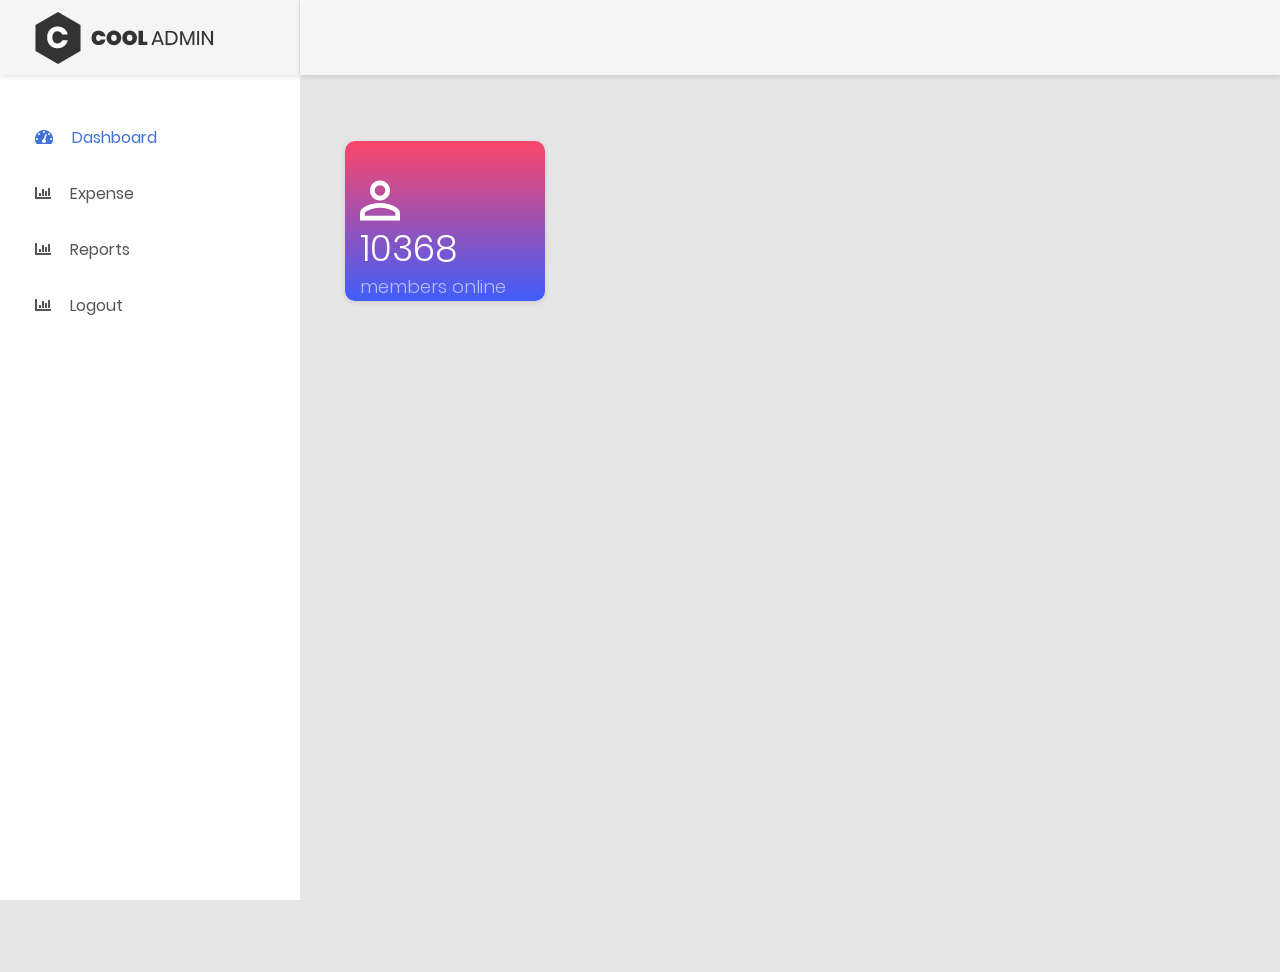
<file: html/index.html>
<!DOCTYPE html>
<html lang="en">

<head>
    <!-- Required meta tags-->
    <meta charset="UTF-8">
    <meta name="viewport" content="width=device-width, initial-scale=1, shrink-to-fit=no">
    <meta name="description" content="au theme template">
    <meta name="author" content="Hau Nguyen">
    <meta name="keywords" content="au theme template">

    <!-- Title Page-->
    <title>Dashboard</title>

    <!-- Fontfaces CSS-->
    <link href="css/font-face.css" rel="stylesheet" media="all">
    <link href="vendor/font-awesome-4.7/css/font-awesome.min.css" rel="stylesheet" media="all">
    <link href="vendor/font-awesome-5/css/fontawesome-all.min.css" rel="stylesheet" media="all">
    <link href="vendor/mdi-font/css/material-design-iconic-font.min.css" rel="stylesheet" media="all">

    <!-- Bootstrap CSS-->
    <link href="vendor/bootstrap-4.1/bootstrap.min.css" rel="stylesheet" media="all">

    <!-- Vendor CSS-->
    <link href="vendor/animsition/animsition.min.css" rel="stylesheet" media="all">
    <link href="vendor/bootstrap-progressbar/bootstrap-progressbar-3.3.4.min.css" rel="stylesheet" media="all">
    <link href="vendor/wow/animate.css" rel="stylesheet" media="all">
    <link href="vendor/css-hamburgers/hamburgers.min.css" rel="stylesheet" media="all">
    

    <!-- Main CSS-->
    <link href="css/theme.css" rel="stylesheet" media="all">

</head>

<body class="animsition">
    <div class="page-wrapper">
        <!-- HEADER MOBILE-->
        <header class="header-mobile d-block d-lg-none">
            <div class="header-mobile__bar">
                <div class="container-fluid">
                    <div class="header-mobile-inner">
                        <a class="logo" href="index.html">
                            <img src="images/icon/logo.png" alt="CoolAdmin" />
                        </a>
                        <button class="hamburger hamburger--slider" type="button">
                            <span class="hamburger-box">
                                <span class="hamburger-inner"></span>
                            </span>
                        </button>
                    </div>
                </div>
            </div>
            <nav class="navbar-mobile">
                <div class="container-fluid">
                    <ul class="navbar-mobile__list list-unstyled">
                        <li class="has-sub">
                            <a class="js-arrow" href="#">
                                <i class="fas fa-tachometer-alt"></i>Dashboard</a>
						</li>
                        
                        
					</ul>
                </div>
            </nav>
        </header>
        <!-- END HEADER MOBILE-->

        <!-- MENU SIDEBAR-->
        <aside class="menu-sidebar d-none d-lg-block">
            <div class="logo">
                <a href="#">
                    <img src="images/icon/logo.png" alt="Cool Admin" />
                </a>
            </div>
            <div class="menu-sidebar__content js-scrollbar1">
                <nav class="navbar-sidebar">
                    <ul class="list-unstyled navbar__list">
                        <li class="active has-sub">
                            <a class="js-arrow" href="#">
                                <i class="fas fa-tachometer-alt"></i>Dashboard</a>
                            
						</li>
                        <li>
                            <a href="expense.php">
                                <i class="fas fa-chart-bar"></i>Expense</a>
                        </li>
						<li>
                            <a href="reports.php">
                                <i class="fas fa-chart-bar"></i>Reports</a>
                        </li>
						<li>
                            <a href="logout.php">
                                <i class="fas fa-chart-bar"></i>Logout</a>
                        </li>
						
					</ul>
                </nav>
            </div>
        </aside>
        <!-- END MENU SIDEBAR-->

        <!-- PAGE CONTAINER-->
        <div class="page-container">
            <!-- HEADER DESKTOP-->
            <header class="header-desktop">
                <div class="section__content section__content--p30">
                    
                </div>
            </header>
            <!-- HEADER DESKTOP-->

            <!-- MAIN CONTENT-->
            <div class="main-content">
                <div class="section__content section__content--p30">
                    <div class="container-fluid">
                        <div class="row m-t-25">
                            <div class="col-sm-6 col-lg-3">
                                <div class="overview-item overview-item--c1">
                                    <div class="overview__inner">
                                        <div class="overview-box clearfix">
                                            <div class="icon">
                                                <i class="zmdi zmdi-account-o"></i>
                                            </div>
                                            <div class="text">
                                                <h2>10368</h2>
                                                <span>members online</span>
                                            </div>
                                        </div>
                                        
                                    </div>
                                </div>
                            </div>
                            
					   </div>
                        
						
					</div>
                </div>
            </div>
            <!-- END MAIN CONTENT-->
            <!-- END PAGE CONTAINER-->
        </div>

    </div>

    <!-- Jquery JS-->
    <script src="vendor/jquery-3.2.1.min.js"></script>
    <!-- Bootstrap JS-->
    <script src="vendor/bootstrap-4.1/popper.min.js"></script>
    <script src="vendor/bootstrap-4.1/bootstrap.min.js"></script>
    <!-- Vendor JS       -->
    <script src="vendor/animsition/animsition.min.js"></script>
    
   
    <!-- Main JS-->
    <script src="js/main.js"></script>

</body>

</html>
<!-- end document-->
</file>
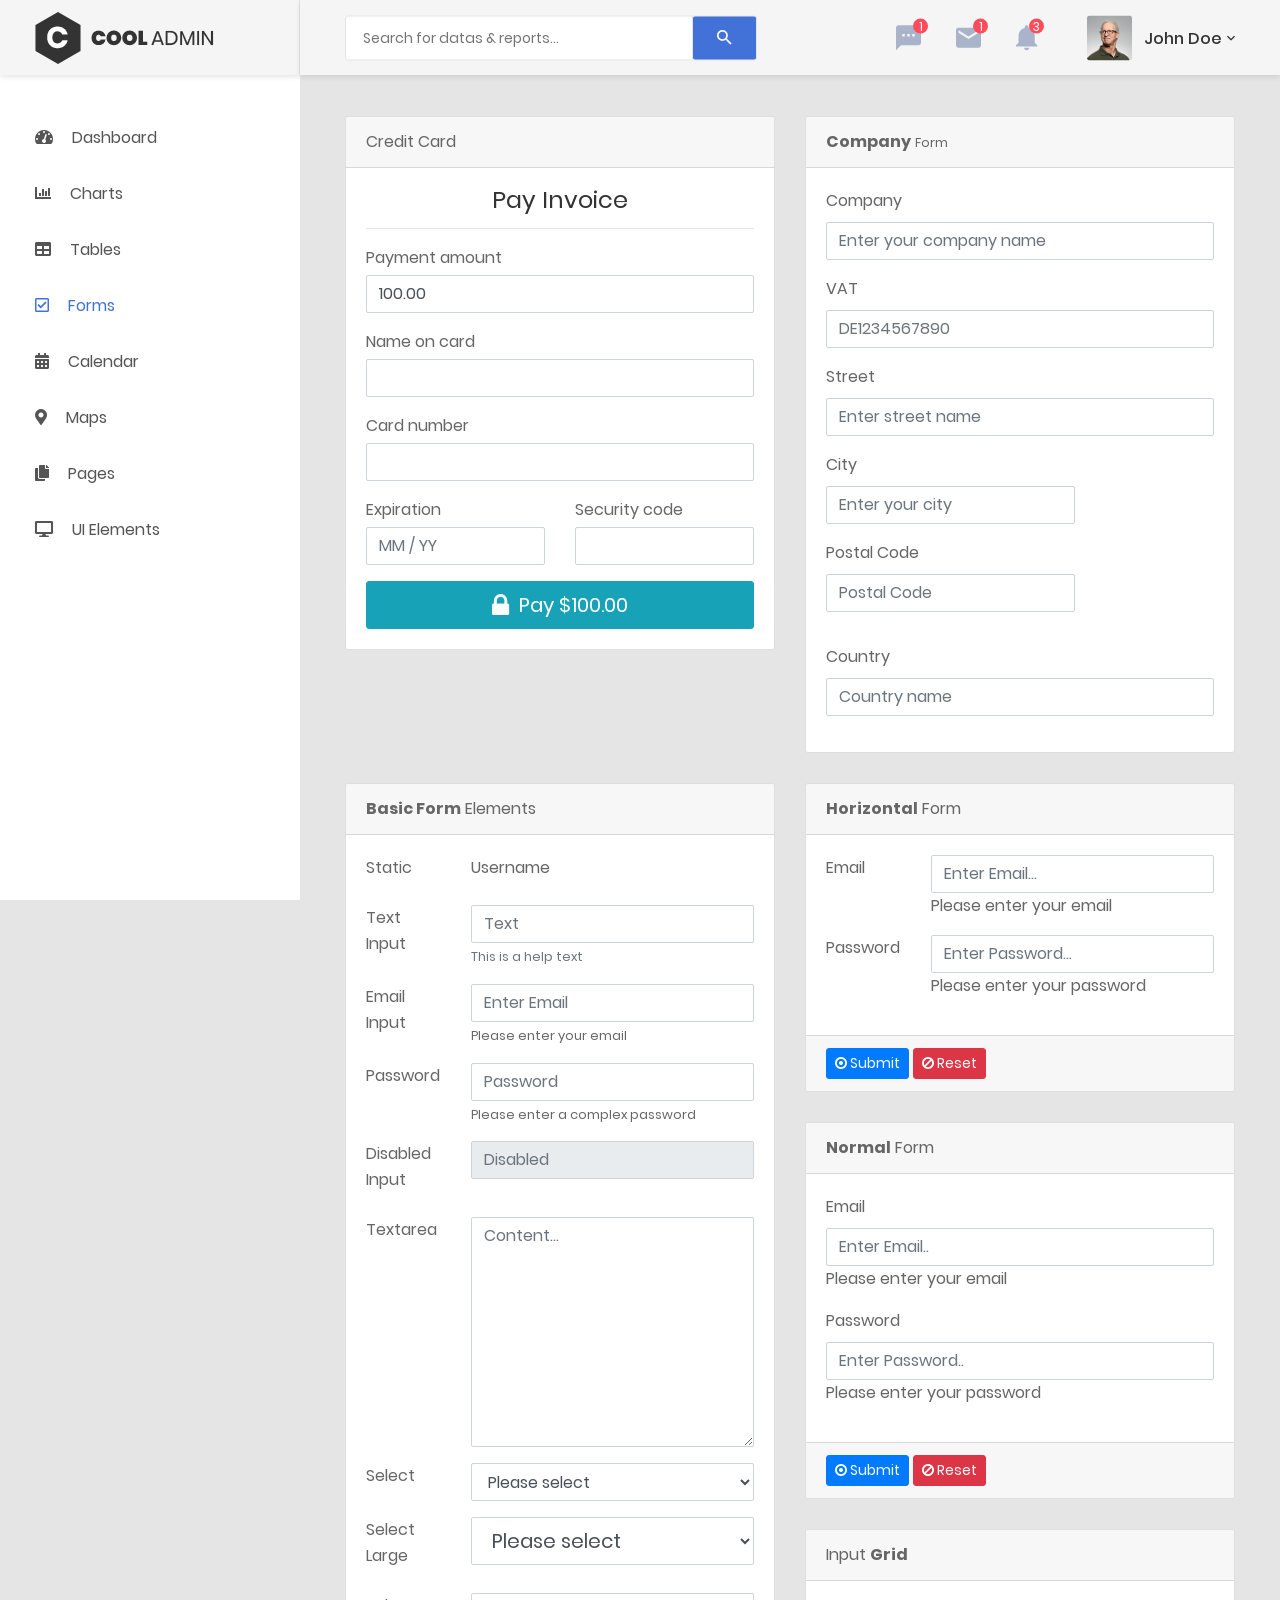
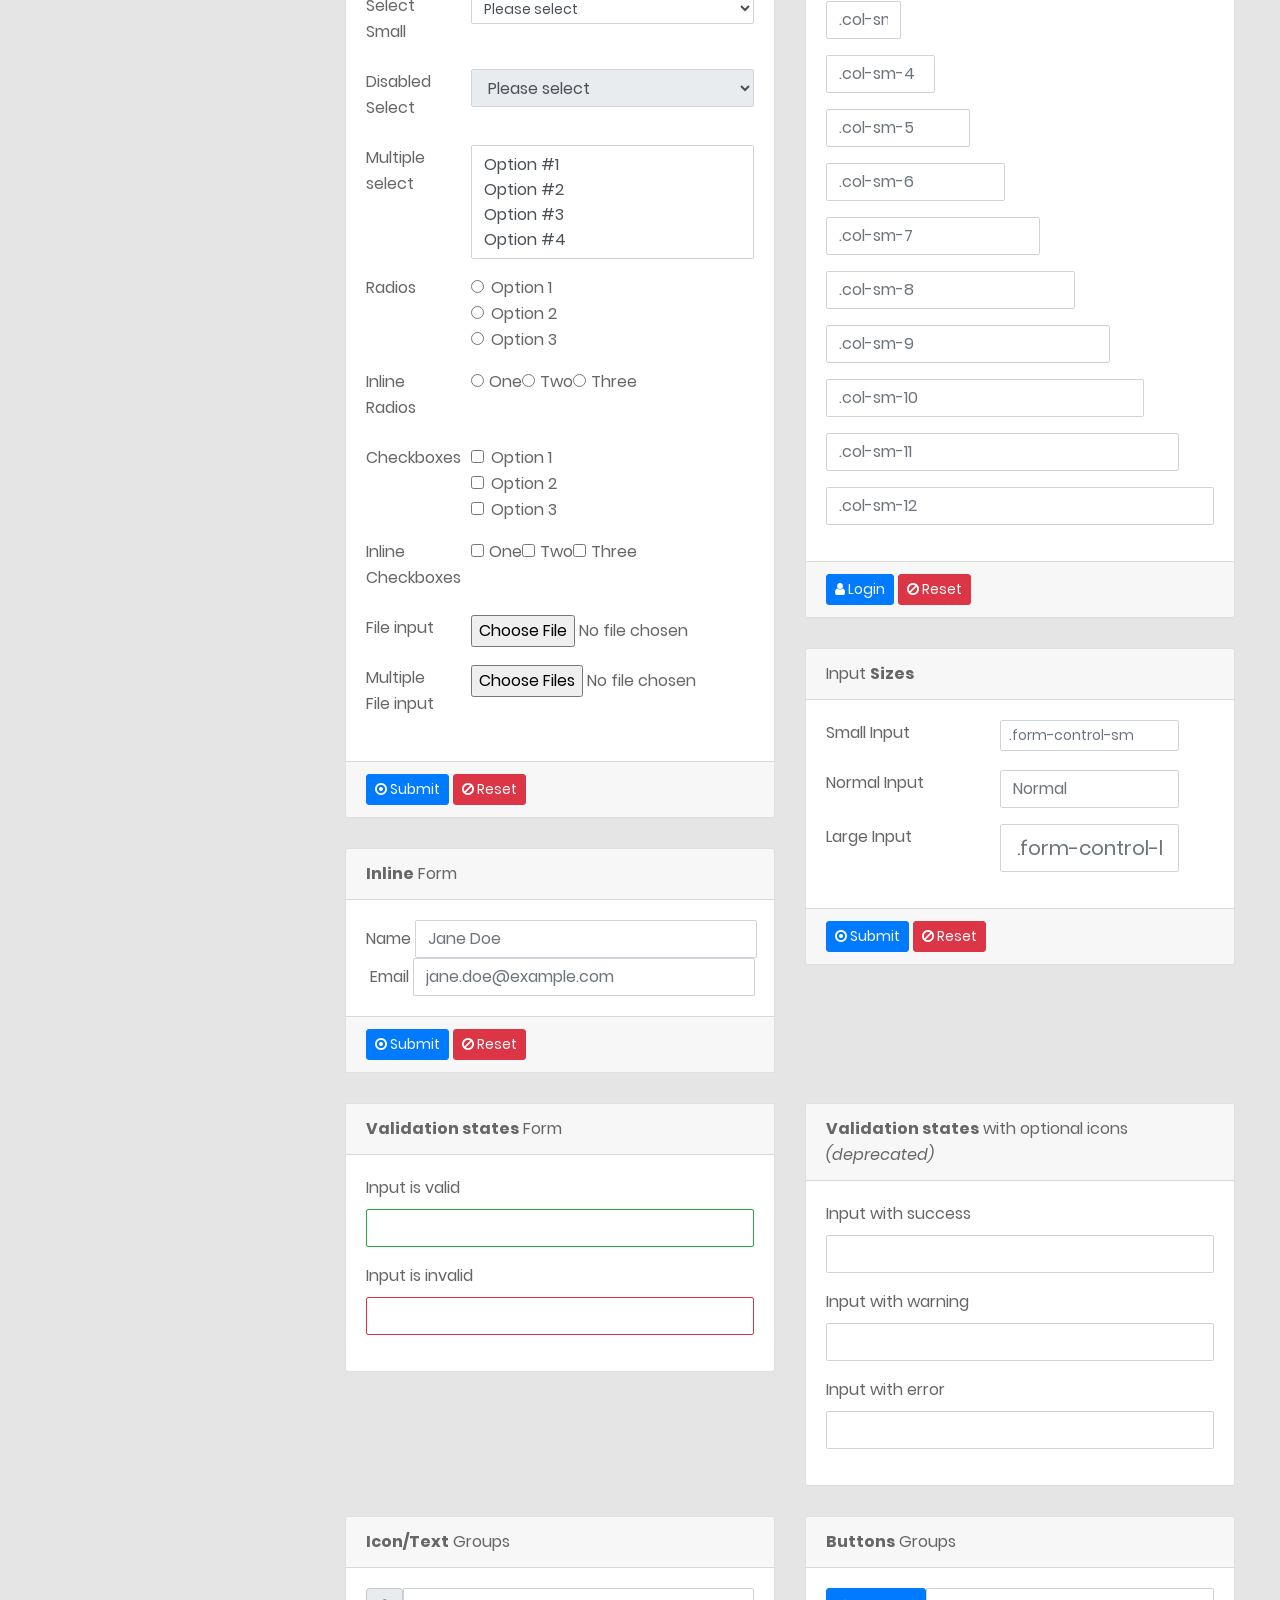
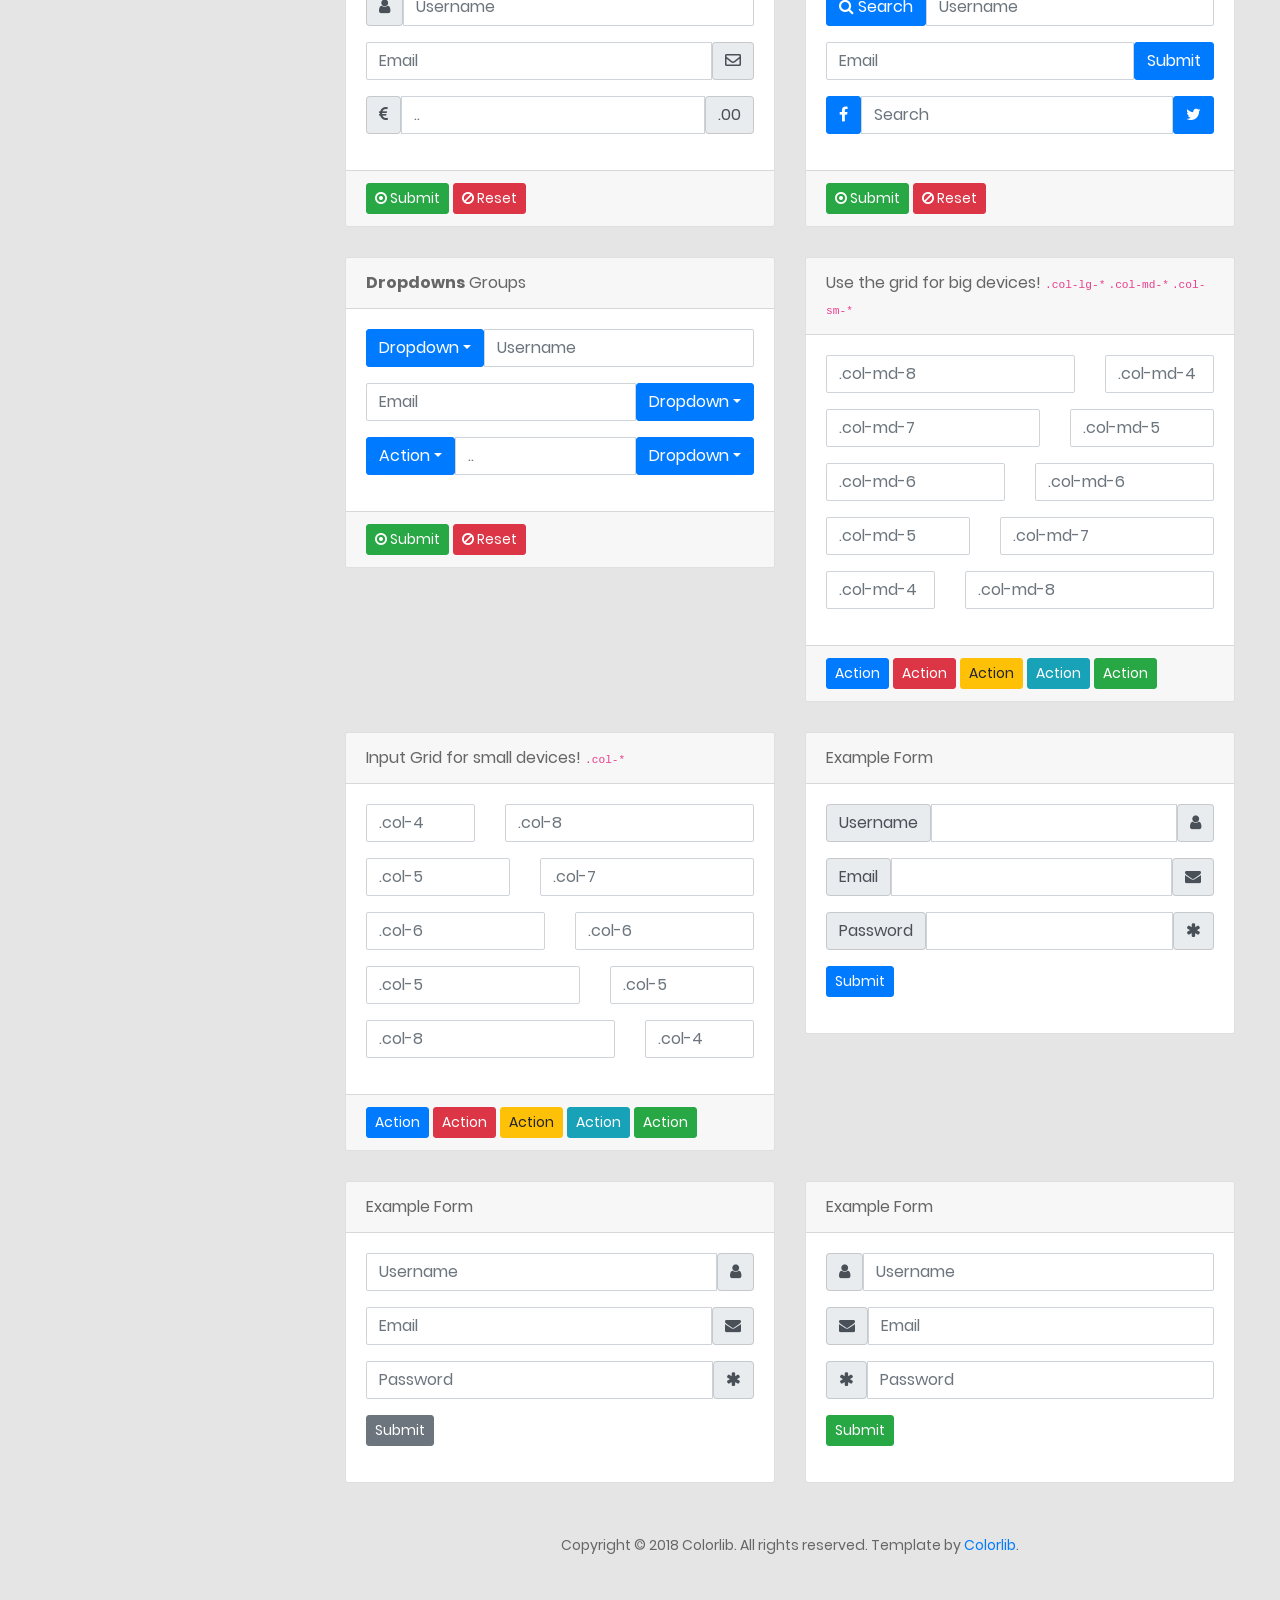
<file: html/form.html>
<!DOCTYPE html>
<html lang="en">

<head>
    <!-- Required meta tags-->
    <meta charset="UTF-8">
    <meta name="viewport" content="width=device-width, initial-scale=1, shrink-to-fit=no">
    <meta name="description" content="au theme template">
    <meta name="author" content="Hau Nguyen">
    <meta name="keywords" content="au theme template">

    <!-- Title Page-->
    <title>Forms</title>

    <!-- Fontfaces CSS-->
    <link href="css/font-face.css" rel="stylesheet" media="all">
    <link href="vendor/font-awesome-5/css/fontawesome-all.min.css" rel="stylesheet" media="all">
    <link href="vendor/font-awesome-4.7/css/font-awesome.min.css" rel="stylesheet" media="all">
    <link href="vendor/mdi-font/css/material-design-iconic-font.min.css" rel="stylesheet" media="all">

    <!-- Bootstrap CSS-->
    <link href="vendor/bootstrap-4.1/bootstrap.min.css" rel="stylesheet" media="all">

    <!-- Vendor CSS-->
    <link href="vendor/animsition/animsition.min.css" rel="stylesheet" media="all">
    <link href="vendor/bootstrap-progressbar/bootstrap-progressbar-3.3.4.min.css" rel="stylesheet" media="all">
    <link href="vendor/wow/animate.css" rel="stylesheet" media="all">
    <link href="vendor/css-hamburgers/hamburgers.min.css" rel="stylesheet" media="all">
    <link href="vendor/slick/slick.css" rel="stylesheet" media="all">
    <link href="vendor/select2/select2.min.css" rel="stylesheet" media="all">
    <link href="vendor/perfect-scrollbar/perfect-scrollbar.css" rel="stylesheet" media="all">

    <!-- Main CSS-->
    <link href="css/theme.css" rel="stylesheet" media="all">

</head>

<body class="animsition">
    <div class="page-wrapper">
        <!-- HEADER MOBILE-->
        <header class="header-mobile d-block d-lg-none">
            <div class="header-mobile__bar">
                <div class="container-fluid">
                    <div class="header-mobile-inner">
                        <a class="logo" href="index.html">
                            <img src="images/icon/logo.png" alt="CoolAdmin" />
                        </a>
                        <button class="hamburger hamburger--slider" type="button">
                            <span class="hamburger-box">
                                <span class="hamburger-inner"></span>
                            </span>
                        </button>
                    </div>
                </div>
            </div>
            <nav class="navbar-mobile">
                <div class="container-fluid">
                    <ul class="navbar-mobile__list list-unstyled">
                        <li class="has-sub">
                            <a class="js-arrow" href="#">
                                <i class="fas fa-tachometer-alt"></i>Dashboard</a>
                            <ul class="navbar-mobile-sub__list list-unstyled js-sub-list">
                                <li>
                                    <a href="index.html">Dashboard 1</a>
                                </li>
                                <li>
                                    <a href="index2.html">Dashboard 2</a>
                                </li>
                                <li>
                                    <a href="index3.html">Dashboard 3</a>
                                </li>
                                <li>
                                    <a href="index4.html">Dashboard 4</a>
                                </li>
                            </ul>
                        </li>
                        <li>
                            <a href="chart.html">
                                <i class="fas fa-chart-bar"></i>Charts</a>
                        </li>
                        <li>
                            <a href="table.html">
                                <i class="fas fa-table"></i>Tables</a>
                        </li>
                        <li>
                            <a href="form.html">
                                <i class="far fa-check-square"></i>Forms</a>
                        </li>
                        <li>
                            <a href="calendar.html">
                                <i class="fas fa-calendar-alt"></i>Calendar</a>
                        </li>
                        <li>
                            <a href="map.html">
                                <i class="fas fa-map-marker-alt"></i>Maps</a>
                        </li>
                        <li class="has-sub">
                            <a class="js-arrow" href="#">
                                <i class="fas fa-copy"></i>Pages</a>
                            <ul class="navbar-mobile-sub__list list-unstyled js-sub-list">
                                <li>
                                    <a href="login.html">Login</a>
                                </li>
                                <li>
                                    <a href="register.html">Register</a>
                                </li>
                                <li>
                                    <a href="forget-pass.html">Forget Password</a>
                                </li>
                            </ul>
                        </li>
                        <li class="has-sub">
                            <a class="js-arrow" href="#">
                                <i class="fas fa-desktop"></i>UI Elements</a>
                            <ul class="navbar-mobile-sub__list list-unstyled js-sub-list">
                                <li>
                                    <a href="button.html">Button</a>
                                </li>
                                <li>
                                    <a href="badge.html">Badges</a>
                                </li>
                                <li>
                                    <a href="tab.html">Tabs</a>
                                </li>
                                <li>
                                    <a href="card.html">Cards</a>
                                </li>
                                <li>
                                    <a href="alert.html">Alerts</a>
                                </li>
                                <li>
                                    <a href="progress-bar.html">Progress Bars</a>
                                </li>
                                <li>
                                    <a href="modal.html">Modals</a>
                                </li>
                                <li>
                                    <a href="switch.html">Switchs</a>
                                </li>
                                <li>
                                    <a href="grid.html">Grids</a>
                                </li>
                                <li>
                                    <a href="fontawesome.html">Fontawesome Icon</a>
                                </li>
                                <li>
                                    <a href="typo.html">Typography</a>
                                </li>
                            </ul>
                        </li>
                    </ul>
                </div>
            </nav>
        </header>
        <!-- END HEADER MOBILE-->

        <!-- MENU SIDEBAR-->
        <aside class="menu-sidebar d-none d-lg-block">
            <div class="logo">
                <a href="#">
                    <img src="images/icon/logo.png" alt="Cool Admin" />
                </a>
            </div>
            <div class="menu-sidebar__content js-scrollbar1">
                <nav class="navbar-sidebar">
                    <ul class="list-unstyled navbar__list">
                        <li class="has-sub">
                            <a class="js-arrow" href="#">
                                <i class="fas fa-tachometer-alt"></i>Dashboard</a>
                            <ul class="list-unstyled navbar__sub-list js-sub-list">
                                <li>
                                    <a href="index.html">Dashboard 1</a>
                                </li>
                                <li>
                                    <a href="index2.html">Dashboard 2</a>
                                </li>
                                <li>
                                    <a href="index3.html">Dashboard 3</a>
                                </li>
                                <li>
                                    <a href="index4.html">Dashboard 4</a>
                                </li>
                            </ul>
                        </li>
                        <li>
                            <a href="chart.html">
                                <i class="fas fa-chart-bar"></i>Charts</a>
                        </li>
                        <li>
                            <a href="table.html">
                                <i class="fas fa-table"></i>Tables</a>
                        </li>
                        <li class="active">
                            <a href="form.html">
                                <i class="far fa-check-square"></i>Forms</a>
                        </li>
                        <li>
                            <a href="calendar.html">
                                <i class="fas fa-calendar-alt"></i>Calendar</a>
                        </li>
                        <li>
                            <a href="map.html">
                                <i class="fas fa-map-marker-alt"></i>Maps</a>
                        </li>
                        <li class="has-sub">
                            <a class="js-arrow" href="#">
                                <i class="fas fa-copy"></i>Pages</a>
                            <ul class="list-unstyled navbar__sub-list js-sub-list">
                                <li>
                                    <a href="login.html">Login</a>
                                </li>
                                <li>
                                    <a href="register.html">Register</a>
                                </li>
                                <li>
                                    <a href="forget-pass.html">Forget Password</a>
                                </li>
                            </ul>
                        </li>
                        <li class="has-sub">
                            <a class="js-arrow" href="#">
                                <i class="fas fa-desktop"></i>UI Elements</a>
                            <ul class="list-unstyled navbar__sub-list js-sub-list">
                                <li>
                                    <a href="button.html">Button</a>
                                </li>
                                <li>
                                    <a href="badge.html">Badges</a>
                                </li>
                                <li>
                                    <a href="tab.html">Tabs</a>
                                </li>
                                <li>
                                    <a href="card.html">Cards</a>
                                </li>
                                <li>
                                    <a href="alert.html">Alerts</a>
                                </li>
                                <li>
                                    <a href="progress-bar.html">Progress Bars</a>
                                </li>
                                <li>
                                    <a href="modal.html">Modals</a>
                                </li>
                                <li>
                                    <a href="switch.html">Switchs</a>
                                </li>
                                <li>
                                    <a href="grid.html">Grids</a>
                                </li>
                                <li>
                                    <a href="fontawesome.html">Fontawesome Icon</a>
                                </li>
                                <li>
                                    <a href="typo.html">Typography</a>
                                </li>
                            </ul>
                        </li>
                    </ul>
                </nav>
            </div>
        </aside>
        <!-- END MENU SIDEBAR-->

        <!-- PAGE CONTAINER-->
        <div class="page-container">
            <!-- HEADER DESKTOP-->
            <header class="header-desktop">
                <div class="section__content section__content--p30">
                    <div class="container-fluid">
                        <div class="header-wrap">
                            <form class="form-header" action="" method="POST">
                                <input class="au-input au-input--xl" type="text" name="search" placeholder="Search for datas &amp; reports..." />
                                <button class="au-btn--submit" type="submit">
                                    <i class="zmdi zmdi-search"></i>
                                </button>
                            </form>
                            <div class="header-button">
                                <div class="noti-wrap">
                                    <div class="noti__item js-item-menu">
                                        <i class="zmdi zmdi-comment-more"></i>
                                        <span class="quantity">1</span>
                                        <div class="mess-dropdown js-dropdown">
                                            <div class="mess__title">
                                                <p>You have 2 news message</p>
                                            </div>
                                            <div class="mess__item">
                                                <div class="image img-cir img-40">
                                                    <img src="images/icon/avatar-06.jpg" alt="Michelle Moreno" />
                                                </div>
                                                <div class="content">
                                                    <h6>Michelle Moreno</h6>
                                                    <p>Have sent a photo</p>
                                                    <span class="time">3 min ago</span>
                                                </div>
                                            </div>
                                            <div class="mess__item">
                                                <div class="image img-cir img-40">
                                                    <img src="images/icon/avatar-04.jpg" alt="Diane Myers" />
                                                </div>
                                                <div class="content">
                                                    <h6>Diane Myers</h6>
                                                    <p>You are now connected on message</p>
                                                    <span class="time">Yesterday</span>
                                                </div>
                                            </div>
                                            <div class="mess__footer">
                                                <a href="#">View all messages</a>
                                            </div>
                                        </div>
                                    </div>
                                    <div class="noti__item js-item-menu">
                                        <i class="zmdi zmdi-email"></i>
                                        <span class="quantity">1</span>
                                        <div class="email-dropdown js-dropdown">
                                            <div class="email__title">
                                                <p>You have 3 New Emails</p>
                                            </div>
                                            <div class="email__item">
                                                <div class="image img-cir img-40">
                                                    <img src="images/icon/avatar-06.jpg" alt="Cynthia Harvey" />
                                                </div>
                                                <div class="content">
                                                    <p>Meeting about new dashboard...</p>
                                                    <span>Cynthia Harvey, 3 min ago</span>
                                                </div>
                                            </div>
                                            <div class="email__item">
                                                <div class="image img-cir img-40">
                                                    <img src="images/icon/avatar-05.jpg" alt="Cynthia Harvey" />
                                                </div>
                                                <div class="content">
                                                    <p>Meeting about new dashboard...</p>
                                                    <span>Cynthia Harvey, Yesterday</span>
                                                </div>
                                            </div>
                                            <div class="email__item">
                                                <div class="image img-cir img-40">
                                                    <img src="images/icon/avatar-04.jpg" alt="Cynthia Harvey" />
                                                </div>
                                                <div class="content">
                                                    <p>Meeting about new dashboard...</p>
                                                    <span>Cynthia Harvey, April 12,,2018</span>
                                                </div>
                                            </div>
                                            <div class="email__footer">
                                                <a href="#">See all emails</a>
                                            </div>
                                        </div>
                                    </div>
                                    <div class="noti__item js-item-menu">
                                        <i class="zmdi zmdi-notifications"></i>
                                        <span class="quantity">3</span>
                                        <div class="notifi-dropdown js-dropdown">
                                            <div class="notifi__title">
                                                <p>You have 3 Notifications</p>
                                            </div>
                                            <div class="notifi__item">
                                                <div class="bg-c1 img-cir img-40">
                                                    <i class="zmdi zmdi-email-open"></i>
                                                </div>
                                                <div class="content">
                                                    <p>You got a email notification</p>
                                                    <span class="date">April 12, 2018 06:50</span>
                                                </div>
                                            </div>
                                            <div class="notifi__item">
                                                <div class="bg-c2 img-cir img-40">
                                                    <i class="zmdi zmdi-account-box"></i>
                                                </div>
                                                <div class="content">
                                                    <p>Your account has been blocked</p>
                                                    <span class="date">April 12, 2018 06:50</span>
                                                </div>
                                            </div>
                                            <div class="notifi__item">
                                                <div class="bg-c3 img-cir img-40">
                                                    <i class="zmdi zmdi-file-text"></i>
                                                </div>
                                                <div class="content">
                                                    <p>You got a new file</p>
                                                    <span class="date">April 12, 2018 06:50</span>
                                                </div>
                                            </div>
                                            <div class="notifi__footer">
                                                <a href="#">All notifications</a>
                                            </div>
                                        </div>
                                    </div>
                                </div>
                                <div class="account-wrap">
                                    <div class="account-item clearfix js-item-menu">
                                        <div class="image">
                                            <img src="images/icon/avatar-01.jpg" alt="John Doe" />
                                        </div>
                                        <div class="content">
                                            <a class="js-acc-btn" href="#">john doe</a>
                                        </div>
                                        <div class="account-dropdown js-dropdown">
                                            <div class="info clearfix">
                                                <div class="image">
                                                    <a href="#">
                                                        <img src="images/icon/avatar-01.jpg" alt="John Doe" />
                                                    </a>
                                                </div>
                                                <div class="content">
                                                    <h5 class="name">
                                                        <a href="#">john doe</a>
                                                    </h5>
                                                    <span class="email">johndoe@example.com</span>
                                                </div>
                                            </div>
                                            <div class="account-dropdown__body">
                                                <div class="account-dropdown__item">
                                                    <a href="#">
                                                        <i class="zmdi zmdi-account"></i>Account</a>
                                                </div>
                                                <div class="account-dropdown__item">
                                                    <a href="#">
                                                        <i class="zmdi zmdi-settings"></i>Setting</a>
                                                </div>
                                                <div class="account-dropdown__item">
                                                    <a href="#">
                                                        <i class="zmdi zmdi-money-box"></i>Billing</a>
                                                </div>
                                            </div>
                                            <div class="account-dropdown__footer">
                                                <a href="#">
                                                    <i class="zmdi zmdi-power"></i>Logout</a>
                                            </div>
                                        </div>
                                    </div>
                                </div>
                            </div>
                        </div>
                    </div>
                </div>
            </header>
            <!-- HEADER DESKTOP-->

            <!-- MAIN CONTENT-->
            <div class="main-content">
                <div class="section__content section__content--p30">
                    <div class="container-fluid">
                        <div class="row">
                            <div class="col-lg-6">
                                <div class="card">
                                    <div class="card-header">Credit Card</div>
                                    <div class="card-body">
                                        <div class="card-title">
                                            <h3 class="text-center title-2">Pay Invoice</h3>
                                        </div>
                                        <hr>
                                        <form action="" method="post" novalidate="novalidate">
                                            <div class="form-group">
                                                <label for="cc-payment" class="control-label mb-1">Payment amount</label>
                                                <input id="cc-pament" name="cc-payment" type="text" class="form-control" aria-required="true" aria-invalid="false" value="100.00">
                                            </div>
                                            <div class="form-group has-success">
                                                <label for="cc-name" class="control-label mb-1">Name on card</label>
                                                <input id="cc-name" name="cc-name" type="text" class="form-control cc-name valid" data-val="true" data-val-required="Please enter the name on card"
                                                    autocomplete="cc-name" aria-required="true" aria-invalid="false" aria-describedby="cc-name-error">
                                                <span class="help-block field-validation-valid" data-valmsg-for="cc-name" data-valmsg-replace="true"></span>
                                            </div>
                                            <div class="form-group">
                                                <label for="cc-number" class="control-label mb-1">Card number</label>
                                                <input id="cc-number" name="cc-number" type="tel" class="form-control cc-number identified visa" value="" data-val="true"
                                                    data-val-required="Please enter the card number" data-val-cc-number="Please enter a valid card number"
                                                    autocomplete="cc-number">
                                                <span class="help-block" data-valmsg-for="cc-number" data-valmsg-replace="true"></span>
                                            </div>
                                            <div class="row">
                                                <div class="col-6">
                                                    <div class="form-group">
                                                        <label for="cc-exp" class="control-label mb-1">Expiration</label>
                                                        <input id="cc-exp" name="cc-exp" type="tel" class="form-control cc-exp" value="" data-val="true" data-val-required="Please enter the card expiration"
                                                            data-val-cc-exp="Please enter a valid month and year" placeholder="MM / YY"
                                                            autocomplete="cc-exp">
                                                        <span class="help-block" data-valmsg-for="cc-exp" data-valmsg-replace="true"></span>
                                                    </div>
                                                </div>
                                                <div class="col-6">
                                                    <label for="x_card_code" class="control-label mb-1">Security code</label>
                                                    <div class="input-group">
                                                        <input id="x_card_code" name="x_card_code" type="tel" class="form-control cc-cvc" value="" data-val="true" data-val-required="Please enter the security code"
                                                            data-val-cc-cvc="Please enter a valid security code" autocomplete="off">

                                                    </div>
                                                </div>
                                            </div>
                                            <div>
                                                <button id="payment-button" type="submit" class="btn btn-lg btn-info btn-block">
                                                    <i class="fa fa-lock fa-lg"></i>&nbsp;
                                                    <span id="payment-button-amount">Pay $100.00</span>
                                                    <span id="payment-button-sending" style="display:none;">Sending…</span>
                                                </button>
                                            </div>
                                        </form>
                                    </div>
                                </div>
                            </div>
                            <div class="col-lg-6">
                                <div class="card">
                                    <div class="card-header">
                                        <strong>Company</strong>
                                        <small> Form</small>
                                    </div>
                                    <div class="card-body card-block">
                                        <div class="form-group">
                                            <label for="company" class=" form-control-label">Company</label>
                                            <input type="text" id="company" placeholder="Enter your company name" class="form-control">
                                        </div>
                                        <div class="form-group">
                                            <label for="vat" class=" form-control-label">VAT</label>
                                            <input type="text" id="vat" placeholder="DE1234567890" class="form-control">
                                        </div>
                                        <div class="form-group">
                                            <label for="street" class=" form-control-label">Street</label>
                                            <input type="text" id="street" placeholder="Enter street name" class="form-control">
                                        </div>
                                        <div class="row form-group">
                                            <div class="col-8">
                                                <div class="form-group">
                                                    <label for="city" class=" form-control-label">City</label>
                                                    <input type="text" id="city" placeholder="Enter your city" class="form-control">
                                                </div>
                                            </div>
                                            <div class="col-8">
                                                <div class="form-group">
                                                    <label for="postal-code" class=" form-control-label">Postal Code</label>
                                                    <input type="text" id="postal-code" placeholder="Postal Code" class="form-control">
                                                </div>
                                            </div>
                                        </div>
                                        <div class="form-group">
                                            <label for="country" class=" form-control-label">Country</label>
                                            <input type="text" id="country" placeholder="Country name" class="form-control">
                                        </div>
                                    </div>
                                </div>
                            </div>
                            <div class="col-lg-6">
                                <div class="card">
                                    <div class="card-header">
                                        <strong>Basic Form</strong> Elements
                                    </div>
                                    <div class="card-body card-block">
                                        <form action="" method="post" enctype="multipart/form-data" class="form-horizontal">
                                            <div class="row form-group">
                                                <div class="col col-md-3">
                                                    <label class=" form-control-label">Static</label>
                                                </div>
                                                <div class="col-12 col-md-9">
                                                    <p class="form-control-static">Username</p>
                                                </div>
                                            </div>
                                            <div class="row form-group">
                                                <div class="col col-md-3">
                                                    <label for="text-input" class=" form-control-label">Text Input</label>
                                                </div>
                                                <div class="col-12 col-md-9">
                                                    <input type="text" id="text-input" name="text-input" placeholder="Text" class="form-control">
                                                    <small class="form-text text-muted">This is a help text</small>
                                                </div>
                                            </div>
                                            <div class="row form-group">
                                                <div class="col col-md-3">
                                                    <label for="email-input" class=" form-control-label">Email Input</label>
                                                </div>
                                                <div class="col-12 col-md-9">
                                                    <input type="email" id="email-input" name="email-input" placeholder="Enter Email" class="form-control">
                                                    <small class="help-block form-text">Please enter your email</small>
                                                </div>
                                            </div>
                                            <div class="row form-group">
                                                <div class="col col-md-3">
                                                    <label for="password-input" class=" form-control-label">Password</label>
                                                </div>
                                                <div class="col-12 col-md-9">
                                                    <input type="password" id="password-input" name="password-input" placeholder="Password" class="form-control">
                                                    <small class="help-block form-text">Please enter a complex password</small>
                                                </div>
                                            </div>
                                            <div class="row form-group">
                                                <div class="col col-md-3">
                                                    <label for="disabled-input" class=" form-control-label">Disabled Input</label>
                                                </div>
                                                <div class="col-12 col-md-9">
                                                    <input type="text" id="disabled-input" name="disabled-input" placeholder="Disabled" disabled="" class="form-control">
                                                </div>
                                            </div>
                                            <div class="row form-group">
                                                <div class="col col-md-3">
                                                    <label for="textarea-input" class=" form-control-label">Textarea</label>
                                                </div>
                                                <div class="col-12 col-md-9">
                                                    <textarea name="textarea-input" id="textarea-input" rows="9" placeholder="Content..." class="form-control"></textarea>
                                                </div>
                                            </div>
                                            <div class="row form-group">
                                                <div class="col col-md-3">
                                                    <label for="select" class=" form-control-label">Select</label>
                                                </div>
                                                <div class="col-12 col-md-9">
                                                    <select name="select" id="select" class="form-control">
                                                        <option value="0">Please select</option>
                                                        <option value="1">Option #1</option>
                                                        <option value="2">Option #2</option>
                                                        <option value="3">Option #3</option>
                                                    </select>
                                                </div>
                                            </div>
                                            <div class="row form-group">
                                                <div class="col col-md-3">
                                                    <label for="selectLg" class=" form-control-label">Select Large</label>
                                                </div>
                                                <div class="col-12 col-md-9">
                                                    <select name="selectLg" id="selectLg" class="form-control-lg form-control">
                                                        <option value="0">Please select</option>
                                                        <option value="1">Option #1</option>
                                                        <option value="2">Option #2</option>
                                                        <option value="3">Option #3</option>
                                                    </select>
                                                </div>
                                            </div>
                                            <div class="row form-group">
                                                <div class="col col-md-3">
                                                    <label for="selectSm" class=" form-control-label">Select Small</label>
                                                </div>
                                                <div class="col-12 col-md-9">
                                                    <select name="selectSm" id="SelectLm" class="form-control-sm form-control">
                                                        <option value="0">Please select</option>
                                                        <option value="1">Option #1</option>
                                                        <option value="2">Option #2</option>
                                                        <option value="3">Option #3</option>
                                                        <option value="4">Option #4</option>
                                                        <option value="5">Option #5</option>
                                                    </select>
                                                </div>
                                            </div>
                                            <div class="row form-group">
                                                <div class="col col-md-3">
                                                    <label for="disabledSelect" class=" form-control-label">Disabled Select</label>
                                                </div>
                                                <div class="col-12 col-md-9">
                                                    <select name="disabledSelect" id="disabledSelect" disabled="" class="form-control">
                                                        <option value="0">Please select</option>
                                                        <option value="1">Option #1</option>
                                                        <option value="2">Option #2</option>
                                                        <option value="3">Option #3</option>
                                                    </select>
                                                </div>
                                            </div>
                                            <div class="row form-group">
                                                <div class="col col-md-3">
                                                    <label for="multiple-select" class=" form-control-label">Multiple select</label>
                                                </div>
                                                <div class="col col-md-9">
                                                    <select name="multiple-select" id="multiple-select" multiple="" class="form-control">
                                                        <option value="1">Option #1</option>
                                                        <option value="2">Option #2</option>
                                                        <option value="3">Option #3</option>
                                                        <option value="4">Option #4</option>
                                                        <option value="5">Option #5</option>
                                                        <option value="6">Option #6</option>
                                                        <option value="7">Option #7</option>
                                                        <option value="8">Option #8</option>
                                                        <option value="9">Option #9</option>
                                                        <option value="10">Option #10</option>
                                                    </select>
                                                </div>
                                            </div>
                                            <div class="row form-group">
                                                <div class="col col-md-3">
                                                    <label class=" form-control-label">Radios</label>
                                                </div>
                                                <div class="col col-md-9">
                                                    <div class="form-check">
                                                        <div class="radio">
                                                            <label for="radio1" class="form-check-label ">
                                                                <input type="radio" id="radio1" name="radios" value="option1" class="form-check-input">Option 1
                                                            </label>
                                                        </div>
                                                        <div class="radio">
                                                            <label for="radio2" class="form-check-label ">
                                                                <input type="radio" id="radio2" name="radios" value="option2" class="form-check-input">Option 2
                                                            </label>
                                                        </div>
                                                        <div class="radio">
                                                            <label for="radio3" class="form-check-label ">
                                                                <input type="radio" id="radio3" name="radios" value="option3" class="form-check-input">Option 3
                                                            </label>
                                                        </div>
                                                    </div>
                                                </div>
                                            </div>
                                            <div class="row form-group">
                                                <div class="col col-md-3">
                                                    <label class=" form-control-label">Inline Radios</label>
                                                </div>
                                                <div class="col col-md-9">
                                                    <div class="form-check-inline form-check">
                                                        <label for="inline-radio1" class="form-check-label ">
                                                            <input type="radio" id="inline-radio1" name="inline-radios" value="option1" class="form-check-input">One
                                                        </label>
                                                        <label for="inline-radio2" class="form-check-label ">
                                                            <input type="radio" id="inline-radio2" name="inline-radios" value="option2" class="form-check-input">Two
                                                        </label>
                                                        <label for="inline-radio3" class="form-check-label ">
                                                            <input type="radio" id="inline-radio3" name="inline-radios" value="option3" class="form-check-input">Three
                                                        </label>
                                                    </div>
                                                </div>
                                            </div>
                                            <div class="row form-group">
                                                <div class="col col-md-3">
                                                    <label class=" form-control-label">Checkboxes</label>
                                                </div>
                                                <div class="col col-md-9">
                                                    <div class="form-check">
                                                        <div class="checkbox">
                                                            <label for="checkbox1" class="form-check-label ">
                                                                <input type="checkbox" id="checkbox1" name="checkbox1" value="option1" class="form-check-input">Option 1
                                                            </label>
                                                        </div>
                                                        <div class="checkbox">
                                                            <label for="checkbox2" class="form-check-label ">
                                                                <input type="checkbox" id="checkbox2" name="checkbox2" value="option2" class="form-check-input"> Option 2
                                                            </label>
                                                        </div>
                                                        <div class="checkbox">
                                                            <label for="checkbox3" class="form-check-label ">
                                                                <input type="checkbox" id="checkbox3" name="checkbox3" value="option3" class="form-check-input"> Option 3
                                                            </label>
                                                        </div>
                                                    </div>
                                                </div>
                                            </div>
                                            <div class="row form-group">
                                                <div class="col col-md-3">
                                                    <label class=" form-control-label">Inline Checkboxes</label>
                                                </div>
                                                <div class="col col-md-9">
                                                    <div class="form-check-inline form-check">
                                                        <label for="inline-checkbox1" class="form-check-label ">
                                                            <input type="checkbox" id="inline-checkbox1" name="inline-checkbox1" value="option1" class="form-check-input">One
                                                        </label>
                                                        <label for="inline-checkbox2" class="form-check-label ">
                                                            <input type="checkbox" id="inline-checkbox2" name="inline-checkbox2" value="option2" class="form-check-input">Two
                                                        </label>
                                                        <label for="inline-checkbox3" class="form-check-label ">
                                                            <input type="checkbox" id="inline-checkbox3" name="inline-checkbox3" value="option3" class="form-check-input">Three
                                                        </label>
                                                    </div>
                                                </div>
                                            </div>
                                            <div class="row form-group">
                                                <div class="col col-md-3">
                                                    <label for="file-input" class=" form-control-label">File input</label>
                                                </div>
                                                <div class="col-12 col-md-9">
                                                    <input type="file" id="file-input" name="file-input" class="form-control-file">
                                                </div>
                                            </div>
                                            <div class="row form-group">
                                                <div class="col col-md-3">
                                                    <label for="file-multiple-input" class=" form-control-label">Multiple File input</label>
                                                </div>
                                                <div class="col-12 col-md-9">
                                                    <input type="file" id="file-multiple-input" name="file-multiple-input" multiple="" class="form-control-file">
                                                </div>
                                            </div>
                                        </form>
                                    </div>
                                    <div class="card-footer">
                                        <button type="submit" class="btn btn-primary btn-sm">
                                            <i class="fa fa-dot-circle-o"></i> Submit
                                        </button>
                                        <button type="reset" class="btn btn-danger btn-sm">
                                            <i class="fa fa-ban"></i> Reset
                                        </button>
                                    </div>
                                </div>
                                <div class="card">
                                    <div class="card-header">
                                        <strong>Inline</strong> Form
                                    </div>
                                    <div class="card-body card-block">
                                        <form action="" method="post" class="form-inline">
                                            <div class="form-group">
                                                <label for="exampleInputName2" class="pr-1  form-control-label">Name</label>
                                                <input type="text" id="exampleInputName2" placeholder="Jane Doe" required="" class="form-control">
                                            </div>
                                            <div class="form-group">
                                                <label for="exampleInputEmail2" class="px-1  form-control-label">Email</label>
                                                <input type="email" id="exampleInputEmail2" placeholder="jane.doe@example.com" required="" class="form-control">
                                            </div>
                                        </form>
                                    </div>
                                    <div class="card-footer">
                                        <button type="submit" class="btn btn-primary btn-sm">
                                            <i class="fa fa-dot-circle-o"></i> Submit
                                        </button>
                                        <button type="reset" class="btn btn-danger btn-sm">
                                            <i class="fa fa-ban"></i> Reset
                                        </button>
                                    </div>
                                </div>
                            </div>
                            <div class="col-lg-6">
                                <div class="card">
                                    <div class="card-header">
                                        <strong>Horizontal</strong> Form
                                    </div>
                                    <div class="card-body card-block">
                                        <form action="" method="post" class="form-horizontal">
                                            <div class="row form-group">
                                                <div class="col col-md-3">
                                                    <label for="hf-email" class=" form-control-label">Email</label>
                                                </div>
                                                <div class="col-12 col-md-9">
                                                    <input type="email" id="hf-email" name="hf-email" placeholder="Enter Email..." class="form-control">
                                                    <span class="help-block">Please enter your email</span>
                                                </div>
                                            </div>
                                            <div class="row form-group">
                                                <div class="col col-md-3">
                                                    <label for="hf-password" class=" form-control-label">Password</label>
                                                </div>
                                                <div class="col-12 col-md-9">
                                                    <input type="password" id="hf-password" name="hf-password" placeholder="Enter Password..." class="form-control">
                                                    <span class="help-block">Please enter your password</span>
                                                </div>
                                            </div>
                                        </form>
                                    </div>
                                    <div class="card-footer">
                                        <button type="submit" class="btn btn-primary btn-sm">
                                            <i class="fa fa-dot-circle-o"></i> Submit
                                        </button>
                                        <button type="reset" class="btn btn-danger btn-sm">
                                            <i class="fa fa-ban"></i> Reset
                                        </button>
                                    </div>
                                </div>
                                <div class="card">
                                    <div class="card-header">
                                        <strong>Normal</strong> Form
                                    </div>
                                    <div class="card-body card-block">
                                        <form action="" method="post" class="">
                                            <div class="form-group">
                                                <label for="nf-email" class=" form-control-label">Email</label>
                                                <input type="email" id="nf-email" name="nf-email" placeholder="Enter Email.." class="form-control">
                                                <span class="help-block">Please enter your email</span>
                                            </div>
                                            <div class="form-group">
                                                <label for="nf-password" class=" form-control-label">Password</label>
                                                <input type="password" id="nf-password" name="nf-password" placeholder="Enter Password.." class="form-control">
                                                <span class="help-block">Please enter your password</span>
                                            </div>
                                        </form>
                                    </div>
                                    <div class="card-footer">
                                        <button type="submit" class="btn btn-primary btn-sm">
                                            <i class="fa fa-dot-circle-o"></i> Submit
                                        </button>
                                        <button type="reset" class="btn btn-danger btn-sm">
                                            <i class="fa fa-ban"></i> Reset
                                        </button>
                                    </div>
                                </div>
                                <div class="card">
                                    <div class="card-header">
                                        Input
                                        <strong>Grid</strong>
                                    </div>
                                    <div class="card-body card-block">
                                        <form action="" method="post" class="form-horizontal">
                                            <div class="row form-group">
                                                <div class="col col-sm-3">
                                                    <input type="text" placeholder=".col-sm-3" class="form-control">
                                                </div>
                                            </div>
                                            <div class="row form-group">
                                                <div class="col col-sm-4">
                                                    <input type="text" placeholder=".col-sm-4" class="form-control">
                                                </div>
                                            </div>
                                            <div class="row form-group">
                                                <div class="col col-sm-5">
                                                    <input type="text" placeholder=".col-sm-5" class="form-control">
                                                </div>
                                            </div>
                                            <div class="row form-group">
                                                <div class="col col-sm-6">
                                                    <input type="text" placeholder=".col-sm-6" class="form-control">
                                                </div>
                                            </div>
                                            <div class="row form-group">
                                                <div class="col col-sm-7">
                                                    <input type="text" placeholder=".col-sm-7" class="form-control">
                                                </div>
                                            </div>
                                            <div class="row form-group">
                                                <div class="col col-sm-8">
                                                    <input type="text" placeholder=".col-sm-8" class="form-control">
                                                </div>
                                            </div>
                                            <div class="row form-group">
                                                <div class="col col-sm-9">
                                                    <input type="text" placeholder=".col-sm-9" class="form-control">
                                                </div>
                                            </div>
                                            <div class="row form-group">
                                                <div class="col col-sm-10">
                                                    <input type="text" placeholder=".col-sm-10" class="form-control">
                                                </div>
                                            </div>
                                            <div class="row form-group">
                                                <div class="col col-sm-11">
                                                    <input type="text" placeholder=".col-sm-11" class="form-control">
                                                </div>
                                            </div>
                                            <div class="row form-group">
                                                <div class="col col-sm-12">
                                                    <input type="text" placeholder=".col-sm-12" class="form-control">
                                                </div>
                                            </div>
                                        </form>
                                    </div>
                                    <div class="card-footer">
                                        <button type="submit" class="btn btn-primary btn-sm">
                                            <i class="fa fa-user"></i> Login
                                        </button>
                                        <button type="reset" class="btn btn-danger btn-sm">
                                            <i class="fa fa-ban"></i> Reset
                                        </button>
                                    </div>
                                </div>
                                <div class="card">
                                    <div class="card-header">
                                        Input
                                        <strong>Sizes</strong>
                                    </div>
                                    <div class="card-body card-block">
                                        <form action="" method="post" class="form-horizontal">
                                            <div class="row form-group">
                                                <div class="col col-sm-5">
                                                    <label for="input-small" class=" form-control-label">Small Input</label>
                                                </div>
                                                <div class="col col-sm-6">
                                                    <input type="text" id="input-small" name="input-small" placeholder=".form-control-sm" class="input-sm form-control-sm form-control">
                                                </div>
                                            </div>
                                            <div class="row form-group">
                                                <div class="col col-sm-5">
                                                    <label for="input-normal" class=" form-control-label">Normal Input</label>
                                                </div>
                                                <div class="col col-sm-6">
                                                    <input type="text" id="input-normal" name="input-normal" placeholder="Normal" class="form-control">
                                                </div>
                                            </div>
                                            <div class="row form-group">
                                                <div class="col col-sm-5">
                                                    <label for="input-large" class=" form-control-label">Large Input</label>
                                                </div>
                                                <div class="col col-sm-6">
                                                    <input type="text" id="input-large" name="input-large" placeholder=".form-control-lg" class="input-lg form-control-lg form-control">
                                                </div>
                                            </div>
                                        </form>
                                    </div>
                                    <div class="card-footer">
                                        <button type="submit" class="btn btn-primary btn-sm">
                                            <i class="fa fa-dot-circle-o"></i> Submit
                                        </button>
                                        <button type="reset" class="btn btn-danger btn-sm">
                                            <i class="fa fa-ban"></i> Reset
                                        </button>
                                    </div>
                                </div>
                            </div>
                            <div class="col-lg-6">
                                <div class="card">
                                    <div class="card-header">
                                        <strong>Validation states</strong> Form
                                    </div>
                                    <div class="card-body card-block">
                                        <div class="has-success form-group">
                                            <label for="inputIsValid" class=" form-control-label">Input is valid</label>
                                            <input type="text" id="inputIsValid" class="is-valid form-control-success form-control">
                                        </div>
                                        <div class="has-warning form-group">
                                            <label for="inputIsInvalid" class=" form-control-label">Input is invalid</label>
                                            <input type="text" id="inputIsInvalid" class="is-invalid form-control">
                                        </div>
                                    </div>
                                </div>
                            </div>
                            <div class="col-lg-6">
                                <div class="card">
                                    <div class="card-header">
                                        <strong>Validation states</strong> with optional icons
                                        <em>(deprecated)</em>
                                    </div>
                                    <div class="card-body card-block">
                                        <div class="has-success form-group">
                                            <label for="inputSuccess2i" class=" form-control-label">Input with success</label>
                                            <input type="text" id="inputSuccess2i" class="form-control-success form-control">
                                        </div>
                                        <div class="has-warning form-group">
                                            <label for="inputWarning2i" class=" form-control-label">Input with warning</label>
                                            <input type="text" id="inputWarning2i" class="form-control-warning form-control">
                                        </div>
                                        <div class="has-danger has-feedback form-group">
                                            <label for="inputError2i" class=" form-control-label">Input with error</label>
                                            <input type="text" id="inputError2i" class="form-control-danger form-control">
                                        </div>
                                    </div>
                                </div>
                            </div>
                            <div class="col-lg-6">
                                <div class="card">
                                    <div class="card-header">
                                        <strong>Icon/Text</strong> Groups
                                    </div>
                                    <div class="card-body card-block">
                                        <form action="" method="post" class="form-horizontal">
                                            <div class="row form-group">
                                                <div class="col col-md-12">
                                                    <div class="input-group">
                                                        <div class="input-group-addon">
                                                            <i class="fa fa-user"></i>
                                                        </div>
                                                        <input type="text" id="input1-group1" name="input1-group1" placeholder="Username" class="form-control">
                                                    </div>
                                                </div>
                                            </div>
                                            <div class="row form-group">
                                                <div class="col col-md-12">
                                                    <div class="input-group">
                                                        <input type="email" id="input2-group1" name="input2-group1" placeholder="Email" class="form-control">
                                                        <div class="input-group-addon">
                                                            <i class="far fa-envelope"></i>
                                                        </div>
                                                    </div>
                                                </div>
                                            </div>
                                            <div class="row form-group">
                                                <div class="col col-md-12">
                                                    <div class="input-group">
                                                        <div class="input-group-addon">
                                                            <i class="fa fa-euro"></i>
                                                        </div>
                                                        <input type="text" id="input3-group1" name="input3-group1" placeholder=".." class="form-control">
                                                        <div class="input-group-addon">.00</div>
                                                    </div>
                                                </div>
                                            </div>
                                        </form>
                                    </div>
                                    <div class="card-footer">
                                        <button type="submit" class="btn btn-success btn-sm">
                                            <i class="fa fa-dot-circle-o"></i> Submit
                                        </button>
                                        <button type="reset" class="btn btn-danger btn-sm">
                                            <i class="fa fa-ban"></i> Reset
                                        </button>
                                    </div>
                                </div>
                            </div>
                            <div class="col-lg-6">
                                <div class="card">
                                    <div class="card-header">
                                        <strong>Buttons</strong> Groups
                                    </div>
                                    <div class="card-body card-block">
                                        <form action="" method="post" class="form-horizontal">
                                            <div class="row form-group">
                                                <div class="col col-md-12">
                                                    <div class="input-group">
                                                        <div class="input-group-btn">
                                                            <button class="btn btn-primary">
                                                                <i class="fa fa-search"></i> Search
                                                            </button>
                                                        </div>
                                                        <input type="text" id="input1-group2" name="input1-group2" placeholder="Username" class="form-control">
                                                    </div>
                                                </div>
                                            </div>
                                            <div class="row form-group">
                                                <div class="col col-md-12">
                                                    <div class="input-group">
                                                        <input type="email" id="input2-group2" name="input2-group2" placeholder="Email" class="form-control">
                                                        <div class="input-group-btn">
                                                            <button class="btn btn-primary">Submit</button>
                                                        </div>
                                                    </div>
                                                </div>
                                            </div>
                                            <div class="row form-group">
                                                <div class="col col-md-12">
                                                    <div class="input-group">
                                                        <div class="input-group-btn">
                                                            <button class="btn btn-primary">
                                                                <i class="fa fa-facebook"></i>
                                                            </button>
                                                        </div>
                                                        <input type="text" id="input3-group2" name="input3-group2" placeholder="Search" class="form-control">
                                                        <div class="input-group-btn">
                                                            <button class="btn btn-primary">
                                                                <i class="fa fa-twitter"></i>
                                                            </button>
                                                        </div>
                                                    </div>
                                                </div>
                                            </div>
                                        </form>
                                    </div>
                                    <div class="card-footer">
                                        <button type="submit" class="btn btn-success btn-sm">
                                            <i class="fa fa-dot-circle-o"></i> Submit
                                        </button>
                                        <button type="reset" class="btn btn-danger btn-sm">
                                            <i class="fa fa-ban"></i> Reset
                                        </button>
                                    </div>
                                </div>
                            </div>
                            <div class="col-lg-6">
                                <div class="card">
                                    <div class="card-header">
                                        <strong>Dropdowns</strong> Groups
                                    </div>
                                    <div class="card-body card-block">
                                        <form class="form-horizontal">
                                            <div class="row form-group">
                                                <div class="col col-md-12">
                                                    <div class="input-group">
                                                        <div class="input-group-btn">
                                                            <div class="btn-group">
                                                                <button type="button" data-toggle="dropdown" aria-haspopup="true" aria-expanded="false" class="dropdown-toggle btn btn-primary">Dropdown</button>
                                                                <div tabindex="-1" aria-hidden="true" role="menu" class="dropdown-menu">
                                                                    <button type="button" tabindex="0" class="dropdown-item">Action</button>
                                                                    <button type="button" tabindex="0" class="dropdown-item">Another Action</button>
                                                                    <button type="button" tabindex="0" class="dropdown-item">Something else here</button>
                                                                    <div tabindex="-1" class="dropdown-divider"></div>
                                                                    <button type="button" tabindex="0" class="dropdown-item">Separated link</button>
                                                                </div>
                                                            </div>
                                                        </div>
                                                        <input type="text" id="input1-group3" name="input1-group3" placeholder="Username" class="form-control">
                                                    </div>
                                                </div>
                                            </div>
                                            <div class="row form-group">
                                                <div class="col col-md-12">
                                                    <div class="input-group">
                                                        <input type="email" id="input2-group3" name="input2-group3" placeholder="Email" class="form-control">
                                                        <div class="input-group-btn">
                                                            <div class="btn-group">
                                                                <button type="button" data-toggle="dropdown" aria-haspopup="true" aria-expanded="false" class="dropdown-toggle btn btn-primary">Dropdown</button>
                                                                <div tabindex="-1" aria-hidden="true" role="menu" class="dropdown-menu">
                                                                    <button type="button" tabindex="0" class="dropdown-item">Action</button>
                                                                    <button type="button" tabindex="0" class="dropdown-item">Another Action</button>
                                                                    <button type="button" tabindex="0" class="dropdown-item">Something else here</button>
                                                                    <div tabindex="-1" class="dropdown-divider"></div>
                                                                    <button type="button" tabindex="0" class="dropdown-item">Separated link</button>
                                                                </div>
                                                            </div>
                                                        </div>
                                                    </div>
                                                </div>
                                            </div>
                                            <div class="row form-group">
                                                <div class="col col-md-12">
                                                    <div class="input-group">
                                                        <div class="input-group-btn">
                                                            <div class="btn-group">
                                                                <button type="button" data-toggle="dropdown" aria-haspopup="true" aria-expanded="false" class="dropdown-toggle btn btn-primary">Action</button>
                                                                <div tabindex="-1" aria-hidden="true" role="menu" class="dropdown-menu">
                                                                    <button type="button" tabindex="0" class="dropdown-item">Action</button>
                                                                    <button type="button" tabindex="0" class="dropdown-item">Another Action</button>
                                                                    <button type="button" tabindex="0" class="dropdown-item">Something else here</button>
                                                                    <div tabindex="-1" class="dropdown-divider"></div>
                                                                    <button type="button" tabindex="0" class="dropdown-item">Separated link</button>
                                                                </div>
                                                            </div>
                                                        </div>
                                                        <input type="text" id="input3-group3" name="input3-group3" placeholder=".." class="form-control">
                                                        <div class="input-group-btn">
                                                            <div class="btn-group">
                                                                <button type="button" data-toggle="dropdown" aria-haspopup="true" aria-expanded="false" class="dropdown-toggle btn btn-primary">Dropdown</button>
                                                                <div tabindex="-1" aria-hidden="true" role="menu" class="dropdown-menu">
                                                                    <button type="button" tabindex="0" class="dropdown-item">Action</button>
                                                                    <button type="button" tabindex="0" class="dropdown-item">Another Action</button>
                                                                    <button type="button" tabindex="0" class="dropdown-item">Something else here</button>
                                                                    <div tabindex="-1" class="dropdown-divider"></div>
                                                                    <button type="button" tabindex="0" class="dropdown-item">Separated link</button>
                                                                </div>
                                                            </div>
                                                        </div>
                                                    </div>
                                                </div>
                                            </div>
                                        </form>
                                    </div>
                                    <div class="card-footer">
                                        <button type="submit" class="btn btn-success btn-sm">
                                            <i class="fa fa-dot-circle-o"></i> Submit
                                        </button>
                                        <button type="reset" class="btn btn-danger btn-sm">
                                            <i class="fa fa-ban"></i> Reset
                                        </button>
                                    </div>
                                </div>
                            </div>
                            <div class="col-lg-6">
                                <div class="card">
                                    <div class="card-header">
                                        Use the grid for big devices!
                                        <small>
                                            <code>.col-lg-*</code>
                                            <code>.col-md-*</code>
                                            <code>.col-sm-*</code>
                                        </small>
                                    </div>
                                    <div class="card-body card-block">
                                        <form action="" method="post" class="form-horizontal">
                                            <div class="row form-group">
                                                <div class="col col-md-8">
                                                    <input type="text" placeholder=".col-md-8" class="form-control">
                                                </div>
                                                <div class="col col-md-4">
                                                    <input type="text" placeholder=".col-md-4" class="form-control">
                                                </div>
                                            </div>
                                            <div class="row form-group">
                                                <div class="col col-md-7">
                                                    <input type="text" placeholder=".col-md-7" class="form-control">
                                                </div>
                                                <div class="col col-md-5">
                                                    <input type="text" placeholder=".col-md-5" class="form-control">
                                                </div>
                                            </div>
                                            <div class="row form-group">
                                                <div class="col col-md-6">
                                                    <input type="text" placeholder=".col-md-6" class="form-control">
                                                </div>
                                                <div class="col col-md-6">
                                                    <input type="text" placeholder=".col-md-6" class="form-control">
                                                </div>
                                            </div>
                                            <div class="row form-group">
                                                <div class="col col-md-5">
                                                    <input type="text" placeholder=".col-md-5" class="form-control">
                                                </div>
                                                <div class="col col-md-7">
                                                    <input type="text" placeholder=".col-md-7" class="form-control">
                                                </div>
                                            </div>
                                            <div class="row form-group">
                                                <div class="col col-md-4">
                                                    <input type="text" placeholder=".col-md-4" class="form-control">
                                                </div>
                                                <div class="col col-md-8">
                                                    <input type="text" placeholder=".col-md-8" class="form-control">
                                                </div>
                                            </div>
                                        </form>
                                    </div>
                                    <div class="card-footer">
                                        <button type="submit" class="btn btn-primary btn-sm">Action</button>
                                        <button class="btn btn-danger btn-sm">Action</button>
                                        <button class="btn btn-warning btn-sm">Action</button>
                                        <button class="btn btn-info btn-sm">Action</button>
                                        <button class="btn btn-success btn-sm">Action</button>
                                    </div>
                                </div>
                            </div>
                            <div class="col-lg-6">
                                <div class="card">
                                    <div class="card-header">
                                        Input Grid for small devices!
                                        <small>
                                            <code>.col-*</code>
                                        </small>
                                    </div>
                                    <div class="card-body card-block">
                                        <form action="" method="post" class="form-horizontal">
                                            <div class="row form-group">
                                                <div class="col-4">
                                                    <input type="text" placeholder=".col-4" class="form-control">
                                                </div>
                                                <div class="col-8">
                                                    <input type="text" placeholder=".col-8" class="form-control">
                                                </div>
                                            </div>
                                            <div class="row form-group">
                                                <div class="col-5">
                                                    <input type="text" placeholder=".col-5" class="form-control">
                                                </div>
                                                <div class="col-7">
                                                    <input type="text" placeholder=".col-7" class="form-control">
                                                </div>
                                            </div>
                                            <div class="row form-group">
                                                <div class="col-6">
                                                    <input type="text" placeholder=".col-6" class="form-control">
                                                </div>
                                                <div class="col-6">
                                                    <input type="text" placeholder=".col-6" class="form-control">
                                                </div>
                                            </div>
                                            <div class="row form-group">
                                                <div class="col-7">
                                                    <input type="text" placeholder=".col-5" class="form-control">
                                                </div>
                                                <div class="col-5">
                                                    <input type="text" placeholder=".col-5" class="form-control">
                                                </div>
                                            </div>
                                            <div class="row form-group">
                                                <div class="col-8">
                                                    <input type="text" placeholder=".col-8" class="form-control">
                                                </div>
                                                <div class="col-4">
                                                    <input type="text" placeholder=".col-4" class="form-control">
                                                </div>
                                            </div>
                                        </form>
                                    </div>
                                    <div class="card-footer">
                                        <button type="submit" class="btn btn-primary btn-sm">Action</button>
                                        <button class="btn btn-danger btn-sm">Action</button>
                                        <button class="btn btn-warning btn-sm">Action</button>
                                        <button class="btn btn-info btn-sm">Action</button>
                                        <button class="btn btn-success btn-sm">Action</button>
                                    </div>
                                </div>
                            </div>
                            <div class="col-lg-6">
                                <div class="card">
                                    <div class="card-header">Example Form</div>
                                    <div class="card-body card-block">
                                        <form action="" method="post" class="">
                                            <div class="form-group">
                                                <div class="input-group">
                                                    <div class="input-group-addon">Username</div>
                                                    <input type="text" id="username3" name="username3" class="form-control">
                                                    <div class="input-group-addon">
                                                        <i class="fa fa-user"></i>
                                                    </div>
                                                </div>
                                            </div>
                                            <div class="form-group">
                                                <div class="input-group">
                                                    <div class="input-group-addon">Email</div>
                                                    <input type="email" id="email3" name="email3" class="form-control">
                                                    <div class="input-group-addon">
                                                        <i class="fa fa-envelope"></i>
                                                    </div>
                                                </div>
                                            </div>
                                            <div class="form-group">
                                                <div class="input-group">
                                                    <div class="input-group-addon">Password</div>
                                                    <input type="password" id="password3" name="password3" class="form-control">
                                                    <div class="input-group-addon">
                                                        <i class="fa fa-asterisk"></i>
                                                    </div>
                                                </div>
                                            </div>
                                            <div class="form-actions form-group">
                                                <button type="submit" class="btn btn-primary btn-sm">Submit</button>
                                            </div>
                                        </form>
                                    </div>
                                </div>
                            </div>
                            <div class="col-lg-6">
                                <div class="card">
                                    <div class="card-header">Example Form</div>
                                    <div class="card-body card-block">
                                        <form action="" method="post" class="">
                                            <div class="form-group">
                                                <div class="input-group">
                                                    <input type="text" id="username2" name="username2" placeholder="Username" class="form-control">
                                                    <div class="input-group-addon">
                                                        <i class="fa fa-user"></i>
                                                    </div>
                                                </div>
                                            </div>
                                            <div class="form-group">
                                                <div class="input-group">
                                                    <input type="email" id="email2" name="email2" placeholder="Email" class="form-control">
                                                    <div class="input-group-addon">
                                                        <i class="fa fa-envelope"></i>
                                                    </div>
                                                </div>
                                            </div>
                                            <div class="form-group">
                                                <div class="input-group">
                                                    <input type="password" id="password2" name="password2" placeholder="Password" class="form-control">
                                                    <div class="input-group-addon">
                                                        <i class="fa fa-asterisk"></i>
                                                    </div>
                                                </div>
                                            </div>
                                            <div class="form-actions form-group">
                                                <button type="submit" class="btn btn-secondary btn-sm">Submit</button>
                                            </div>
                                        </form>
                                    </div>
                                </div>
                            </div>
                            <div class="col-lg-6">
                                <div class="card">
                                    <div class="card-header">Example Form</div>
                                    <div class="card-body card-block">
                                        <form action="" method="post" class="">
                                            <div class="form-group">
                                                <div class="input-group">
                                                    <div class="input-group-addon">
                                                        <i class="fa fa-user"></i>
                                                    </div>
                                                    <input type="text" id="username" name="username" placeholder="Username" class="form-control">
                                                </div>
                                            </div>
                                            <div class="form-group">
                                                <div class="input-group">
                                                    <div class="input-group-addon">
                                                        <i class="fa fa-envelope"></i>
                                                    </div>
                                                    <input type="email" id="email" name="email" placeholder="Email" class="form-control">
                                                </div>
                                            </div>
                                            <div class="form-group">
                                                <div class="input-group">
                                                    <div class="input-group-addon">
                                                        <i class="fa fa-asterisk"></i>
                                                    </div>
                                                    <input type="password" id="password" name="password" placeholder="Password" class="form-control">
                                                </div>
                                            </div>
                                            <div class="form-actions form-group">
                                                <button type="submit" class="btn btn-success btn-sm">Submit</button>
                                            </div>
                                        </form>
                                    </div>
                                </div>
                            </div>
                        </div>
                        <div class="row">
                            <div class="col-md-12">
                                <div class="copyright">
                                    <p>Copyright © 2018 Colorlib. All rights reserved. Template by <a href="https://colorlib.com">Colorlib</a>.</p>
                                </div>
                            </div>
                        </div>
                    </div>
                </div>
            </div>
        </div>

    </div>

    <!-- Jquery JS-->
    <script src="vendor/jquery-3.2.1.min.js"></script>
    <!-- Bootstrap JS-->
    <script src="vendor/bootstrap-4.1/popper.min.js"></script>
    <script src="vendor/bootstrap-4.1/bootstrap.min.js"></script>
    <!-- Vendor JS       -->
    <script src="vendor/slick/slick.min.js">
    </script>
    <script src="vendor/wow/wow.min.js"></script>
    <script src="vendor/animsition/animsition.min.js"></script>
    <script src="vendor/bootstrap-progressbar/bootstrap-progressbar.min.js">
    </script>
    <script src="vendor/counter-up/jquery.waypoints.min.js"></script>
    <script src="vendor/counter-up/jquery.counterup.min.js">
    </script>
    <script src="vendor/circle-progress/circle-progress.min.js"></script>
    <script src="vendor/perfect-scrollbar/perfect-scrollbar.js"></script>
    <script src="vendor/chartjs/Chart.bundle.min.js"></script>
    <script src="vendor/select2/select2.min.js">
    </script>

    <!-- Main JS-->
    <script src="js/main.js"></script>

</body>

</html>
<!-- end document-->
</file>
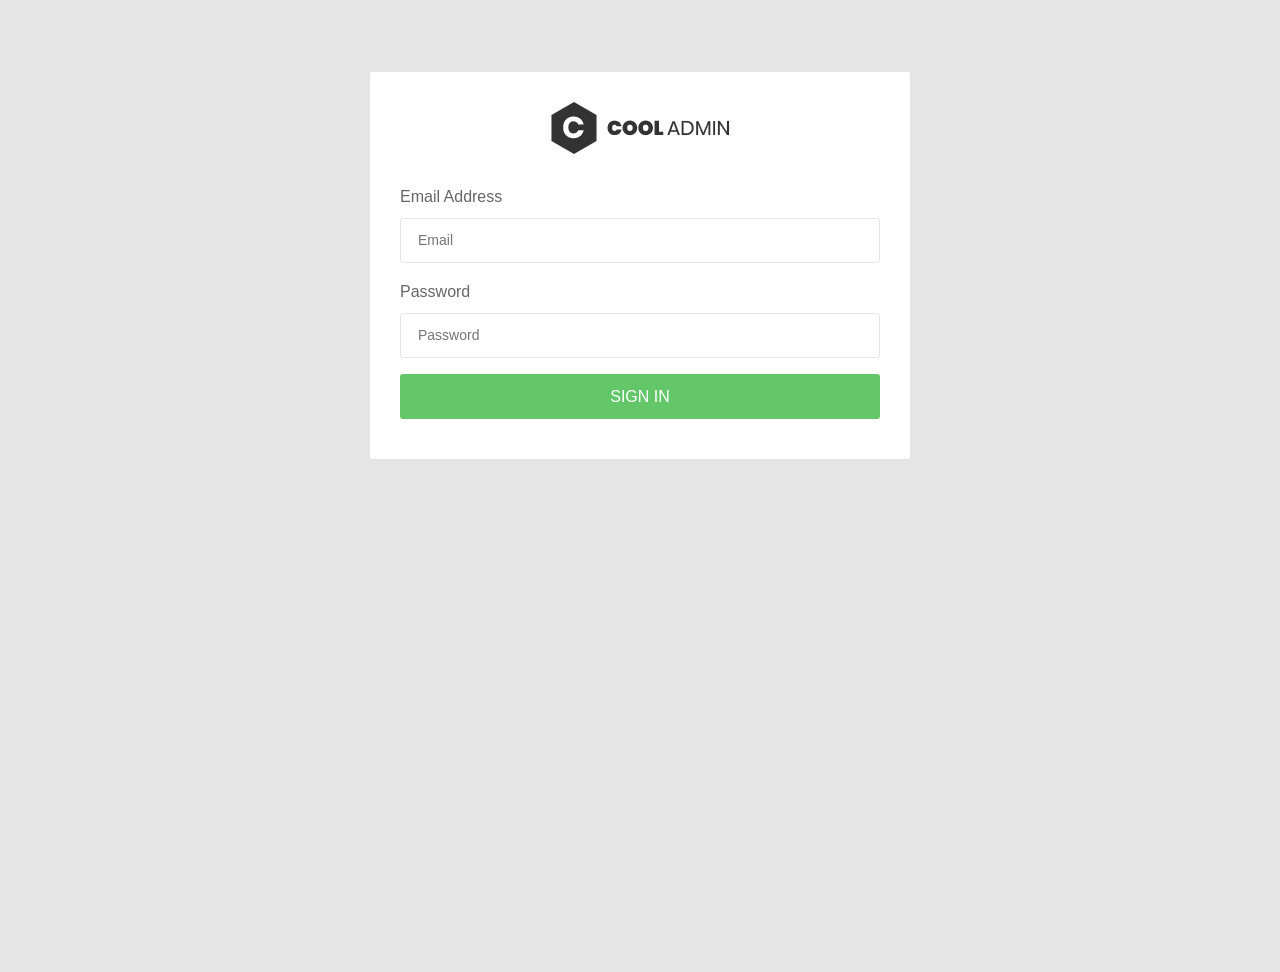
<file: html/login.html>
<!DOCTYPE html>
<html lang="en">

<head>
    <!-- Required meta tags-->
    <meta charset="UTF-8">
    <meta name="viewport" content="width=device-width, initial-scale=1, shrink-to-fit=no">
    <meta name="description" content="au theme template">
    <meta name="author" content="Hau Nguyen">
    <meta name="keywords" content="au theme template">

    <!-- Title Page-->
    <title>Login</title>

   
    <link href="vendor/bootstrap-4.1/bootstrap.min.css" rel="stylesheet" media="all">

    
   
    <!-- Main CSS-->
    <link href="css/theme.css" rel="stylesheet" media="all">

</head>

<body class="animsition">
    <div class="page-wrapper">
        <div class="page-content--bge5">
            <div class="container">
                <div class="login-wrap">
                    <div class="login-content">
                        <div class="login-logo">
                            <a href="#">
                                <img src="images/icon/logo.png" alt="CoolAdmin">
                            </a>
                        </div>
                        <div class="login-form">
                            <form action="" method="post">
                                <div class="form-group">
                                    <label>Email Address</label>
                                    <input class="au-input au-input--full" type="email" name="email" placeholder="Email">
                                </div>
                                <div class="form-group">
                                    <label>Password</label>
                                    <input class="au-input au-input--full" type="password" name="password" placeholder="Password">
                                </div>
                                
                                <button class="au-btn au-btn--block au-btn--green m-b-20" type="submit">sign in</button>
                                
							</form>
                            
                        </div>
                    </div>
                </div>
            </div>
        </div>

    </div>

    <!-- Jquery JS-->
    <script src="vendor/jquery-3.2.1.min.js"></script>
    <!-- Bootstrap JS-->
    <script src="vendor/bootstrap-4.1/popper.min.js"></script>
    <script src="vendor/bootstrap-4.1/bootstrap.min.js"></script>
    
    <!-- Main JS-->
    <script src="js/main.js"></script>

</body>

</html>
<!-- end document-->
</file>
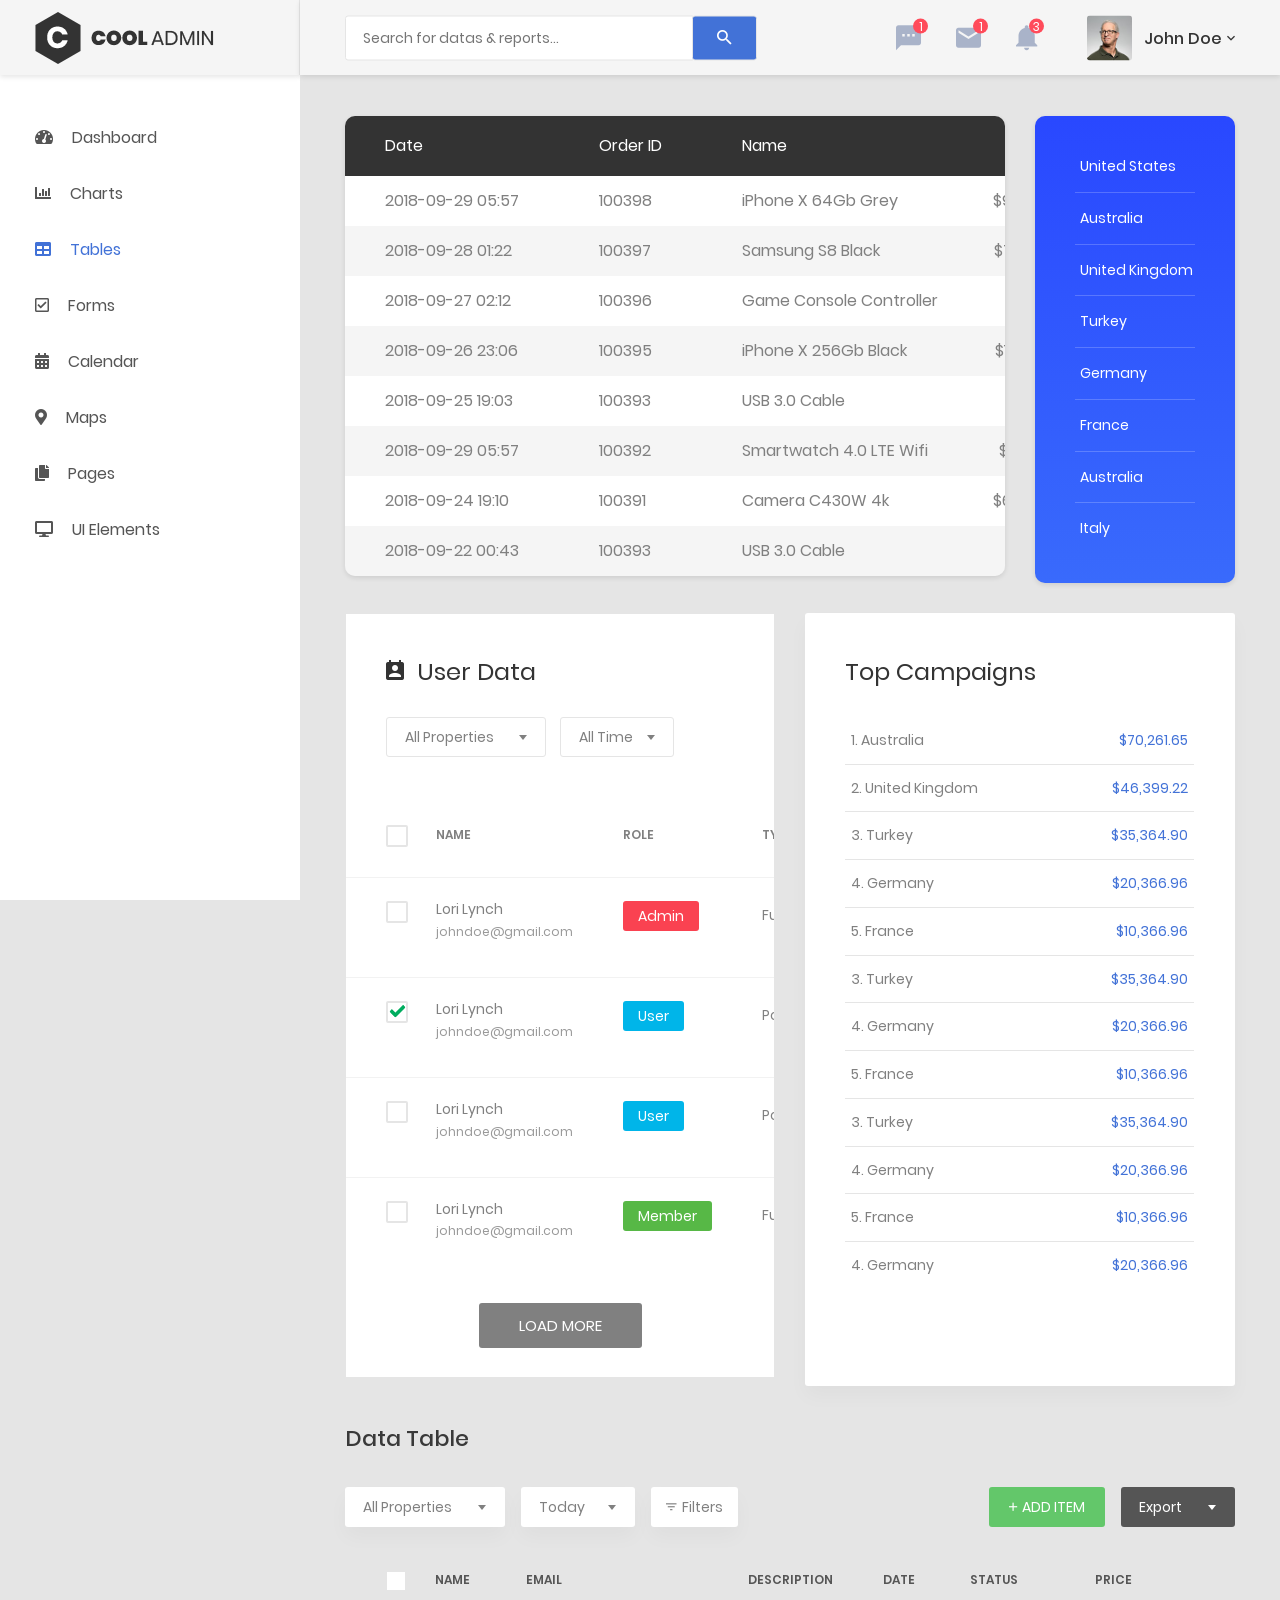
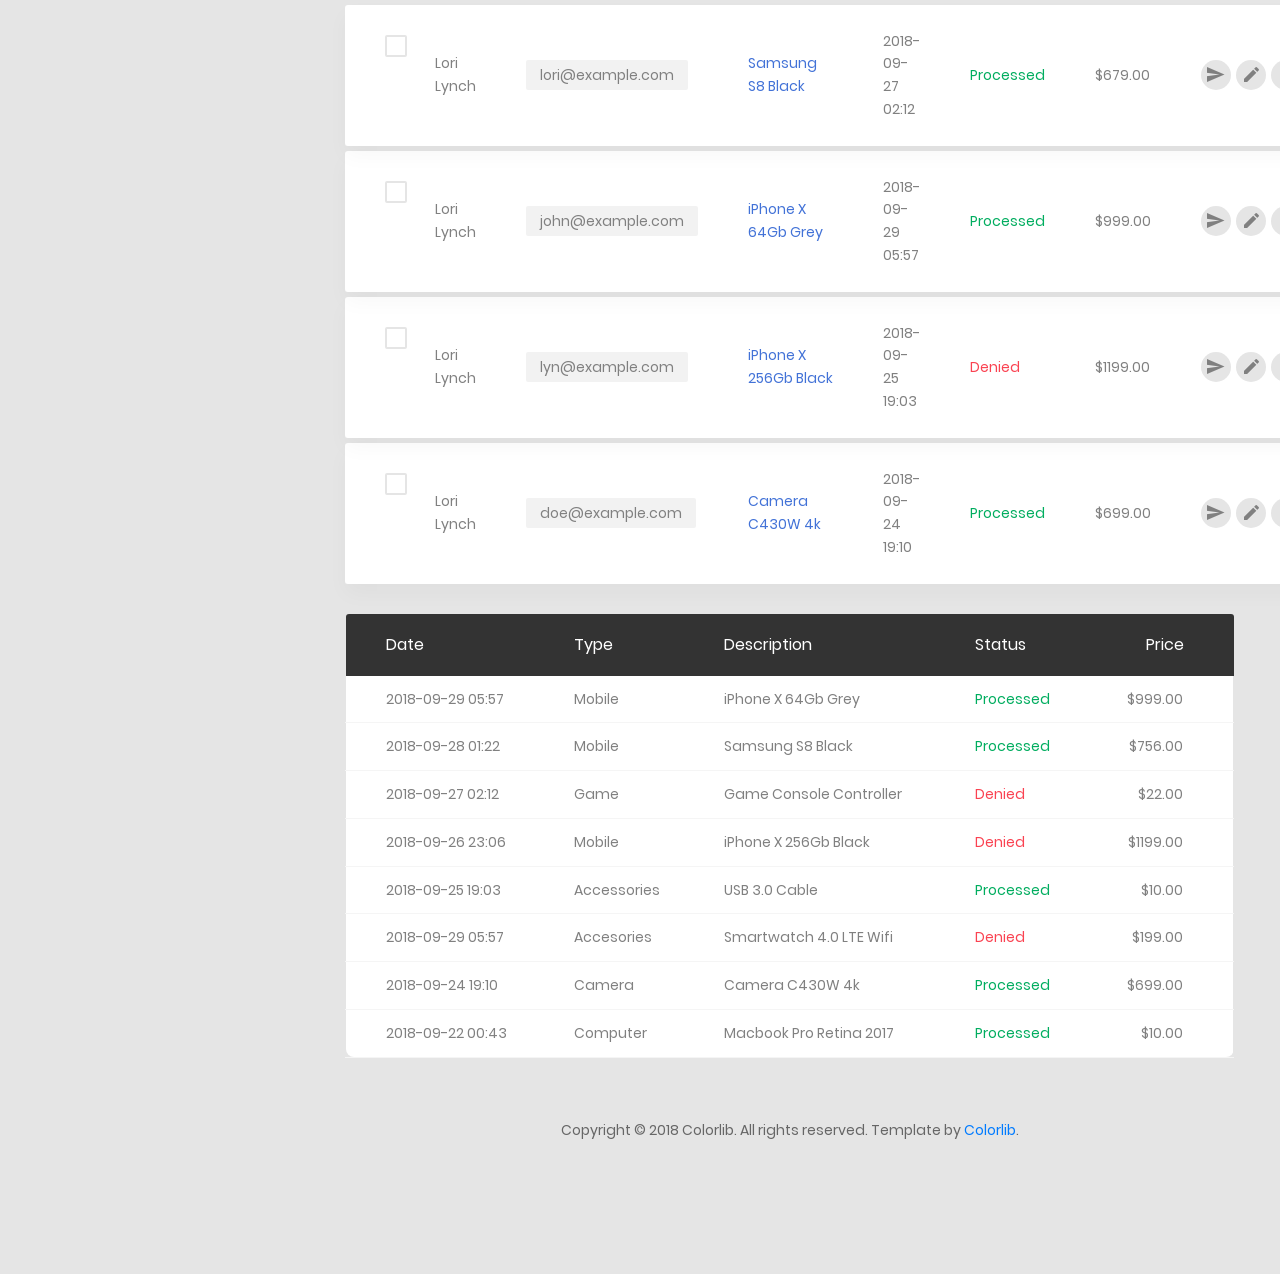
<file: html/table.html>
<!DOCTYPE html>
<html lang="en">

<head>
    <!-- Required meta tags-->
    <meta charset="UTF-8">
    <meta name="viewport" content="width=device-width, initial-scale=1, shrink-to-fit=no">
    <meta name="description" content="au theme template">
    <meta name="author" content="Hau Nguyen">
    <meta name="keywords" content="au theme template">

    <!-- Title Page-->
    <title>Tables</title>

    <!-- Fontfaces CSS-->
    <link href="css/font-face.css" rel="stylesheet" media="all">
    <link href="vendor/font-awesome-4.7/css/font-awesome.min.css" rel="stylesheet" media="all">
    <link href="vendor/font-awesome-5/css/fontawesome-all.min.css" rel="stylesheet" media="all">
    <link href="vendor/mdi-font/css/material-design-iconic-font.min.css" rel="stylesheet" media="all">

    <!-- Bootstrap CSS-->
    <link href="vendor/bootstrap-4.1/bootstrap.min.css" rel="stylesheet" media="all">

    <!-- Vendor CSS-->
    <link href="vendor/animsition/animsition.min.css" rel="stylesheet" media="all">
    <link href="vendor/bootstrap-progressbar/bootstrap-progressbar-3.3.4.min.css" rel="stylesheet" media="all">
    <link href="vendor/wow/animate.css" rel="stylesheet" media="all">
    <link href="vendor/css-hamburgers/hamburgers.min.css" rel="stylesheet" media="all">
    <link href="vendor/slick/slick.css" rel="stylesheet" media="all">
    <link href="vendor/select2/select2.min.css" rel="stylesheet" media="all">
    <link href="vendor/perfect-scrollbar/perfect-scrollbar.css" rel="stylesheet" media="all">

    <!-- Main CSS-->
    <link href="css/theme.css" rel="stylesheet" media="all">

</head>

<body class="animsition">
    <div class="page-wrapper">
        <!-- HEADER MOBILE-->
        <header class="header-mobile d-block d-lg-none">
            <div class="header-mobile__bar">
                <div class="container-fluid">
                    <div class="header-mobile-inner">
                        <a class="logo" href="index.html">
                            <img src="images/icon/logo.png" alt="CoolAdmin" />
                        </a>
                        <button class="hamburger hamburger--slider" type="button">
                            <span class="hamburger-box">
                                <span class="hamburger-inner"></span>
                            </span>
                        </button>
                    </div>
                </div>
            </div>
            <nav class="navbar-mobile">
                <div class="container-fluid">
                    <ul class="navbar-mobile__list list-unstyled">
                        <li class="has-sub">
                            <a class="js-arrow" href="#">
                                <i class="fas fa-tachometer-alt"></i>Dashboard</a>
                            <ul class="navbar-mobile-sub__list list-unstyled js-sub-list">
                                <li>
                                    <a href="index.html">Dashboard 1</a>
                                </li>
                                <li>
                                    <a href="index2.html">Dashboard 2</a>
                                </li>
                                <li>
                                    <a href="index3.html">Dashboard 3</a>
                                </li>
                                <li>
                                    <a href="index4.html">Dashboard 4</a>
                                </li>
                            </ul>
                        </li>
                        <li>
                            <a href="chart.html">
                                <i class="fas fa-chart-bar"></i>Charts</a>
                        </li>
                        <li>
                            <a href="table.html">
                                <i class="fas fa-table"></i>Tables</a>
                        </li>
                        <li>
                            <a href="form.html">
                                <i class="far fa-check-square"></i>Forms</a>
                        </li>
                        <li>
                            <a href="calendar.html">
                                <i class="fas fa-calendar-alt"></i>Calendar</a>
                        </li>
                        <li>
                            <a href="map.html">
                                <i class="fas fa-map-marker-alt"></i>Maps</a>
                        </li>
                        <li class="has-sub">
                            <a class="js-arrow" href="#">
                                <i class="fas fa-copy"></i>Pages</a>
                            <ul class="navbar-mobile-sub__list list-unstyled js-sub-list">
                                <li>
                                    <a href="login.html">Login</a>
                                </li>
                                <li>
                                    <a href="register.html">Register</a>
                                </li>
                                <li>
                                    <a href="forget-pass.html">Forget Password</a>
                                </li>
                            </ul>
                        </li>
                        <li class="has-sub">
                            <a class="js-arrow" href="#">
                                <i class="fas fa-desktop"></i>UI Elements</a>
                            <ul class="navbar-mobile-sub__list list-unstyled js-sub-list">
                                <li>
                                    <a href="button.html">Button</a>
                                </li>
                                <li>
                                    <a href="badge.html">Badges</a>
                                </li>
                                <li>
                                    <a href="tab.html">Tabs</a>
                                </li>
                                <li>
                                    <a href="card.html">Cards</a>
                                </li>
                                <li>
                                    <a href="alert.html">Alerts</a>
                                </li>
                                <li>
                                    <a href="progress-bar.html">Progress Bars</a>
                                </li>
                                <li>
                                    <a href="modal.html">Modals</a>
                                </li>
                                <li>
                                    <a href="switch.html">Switchs</a>
                                </li>
                                <li>
                                    <a href="grid.html">Grids</a>
                                </li>
                                <li>
                                    <a href="fontawesome.html">Fontawesome Icon</a>
                                </li>
                                <li>
                                    <a href="typo.html">Typography</a>
                                </li>
                            </ul>
                        </li>
                    </ul>
                </div>
            </nav>
        </header>
        <!-- END HEADER MOBILE-->

        <!-- MENU SIDEBAR-->
        <aside class="menu-sidebar d-none d-lg-block">
            <div class="logo">
                <a href="#">
                    <img src="images/icon/logo.png" alt="Cool Admin" />
                </a>
            </div>
            <div class="menu-sidebar__content js-scrollbar1">
                <nav class="navbar-sidebar">
                    <ul class="list-unstyled navbar__list">
                        <li class="has-sub">
                            <a class="js-arrow" href="#">
                                <i class="fas fa-tachometer-alt"></i>Dashboard</a>
                            <ul class="list-unstyled navbar__sub-list js-sub-list">
                                <li>
                                    <a href="index.html">Dashboard 1</a>
                                </li>
                                <li>
                                    <a href="index2.html">Dashboard 2</a>
                                </li>
                                <li>
                                    <a href="index3.html">Dashboard 3</a>
                                </li>
                                <li>
                                    <a href="index4.html">Dashboard 4</a>
                                </li>
                            </ul>
                        </li>
                        <li>
                            <a href="chart.html">
                                <i class="fas fa-chart-bar"></i>Charts</a>
                        </li>
                        <li class="active">
                            <a href="table.html">
                                <i class="fas fa-table"></i>Tables</a>
                        </li>
                        <li>
                            <a href="form.html">
                                <i class="far fa-check-square"></i>Forms</a>
                        </li>
                        <li>
                            <a href="calendar.html">
                                <i class="fas fa-calendar-alt"></i>Calendar</a>
                        </li>
                        <li>
                            <a href="map.html">
                                <i class="fas fa-map-marker-alt"></i>Maps</a>
                        </li>
                        <li class="has-sub">
                            <a class="js-arrow" href="#">
                                <i class="fas fa-copy"></i>Pages</a>
                            <ul class="list-unstyled navbar__sub-list js-sub-list">
                                <li>
                                    <a href="login.html">Login</a>
                                </li>
                                <li>
                                    <a href="register.html">Register</a>
                                </li>
                                <li>
                                    <a href="forget-pass.html">Forget Password</a>
                                </li>
                            </ul>
                        </li>
                        <li class="has-sub">
                            <a class="js-arrow" href="#">
                                <i class="fas fa-desktop"></i>UI Elements</a>
                            <ul class="list-unstyled navbar__sub-list js-sub-list">
                                <li>
                                    <a href="button.html">Button</a>
                                </li>
                                <li>
                                    <a href="badge.html">Badges</a>
                                </li>
                                <li>
                                    <a href="tab.html">Tabs</a>
                                </li>
                                <li>
                                    <a href="card.html">Cards</a>
                                </li>
                                <li>
                                    <a href="alert.html">Alerts</a>
                                </li>
                                <li>
                                    <a href="progress-bar.html">Progress Bars</a>
                                </li>
                                <li>
                                    <a href="modal.html">Modals</a>
                                </li>
                                <li>
                                    <a href="switch.html">Switchs</a>
                                </li>
                                <li>
                                    <a href="grid.html">Grids</a>
                                </li>
                                <li>
                                    <a href="fontawesome.html">Fontawesome Icon</a>
                                </li>
                                <li>
                                    <a href="typo.html">Typography</a>
                                </li>
                            </ul>
                        </li>
                    </ul>
                </nav>
            </div>
        </aside>
        <!-- END MENU SIDEBAR-->

        <!-- PAGE CONTAINER-->
        <div class="page-container">
            <!-- HEADER DESKTOP-->
            <header class="header-desktop">
                <div class="section__content section__content--p30">
                    <div class="container-fluid">
                        <div class="header-wrap">
                            <form class="form-header" action="" method="POST">
                                <input class="au-input au-input--xl" type="text" name="search" placeholder="Search for datas &amp; reports..." />
                                <button class="au-btn--submit" type="submit">
                                    <i class="zmdi zmdi-search"></i>
                                </button>
                            </form>
                            <div class="header-button">
                                <div class="noti-wrap">
                                    <div class="noti__item js-item-menu">
                                        <i class="zmdi zmdi-comment-more"></i>
                                        <span class="quantity">1</span>
                                        <div class="mess-dropdown js-dropdown">
                                            <div class="mess__title">
                                                <p>You have 2 news message</p>
                                            </div>
                                            <div class="mess__item">
                                                <div class="image img-cir img-40">
                                                    <img src="images/icon/avatar-06.jpg" alt="Michelle Moreno" />
                                                </div>
                                                <div class="content">
                                                    <h6>Michelle Moreno</h6>
                                                    <p>Have sent a photo</p>
                                                    <span class="time">3 min ago</span>
                                                </div>
                                            </div>
                                            <div class="mess__item">
                                                <div class="image img-cir img-40">
                                                    <img src="images/icon/avatar-04.jpg" alt="Diane Myers" />
                                                </div>
                                                <div class="content">
                                                    <h6>Diane Myers</h6>
                                                    <p>You are now connected on message</p>
                                                    <span class="time">Yesterday</span>
                                                </div>
                                            </div>
                                            <div class="mess__footer">
                                                <a href="#">View all messages</a>
                                            </div>
                                        </div>
                                    </div>
                                    <div class="noti__item js-item-menu">
                                        <i class="zmdi zmdi-email"></i>
                                        <span class="quantity">1</span>
                                        <div class="email-dropdown js-dropdown">
                                            <div class="email__title">
                                                <p>You have 3 New Emails</p>
                                            </div>
                                            <div class="email__item">
                                                <div class="image img-cir img-40">
                                                    <img src="images/icon/avatar-06.jpg" alt="Cynthia Harvey" />
                                                </div>
                                                <div class="content">
                                                    <p>Meeting about new dashboard...</p>
                                                    <span>Cynthia Harvey, 3 min ago</span>
                                                </div>
                                            </div>
                                            <div class="email__item">
                                                <div class="image img-cir img-40">
                                                    <img src="images/icon/avatar-05.jpg" alt="Cynthia Harvey" />
                                                </div>
                                                <div class="content">
                                                    <p>Meeting about new dashboard...</p>
                                                    <span>Cynthia Harvey, Yesterday</span>
                                                </div>
                                            </div>
                                            <div class="email__item">
                                                <div class="image img-cir img-40">
                                                    <img src="images/icon/avatar-04.jpg" alt="Cynthia Harvey" />
                                                </div>
                                                <div class="content">
                                                    <p>Meeting about new dashboard...</p>
                                                    <span>Cynthia Harvey, April 12,,2018</span>
                                                </div>
                                            </div>
                                            <div class="email__footer">
                                                <a href="#">See all emails</a>
                                            </div>
                                        </div>
                                    </div>
                                    <div class="noti__item js-item-menu">
                                        <i class="zmdi zmdi-notifications"></i>
                                        <span class="quantity">3</span>
                                        <div class="notifi-dropdown js-dropdown">
                                            <div class="notifi__title">
                                                <p>You have 3 Notifications</p>
                                            </div>
                                            <div class="notifi__item">
                                                <div class="bg-c1 img-cir img-40">
                                                    <i class="zmdi zmdi-email-open"></i>
                                                </div>
                                                <div class="content">
                                                    <p>You got a email notification</p>
                                                    <span class="date">April 12, 2018 06:50</span>
                                                </div>
                                            </div>
                                            <div class="notifi__item">
                                                <div class="bg-c2 img-cir img-40">
                                                    <i class="zmdi zmdi-account-box"></i>
                                                </div>
                                                <div class="content">
                                                    <p>Your account has been blocked</p>
                                                    <span class="date">April 12, 2018 06:50</span>
                                                </div>
                                            </div>
                                            <div class="notifi__item">
                                                <div class="bg-c3 img-cir img-40">
                                                    <i class="zmdi zmdi-file-text"></i>
                                                </div>
                                                <div class="content">
                                                    <p>You got a new file</p>
                                                    <span class="date">April 12, 2018 06:50</span>
                                                </div>
                                            </div>
                                            <div class="notifi__footer">
                                                <a href="#">All notifications</a>
                                            </div>
                                        </div>
                                    </div>
                                </div>
                                <div class="account-wrap">
                                    <div class="account-item clearfix js-item-menu">
                                        <div class="image">
                                            <img src="images/icon/avatar-01.jpg" alt="John Doe" />
                                        </div>
                                        <div class="content">
                                            <a class="js-acc-btn" href="#">john doe</a>
                                        </div>
                                        <div class="account-dropdown js-dropdown">
                                            <div class="info clearfix">
                                                <div class="image">
                                                    <a href="#">
                                                        <img src="images/icon/avatar-01.jpg" alt="John Doe" />
                                                    </a>
                                                </div>
                                                <div class="content">
                                                    <h5 class="name">
                                                        <a href="#">john doe</a>
                                                    </h5>
                                                    <span class="email">johndoe@example.com</span>
                                                </div>
                                            </div>
                                            <div class="account-dropdown__body">
                                                <div class="account-dropdown__item">
                                                    <a href="#">
                                                        <i class="zmdi zmdi-account"></i>Account</a>
                                                </div>
                                                <div class="account-dropdown__item">
                                                    <a href="#">
                                                        <i class="zmdi zmdi-settings"></i>Setting</a>
                                                </div>
                                                <div class="account-dropdown__item">
                                                    <a href="#">
                                                        <i class="zmdi zmdi-money-box"></i>Billing</a>
                                                </div>
                                            </div>
                                            <div class="account-dropdown__footer">
                                                <a href="#">
                                                    <i class="zmdi zmdi-power"></i>Logout</a>
                                            </div>
                                        </div>
                                    </div>
                                </div>
                            </div>
                        </div>
                    </div>
                </div>
            </header>
            <!-- END HEADER DESKTOP-->

            <!-- MAIN CONTENT-->
            <div class="main-content">
                <div class="section__content section__content--p30">
                    <div class="container-fluid">
                        <div class="row">
                            <div class="col-lg-9">
                                <div class="table-responsive table--no-card m-b-30">
                                    <table class="table table-borderless table-striped table-earning">
                                        <thead>
                                            <tr>
                                                <th>date</th>
                                                <th>order ID</th>
                                                <th>name</th>
                                                <th class="text-right">price</th>
                                                <th class="text-right">quantity</th>
                                                <th class="text-right">total</th>
                                            </tr>
                                        </thead>
                                        <tbody>
                                            <tr>
                                                <td>2018-09-29 05:57</td>
                                                <td>100398</td>
                                                <td>iPhone X 64Gb Grey</td>
                                                <td class="text-right">$999.00</td>
                                                <td class="text-right">1</td>
                                                <td class="text-right">$999.00</td>
                                            </tr>
                                            <tr>
                                                <td>2018-09-28 01:22</td>
                                                <td>100397</td>
                                                <td>Samsung S8 Black</td>
                                                <td class="text-right">$756.00</td>
                                                <td class="text-right">1</td>
                                                <td class="text-right">$756.00</td>
                                            </tr>
                                            <tr>
                                                <td>2018-09-27 02:12</td>
                                                <td>100396</td>
                                                <td>Game Console Controller</td>
                                                <td class="text-right">$22.00</td>
                                                <td class="text-right">2</td>
                                                <td class="text-right">$44.00</td>
                                            </tr>
                                            <tr>
                                                <td>2018-09-26 23:06</td>
                                                <td>100395</td>
                                                <td>iPhone X 256Gb Black</td>
                                                <td class="text-right">$1199.00</td>
                                                <td class="text-right">1</td>
                                                <td class="text-right">$1199.00</td>
                                            </tr>
                                            <tr>
                                                <td>2018-09-25 19:03</td>
                                                <td>100393</td>
                                                <td>USB 3.0 Cable</td>
                                                <td class="text-right">$10.00</td>
                                                <td class="text-right">3</td>
                                                <td class="text-right">$30.00</td>
                                            </tr>
                                            <tr>
                                                <td>2018-09-29 05:57</td>
                                                <td>100392</td>
                                                <td>Smartwatch 4.0 LTE Wifi</td>
                                                <td class="text-right">$199.00</td>
                                                <td class="text-right">6</td>
                                                <td class="text-right">$1494.00</td>
                                            </tr>
                                            <tr>
                                                <td>2018-09-24 19:10</td>
                                                <td>100391</td>
                                                <td>Camera C430W 4k</td>
                                                <td class="text-right">$699.00</td>
                                                <td class="text-right">1</td>
                                                <td class="text-right">$699.00</td>
                                            </tr>
                                            <tr>
                                                <td>2018-09-22 00:43</td>
                                                <td>100393</td>
                                                <td>USB 3.0 Cable</td>
                                                <td class="text-right">$10.00</td>
                                                <td class="text-right">3</td>
                                                <td class="text-right">$30.00</td>
                                            </tr>
                                        </tbody>
                                    </table>
                                </div>
                            </div>
                            <div class="col-lg-3">
                                <div class="au-card au-card--bg-blue au-card-top-countries m-b-30">
                                    <div class="au-card-inner">
                                        <div class="table-responsive">
                                            <table class="table table-top-countries">
                                                <tbody>
                                                    <tr>
                                                        <td>United States</td>
                                                        <td class="text-right">$119,366.96</td>
                                                    </tr>
                                                    <tr>
                                                        <td>Australia</td>
                                                        <td class="text-right">$70,261.65</td>
                                                    </tr>
                                                    <tr>
                                                        <td>United Kingdom</td>
                                                        <td class="text-right">$46,399.22</td>
                                                    </tr>
                                                    <tr>
                                                        <td>Turkey</td>
                                                        <td class="text-right">$35,364.90</td>
                                                    </tr>
                                                    <tr>
                                                        <td>Germany</td>
                                                        <td class="text-right">$20,366.96</td>
                                                    </tr>
                                                    <tr>
                                                        <td>France</td>
                                                        <td class="text-right">$10,366.96</td>
                                                    </tr>
                                                    <tr>
                                                        <td>Australia</td>
                                                        <td class="text-right">$5,366.96</td>
                                                    </tr>
                                                    <tr>
                                                        <td>Italy</td>
                                                        <td class="text-right">$1639.32</td>
                                                    </tr>
                                                </tbody>
                                            </table>
                                        </div>
                                    </div>
                                </div>
                            </div>
                        </div>
                        <div class="row">
                            <div class="col-lg-6">
                                <!-- USER DATA-->
                                <div class="user-data m-b-30">
                                    <h3 class="title-3 m-b-30">
                                        <i class="zmdi zmdi-account-calendar"></i>user data</h3>
                                    <div class="filters m-b-45">
                                        <div class="rs-select2--dark rs-select2--md m-r-10 rs-select2--border">
                                            <select class="js-select2" name="property">
                                                <option selected="selected">All Properties</option>
                                                <option value="">Products</option>
                                                <option value="">Services</option>
                                            </select>
                                            <div class="dropDownSelect2"></div>
                                        </div>
                                        <div class="rs-select2--dark rs-select2--sm rs-select2--border">
                                            <select class="js-select2 au-select-dark" name="time">
                                                <option selected="selected">All Time</option>
                                                <option value="">By Month</option>
                                                <option value="">By Day</option>
                                            </select>
                                            <div class="dropDownSelect2"></div>
                                        </div>
                                    </div>
                                    <div class="table-responsive table-data">
                                        <table class="table">
                                            <thead>
                                                <tr>
                                                    <td>
                                                        <label class="au-checkbox">
                                                            <input type="checkbox">
                                                            <span class="au-checkmark"></span>
                                                        </label>
                                                    </td>
                                                    <td>name</td>
                                                    <td>role</td>
                                                    <td>type</td>
                                                    <td></td>
                                                </tr>
                                            </thead>
                                            <tbody>
                                                <tr>
                                                    <td>
                                                        <label class="au-checkbox">
                                                            <input type="checkbox">
                                                            <span class="au-checkmark"></span>
                                                        </label>
                                                    </td>
                                                    <td>
                                                        <div class="table-data__info">
                                                            <h6>lori lynch</h6>
                                                            <span>
                                                                <a href="#">johndoe@gmail.com</a>
                                                            </span>
                                                        </div>
                                                    </td>
                                                    <td>
                                                        <span class="role admin">admin</span>
                                                    </td>
                                                    <td>
                                                        <div class="rs-select2--trans rs-select2--sm">
                                                            <select class="js-select2" name="property">
                                                                <option selected="selected">Full Control</option>
                                                                <option value="">Post</option>
                                                                <option value="">Watch</option>
                                                            </select>
                                                            <div class="dropDownSelect2"></div>
                                                        </div>
                                                    </td>
                                                    <td>
                                                        <span class="more">
                                                            <i class="zmdi zmdi-more"></i>
                                                        </span>
                                                    </td>
                                                </tr>
                                                <tr>
                                                    <td>
                                                        <label class="au-checkbox">
                                                            <input type="checkbox" checked="checked">
                                                            <span class="au-checkmark"></span>
                                                        </label>
                                                    </td>
                                                    <td>
                                                        <div class="table-data__info">
                                                            <h6>lori lynch</h6>
                                                            <span>
                                                                <a href="#">johndoe@gmail.com</a>
                                                            </span>
                                                        </div>
                                                    </td>
                                                    <td>
                                                        <span class="role user">user</span>
                                                    </td>
                                                    <td>
                                                        <div class="rs-select2--trans rs-select2--sm">
                                                            <select class="js-select2" name="property">
                                                                <option value="">Full Control</option>
                                                                <option value="" selected="selected">Post</option>
                                                                <option value="">Watch</option>
                                                            </select>
                                                            <div class="dropDownSelect2"></div>
                                                        </div>
                                                    </td>
                                                    <td>
                                                        <span class="more">
                                                            <i class="zmdi zmdi-more"></i>
                                                        </span>
                                                    </td>
                                                </tr>
                                                <tr>
                                                    <td>
                                                        <label class="au-checkbox">
                                                            <input type="checkbox">
                                                            <span class="au-checkmark"></span>
                                                        </label>
                                                    </td>
                                                    <td>
                                                        <div class="table-data__info">
                                                            <h6>lori lynch</h6>
                                                            <span>
                                                                <a href="#">johndoe@gmail.com</a>
                                                            </span>
                                                        </div>
                                                    </td>
                                                    <td>
                                                        <span class="role user">user</span>
                                                    </td>
                                                    <td>
                                                        <div class="rs-select2--trans rs-select2--sm">
                                                            <select class="js-select2" name="property">
                                                                <option value="">Full Control</option>
                                                                <option value="" selected="selected">Post</option>
                                                                <option value="">Watch</option>
                                                            </select>
                                                            <div class="dropDownSelect2"></div>
                                                        </div>
                                                    </td>
                                                    <td>
                                                        <span class="more">
                                                            <i class="zmdi zmdi-more"></i>
                                                        </span>
                                                    </td>
                                                </tr>
                                                <tr>
                                                    <td>
                                                        <label class="au-checkbox">
                                                            <input type="checkbox">
                                                            <span class="au-checkmark"></span>
                                                        </label>
                                                    </td>
                                                    <td>
                                                        <div class="table-data__info">
                                                            <h6>lori lynch</h6>
                                                            <span>
                                                                <a href="#">johndoe@gmail.com</a>
                                                            </span>
                                                        </div>
                                                    </td>
                                                    <td>
                                                        <span class="role member">member</span>
                                                    </td>
                                                    <td>
                                                        <div class="rs-select2--trans rs-select2--sm">
                                                            <select class="js-select2" name="property">
                                                                <option selected="selected">Full Control</option>
                                                                <option value="">Post</option>
                                                                <option value="">Watch</option>
                                                            </select>
                                                            <div class="dropDownSelect2"></div>
                                                        </div>
                                                    </td>
                                                    <td>
                                                        <span class="more">
                                                            <i class="zmdi zmdi-more"></i>
                                                        </span>
                                                    </td>
                                                </tr>
                                            </tbody>
                                        </table>
                                    </div>
                                    <div class="user-data__footer">
                                        <button class="au-btn au-btn-load">load more</button>
                                    </div>
                                </div>
                                <!-- END USER DATA-->
                            </div>
                            <div class="col-lg-6">
                                <!-- TOP CAMPAIGN-->
                                <div class="top-campaign">
                                    <h3 class="title-3 m-b-30">top campaigns</h3>
                                    <div class="table-responsive">
                                        <table class="table table-top-campaign">
                                            <tbody>
                                                <tr>
                                                    <td>1. Australia</td>
                                                    <td>$70,261.65</td>
                                                </tr>
                                                <tr>
                                                    <td>2. United Kingdom</td>
                                                    <td>$46,399.22</td>
                                                </tr>
                                                <tr>
                                                    <td>3. Turkey</td>
                                                    <td>$35,364.90</td>
                                                </tr>
                                                <tr>
                                                    <td>4. Germany</td>
                                                    <td>$20,366.96</td>
                                                </tr>
                                                <tr>
                                                    <td>5. France</td>
                                                    <td>$10,366.96</td>
                                                </tr>
                                                <tr>
                                                    <td>3. Turkey</td>
                                                    <td>$35,364.90</td>
                                                </tr>
                                                <tr>
                                                    <td>4. Germany</td>
                                                    <td>$20,366.96</td>
                                                </tr>
                                                <tr>
                                                    <td>5. France</td>
                                                    <td>$10,366.96</td>
                                                </tr>
                                                <tr>
                                                    <td>3. Turkey</td>
                                                    <td>$35,364.90</td>
                                                </tr>
                                                <tr>
                                                    <td>4. Germany</td>
                                                    <td>$20,366.96</td>
                                                </tr>
                                                <tr>
                                                    <td>5. France</td>
                                                    <td>$10,366.96</td>
                                                </tr>
                                                <tr>
                                                    <td>4. Germany</td>
                                                    <td>$20,366.96</td>
                                                </tr>
                                            </tbody>
                                        </table>
                                    </div>
                                </div>
                                <!--  END TOP CAMPAIGN-->
                            </div>
                        </div>
                        <div class="row">
                            <div class="col-md-12">
                                <!-- DATA TABLE -->
                                <h3 class="title-5 m-b-35">data table</h3>
                                <div class="table-data__tool">
                                    <div class="table-data__tool-left">
                                        <div class="rs-select2--light rs-select2--md">
                                            <select class="js-select2" name="property">
                                                <option selected="selected">All Properties</option>
                                                <option value="">Option 1</option>
                                                <option value="">Option 2</option>
                                            </select>
                                            <div class="dropDownSelect2"></div>
                                        </div>
                                        <div class="rs-select2--light rs-select2--sm">
                                            <select class="js-select2" name="time">
                                                <option selected="selected">Today</option>
                                                <option value="">3 Days</option>
                                                <option value="">1 Week</option>
                                            </select>
                                            <div class="dropDownSelect2"></div>
                                        </div>
                                        <button class="au-btn-filter">
                                            <i class="zmdi zmdi-filter-list"></i>filters</button>
                                    </div>
                                    <div class="table-data__tool-right">
                                        <button class="au-btn au-btn-icon au-btn--green au-btn--small">
                                            <i class="zmdi zmdi-plus"></i>add item</button>
                                        <div class="rs-select2--dark rs-select2--sm rs-select2--dark2">
                                            <select class="js-select2" name="type">
                                                <option selected="selected">Export</option>
                                                <option value="">Option 1</option>
                                                <option value="">Option 2</option>
                                            </select>
                                            <div class="dropDownSelect2"></div>
                                        </div>
                                    </div>
                                </div>
                                <div class="table-responsive table-responsive-data2">
                                    <table class="table table-data2">
                                        <thead>
                                            <tr>
                                                <th>
                                                    <label class="au-checkbox">
                                                        <input type="checkbox">
                                                        <span class="au-checkmark"></span>
                                                    </label>
                                                </th>
                                                <th>name</th>
                                                <th>email</th>
                                                <th>description</th>
                                                <th>date</th>
                                                <th>status</th>
                                                <th>price</th>
                                                <th></th>
                                            </tr>
                                        </thead>
                                        <tbody>
                                            <tr class="tr-shadow">
                                                <td>
                                                    <label class="au-checkbox">
                                                        <input type="checkbox">
                                                        <span class="au-checkmark"></span>
                                                    </label>
                                                </td>
                                                <td>Lori Lynch</td>
                                                <td>
                                                    <span class="block-email">lori@example.com</span>
                                                </td>
                                                <td class="desc">Samsung S8 Black</td>
                                                <td>2018-09-27 02:12</td>
                                                <td>
                                                    <span class="status--process">Processed</span>
                                                </td>
                                                <td>$679.00</td>
                                                <td>
                                                    <div class="table-data-feature">
                                                        <button class="item" data-toggle="tooltip" data-placement="top" title="Send">
                                                            <i class="zmdi zmdi-mail-send"></i>
                                                        </button>
                                                        <button class="item" data-toggle="tooltip" data-placement="top" title="Edit">
                                                            <i class="zmdi zmdi-edit"></i>
                                                        </button>
                                                        <button class="item" data-toggle="tooltip" data-placement="top" title="Delete">
                                                            <i class="zmdi zmdi-delete"></i>
                                                        </button>
                                                        <button class="item" data-toggle="tooltip" data-placement="top" title="More">
                                                            <i class="zmdi zmdi-more"></i>
                                                        </button>
                                                    </div>
                                                </td>
                                            </tr>
                                            <tr class="spacer"></tr>
                                            <tr class="tr-shadow">
                                                <td>
                                                    <label class="au-checkbox">
                                                        <input type="checkbox">
                                                        <span class="au-checkmark"></span>
                                                    </label>
                                                </td>
                                                <td>Lori Lynch</td>
                                                <td>
                                                    <span class="block-email">john@example.com</span>
                                                </td>
                                                <td class="desc">iPhone X 64Gb Grey</td>
                                                <td>2018-09-29 05:57</td>
                                                <td>
                                                    <span class="status--process">Processed</span>
                                                </td>
                                                <td>$999.00</td>
                                                <td>
                                                    <div class="table-data-feature">
                                                        <button class="item" data-toggle="tooltip" data-placement="top" title="Send">
                                                            <i class="zmdi zmdi-mail-send"></i>
                                                        </button>
                                                        <button class="item" data-toggle="tooltip" data-placement="top" title="Edit">
                                                            <i class="zmdi zmdi-edit"></i>
                                                        </button>
                                                        <button class="item" data-toggle="tooltip" data-placement="top" title="Delete">
                                                            <i class="zmdi zmdi-delete"></i>
                                                        </button>
                                                        <button class="item" data-toggle="tooltip" data-placement="top" title="More">
                                                            <i class="zmdi zmdi-more"></i>
                                                        </button>
                                                    </div>
                                                </td>
                                            </tr>
                                            <tr class="spacer"></tr>
                                            <tr class="tr-shadow">
                                                <td>
                                                    <label class="au-checkbox">
                                                        <input type="checkbox">
                                                        <span class="au-checkmark"></span>
                                                    </label>
                                                </td>
                                                <td>Lori Lynch</td>
                                                <td>
                                                    <span class="block-email">lyn@example.com</span>
                                                </td>
                                                <td class="desc">iPhone X 256Gb Black</td>
                                                <td>2018-09-25 19:03</td>
                                                <td>
                                                    <span class="status--denied">Denied</span>
                                                </td>
                                                <td>$1199.00</td>
                                                <td>
                                                    <div class="table-data-feature">
                                                        <button class="item" data-toggle="tooltip" data-placement="top" title="Send">
                                                            <i class="zmdi zmdi-mail-send"></i>
                                                        </button>
                                                        <button class="item" data-toggle="tooltip" data-placement="top" title="Edit">
                                                            <i class="zmdi zmdi-edit"></i>
                                                        </button>
                                                        <button class="item" data-toggle="tooltip" data-placement="top" title="Delete">
                                                            <i class="zmdi zmdi-delete"></i>
                                                        </button>
                                                        <button class="item" data-toggle="tooltip" data-placement="top" title="More">
                                                            <i class="zmdi zmdi-more"></i>
                                                        </button>
                                                    </div>
                                                </td>
                                            </tr>
                                            <tr class="spacer"></tr>
                                            <tr class="tr-shadow">
                                                <td>
                                                    <label class="au-checkbox">
                                                        <input type="checkbox">
                                                        <span class="au-checkmark"></span>
                                                    </label>
                                                </td>
                                                <td>Lori Lynch</td>
                                                <td>
                                                    <span class="block-email">doe@example.com</span>
                                                </td>
                                                <td class="desc">Camera C430W 4k</td>
                                                <td>2018-09-24 19:10</td>
                                                <td>
                                                    <span class="status--process">Processed</span>
                                                </td>
                                                <td>$699.00</td>
                                                <td>
                                                    <div class="table-data-feature">
                                                        <button class="item" data-toggle="tooltip" data-placement="top" title="Send">
                                                            <i class="zmdi zmdi-mail-send"></i>
                                                        </button>
                                                        <button class="item" data-toggle="tooltip" data-placement="top" title="Edit">
                                                            <i class="zmdi zmdi-edit"></i>
                                                        </button>
                                                        <button class="item" data-toggle="tooltip" data-placement="top" title="Delete">
                                                            <i class="zmdi zmdi-delete"></i>
                                                        </button>
                                                        <button class="item" data-toggle="tooltip" data-placement="top" title="More">
                                                            <i class="zmdi zmdi-more"></i>
                                                        </button>
                                                    </div>
                                                </td>
                                            </tr>
                                        </tbody>
                                    </table>
                                </div>
                                <!-- END DATA TABLE -->
                            </div>
                        </div>
                        <div class="row m-t-30">
                            <div class="col-md-12">
                                <!-- DATA TABLE-->
                                <div class="table-responsive m-b-40">
                                    <table class="table table-borderless table-data3">
                                        <thead>
                                            <tr>
                                                <th>date</th>
                                                <th>type</th>
                                                <th>description</th>
                                                <th>status</th>
                                                <th>price</th>
                                            </tr>
                                        </thead>
                                        <tbody>
                                            <tr>
                                                <td>2018-09-29 05:57</td>
                                                <td>Mobile</td>
                                                <td>iPhone X 64Gb Grey</td>
                                                <td class="process">Processed</td>
                                                <td>$999.00</td>
                                            </tr>
                                            <tr>
                                                <td>2018-09-28 01:22</td>
                                                <td>Mobile</td>
                                                <td>Samsung S8 Black</td>
                                                <td class="process">Processed</td>
                                                <td>$756.00</td>
                                            </tr>
                                            <tr>
                                                <td>2018-09-27 02:12</td>
                                                <td>Game</td>
                                                <td>Game Console Controller</td>
                                                <td class="denied">Denied</td>
                                                <td>$22.00</td>
                                            </tr>
                                            <tr>
                                                <td>2018-09-26 23:06</td>
                                                <td>Mobile</td>
                                                <td>iPhone X 256Gb Black</td>
                                                <td class="denied">Denied</td>
                                                <td>$1199.00</td>
                                            </tr>
                                            <tr>
                                                <td>2018-09-25 19:03</td>
                                                <td>Accessories</td>
                                                <td>USB 3.0 Cable</td>
                                                <td class="process">Processed</td>
                                                <td>$10.00</td>
                                            </tr>
                                            <tr>
                                                <td>2018-09-29 05:57</td>
                                                <td>Accesories</td>
                                                <td>Smartwatch 4.0 LTE Wifi</td>
                                                <td class="denied">Denied</td>
                                                <td>$199.00</td>
                                            </tr>
                                            <tr>
                                                <td>2018-09-24 19:10</td>
                                                <td>Camera</td>
                                                <td>Camera C430W 4k</td>
                                                <td class="process">Processed</td>
                                                <td>$699.00</td>
                                            </tr>
                                            <tr>
                                                <td>2018-09-22 00:43</td>
                                                <td>Computer</td>
                                                <td>Macbook Pro Retina 2017</td>
                                                <td class="process">Processed</td>
                                                <td>$10.00</td>
                                            </tr>
                                        </tbody>
                                    </table>
                                </div>
                                <!-- END DATA TABLE-->
                            </div>
                        </div>
                        <div class="row">
                            <div class="col-md-12">
                                <div class="copyright">
                                    <p>Copyright © 2018 Colorlib. All rights reserved. Template by <a href="https://colorlib.com">Colorlib</a>.</p>
                                </div>
                            </div>
                        </div>
                    </div>
                </div>
            </div>
        </div>

    </div>

    <!-- Jquery JS-->
    <script src="vendor/jquery-3.2.1.min.js"></script>
    <!-- Bootstrap JS-->
    <script src="vendor/bootstrap-4.1/popper.min.js"></script>
    <script src="vendor/bootstrap-4.1/bootstrap.min.js"></script>
    <!-- Vendor JS       -->
    <script src="vendor/slick/slick.min.js">
    </script>
    <script src="vendor/wow/wow.min.js"></script>
    <script src="vendor/animsition/animsition.min.js"></script>
    <script src="vendor/bootstrap-progressbar/bootstrap-progressbar.min.js">
    </script>
    <script src="vendor/counter-up/jquery.waypoints.min.js"></script>
    <script src="vendor/counter-up/jquery.counterup.min.js">
    </script>
    <script src="vendor/circle-progress/circle-progress.min.js"></script>
    <script src="vendor/perfect-scrollbar/perfect-scrollbar.js"></script>
    <script src="vendor/chartjs/Chart.bundle.min.js"></script>
    <script src="vendor/select2/select2.min.js">
    </script>

    <!-- Main JS-->
    <script src="js/main.js"></script>

</body>

</html>
<!-- end document-->
</file>
<file: html/css/font-face.css>
/* poppins-100 - latin */
@font-face {
  font-family: 'Poppins';
  font-style: normal;
  font-weight: 100;
  src: url('../fonts/poppins/poppins-v5-latin-100.eot'); /* IE9 Compat Modes */
  src: local('Poppins Thin'), local('Poppins-Thin'),
       url('../fonts/poppins/poppins-v5-latin-100.eot?#iefix') format('embedded-opentype'), /* IE6-IE8 */
       url('../fonts/poppins/poppins-v5-latin-100.woff2') format('woff2'), /* Super Modern Browsers */
       url('../fonts/poppins/poppins-v5-latin-100.woff') format('woff'), /* Modern Browsers */
       url('../fonts/poppins/poppins-v5-latin-100.ttf') format('truetype'), /* Safari, Android, iOS */
       url('../fonts/poppins/poppins-v5-latin-100.svg#Poppins') format('svg'); /* Legacy iOS */
}
/* poppins-200 - latin */
@font-face {
  font-family: 'Poppins';
  font-style: normal;
  font-weight: 200;
  src: url('../fonts/poppins/poppins-v5-latin-200.eot'); /* IE9 Compat Modes */
  src: local('Poppins ExtraLight'), local('Poppins-ExtraLight'),
       url('../fonts/poppins/poppins-v5-latin-200.eot?#iefix') format('embedded-opentype'), /* IE6-IE8 */
       url('../fonts/poppins/poppins-v5-latin-200.woff2') format('woff2'), /* Super Modern Browsers */
       url('../fonts/poppins/poppins-v5-latin-200.woff') format('woff'), /* Modern Browsers */
       url('../fonts/poppins/poppins-v5-latin-200.ttf') format('truetype'), /* Safari, Android, iOS */
       url('../fonts/poppins/poppins-v5-latin-200.svg#Poppins') format('svg'); /* Legacy iOS */
}
/* poppins-200italic - latin */
@font-face {
  font-family: 'Poppins';
  font-style: italic;
  font-weight: 200;
  src: url('../fonts/poppins/poppins-v5-latin-200italic.eot'); /* IE9 Compat Modes */
  src: local('Poppins ExtraLight Italic'), local('Poppins-ExtraLightItalic'),
       url('../fonts/poppins/poppins-v5-latin-200italic.eot?#iefix') format('embedded-opentype'), /* IE6-IE8 */
       url('../fonts/poppins/poppins-v5-latin-200italic.woff2') format('woff2'), /* Super Modern Browsers */
       url('../fonts/poppins/poppins-v5-latin-200italic.woff') format('woff'), /* Modern Browsers */
       url('../fonts/poppins/poppins-v5-latin-200italic.ttf') format('truetype'), /* Safari, Android, iOS */
       url('../fonts/poppins/poppins-v5-latin-200italic.svg#Poppins') format('svg'); /* Legacy iOS */
}
/* poppins-100italic - latin */
@font-face {
  font-family: 'Poppins';
  font-style: italic;
  font-weight: 100;
  src: url('../fonts/poppins/poppins-v5-latin-100italic.eot'); /* IE9 Compat Modes */
  src: local('Poppins Thin Italic'), local('Poppins-ThinItalic'),
       url('../fonts/poppins/poppins-v5-latin-100italic.eot?#iefix') format('embedded-opentype'), /* IE6-IE8 */
       url('../fonts/poppins/poppins-v5-latin-100italic.woff2') format('woff2'), /* Super Modern Browsers */
       url('../fonts/poppins/poppins-v5-latin-100italic.woff') format('woff'), /* Modern Browsers */
       url('../fonts/poppins/poppins-v5-latin-100italic.ttf') format('truetype'), /* Safari, Android, iOS */
       url('../fonts/poppins/poppins-v5-latin-100italic.svg#Poppins') format('svg'); /* Legacy iOS */
}
/* poppins-300 - latin */
@font-face {
  font-family: 'Poppins';
  font-style: normal;
  font-weight: 300;
  src: url('../fonts/poppins/poppins-v5-latin-300.eot'); /* IE9 Compat Modes */
  src: local('Poppins Light'), local('Poppins-Light'),
       url('../fonts/poppins/poppins-v5-latin-300.eot?#iefix') format('embedded-opentype'), /* IE6-IE8 */
       url('../fonts/poppins/poppins-v5-latin-300.woff2') format('woff2'), /* Super Modern Browsers */
       url('../fonts/poppins/poppins-v5-latin-300.woff') format('woff'), /* Modern Browsers */
       url('../fonts/poppins/poppins-v5-latin-300.ttf') format('truetype'), /* Safari, Android, iOS */
       url('../fonts/poppins/poppins-v5-latin-300.svg#Poppins') format('svg'); /* Legacy iOS */
}
/* poppins-300italic - latin */
@font-face {
  font-family: 'Poppins';
  font-style: italic;
  font-weight: 300;
  src: url('../fonts/poppins/poppins-v5-latin-300italic.eot'); /* IE9 Compat Modes */
  src: local('Poppins Light Italic'), local('Poppins-LightItalic'),
       url('../fonts/poppins/poppins-v5-latin-300italic.eot?#iefix') format('embedded-opentype'), /* IE6-IE8 */
       url('../fonts/poppins/poppins-v5-latin-300italic.woff2') format('woff2'), /* Super Modern Browsers */
       url('../fonts/poppins/poppins-v5-latin-300italic.woff') format('woff'), /* Modern Browsers */
       url('../fonts/poppins/poppins-v5-latin-300italic.ttf') format('truetype'), /* Safari, Android, iOS */
       url('../fonts/poppins/poppins-v5-latin-300italic.svg#Poppins') format('svg'); /* Legacy iOS */
}
/* poppins-regular - latin */
@font-face {
  font-family: 'Poppins';
  font-style: normal;
  font-weight: 400;
  src: url('../fonts/poppins/poppins-v5-latin-regular.eot'); /* IE9 Compat Modes */
  src: local('Poppins Regular'), local('Poppins-Regular'),
       url('../fonts/poppins/poppins-v5-latin-regular.eot?#iefix') format('embedded-opentype'), /* IE6-IE8 */
       url('../fonts/poppins/poppins-v5-latin-regular.woff2') format('woff2'), /* Super Modern Browsers */
       url('../fonts/poppins/poppins-v5-latin-regular.woff') format('woff'), /* Modern Browsers */
       url('../fonts/poppins/poppins-v5-latin-regular.ttf') format('truetype'), /* Safari, Android, iOS */
       url('../fonts/poppins/poppins-v5-latin-regular.svg#Poppins') format('svg'); /* Legacy iOS */
}
/* poppins-italic - latin */
@font-face {
  font-family: 'Poppins';
  font-style: italic;
  font-weight: 400;
  src: url('../fonts/poppins/poppins-v5-latin-italic.eot'); /* IE9 Compat Modes */
  src: local('Poppins Italic'), local('Poppins-Italic'),
       url('../fonts/poppins/poppins-v5-latin-italic.eot?#iefix') format('embedded-opentype'), /* IE6-IE8 */
       url('../fonts/poppins/poppins-v5-latin-italic.woff2') format('woff2'), /* Super Modern Browsers */
       url('../fonts/poppins/poppins-v5-latin-italic.woff') format('woff'), /* Modern Browsers */
       url('../fonts/poppins/poppins-v5-latin-italic.ttf') format('truetype'), /* Safari, Android, iOS */
       url('../fonts/poppins/poppins-v5-latin-italic.svg#Poppins') format('svg'); /* Legacy iOS */
}
/* poppins-500 - latin */
@font-face {
  font-family: 'Poppins';
  font-style: normal;
  font-weight: 500;
  src: url('../fonts/poppins/poppins-v5-latin-500.eot'); /* IE9 Compat Modes */
  src: local('Poppins Medium'), local('Poppins-Medium'),
       url('../fonts/poppins/poppins-v5-latin-500.eot?#iefix') format('embedded-opentype'), /* IE6-IE8 */
       url('../fonts/poppins/poppins-v5-latin-500.woff2') format('woff2'), /* Super Modern Browsers */
       url('../fonts/poppins/poppins-v5-latin-500.woff') format('woff'), /* Modern Browsers */
       url('../fonts/poppins/poppins-v5-latin-500.ttf') format('truetype'), /* Safari, Android, iOS */
       url('../fonts/poppins/poppins-v5-latin-500.svg#Poppins') format('svg'); /* Legacy iOS */
}
/* poppins-500italic - latin */
@font-face {
  font-family: 'Poppins';
  font-style: italic;
  font-weight: 500;
  src: url('../fonts/poppins/poppins-v5-latin-500italic.eot'); /* IE9 Compat Modes */
  src: local('Poppins Medium Italic'), local('Poppins-MediumItalic'),
       url('../fonts/poppins/poppins-v5-latin-500italic.eot?#iefix') format('embedded-opentype'), /* IE6-IE8 */
       url('../fonts/poppins/poppins-v5-latin-500italic.woff2') format('woff2'), /* Super Modern Browsers */
       url('../fonts/poppins/poppins-v5-latin-500italic.woff') format('woff'), /* Modern Browsers */
       url('../fonts/poppins/poppins-v5-latin-500italic.ttf') format('truetype'), /* Safari, Android, iOS */
       url('../fonts/poppins/poppins-v5-latin-500italic.svg#Poppins') format('svg'); /* Legacy iOS */
}
/* poppins-600 - latin */
@font-face {
  font-family: 'Poppins';
  font-style: normal;
  font-weight: 600;
  src: url('../fonts/poppins/poppins-v5-latin-600.eot'); /* IE9 Compat Modes */
  src: local('Poppins SemiBold'), local('Poppins-SemiBold'),
       url('../fonts/poppins/poppins-v5-latin-600.eot?#iefix') format('embedded-opentype'), /* IE6-IE8 */
       url('../fonts/poppins/poppins-v5-latin-600.woff2') format('woff2'), /* Super Modern Browsers */
       url('../fonts/poppins/poppins-v5-latin-600.woff') format('woff'), /* Modern Browsers */
       url('../fonts/poppins/poppins-v5-latin-600.ttf') format('truetype'), /* Safari, Android, iOS */
       url('../fonts/poppins/poppins-v5-latin-600.svg#Poppins') format('svg'); /* Legacy iOS */
}
/* poppins-600italic - latin */
@font-face {
  font-family: 'Poppins';
  font-style: italic;
  font-weight: 600;
  src: url('../fonts/poppins/poppins-v5-latin-600italic.eot'); /* IE9 Compat Modes */
  src: local('Poppins SemiBold Italic'), local('Poppins-SemiBoldItalic'),
       url('../fonts/poppins/poppins-v5-latin-600italic.eot?#iefix') format('embedded-opentype'), /* IE6-IE8 */
       url('../fonts/poppins/poppins-v5-latin-600italic.woff2') format('woff2'), /* Super Modern Browsers */
       url('../fonts/poppins/poppins-v5-latin-600italic.woff') format('woff'), /* Modern Browsers */
       url('../fonts/poppins/poppins-v5-latin-600italic.ttf') format('truetype'), /* Safari, Android, iOS */
       url('../fonts/poppins/poppins-v5-latin-600italic.svg#Poppins') format('svg'); /* Legacy iOS */
}
/* poppins-700 - latin */
@font-face {
  font-family: 'Poppins';
  font-style: normal;
  font-weight: 700;
  src: url('../fonts/poppins/poppins-v5-latin-700.eot'); /* IE9 Compat Modes */
  src: local('Poppins Bold'), local('Poppins-Bold'),
       url('../fonts/poppins/poppins-v5-latin-700.eot?#iefix') format('embedded-opentype'), /* IE6-IE8 */
       url('../fonts/poppins/poppins-v5-latin-700.woff2') format('woff2'), /* Super Modern Browsers */
       url('../fonts/poppins/poppins-v5-latin-700.woff') format('woff'), /* Modern Browsers */
       url('../fonts/poppins/poppins-v5-latin-700.ttf') format('truetype'), /* Safari, Android, iOS */
       url('../fonts/poppins/poppins-v5-latin-700.svg#Poppins') format('svg'); /* Legacy iOS */
}
/* poppins-700italic - latin */
@font-face {
  font-family: 'Poppins';
  font-style: italic;
  font-weight: 700;
  src: url('../fonts/poppins/poppins-v5-latin-700italic.eot'); /* IE9 Compat Modes */
  src: local('Poppins Bold Italic'), local('Poppins-BoldItalic'),
       url('../fonts/poppins/poppins-v5-latin-700italic.eot?#iefix') format('embedded-opentype'), /* IE6-IE8 */
       url('../fonts/poppins/poppins-v5-latin-700italic.woff2') format('woff2'), /* Super Modern Browsers */
       url('../fonts/poppins/poppins-v5-latin-700italic.woff') format('woff'), /* Modern Browsers */
       url('../fonts/poppins/poppins-v5-latin-700italic.ttf') format('truetype'), /* Safari, Android, iOS */
       url('../fonts/poppins/poppins-v5-latin-700italic.svg#Poppins') format('svg'); /* Legacy iOS */
}
/* poppins-800 - latin */
@font-face {
  font-family: 'Poppins';
  font-style: normal;
  font-weight: 800;
  src: url('../fonts/poppins/poppins-v5-latin-800.eot'); /* IE9 Compat Modes */
  src: local('Poppins ExtraBold'), local('Poppins-ExtraBold'),
       url('../fonts/poppins/poppins-v5-latin-800.eot?#iefix') format('embedded-opentype'), /* IE6-IE8 */
       url('../fonts/poppins/poppins-v5-latin-800.woff2') format('woff2'), /* Super Modern Browsers */
       url('../fonts/poppins/poppins-v5-latin-800.woff') format('woff'), /* Modern Browsers */
       url('../fonts/poppins/poppins-v5-latin-800.ttf') format('truetype'), /* Safari, Android, iOS */
       url('../fonts/poppins/poppins-v5-latin-800.svg#Poppins') format('svg'); /* Legacy iOS */
}
/* poppins-800italic - latin */
@font-face {
  font-family: 'Poppins';
  font-style: italic;
  font-weight: 800;
  src: url('../fonts/poppins/poppins-v5-latin-800italic.eot'); /* IE9 Compat Modes */
  src: local('Poppins ExtraBold Italic'), local('Poppins-ExtraBoldItalic'),
       url('../fonts/poppins/poppins-v5-latin-800italic.eot?#iefix') format('embedded-opentype'), /* IE6-IE8 */
       url('../fonts/poppins/poppins-v5-latin-800italic.woff2') format('woff2'), /* Super Modern Browsers */
       url('../fonts/poppins/poppins-v5-latin-800italic.woff') format('woff'), /* Modern Browsers */
       url('../fonts/poppins/poppins-v5-latin-800italic.ttf') format('truetype'), /* Safari, Android, iOS */
       url('../fonts/poppins/poppins-v5-latin-800italic.svg#Poppins') format('svg'); /* Legacy iOS */
}
/* poppins-900 - latin */
@font-face {
  font-family: 'Poppins';
  font-style: normal;
  font-weight: 900;
  src: url('../fonts/poppins/poppins-v5-latin-900.eot'); /* IE9 Compat Modes */
  src: local('Poppins Black'), local('Poppins-Black'),
       url('../fonts/poppins/poppins-v5-latin-900.eot?#iefix') format('embedded-opentype'), /* IE6-IE8 */
       url('../fonts/poppins/poppins-v5-latin-900.woff2') format('woff2'), /* Super Modern Browsers */
       url('../fonts/poppins/poppins-v5-latin-900.woff') format('woff'), /* Modern Browsers */
       url('../fonts/poppins/poppins-v5-latin-900.ttf') format('truetype'), /* Safari, Android, iOS */
       url('../fonts/poppins/poppins-v5-latin-900.svg#Poppins') format('svg'); /* Legacy iOS */
}
/* poppins-900italic - latin */
@font-face {
  font-family: 'Poppins';
  font-style: italic;
  font-weight: 900;
  src: url('../fonts/poppins/poppins-v5-latin-900italic.eot'); /* IE9 Compat Modes */
  src: local('Poppins Black Italic'), local('Poppins-BlackItalic'),
       url('../fonts/poppins/poppins-v5-latin-900italic.eot?#iefix') format('embedded-opentype'), /* IE6-IE8 */
       url('../fonts/poppins/poppins-v5-latin-900italic.woff2') format('woff2'), /* Super Modern Browsers */
       url('../fonts/poppins/poppins-v5-latin-900italic.woff') format('woff'), /* Modern Browsers */
       url('../fonts/poppins/poppins-v5-latin-900italic.ttf') format('truetype'), /* Safari, Android, iOS */
       url('../fonts/poppins/poppins-v5-latin-900italic.svg#Poppins') format('svg'); /* Legacy iOS */
}
</file>
<file: html/css/theme.css>
/*------------------------------------------------------------------
[Master Stylesheet]

Project:  CoolAdmin
Version:	1.0
Last change:	08/10/2018 [Add Define a table of contents Link]
Assigned to:	Hau Nguyen
Primary use:	Open Source
-------------------------------------------------------------------*/
/*------------------------------------------------------------------
[LAYOUT]

* body
    + Header / header
	+ Page Content / .page-content .name-page
        + Section Layouts / section .name-section
        ...
	+ Footer / footer

-------------------------------------------------------------------*/
/*------------------------------------------------------------------
# [Color codes]

# Text Color (text): #666666
# Text Color Deep (Text, title): #333333

------------------------------------------------------------------*/
/*------------------------------------------------------------------
[Typography]

Notes:	decreasing heading by 0.4em with every subsequent heading level
-------------------------------------------------------------------*/
/*-----------------------------------------------------*/
/*                   SETTINGS                          */
/*-----------------------------------------------------*/
/*-----------------------------------------------------*/
/*                   TOOLS                             */
/*-----------------------------------------------------*/
/*-----------------------------------------------------*/
/*                   GENERIC                           */
/*-----------------------------------------------------*/
/* ----- Normalize ----- */
* {
    margin: 0;
    padding: 0;
    -webkit-box-sizing: border-box;
    -moz-box-sizing: border-box;
    box-sizing: border-box;
}

ul {
    margin: 0;
}

button,
input[type='button'] {
    cursor: pointer;
}

button:focus,
input:focus,
textarea:focus {
    outline: none;
}

input, textarea {
    border: none;
}

button {
    border: none;
    background: none;
}

img {
    max-width: 100%;
    height: auto;
}

p {
    margin: 0;
}

.table-responsive {
    padding-right: 1px;
}

.card {
    -webkit-border-radius: 3px;
    -moz-border-radius: 3px;
    border-radius: 3px;
}

.btn {
    -webkit-border-radius: 3px;
    -moz-border-radius: 3px;
    border-radius: 3px;
}

/* ----- Typography ----- */
body {
    font-family: "Poppins", sans-serif;
    font-weight: 400;
    font-size: 16px;
    line-height: 1.625;
    color: #666;
    -webkit-font-smoothing: antialiased;
    -moz-osx-font-smoothing: grayscale;
}

h1,
h2,
h3,
h4,
h5,
h6 {
    color: #333333;
    font-weight: 700;
    margin: 0;
    line-height: 1.2;
}

h1 {
    font-size: 36px;
}

h2 {
    font-size: 30px;
}

h3 {
    font-size: 24px;
}

h4 {
    font-size: 18px;
}

h5 {
    font-size: 15px;
}

h6 {
    font-size: 13px;
}

blockquote {
    margin: 0;
}

strong {
    font-weight: 700;
}

/*-----------------------------------------------------*/
/*                   ELEMENTS                          */
/*-----------------------------------------------------*/
/* ----- Title ----- */
.title--sbold {
    font-weight: 600;
}

.title-1 {
    text-transform: capitalize;
    font-weight: 400;
    font-size: 30px;
}

.title-2 {
    text-transform: capitalize;
    font-weight: 400;
    font-size: 24px;
    line-height: 1;
}

.title-3 {
    text-transform: capitalize;
    font-weight: 400;
    font-size: 24px;
    color: #333;
}

.title-3 i {
    margin-right: 13px;
    vertical-align: baseline;
}

.title-4 {
    font-weight: 500;
    font-size: 30px;
    color: #393939;
}

.title-5 {
    text-transform: capitalize;
    font-size: 22px;
    font-weight: 500;
    color: #393939;
}

.title-6 {
    font-size: 24px;
    font-weight: 500;
    color: #fff;
}

.heading-title {
    font-size: 24px;
    font-weight: 500;
    color: #333;
    text-transform: capitalize;
    margin-bottom: 10px;
}

/* ----- Links ----- */
a {
    display: inline-block;
}

a:hover,
a:focus,
a:active {
    text-decoration: none;
    outline: none;
}

a:hover,
a {
    -webkit-transition: all 0.3s ease;
    -o-transition: all 0.3s ease;
    -moz-transition: all 0.3s ease;
    transition: all 0.3s ease;
}

/*-----------------------------------------------------*/
/*                   OBJECTS                           */
/*-----------------------------------------------------*/
/* ----- Section----- */
section {
    position: relative;
}

.section__content {
    position: relative;
    margin: 0 auto;
    z-index: 1;
}

.section__content--w1830 {
    max-width: 1830px;
}

.section__content--p30 {
    padding: 0 30px;
}

@media (max-width: 991px) {
    .section__content--p30 {
        padding: 0;
    }
}

.section__content--p35 {
    padding: 0 35px;
}

/* ----- Page Wrapper----- */
/*Override Grid Bootstrap*/
@media (min-width: 1200px) {
    .container {
        max-width: 1320px;
    }
}

/*Page Objects*/
.page-wrapper {
    overflow: hidden;
    background: #e5e5e5;
    padding-bottom: 8vh;
}

@media (max-width: 991px) {
    .page-wrapper {
    overflow: auto;
    background: #e5e5e5;
    padding-bottom: 12vh;
}
}
.page-container {
    background: #e5e5e5;
    padding-left: 300px;
}

@media (max-width: 991px) {
    .page-container {
        position: relative;
        top: 88px;
        padding-left: 0;
    }
}

.page-container2 {
    background: #f2f2f2;
    padding-left: 300px;
}

@media (max-width: 991px) {
    .page-container2 {
        position: relative;
        padding-left: 0;
    }
}

.page-container3 {
    background: #f7f7f7;
}

.main-content {
    padding-top: 116px;
    min-height: 100vh;
}

@media (max-width: 991px) {
    .main-content {
        padding-top: 50px;
	padding-bottom: 100px;
    }
}

.page-content--bgf7 {
    background: #f7f7f7;
}

.page-content--bge5 {
    background: #e5e5e5;
    height: 100vh;
}

.login-wrap {
    max-width: 540px;
    padding-top: 8vh;
    margin: 0 auto;
}

.login-logo {
    text-align: center;
    margin-bottom: 30px;
}

.login-checkbox {
    display: -webkit-box;
    display: -webkit-flex;
    display: -moz-box;
    display: -ms-flexbox;
    display: flex;
    -webkit-box-pack: justify;
    -webkit-justify-content: space-between;
    -moz-box-pack: justify;
    -ms-flex-pack: justify;
    justify-content: space-between;
}

.login-checkbox label input[type="checkbox"] {
    margin-right: 8px;
}

.login-checkbox > label > a {
    color: #ff2e44;
}

@media (max-width: 991px) {
    .login-checkbox {
        -webkit-box-orient: vertical;
        -webkit-box-direction: normal;
        -webkit-flex-direction: column;
        -moz-box-orient: vertical;
        -moz-box-direction: normal;
        -ms-flex-direction: column;
        flex-direction: column;
    }
}

.login-form .form-group label {
    display: block;
}

.login-content {
    background: #fff;
    padding: 30px 30px 20px;
    -webkit-border-radius: 2px;
    -moz-border-radius: 2px;
    border-radius: 2px;
}

.social-login-content {
    border-top: 1px solid #e7e7e7;
    border-bottom: 1px solid #e7e7e7;
    padding: 20px 0px;
}

.register-link {
    padding-top: 15px;
    text-align: center;
    font-size: 14px;
}

.register-link > p > a {
    color: #ff2e44;
}

.fontawesome-list-wrap {
    background: #fff;
    border: 1px solid #C9CDD7;
    padding: 20px;
    -webkit-border-radius: 2px;
    -moz-border-radius: 2px;
    border-radius: 2px;
}

.fontawesome-list__title {
    padding-bottom: 20px;
    border-bottom: 1px solid #C9CDD7;
    margin-bottom: 20px;
    margin-top: 30px;
}

.fa-hover a {
    color: #666;
    font-size: 15px;
}

.fa-hover a i {
    margin-right: 10px;
}

.fa-hover a:hover {
    color: #333;
}

.main-content--pb30 {
    padding-bottom: 30px;
}

/*-----------------------------------------------------*/
/*                   COMPONENTS                        */
/*-----------------------------------------------------*/
/* ----- Buttons----- */
.au-btn {
    line-height: 45px;
    padding: 0 35px;
    text-transform: uppercase;
    color: #fff;
    -webkit-border-radius: 3px;
    -moz-border-radius: 3px;
    border-radius: 3px;
    -webkit-transition: all 0.3s ease;
    -o-transition: all 0.3s ease;
    -moz-transition: all 0.3s ease;
    transition: all 0.3s ease;
    cursor: pointer;
}

.au-btn:hover {
    color: #fff;
    background: #3868cd;
}

.au-btn--blue2 {
    background: #00aced;
}

.au-btn--blue2:hover {
    background: #00a2e3;
}

.au-btn--block {
    display: block;
    width: 100%;
}

.au-btn-icon i {
    vertical-align: baseline;
    margin-right: 5px;
}

.au-btn--blue {
    background: #4272d7;
}

.au-btn--green {
    background: #63c76a;
}

.au-btn--green:hover {
    background: #59bd60;
}

.au-btn-plus {
    position: absolute;
    height: 45px;
    width: 45px;
    background: #63c76a;
    -webkit-border-radius: 100%;
    -moz-border-radius: 100%;
    border-radius: 100%;
    -webkit-transition: all 0.3s ease;
    -o-transition: all 0.3s ease;
    -moz-transition: all 0.3s ease;
    transition: all 0.3s ease;
    bottom: -22.5px;
    right: 45px;
    z-index: 3;
}

.au-btn-plus i {
    position: absolute;
    top: 50%;
    left: 50%;
    -webkit-transform: translate(-50%, -50%);
    -moz-transform: translate(-50%, -50%);
    -ms-transform: translate(-50%, -50%);
    -o-transform: translate(-50%, -50%);
    transform: translate(-50%, -50%);
    font-size: 15px;
    font-weight: 500;
    color: #fff;
}

.au-btn-plus:hover {
    background: #59bd60;
}

.au-btn-load {
    background: #808080;
    padding: 0 40px;
    font-size: 15px;
    color: #fff;
}

.au-btn-load:hover {
    background: #767676;
}

.au-btn-filter {
    font-size: 14px;
    color: #808080;
    background: #fff;
    -webkit-border-radius: 3px;
    -moz-border-radius: 3px;
    border-radius: 3px;
    -webkit-box-shadow: 0px 10px 20px 0px rgba(0, 0, 0, 0.03);
    -moz-box-shadow: 0px 10px 20px 0px rgba(0, 0, 0, 0.03);
    box-shadow: 0px 10px 20px 0px rgba(0, 0, 0, 0.03);
    padding: 0 15px;
    line-height: 40px;
    text-transform: capitalize;
}

.au-btn-filter i {
    margin-right: 5px;
}

.au-btn--small {
    padding: 0 20px;
    line-height: 40px;
    font-size: 14px;
}

/*Page Loader*/
.page-loader {
    background: #f8f8f8;
    bottom: 0;
    left: 0;
    position: fixed;
    right: 0;
    top: 0;
    z-index: 99999;
}

.page-loader__spin {
    width: 35px;
    height: 35px;
    position: absolute;
    top: 50%;
    left: 50%;
    border-top: 6px solid #f6f6f6;
    border-right: 6px solid #f6f6f6;
    border-bottom: 6px solid #f6f6f6;
    border-left: 6px solid #1b1b1b;
    -webkit-border-radius: 50%;
    -moz-border-radius: 50%;
    border-radius: 50%;
    -webkit-animation: spinner 1000ms infinite linear;
    -moz-animation: spinner 1000ms infinite linear;
    -o-animation: spinner 1000ms infinite linear;
    animation: spinner 1000ms infinite linear;
    z-index: 100000;
}

@-webkit-keyframes spinner {
    0% {
        -webkit-transform: rotate(0deg);
        transform: rotate(0deg);
    }

    100% {
        -webkit-transform: rotate(360deg);
        transform: rotate(360deg);
    }
}

@-moz-keyframes spinner {
    0% {
        -webkit-transform: rotate(0deg);
        -moz-transform: rotate(0deg);
        transform: rotate(0deg);
    }

    100% {
        -webkit-transform: rotate(360deg);
        -moz-transform: rotate(360deg);
        transform: rotate(360deg);
    }
}

@-o-keyframes spinner {
    0% {
        -webkit-transform: rotate(0deg);
        -o-transform: rotate(0deg);
        transform: rotate(0deg);
    }

    100% {
        -webkit-transform: rotate(360deg);
        -o-transform: rotate(360deg);
        transform: rotate(360deg);
    }
}

@keyframes spinner {
    0% {
        -webkit-transform: rotate(0deg);
        -moz-transform: rotate(0deg);
        -o-transform: rotate(0deg);
        transform: rotate(0deg);
    }

    100% {
        -webkit-transform: rotate(360deg);
        -moz-transform: rotate(360deg);
        -o-transform: rotate(360deg);
        transform: rotate(360deg);
    }
}

/* ----- Form ----- */
.form-header {
    display: -webkit-box;
    display: -webkit-flex;
    display: -moz-box;
    display: -ms-flexbox;
    display: flex;
}

@media (max-width: 991px) {
    .form-header {
        -webkit-box-pack: center;
        -webkit-justify-content: center;
        -moz-box-pack: center;
        -ms-flex-pack: center;
        justify-content: center;
    }
}

.form-header2 .au-btn--submit {
    border: none;
    line-height: 45px;
}

.form-header2 .au-input {
    border-color: rgba(255, 255, 255, 0.2);
    background: rgba(255, 255, 255, 0.051);
    color: #999;
}

.form-header2 .au-input::-webkit-input-placeholder {
    /* WebKit, Blink, Edge */
    color: #999;
}

.form-header2 .au-input:-moz-placeholder {
    /* Mozilla Firefox 4 to 18 */
    color: #999;
    opacity: 1;
}

.form-header2 .au-input::-moz-placeholder {
    /* Mozilla Firefox 19+ */
    color: #999;
    opacity: 1;
}

.form-header2 .au-input:-ms-input-placeholder {
    /* Internet Explorer 10-11 */
    color: #999;
}

.form-header2 .au-input:-ms-input-placeholder {
    /* Microsoft Edge */
    color: #999;
}

/* ----- Input ----- */
.au-input {
    line-height: 43px;
    border: 1px solid #e5e5e5;
    font-size: 14px;
    color: #666;
    padding: 0 17px;
    -webkit-border-radius: 3px;
    -moz-border-radius: 3px;
    border-radius: 3px;
    -webkit-transition: all 0.5s ease;
    -o-transition: all 0.5s ease;
    -moz-transition: all 0.5s ease;
    transition: all 0.5s ease;
}

.au-input--style2 {
    color: #808080;
    line-height: 43px;
    border: 1px solid #e5e5e5;
    font-size: 14px;
    padding: 0 17px;
    -webkit-border-radius: 3px;
    -moz-border-radius: 3px;
    border-radius: 3px;
    -webkit-transition: all 0.5s ease;
    -o-transition: all 0.5s ease;
    -moz-transition: all 0.5s ease;
    transition: all 0.5s ease;
}

.au-input--full {
    width: 100%;
}

.au-input--h65 {
    line-height: 63px;
    font-size: 16px;
    color: #808080;
}

.au-input--w300 {
    min-width: 300px;
}

.au-input--w435 {
    min-width: 435px;
}

@media (max-width: 767px) {
    .au-input--w435 {
        min-width: 230px;
    }
}

.au-form-icon {
    position: relative;
}

.au-form-icon .au-input {
    padding-right: 80px;
}

.au-form-icon--sm {
    position: relative;
}

.au-form-icon--sm .au-input {
    padding-right: 43px;
}

.au-input-icon {
    position: absolute;
    top: 1px;
    right: 12px;
    width: 63px;
    height: 63px;
    line-height: 63px;
    text-align: center;
    display: block;
}

.au-input-icon i {
    font-size: 30px;
    color: #808080;
    position: absolute;
    top: 50%;
    left: 50%;
    -webkit-transform: translate(-50%, -50%);
    -moz-transform: translate(-50%, -50%);
    -ms-transform: translate(-50%, -50%);
    -o-transform: translate(-50%, -50%);
    transform: translate(-50%, -50%);
}

.au-input--xl {
    min-width: 935px;
}

@media (max-width: 1600px) {
    .au-input--xl {
        min-width: 350px;
    }
}

@media (max-width: 991px) {
    .au-input--xl {
        min-width: 350px;
    }
}

@media (max-width: 767px) {
    .au-input--xl {
        min-width: 150px;
    }
}

.au-btn--submit {
    position: relative;
    right: 0;
    min-width: 65px;
    line-height: 43px;
    border: 1px solid #e5e5e5;
    -webkit-border-radius: 3px;
    -moz-border-radius: 3px;
    border-radius: 3px;
    background: #4272d7;
    margin-left: -3px;
}

.au-btn--submit:hover {
    background: #3868cd;
}

.au-btn--submit > i {
    font-size: 20px;
    color: #fff;
    position: absolute;
    top: 50%;
    left: 50%;
    -webkit-transform: translate(-50%, -50%);
    -moz-transform: translate(-50%, -50%);
    -ms-transform: translate(-50%, -50%);
    -o-transform: translate(-50%, -50%);
    transform: translate(-50%, -50%);
}

.au-btn--submit2 {
    height: 43px;
    width: 43px;
    position: absolute;
    top: 1px;
    right: 0;
}

.au-btn--submit2 i {
    position: absolute;
    top: 50%;
    left: 50%;
    -webkit-transform: translate(-50%, -50%);
    -moz-transform: translate(-50%, -50%);
    -ms-transform: translate(-50%, -50%);
    -o-transform: translate(-50%, -50%);
    transform: translate(-50%, -50%);
    color: #4c4c4c;
    font-size: 20px;
}

.rs-select2--sm {
    width: 114px;
}

.rs-select2--md {
    width: 160px;
}

.select2-container {
    display: block;
    max-width: 100% !important;
    width: auto !important;
    outline: none;
}

.rs-select2--dark {
    display: inline-block;
}

@media (max-width: 767px) {
    .rs-select2--dark {
        display: block;
        margin-right: 0;
        margin-bottom: 10px;
    }
}

.rs-select2--dark .select2-container--default .select2-selection--single {
    border: none;
    outline: none;
    padding-left: 18px;
    -webkit-border-radius: 3px;
    -moz-border-radius: 3px;
    border-radius: 3px;
    height: 40px;
    background: #808080;
    display: -webkit-box;
    display: -webkit-flex;
    display: -moz-box;
    display: -ms-flexbox;
    display: flex;
    -webkit-box-align: center;
    -webkit-align-items: center;
    -moz-box-align: center;
    -ms-flex-align: center;
    align-items: center;
}

.rs-select2--dark .select2-container--default .select2-selection--single .select2-selection__rendered {
    color: #fff;
    font-size: 14px;
}

.rs-select2--dark .select2-container .select2-selection--single .select2-selection__rendered {
    padding: 0;
}

.rs-select2--dark .select2-container--default .select2-selection--single .select2-selection__arrow {
    height: 40px;
    top: 0;
    right: 13px;
}

.rs-select2--dark .select2-container--default .select2-selection--single .select2-selection__arrow b {
    border-color: #fff transparent transparent transparent;
}

.rs-select2--dark .select2-container--default.select2-container--open .select2-selection--single .select2-selection__arrow b {
    border-color: transparent transparent #fff transparent;
}

.rs-select2--dark .select2-container--open .select2-dropdown,
.rs-select2--trans .select2-container--open .select2-dropdown,
.rs-select2--light .select2-container--open .select2-dropdown,
.rs-select2--trans .select2-container--open .select2-dropdown {
    font-size: 14px;
    box-shadow: 0px 2px 15px 3px rgba(0,0,0,0.1);
    border-radius: 4px;
    border-top-left-radius: 4px;
    border-top-right-radius: 4px;
    border: 1px solid #e0e0e0;
    margin-top: 8px;
    overflow: hidden;
}

.rs-select2--dark .select2-container--open .select2-dropdown .select2-results__option ,
.rs-select2--trans .select2-container--open .select2-dropdown .select2-results__option,
.rs-select2--light .select2-container--open .select2-dropdown .select2-results__option {
    padding: 8px 16px;
}

.select2-container--default .select2-results__option--highlighted[aria-selected] {
    background: #4272d7;
}

.select2-container--default.select2-container--open.select2-container--below .select2-selection--single,
.select2-container--default.select2-container--open.select2-container--below .select2-selection--multiple {
    border-bottom-left-radius: 3px;
    border-bottom-right-radius: 3px;
 }

.rs-select2--border .select2-container--default .select2-selection--single,

.rs-select2--dark2 .select2-container--default .select2-selection--single {
    background: #555;
}

.rs-select2--light {
    display: inline-block;
}

@media (max-width: 767px) {
    .rs-select2--light {
        display: block;
        margin-right: 0;
        margin-bottom: 10px;
    }
}

.rs-select2--light .select2-container--default .select2-selection--single {
    border: none;
    outline: none;
    padding-left: 18px;
    -webkit-border-radius: 3px;
    -moz-border-radius: 3px;
    border-radius: 3px;
    height: 40px;
    background: #fff;
    display: -webkit-box;
    display: -webkit-flex;
    display: -moz-box;
    display: -ms-flexbox;
    display: flex;
    -webkit-box-align: center;
    -webkit-align-items: center;
    -moz-box-align: center;
    -ms-flex-align: center;
    align-items: center;
    -webkit-box-shadow: 0px 10px 20px 0px rgba(0, 0, 0, 0.03);
    -moz-box-shadow: 0px 10px 20px 0px rgba(0, 0, 0, 0.03);
    box-shadow: 0px 10px 20px 0px rgba(0, 0, 0, 0.03);
}

.rs-select2--light .select2-container--default .select2-selection--single .select2-selection__rendered {
    color: #808080;
    font-size: 14px;
}

.rs-select2--light .select2-container .select2-selection--single .select2-selection__rendered {
    padding: 0;
}

.rs-select2--light .select2-container--default .select2-selection--single .select2-selection__arrow {
    height: 40px;
    top: 0;
    right: 13px;
}

.rs-select2--light .select2-container--default .select2-selection--single .select2-selection__arrow b {
    border-color: #808080 transparent transparent transparent;
}

.rs-select2--light .select2-container--default.select2-container--open .select2-selection--single .select2-selection__arrow b {
    border-color: transparent transparent #808080 transparent;
}

.rs-select2--light v .select2-container--open .select2-dropdown {
    font-size: 14px;
}

.rs-select2--border .select2-container--default .select2-selection--single {
    background: transparent;
    border: 1px solid #e5e5e5;
}

.rs-select2--border .select2-container--default .select2-selection--single .select2-selection__rendered {
    color: #808080;
}

.rs-select2--border .select2-container--default .select2-selection--single .select2-selection__arrow b {
    border-color: #808080 transparent transparent transparent;
}

.rs-select2--border .select2-container--default.select2-container--open .select2-selection--single .select2-selection__arrow b {
    border-color: transparent transparent #808080 transparent;
}

.rs-select2--trans .select2-container--default .select2-selection--single {
    border: none;
    outline: none;
}

.rs-select2--trans .select2-container--default .select2-selection--single .select2-selection__rendered {
    color: #808080;
    font-size: 14px;
    padding-left: 0;
}

.rs-select2--trans .select2-container--open .select2-dropdown {
    font-size: 14px;
}

.au-checkbox {
    display: block;
    position: relative;
    cursor: pointer;
    font-size: 22px;
    -webkit-user-select: none;
    -moz-user-select: none;
    -ms-user-select: none;
    user-select: none;
}

.au-checkbox input {
    position: absolute;
    opacity: 0;
    cursor: pointer;
}

.au-checkmark {
    position: absolute;
    top: 0;
    left: 0;
    height: 22px;
    width: 22px;
    background-color: #fff;
    border: 2px solid #e5e5e5;
    -webkit-border-radius: 2px;
    -moz-border-radius: 2px;
    border-radius: 2px;
}

.au-checkbox:hover input ~ .au-checkmark {
    background-color: transparent;
}

.au-checkbox input:checked ~ .au-checkmark {
    background-color: transparent;
}

.au-checkmark:after {
    content: "";
    position: absolute;
    display: none;
}

.au-checkbox input:checked ~ .au-checkmark:after {
    display: block;
}

.au-checkbox .au-checkmark:after {
    left: 5px;
    top: -1px;
    width: 9px;
    height: 15px;
    border: solid #00ad5f;
    border-width: 0 4px 4px 0;
    -webkit-border-radius: 2px;
    -moz-border-radius: 2px;
    border-radius: 2px;
    -webkit-transform: rotate(45deg);
    -moz-transform: rotate(45deg);
    -ms-transform: rotate(45deg);
    -o-transform: rotate(45deg);
    transform: rotate(45deg);
}

.form-control {
    -webkit-border-radius: 2px;
    -moz-border-radius: 2px;
    border-radius: 2px;
}

.card {
    margin-bottom: 30px;
}

.input-group-addon {
    background-color: transparent;
    border-left: 0;
}

.input-group-addon, .input-group-btn {
    white-space: nowrap;
    vertical-align: middle;
}

.input-group-addon {
    padding: .5rem .75rem;
    margin-bottom: 0;
    font-size: 1rem;
    font-weight: 400;
    line-height: 1.25;
    color: #495057;
    text-align: center;
    background-color: #e9ecef;
    border: 1px solid rgba(0, 0, 0, 0.15);
    -webkit-border-radius: .25rem;
    -moz-border-radius: .25rem;
    border-radius: .25rem;
}

/* ----- Header ----- */
.header-desktop {
    background: #f5f5f5;
    -webkit-box-shadow: 0px 2px 5px 0px rgba(0, 0, 0, 0.1);
    -moz-box-shadow: 0px 2px 5px 0px rgba(0, 0, 0, 0.1);
    box-shadow: 0px 2px 5px 0px rgba(0, 0, 0, 0.1);
    position: fixed;
    top: 0;
    right: 0;
    left: 300px;
    height: 75px;
    z-index: 3;
}

.header-desktop .section__content {
    overflow: visible;
    position: absolute;
    top: 50%;
    left: 0;
    right: 0;
    -webkit-transform: translateY(-50%);
    -moz-transform: translateY(-50%);
    -ms-transform: translateY(-50%);
    -o-transform: translateY(-50%);
    transform: translateY(-50%);
}

@media (max-width: 991px) {
    .header-desktop {
        position: relative;
        top: 0;
        left: 0;
        height: 170px;
    }
}

.header-desktop .mess-dropdown {
    top: 51px;
}

.header-desktop .email-dropdown {
    top: 51px;
}

.header-desktop .notifi-dropdown {
    top: 51px;
}

@media (max-width: 991px) {
    .logo {
        text-align: center;
    }
}

.header-wrap {
    display: -webkit-box;
    display: -webkit-flex;
    display: -moz-box;
    display: -ms-flexbox;
    display: flex;
    -webkit-box-align: center;
    -webkit-align-items: center;
    -moz-box-align: center;
    -ms-flex-align: center;
    align-items: center;
    -webkit-box-pack: justify;
    -webkit-justify-content: space-between;
    -moz-box-pack: justify;
    -ms-flex-pack: justify;
    justify-content: space-between;
}

@media (min-width: 992px) and (max-width: 1199px) {
    .header-wrap .account-item > .content {
        display: none;
    }
}

@media (max-width: 991px) {
    .header-wrap {
        -webkit-box-orient: vertical;
        -webkit-box-direction: normal;
        -webkit-flex-direction: column;
        -moz-box-orient: vertical;
        -moz-box-direction: normal;
        -ms-flex-direction: column;
        flex-direction: column;
    }

    .header-wrap .mess-dropdown {
        left: 0;
    }

    .header-wrap .mess-dropdown::before {
        left: 0;
    }

    .header-wrap .notifi-dropdown {
        left: -83px;
    }

    .header-wrap .notifi-dropdown::before {
        left: 79px;
    }
}

.header-button {
    display: -webkit-box;
    display: -webkit-flex;
    display: -moz-box;
    display: -ms-flexbox;
    display: flex;
    -webkit-box-align: center;
    -webkit-align-items: center;
    -moz-box-align: center;
    -ms-flex-align: center;
    align-items: center;
}

@media (max-width: 991px) {
    .header-button {
        margin-top: 30px;
        width: 100%;
        -webkit-box-pack: justify;
        -webkit-justify-content: space-between;
        -moz-box-pack: justify;
        -ms-flex-pack: justify;
        justify-content: space-between;
    }
}

.noti-wrap {
    height: 45px;
    display: -webkit-box;
    display: -webkit-flex;
    display: -moz-box;
    display: -ms-flexbox;
    display: flex;
    -webkit-box-align: center;
    -webkit-align-items: center;
    -moz-box-align: center;
    -ms-flex-align: center;
    align-items: center;
}

.noti-wrap .noti__item:last-child {
    margin-right: 50px;
}

@media (max-width: 1200px) {
    .noti-wrap .noti__item:last-child {
        margin-right: 30px;
    }
}

@media (max-width: 991px) {
    .noti-wrap .noti__item:last-child {
        margin-right: 0;
    }
}

.noti__item {
    position: relative;
    margin-right: 35px;
    display: inline-block;
    cursor: pointer;
}

@media (max-width: 1200px) {
    .noti__item {
        margin-right: 25px;
    }
}

@media (max-width: 767px) {
    .noti__item {
        margin-right: 20px;
    }
}

.noti__item:hover i {
    color: #999;
}

.noti__item i {
    font-size: 30px;
    color: #a9b3c9;
    -webkit-transition: all 0.5s ease;
    -o-transition: all 0.5s ease;
    -moz-transition: all 0.5s ease;
    transition: all 0.5s ease;
    vertical-align: middle;
}

@media (max-width: 767px) {
    .noti__item i {
        font-size: 24px;
    }
}

.noti__item .quantity {
    position: absolute;
    display: inline-block;
    top: -4px;
    right: -7px;
    height: 15px;
    width: 15px;
    line-height: 15px;
    text-align: center;
    background: #ff4b5a;
    color: #fff;
    -webkit-border-radius: 100%;
    -moz-border-radius: 100%;
    border-radius: 100%;
    font-size: 12px;
}

.account-wrap {
    position: relative;
}

.account-item {
    cursor: pointer;
}

.account-item .image {
    width: 45px;
    height: 45px;
    float: left;
    overflow: hidden;
    -webkit-border-radius: 3px;
    -moz-border-radius: 3px;
    border-radius: 3px;
}

.account-item .image > img {
    width: 100%;
}

.account-item > .content {
    margin-left: 45px;
    padding: 9px 0;
    padding-left: 12px;
}

.account-item > .content > a {
    color: #333;
    text-transform: capitalize;
    font-weight: 500;
}

.account-item > .content > a:after {
    font-family: "Material-Design-Iconic-Font";
    font-weight: 500;
    content: '\f2f9';
    display: inline-block;
    font-size: 16px;
    margin-left: 5px;
}

.account-item > .content > a:hover {
    color: #666;
}

.account-dropdown {
    min-width: 305px;
    position: absolute;
    top: 58px;
    right: 0;
    background: #fff;
    -webkit-box-shadow: 0px 5px 10px 0px rgba(0, 0, 0, 0.1);
    -moz-box-shadow: 0px 5px 10px 0px rgba(0, 0, 0, 0.1);
    box-shadow: 0px 5px 10px 0px rgba(0, 0, 0, 0.1);
    -webkit-transform: scale(0);
    -moz-transform: scale(0);
    -ms-transform: scale(0);
    -o-transform: scale(0);
    transform: scale(0);
    -webkit-transition: all 0.4s ease;
    -o-transition: all 0.4s ease;
    -moz-transition: all 0.4s ease;
    transition: all 0.4s ease;
    -webkit-transform-origin: right top;
    -moz-transform-origin: right top;
    -ms-transform-origin: right top;
    -o-transform-origin: right top;
    transform-origin: right top;
    z-index: 3;
}

.account-dropdown .info {
    padding: 25px;
    border-top: 1px solid #f5f5f5;
    border-bottom: 1px solid #f2f2f2;
}

.account-dropdown .info .image {
    float: left;
    height: 65px;
    width: 65px;
    overflow: hidden;
    -webkit-border-radius: 3px;
    -moz-border-radius: 3px;
    border-radius: 3px;
}

.account-dropdown .info .content {
    margin-left: 65px;
    padding: 11px 0;
    padding-left: 12px;
}

.account-dropdown .info .content .name {
    line-height: -webkit-calc(20/16);
    line-height: -moz-calc(20/16);
    line-height: calc(20/16);
}

.account-dropdown .info .content .name a {
    color: #333;
    font-weight: 500;
    text-transform: capitalize;
}

.account-dropdown .info .content .name a:hover {
    color: #666;
}

.account-dropdown .info .content .email {
    font-size: 13px;
    color: #999;
    line-height: -webkit-calc(20/13);
    line-height: -moz-calc(20/13);
    line-height: calc(20/13);
}

.account-dropdown:after {
    content: '';
    display: block;
    width: 19px;
    height: 19px;
    border-bottom: 9px solid #fff;
    border-top: 9px solid transparent;
    border-left: 9px solid transparent;
    border-right: 9px solid transparent;
    position: absolute;
    top: -18px;
    right: 33px;
}

.account-dropdown__item a {
    display: block;
    color: #333;
    padding: 15px 25px;
    font-size: 14px;
}

.account-dropdown__item a:hover {
    background: #4272d7;
    color: #fff;
}

.account-dropdown__item a i {
    line-height: 1;
    margin-right: 20px;
    font-size: 18px;
    vertical-align: middle;
}

.account-dropdown__body {
    padding: 12px 0;
}

.account-dropdown__footer {
    border-top: 1px solid #f2f2f2;
}

.account-dropdown__footer a {
    display: block;
    color: #333;
    padding: 15px 25px;
    font-size: 14px;
}

.account-dropdown__footer a:hover {
    background: #4272d7;
    color: #fff;
}

.account-dropdown__footer a i {
    line-height: 1;
    margin-right: 20px;
    font-size: 18px;
    vertical-align: middle;
}

.menu-sidebar {
    width: 300px;
    position: fixed;
    left: 0;
    top: 0;
    bottom: 0;
    background: #fff;
    overflow-y: auto;
}

.menu-sidebar .logo {
    background: #f5f5f5;
    height: 75px;
    padding: 0 35px;
    display: -webkit-box;
    display: -webkit-flex;
    display: -moz-box;
    display: -ms-flexbox;
    display: flex;
    -webkit-box-align: center;
    -webkit-align-items: center;
    -moz-box-align: center;
    -ms-flex-align: center;
    align-items: center;
    -webkit-box-shadow: 0px 2px 5px 0px rgba(0, 0, 0, 0.1);
    -moz-box-shadow: 0px 2px 5px 0px rgba(0, 0, 0, 0.1);
    box-shadow: 0px 2px 5px 0px rgba(0, 0, 0, 0.1);
    border-right: 1px solid #e5e5e5;
    position: relative;
    z-index: 3;
}

.menu-sidebar .navbar__list .navbar__sub-list {
    display: none;
    padding-left: 34px;
}

.menu-sidebar .navbar__list .navbar__sub-list li a {
    padding: 11.5px 0;
}

.menu-sidebar__content {
    position: relative;
    height: -webkit-calc(100vh - 75px);
    height: -moz-calc(100vh - 75px);
    height: calc(100vh - 75px);
}

.navbar-sidebar {
    padding: 35px;
    padding-bottom: 0;
}

.navbar-sidebar .navbar__list li a {
    display: block;
    color: #555;
    font-size: 16px;
    padding: 15px 0;
}

.navbar-sidebar .navbar__list li a i {
    margin-right: 19px;
}

.navbar-sidebar .navbar__list li a:hover {
    color: #4272d7;
}

.navbar-sidebar .navbar__list li.active > a {
    color: #4272d7;
}

.has-sub {
    position: relative;
}

.header-mobile {
    position: absolute;
    top: 0;
    left: 0;
    right: 0;
}

.header-mobile .header-mobile__bar {
    padding: 15px 0;
}

.header-mobile .header-mobile-inner {
    display: -webkit-box;
    display: -webkit-flex;
    display: -moz-box;
    display: -ms-flexbox;
    display: flex;
    -webkit-box-align: center;
    -webkit-align-items: center;
    -moz-box-align: center;
    -ms-flex-align: center;
    align-items: center;
    -webkit-box-pack: justify;
    -webkit-justify-content: space-between;
    -moz-box-pack: justify;
    -ms-flex-pack: justify;
    justify-content: space-between;
}

.header-mobile .hamburger {
    width: 36px;
    height: 36px;
    padding: 0;
    line-height: 1;
    vertical-align: top;
    background: #fff;
    display: -webkit-box;
    display: -webkit-flex;
    display: -moz-box;
    display: -ms-flexbox;
    display: flex;
    -webkit-box-pack: center;
    -webkit-justify-content: center;
    -moz-box-pack: center;
    -ms-flex-pack: center;
    justify-content: center;
    -webkit-box-align: center;
    -webkit-align-items: center;
    -moz-box-align: center;
    -ms-flex-align: center;
    align-items: center;
}

.header-mobile .hamburger .hamburger-box {
    width: 20px;
    height: 15px;
}

.header-mobile .hamburger .hamburger-box .hamburger-inner {
    width: 20px;
    height: 2px;
    -webkit-border-radius: 0;
    -moz-border-radius: 0;
    border-radius: 0;
}

.header-mobile .hamburger .hamburger-box .hamburger-inner:before {
    width: 20px;
    height: 2px;
    top: 6px;
}

.header-mobile .hamburger .hamburger-box .hamburger-inner:after {
    top: 12px;
    width: 20px;
    height: 2px;
}

.header-mobile .navbar-mobile {
    display: none;
    position: absolute;
    width: 100%;
    top: 88px;
    z-index: 20;
}

.header-mobile .navbar-mobile .navbar-mobile__list {
    background: #f8f8f8;
}

.header-mobile .navbar-mobile .navbar-mobile__list > li > a {
    padding-left: 15px !important;
}

.header-mobile .navbar-mobile .navbar-mobile__list li a {
    color: #555;
    display: block;
    padding: 10px 15px;
    padding-right: 25px;
    padding-left: 0;
    border-bottom: 1px solid #e6e6e6;
    text-transform: capitalize;
    line-height: inherit;
}

.header-mobile .navbar-mobile .navbar-mobile__list li a:hover {
    color: #4272d7;
}

.header-mobile .navbar-mobile .navbar-mobile__list li a > i {
    margin-right: 19px;
}

.header-mobile .navbar-mobile .navbar-mobile__list li.has-dropdown > a:after {
    content: '\f105';
    font-family: FontAwesome, cursive;
    float: right;
    font-size: 16px;
    line-height: 22px;
    -webkit-transition: all 0.3s ease;
    -o-transition: all 0.3s ease;
    -moz-transition: all 0.3s ease;
    transition: all 0.3s ease;
}

.header-mobile .navbar-mobile .navbar-mobile__list li.has-dropdown > a.active::after {
    -webkit-transform: rotate(90deg);
    -moz-transform: rotate(90deg);
    -ms-transform: rotate(90deg);
    -o-transform: rotate(90deg);
    transform: rotate(90deg);
}

.header-mobile .navbar-mobile .navbar-mobile__dropdown {
    padding-left: 35px;
    display: none;
}

.navbar-mobile-sub__list {
    display: none;
    padding-left: 30px;
    background: #fff;
}

.header-mobile .navbar-mobile .navbar-mobile-sub__list li a {
    padding-left: 15px;
}

.header-mobile-2 {
    background: #393939;
    position: static;
}

.header-mobile-2.header-mobile .navbar-mobile {
    top: 82px;
}

.header-mobile-2.header-mobile .hamburger {
    background: transparent;
}

.header-mobile-2.header-mobile .hamburger .hamburger-box .hamburger-inner {
    background: #fff;
}

.header-mobile-2.header-mobile .hamburger .hamburger-box .hamburger-inner::before {
    background: #fff;
}

.header-mobile-2.header-mobile .hamburger .hamburger-box .hamburger-inner::after {
    background: #fff;
}

.sub-header-mobile-2 {
    background: #fff;
    padding: 15px;
}

.sub-header-mobile-2 .header__tool {
    -webkit-box-pack: end;
    -webkit-justify-content: flex-end;
    -moz-box-pack: end;
    -ms-flex-pack: end;
    justify-content: flex-end;
}

.sub-header-mobile-2 .header__tool .header-button-item {
    color: #a9b3c9;
}

.sub-header-mobile-2 .header__tool .account-wrap .account-item--style2 .content a {
    color: #333;
}

.sub-header-mobile-2 .header__tool .notifi-dropdown {
    top: 49px;
}

.sub-header-mobile-2 .header__tool .setting-dropdown {
    top: 49px;
}

.hamburger.is-active .hamburger-box .hamburger-inner:after {
    -webkit-transform: translate3d(0, -12px, 0) rotate(-90deg);
    -moz-transform: translate3d(0, -12px, 0) rotate(-90deg);
    transform: translate3d(0, -12px, 0) rotate(-90deg);
}

.mess-dropdown, .email-dropdown, .notifi-dropdown, .setting-dropdown {
    position: absolute;
    z-index: 9999;
    min-width: 340px;
    background: #fff;
    -webkit-box-shadow: 0px 5px 10px 0px rgba(0, 0, 0, 0.1);
    -moz-box-shadow: 0px 5px 10px 0px rgba(0, 0, 0, 0.1);
    box-shadow: 0px 5px 10px 0px rgba(0, 0, 0, 0.1);
    border: 1px solid #e5e5e5;
    -webkit-transform: scale(0);
    -moz-transform: scale(0);
    -ms-transform: scale(0);
    -o-transform: scale(0);
    transform: scale(0);
    -webkit-transition: all 0.4s ease;
    -o-transition: all 0.4s ease;
    -moz-transition: all 0.4s ease;
    transition: all 0.4s ease;
    -webkit-transform-origin: left top;
    -moz-transform-origin: left top;
    -ms-transform-origin: left top;
    -o-transform-origin: left top;
    transform-origin: left top;
    top: 100%;
    left: 0;
}

.mess-dropdown:before, .email-dropdown:before, .notifi-dropdown:before, .setting-dropdown:before {
    content: '';
    display: block;
    width: 19px;
    height: 19px;
    border-bottom: 9px solid #fff;
    border-top: 9px solid transparent;
    border-left: 9px solid transparent;
    border-right: 9px solid transparent;
    position: absolute;
    top: -17px;
    left: 55px;
    z-index: 3;
}

.mess__title, .email__title, .notifi__title {
    padding: 22px;
    border-bottom: 1px solid #f2f2f2;
    cursor: default;
}

.mess__title p, .email__title p, .notifi__title p {
    line-height: -webkit-calc(29/14);
    line-height: -moz-calc(29/14);
    line-height: calc(29/14);
    font-size: 14px;
    color: #808080;
}

.mess__footer a, .email__footer a, .notifi__footer a {
    display: block;
    text-transform: capitalize;
    text-align: center;
    font-size: 14px;
    color: #4272d7;
    padding: 24px 0;
}

.mess__footer a:hover, .email__footer a:hover, .notifi__footer a:hover {
    color: #3868cd;
}

.mess-dropdown {
    top: 49px;
    left: -55px;
}

.mess__item {
    padding: 19px 22px;
    padding-bottom: 14px;
    border-bottom: 1px solid #f2f2f2;
    display: -webkit-box;
    display: -webkit-flex;
    display: -moz-box;
    display: -ms-flexbox;
    display: flex;
    -webkit-transition: all 0.5s ease;
    -o-transition: all 0.5s ease;
    -moz-transition: all 0.5s ease;
    transition: all 0.5s ease;
}

.mess__item:hover {
    background: #f7f7f7;
}

.mess__item .image {
    margin-right: 15px;
}

.mess__item .content {
    width: -webkit-calc(100% - 55px);
    width: -moz-calc(100% - 55px);
    width: calc(100% - 55px);
    text-align: left;
}

.mess__item .content h6 {
    font-size: 14px;
    font-weight: 600;
    padding-top: 4px;
}

.mess__item .content p {
    font-size: 14px;
    color: #555;
    line-height: -webkit-calc(24/14);
    line-height: -moz-calc(24/14);
    line-height: calc(24/14);
    margin-bottom: 4px;
}

.mess__item .content .time {
    font-size: 12px;
    color: #999;
}

.email-dropdown {
    top: 49px;
    left: -53px;
}

.email__item {
    display: -webkit-box;
    display: -webkit-flex;
    display: -moz-box;
    display: -ms-flexbox;
    display: flex;
    padding: 19px 22px;
    padding-bottom: 14px;
    border-bottom: 1px solid #f2f2f2;
    -webkit-transition: all 0.5s ease;
    -o-transition: all 0.5s ease;
    -moz-transition: all 0.5s ease;
    transition: all 0.5s ease;
}

.email__item:hover {
    background: #f7f7f7;
}

.email__item .image {
    margin-right: 15px;
}

.email__item .content {
    width: -webkit-calc(100% - 55px);
    width: -moz-calc(100% - 55px);
    width: calc(100% - 55px);
    text-align: left;
    font-size: 14px;
}

.email__item .content p {
    color: #555;
    line-height: 1;
    padding-top: 4px;
    margin-bottom: 3px;
}

.email__item .content span {
    font-size: 12px;
    color: #999;
}

.notifi-dropdown {
    left: -117px;
    top: 49px;
}

.notifi-dropdown::before {
    left: 63px;
}

.notifi__item {
    display: -webkit-box;
    display: -webkit-flex;
    display: -moz-box;
    display: -ms-flexbox;
    display: flex;
    padding: 19px 22px;
    padding-bottom: 14px;
    border-bottom: 1px solid #f2f2f2;
    -webkit-transition: all 0.5s ease;
    -o-transition: all 0.5s ease;
    -moz-transition: all 0.5s ease;
    transition: all 0.5s ease;
}

.notifi__item:hover {
    background: #f7f7f7;
}

.notifi__item .img-cir {
    position: relative;
    margin-right: 15px;
}

.notifi__item .img-cir i {
    font-size: 22px;
    color: #fff;
    position: absolute;
    top: 50%;
    left: 50%;
    -webkit-transform: translate(-50%, -50%);
    -moz-transform: translate(-50%, -50%);
    -ms-transform: translate(-50%, -50%);
    -o-transform: translate(-50%, -50%);
    transform: translate(-50%, -50%);
}

.notifi__item .content {
    width: -webkit-calc(100% - 55px);
    width: -moz-calc(100% - 55px);
    width: calc(100% - 55px);
    text-align: left;
    font-size: 14px;
}

.notifi__item .content p {
    color: #555;
    line-height: 1;
    padding-top: 5px;
    margin-bottom: 2px;
}

.notifi__item .content .date {
    font-size: 12px;
    color: #999;
}

.show-dropdown .js-dropdown {
    -webkit-transform: scale(1);
    -moz-transform: scale(1);
    -ms-transform: scale(1);
    -o-transform: scale(1);
    transform: scale(1);
}

.menu-sidebar-min {
    position: fixed;
    top: 0;
    left: 0;
    height: 100%;
}

.menu-sidebar2 {
    width: 300px;
    position: fixed;
    left: 0;
    top: 0;
    bottom: 0;
    background: #fff;
    overflow-y: auto;
    height: 100vh;
    -webkit-transition: all 0.5s ease;
    -o-transition: all 0.5s ease;
    -moz-transition: all 0.5s ease;
    transition: all 0.5s ease;
    z-index: 1000;
}

.menu-sidebar2 .logo {
    height: 75px;
    display: -webkit-box;
    display: -webkit-flex;
    display: -moz-box;
    display: -ms-flexbox;
    display: flex;
    -webkit-box-align: center;
    -webkit-align-items: center;
    -moz-box-align: center;
    -ms-flex-align: center;
    align-items: center;
    background: #365cad;
    padding: 0 35px;
}

@media (max-width: 991px) {
    .menu-sidebar2 {
        top: 0;
        right: -300px;
        left: auto;
        -webkit-box-shadow: 0px 5px 10px 0px rgba(0, 0, 0, 0.1);
        -moz-box-shadow: 0px 5px 10px 0px rgba(0, 0, 0, 0.1);
        box-shadow: 0px 5px 10px 0px rgba(0, 0, 0, 0.1);
    }

    .menu-sidebar2.show-sidebar {
        right: 0;
    }
}

.account2 {
    padding: 38px;
    display: -webkit-box;
    display: -webkit-flex;
    display: -moz-box;
    display: -ms-flexbox;
    display: flex;
    -webkit-box-pack: center;
    -webkit-justify-content: center;
    -moz-box-pack: center;
    -ms-flex-pack: center;
    justify-content: center;
    -webkit-box-align: center;
    -webkit-align-items: center;
    -moz-box-align: center;
    -ms-flex-align: center;
    align-items: center;
    -webkit-box-orient: vertical;
    -webkit-box-direction: normal;
    -webkit-flex-direction: column;
    -moz-box-orient: vertical;
    -moz-box-direction: normal;
    -ms-flex-direction: column;
    flex-direction: column;
    border-bottom: 1px  solid #f2f2f2;
}

.account2 .name {
    text-transform: capitalize;
    font-weight: 500;
    font-size: 20px;
    margin-top: 20px;
    margin-bottom: 5px;
}

.account2 > a {
    font-size: 14px;
    color: #999;
}

.account2 > a:hover {
    color: #666;
}

.menu-sidebar2__content {
    height: -webkit-calc(100vh - 75px);
    height: -moz-calc(100vh - 75px);
    height: calc(100vh - 75px);
    border-right: 1px solid #e5e5e5;
    position: relative;
}

.navbar-sidebar2 .navbar__list li {
    position: relative;
    cursor: pointer;
}

.navbar-sidebar2 .navbar__list li .arrow {
    position: absolute;
    right: 15px;
    top: 0;
    text-align: center;
    vertical-align: middle;
    height: 63px;
    width: 63px;
    line-height: 63px;
    -webkit-transition: all 0.5s ease;
    -o-transition: all 0.5s ease;
    -moz-transition: all 0.5s ease;
    transition: all 0.5s ease;
}

.navbar-sidebar2 .navbar__list li .arrow.up {
    -webkit-transform: rotate(-180deg);
    -moz-transform: rotate(-180deg);
    -ms-transform: rotate(-180deg);
    -o-transform: rotate(-180deg);
    transform: rotate(-180deg);
}

.navbar-sidebar2 .navbar__list li .arrow i {
    font-size: 16px;
    color: #999;
}

.navbar-sidebar2 .navbar__list li:hover > a {
    color: #4272d7;
}

.navbar-sidebar2 .navbar__list li a {
    font-size: 16px;
    color: #555;
    display: block;
    padding: 18px 35px;
    border-bottom: 1px solid #f2f2f2;
}

.navbar-sidebar2 .navbar__list li a > i {
    margin-right: 20px;
}

.navbar-sidebar2 .navbar__list li.active > a {
    color: #4272d7;
}

.navbar-sidebar2 .navbar__sub-list {
    display: none;
}

.navbar-sidebar2 .navbar__sub-list li {
    background: #f5f5f5;
}

.navbar-sidebar2 .navbar__sub-list li a {
    border-color: #ebebeb;
}

.inbox-num {
    position: absolute;
    top: 50%;
    -webkit-transform: translateY(-50%);
    -moz-transform: translateY(-50%);
    -ms-transform: translateY(-50%);
    -o-transform: translateY(-50%);
    transform: translateY(-50%);
    right: 34px;
    width: 30px;
    height: 30px;
    background: #ff4b5a;
    text-align: center;
    line-height: 30px;
    font-size: 14px;
    color: #fff;
    -webkit-border-radius: 3px;
    -moz-border-radius: 3px;
    border-radius: 3px;
}

.header-desktop2 {
    height: 75px;
    background: #4272d7;
    position: fixed;
    z-index: 1001;
    top: 0;
    right: 0;
    left: 300px;
}

@media (max-width: 991px) {
    .header-desktop2 {
        left: 0;
        position: relative;
    }
}

.header-desktop2 .section__content {
    top: 50%;
    -webkit-transform: translateY(-50%);
    -moz-transform: translateY(-50%);
    -ms-transform: translateY(-50%);
    -o-transform: translateY(-50%);
    transform: translateY(-50%);
}

.header-wrap2 {
    display: -webkit-box;
    display: -webkit-flex;
    display: -moz-box;
    display: -ms-flexbox;
    display: flex;
    -webkit-box-pack: end;
    -webkit-justify-content: flex-end;
    -moz-box-pack: end;
    -ms-flex-pack: end;
    justify-content: flex-end;
}

@media (max-width: 991px) {
    .header-wrap2 {
        -webkit-box-pack: justify;
        -webkit-justify-content: space-between;
        -moz-box-pack: justify;
        -ms-flex-pack: justify;
        justify-content: space-between;
    }
}

.header-button .notifi-dropdown::before {
    left: 117px;
}

.header-button2 {
    display: -webkit-box;
    display: -webkit-flex;
    display: -moz-box;
    display: -ms-flexbox;
    display: flex;
}

.header-button2 .header-button-item:last-child {
    margin-right: 0;
}

.header-button2 .header-button-item {
    cursor: pointer;
}

.header-button2 .header-button-item i {
    vertical-align: middle;
}

.header-button2 .header-button-item .search-dropdown {
    top: 52px;
}

@media (max-width: 991px) {
    .header-button2 .header-button-item .search-dropdown {
        top: 63px;
        right: -75px;
        -webkit-transform-origin: 70% top;
        -moz-transform-origin: 70% top;
        -ms-transform-origin: 70% top;
        -o-transform-origin: 70% top;
        transform-origin: 70% top;
    }

    .header-button2 .header-button-item .search-dropdown::before {
        right: 79px;
    }
}

.header-button2 .header-button-item .notifi-dropdown {
    top: 52px;
    left: auto;
    right: -68px;
    -webkit-transform-origin: right top;
    -moz-transform-origin: right top;
    -ms-transform-origin: right top;
    -o-transform-origin: right top;
    transform-origin: right top;
}

.header-button2 .header-button-item .notifi-dropdown::before {
    margin-left: 0;
    left: auto;
    right: 68px;
}

@media (max-width: 991px) {
    .header-button2 .header-button-item .notifi-dropdown {
        top: 63px;
        right: -48px;
        -webkit-transform-origin: 80% top;
        -moz-transform-origin: 80% top;
        -ms-transform-origin: 80% top;
        -o-transform-origin: 80% top;
        transform-origin: 80% top;
    }

    .header-button2 .header-button-item .notifi-dropdown::before {
        margin-left: 0;
        left: auto;
        right: 45px;
    }
}

.header-button-item {
    font-size: 30px;
    color: #fff;
    margin-right: 34px;
    position: relative;
    display: -webkit-box;
    display: -webkit-flex;
    display: -moz-box;
    display: -ms-flexbox;
    display: flex;
    -webkit-box-align: center;
    -webkit-align-items: center;
    -moz-box-align: center;
    -ms-flex-align: center;
    align-items: center;
}

@media (max-width: 767px) {
    .header-button-item {
        font-size: 22px;
        margin-right: 15px;
    }
}

.has-noti > i {
    position: relative;
}

.has-noti > i:after {
    content: '';
    height: 8px;
    width: 8px;
    background: #ff4b5a;
    position: absolute;
    -webkit-border-radius: 100%;
    -moz-border-radius: 100%;
    border-radius: 100%;
    top: 0;
    right: -6px;
}

.search-dropdown {
    -webkit-box-shadow: 0px 5px 10px 0px rgba(0, 0, 0, 0.1);
    -moz-box-shadow: 0px 5px 10px 0px rgba(0, 0, 0, 0.1);
    box-shadow: 0px 5px 10px 0px rgba(0, 0, 0, 0.1);
    min-width: 340px;
    position: absolute;
    top: 61px;
    right: -125px;
    -webkit-transform: scale(0);
    -moz-transform: scale(0);
    -ms-transform: scale(0);
    -o-transform: scale(0);
    transform: scale(0);
    -webkit-transform-origin: center top;
    -moz-transform-origin: center top;
    -ms-transform-origin: center top;
    -o-transform-origin: center top;
    transform-origin: center top;
    -webkit-transition: all 0.4s ease;
    -o-transition: all 0.4s ease;
    -moz-transition: all 0.4s ease;
    transition: all 0.4s ease;
    z-index: 5;
}

.search-dropdown::before {
    content: '';
    display: block;
    width: 19px;
    height: 19px;
    border-bottom: 9px solid #fff;
    border-top: 9px solid transparent;
    border-left: 9px solid transparent;
    border-right: 9px solid transparent;
    position: absolute;
    top: -18px;
    right: 125px;
}

.search-dropdown form {
    height: 63px;
}

.search-dropdown form .au-input {
    padding-left: 53px;
    font-size: 14px;
    border: none;
    color: #666;
}

.search-dropdown .search-dropdown__icon {
    position: absolute;
    top: 0;
    left: 26px;
    font-size: 24px;
    color: #c9c9c9;
    height: 63px;
    line-height: 63px;
}

.setting-menu {
    position: fixed;
    min-width: 300px;
    right: -300px;
    top: 54px;
    background: #fff;
    text-align: left;
    -webkit-box-shadow: 0px 5px 10px 0px rgba(0, 0, 0, 0.1);
    -moz-box-shadow: 0px 5px 10px 0px rgba(0, 0, 0, 0.1);
    box-shadow: 0px 5px 10px 0px rgba(0, 0, 0, 0.1);
    height: -webkit-calc(100vh - 75px);
    height: -moz-calc(100vh - 75px);
    height: calc(100vh - 75px);
    -webkit-transition: all .5s ease;
    -o-transition: all .5s ease;
    -moz-transition: all .5s ease;
    transition: all .5s ease;
}

.setting-menu:before {
    content: '';
    display: block;
    width: 19px;
    height: 19px;
    border-bottom: 9px solid #fff;
    border-top: 9px solid transparent;
    border-left: 9px solid transparent;
    border-right: 9px solid transparent;
    position: absolute;
    top: -18px;
    right: 47px;
}

.setting-menu .account-dropdown__body {
    border-bottom: 1px solid #f2f2f2;
}

.setting-menu .account-dropdown__item a {
    color: #555;
}

.setting-menu .account-dropdown__item a:hover {
    color: #fff;
}

.show-sidebar {
    right: 0;
}

.header-desktop3 {
    background: #393939;
    display: -webkit-box;
    display: -webkit-flex;
    display: -moz-box;
    display: -ms-flexbox;
    display: flex;
    -webkit-box-align: center;
    -webkit-align-items: center;
    -moz-box-align: center;
    -ms-flex-align: center;
    align-items: center;
    height: 76px;
    position: -webkit-sticky;
    position: sticky;
    top: 0;
    z-index: 999;
    -webkit-box-shadow: 0px 2px 5px 0px rgba(0, 0, 0, 0.1);
    -moz-box-shadow: 0px 2px 5px 0px rgba(0, 0, 0, 0.1);
    box-shadow: 0px 2px 5px 0px rgba(0, 0, 0, 0.1);
}

.header-desktop3 .section__content {
    position: absolute;
    top: 50%;
    -webkit-transform: translateY(-50%);
    -moz-transform: translateY(-50%);
    -ms-transform: translateY(-50%);
    -o-transform: translateY(-50%);
    transform: translateY(-50%);
    left: 0;
    right: 0;
}

@media (max-width: 1315px) and (min-width: 992px) {
    .header-desktop3 .section__content {
        padding: 0 15px;
    }
}

.header-desktop3 .header-button-item {
    color: #ccc;
}

.header3-wrap {
    display: -webkit-box;
    display: -webkit-flex;
    display: -moz-box;
    display: -ms-flexbox;
    display: flex;
    -webkit-box-pack: justify;
    -webkit-justify-content: space-between;
    -moz-box-pack: justify;
    -ms-flex-pack: justify;
    justify-content: space-between;
    position: relative;
}

.header3-wrap .header__navbar {
    width: 100%;
    position: absolute;
    left: 50%;
    -webkit-transform: translateX(-50%);
    -moz-transform: translateX(-50%);
    -ms-transform: translateX(-50%);
    -o-transform: translateX(-50%);
    transform: translateX(-50%);
    top: -12px;
}

.header__logo {
    display: -webkit-box;
    display: -webkit-flex;
    display: -moz-box;
    display: -ms-flexbox;
    display: flex;
    -webkit-box-align: center;
    -webkit-align-items: center;
    -moz-box-align: center;
    -ms-flex-align: center;
    align-items: center;
    position: relative;
    z-index: 3;
}

.header__navbar ul {
    display: -webkit-box;
    display: -webkit-flex;
    display: -moz-box;
    display: -ms-flexbox;
    display: flex;
    -webkit-box-pack: center;
    -webkit-justify-content: center;
    -moz-box-pack: center;
    -ms-flex-pack: center;
    justify-content: center;
    -webkit-box-align: center;
    -webkit-align-items: center;
    -moz-box-align: center;
    -ms-flex-align: center;
    align-items: center;
}

.header__navbar ul li {
    position: relative;
}

.header__navbar ul li:last-child a {
    border-right: 1px solid rgba(255, 255, 255, 0.102);
}

.header__navbar ul li a {
    display: block;
    font-size: 16px;
    color: #ccc;
    padding: 25px 30px;
    border-left: 1px solid rgba(255, 255, 255, 0.102);
}

.header__navbar ul li a i {
    margin-right: 13px;
}

.header__navbar ul li a:hover {
    color: #4272d7;
}

.header__navbar ul li a:hover .bot-line {
    -webkit-transform: scale(1);
    -moz-transform: scale(1);
    -ms-transform: scale(1);
    -o-transform: scale(1);
    transform: scale(1);
    opacity: 1;
    -webkit-transition: all 0.3s ease;
    -o-transition: all 0.3s ease;
    -moz-transition: all 0.3s ease;
    transition: all 0.3s ease;
}

@media (max-width: 1570px) and (min-width: 992px) {
    .header__navbar ul li a {
        padding: 25px 15px;
    }
}

@media (max-width: 1315px) and (min-width: 992px) {
    .header__navbar ul li a {
        font-size: 13px;
        padding: 27px 15px;
    }

    .header__navbar ul li a i {
        margin-right: 5px;
    }
}

.header__navbar ul li.active > a {
    color: #4272d7;
}

.header__navbar ul li.active > a .bot-line {
    -webkit-transform: scale(1);
    -moz-transform: scale(1);
    -ms-transform: scale(1);
    -o-transform: scale(1);
    transform: scale(1);
    opacity: 1;
    -webkit-transition: all 0.3s ease;
    -o-transition: all 0.3s ease;
    -moz-transition: all 0.3s ease;
    transition: all 0.3s ease;
}

.header__navbar ul.header3-sub-list {
    display: block;
}

.header__navbar li.has-sub:hover > .header3-sub-list {
    opacity: 1;
    -webkit-transform: scaleY(1);
    -moz-transform: scaleY(1);
    -ms-transform: scaleY(1);
    -o-transform: scaleY(1);
    transform: scaleY(1);
    -webkit-transition: all .3s ease;
    -o-transition: all .3s ease;
    -moz-transition: all .3s ease;
    transition: all .3s ease;
}

.header__navbar .header3-sub-list {
    position: absolute;
    min-width: 260px;
    background: #fff;
    -webkit-box-shadow: 0px 3px 20px 0px rgba(0, 0, 0, 0.1);
    -moz-box-shadow: 0px 3px 20px 0px rgba(0, 0, 0, 0.1);
    box-shadow: 0px 3px 20px 0px rgba(0, 0, 0, 0.1);
    z-index: 1000;
    opacity: 0;
    -webkit-transform: scaleY(0);
    -moz-transform: scaleY(0);
    -ms-transform: scaleY(0);
    -o-transform: scaleY(0);
    transform: scaleY(0);
    -webkit-transform-origin: top center;
    -moz-transform-origin: top center;
    -ms-transform-origin: top center;
    -o-transform-origin: top center;
    transform-origin: top center;
    -webkit-transition: all .3s ease;
    -o-transition: all .3s ease;
    -moz-transition: all .3s ease;
    transition: all .3s ease;
}

.header__navbar .header3-sub-list li a {
    font-size: 15px;
    color: #777777;
    padding: 10px 22px;
    border: none;
    border-bottom: 1px solid #e1e6eb;
}

.header__navbar .header3-sub-list li a:hover {
    color: #4272d7;
    background: #f7f7f7;
}

.header__tool {
    display: -webkit-box;
    display: -webkit-flex;
    display: -moz-box;
    display: -ms-flexbox;
    display: flex;
    -webkit-box-align: center;
    -webkit-align-items: center;
    -moz-box-align: center;
    -ms-flex-align: center;
    align-items: center;
}

.header__tool .notifi-dropdown {
    left: -68px;
    top: 53px;
}

.header__tool .notifi-dropdown::before {
    left: 70px;
}

.header__tool .header-button-item {
    margin-right: 40px;
}

@media (max-width: 1570px) and (min-width: 992px) {
    .header__tool .header-button-item {
        margin-right: 20px;
    }
}

@media (max-width: 1315px) and (min-width: 992px) {
    .header__tool .header-button-item {
        margin-right: 20px;
        font-size: 24px;
    }
}

@media (max-width: 1315px) and (min-width: 992px) {
    .header__tool .account-item > .content {
        display: none;
    }
}

.bot-line {
    position: absolute;
    width: 100%;
    height: 3px;
    background: #4272d7;
    left: 0;
    bottom: 0;
    opacity: 0;
    -webkit-transform: scale(0);
    -moz-transform: scale(0);
    -ms-transform: scale(0);
    -o-transform: scale(0);
    transform: scale(0);
    -webkit-transition: all 0.3s ease;
    -o-transition: all 0.3s ease;
    -moz-transition: all 0.3s ease;
    transition: all 0.3s ease;
    -webkit-transform-origin: top center;
    -moz-transform-origin: top center;
    -ms-transform-origin: top center;
    -o-transform-origin: top center;
    transform-origin: top center;
}

.setting-dropdown {
    top: 54px;
    left: -97px;
    border: none;
    min-width: 305px;
}

.setting-dropdown::before {
    left: 99px;
}

.setting-dropdown .account-dropdown__body {
    border-bottom: 1px solid #f2f2f2;
}

.setting-dropdown .account-dropdown__body:last-child {
    border-bottom: none;
}

.setting-dropdown .account-dropdown__item a {
    color: #555;
}

.setting-dropdown .account-dropdown__item a:hover {
    color: #fff;
}

.header-button-item {
    cursor: pointer;
}

.notifi-dropdown--no-bor {
    border: none;
}

.notifi-dropdown .notifi__item {
    cursor: pointer;
}

.account-item--style2 .image {
    -webkit-border-radius: 100%;
    -moz-border-radius: 100%;
    border-radius: 100%;
}

.account-item--style2 .content a {
    font-size: 16px;
    color: #ccc;
    font-weight: 500;
}

.account-item--style2 .content a:hover {
    color: #fff;
}

.account-item--style2 .account-dropdown {
    top: 61px;
}

.account-item--style2 .account-dropdown .info .image {
    -webkit-border-radius: 100%;
    -moz-border-radius: 100%;
    border-radius: 100%;
}

.header-desktop4 {
    -webkit-box-shadow: 0px 2px 5px 0px rgba(0, 0, 0, 0.1);
    -moz-box-shadow: 0px 2px 5px 0px rgba(0, 0, 0, 0.1);
    box-shadow: 0px 2px 5px 0px rgba(0, 0, 0, 0.1);
    position: -webkit-sticky;
    position: sticky;
    top: 0;
    z-index: 999;
    background: #fff;
}

@media (max-width: 991px) {
    .header-desktop4 {
        position: static;
    }
}

.header4-wrap {
    display: -webkit-box;
    display: -webkit-flex;
    display: -moz-box;
    display: -ms-flexbox;
    display: flex;
    -webkit-box-pack: justify;
    -webkit-justify-content: space-between;
    -moz-box-pack: justify;
    -ms-flex-pack: justify;
    justify-content: space-between;
}

.header4-wrap .header__logo {
    margin: 11.5px 0;
}

.header4-wrap .header__tool .header-button-item {
    color: #a9b3c9;
}

@media (max-width: 991px) {
    .header4-wrap .header__tool .header-button-item {
        margin-right: 20px;
    }
}

.header4-wrap .header__tool .notifi-dropdown {
    top: 51px;
}

@media (max-width: 991px) {
    .header4-wrap .header__tool .notifi-dropdown {
        left: -220px;
        -webkit-transform-origin: 60% 0%;
        -moz-transform-origin: 60% 0%;
        -ms-transform-origin: 60% 0%;
        -o-transform-origin: 60% 0%;
        transform-origin: 60% 0%;
    }
}

.header4-wrap .header__tool .setting-dropdown {
    border: 1px solid #e5e5e5;
    top: 51px;
}

@media (max-width: 991px) {
    .header4-wrap .header__tool .setting-dropdown {
        left: -240px;
        -webkit-transform-origin: 85% 0%;
        -moz-transform-origin: 85% 0%;
        -ms-transform-origin: 85% 0%;
        -o-transform-origin: 85% 0%;
        transform-origin: 85% 0%;
    }
}

.header4-wrap .header__tool .account-dropdown {
    top: 59px;
}

@media (max-width: 1315px) and (min-width: 992px) {
    .header4-wrap .header__tool .account-item > .content {
        display: block;
    }
}

@media (max-width: 991px) {
    .header4-wrap .header__tool .account-item > .content {
        display: none;
    }
}

.header4-wrap .header__tool .account-item--style2 .content a {
    color: #333;
}

.header4-wrap .header__tool .account-item--style2 .content a:hover {
    color: #222;
}

.navbar-sidebar3 {
    padding-right: 20px;
}

.navbar-sidebar3 .navbar__list li.active > a {
    background: #4272d7;
    color: #fff;
}

.navbar-sidebar3 .navbar__list li.active > a > .arrow > i {
    color: #fff;
}

.navbar-sidebar3 .navbar__list li a {
    -webkit-border-radius: 3px;
    -moz-border-radius: 3px;
    border-radius: 3px;
    padding: 18px 27px;
    border-bottom: none;
}

.navbar-sidebar3 .navbar__sub-list {
    padding-left: 36px;
    padding-top: 10px;
    padding-bottom: 10px;
}

.navbar-sidebar3 .navbar__sub-list li {
    background: transparent;
}

.navbar-sidebar3 .navbar__sub-list li a {
    padding: 11.5px 27px;
}

.navbar-sidebar3 .has-sub.open > a {
    background: #fff;
    border: 1px solid #e5e5e5;
}

@media (max-width: 1199px) {
    .navbar-sidebar3 {
        padding-right: 0;
        margin-bottom: 30px;
    }
}

/* ----- Overview ----- */
.overview-wrap {
    display: -webkit-box;
    display: -webkit-flex;
    display: -moz-box;
    display: -ms-flexbox;
    display: flex;
    -webkit-box-pack: justify;
    -webkit-justify-content: space-between;
    -moz-box-pack: justify;
    -ms-flex-pack: justify;
    justify-content: space-between;
    -webkit-box-align: center;
    -webkit-align-items: center;
    -moz-box-align: center;
    -ms-flex-align: center;
    align-items: center;
}

@media (max-width: 767px) {
    .overview-wrap {
        -webkit-box-orient: vertical;
        -webkit-box-direction: normal;
        -webkit-flex-direction: column;
        -moz-box-orient: vertical;
        -moz-box-direction: normal;
        -ms-flex-direction: column;
        flex-direction: column;
    }

    .overview-wrap .button {
        -webkit-box-ordinal-group: 2;
        -webkit-order: 1;
        -moz-box-ordinal-group: 2;
        -ms-flex-order: 1;
        order: 1;
    }

    .overview-wrap h2 {
        -webkit-box-ordinal-group: 3;
        -webkit-order: 2;
        -moz-box-ordinal-group: 3;
        -ms-flex-order: 2;
        order: 2;
    }
}

.overview-item {
    -webkit-border-radius: 10px;
    -moz-border-radius: 10px;
    border-radius: 10px;
    padding: 30px;
    padding-bottom: 0;
    -webkit-box-shadow: 0px 2px 5px 0px rgba(0, 0, 0, 0.1);
    -moz-box-shadow: 0px 2px 5px 0px rgba(0, 0, 0, 0.1);
    box-shadow: 0px 2px 5px 0px rgba(0, 0, 0, 0.1);
    margin-bottom: 40px;
}

@media (min-width: 992px) and (max-width: 1519px) {
    .overview-item {
        padding-left: 15px;
        padding-right: 15px;
    }
}

.overview-item--c1 {
    background-image: -moz-linear-gradient(90deg, #3f5efb 0%, #fc466b 100%);
    background-image: -webkit-linear-gradient(90deg, #3f5efb 0%, #fc466b 100%);
    background-image: -ms-linear-gradient(90deg, #3f5efb 0%, #fc466b 100%);
}

.overview-item--c2 {
    background-image: -moz-linear-gradient(90deg, #11998e 0%, #38ef7d 100%);
    background-image: -webkit-linear-gradient(90deg, #11998e 0%, #38ef7d 100%);
    background-image: -ms-linear-gradient(90deg, #11998e 0%, #38ef7d 100%);
}

.overview-item--c3 {
    background-image: -moz-linear-gradient(90deg, #ee0979 0%, #ff6a00 100%);
    background-image: -webkit-linear-gradient(90deg, #ee0979 0%, #ff6a00 100%);
    background-image: -ms-linear-gradient(90deg, #ee0979 0%, #ff6a00 100%);
}

.overview-item--c4 {
    background-image: -moz-linear-gradient(90deg, #45b649 0%, #dce35b 100%);
    background-image: -webkit-linear-gradient(90deg, #45b649 0%, #dce35b 100%);
    background-image: -ms-linear-gradient(90deg, #45b649 0%, #dce35b 100%);
}

.overview-box .icon {
    display: inline-block;
    vertical-align: top;
    margin-right: 15px;
}

.overview-box .icon i {
    font-size: 60px;
    color: #fff;
}

@media (min-width: 992px) and (max-width: 1199px) {
    .overview-box .icon {
        margin-right: 3px;
    }

    .overview-box .icon i {
        font-size: 30px;
    }
}

@media (max-width: 991px) {
    .overview-box .icon {
        font-size: 46px;
    }
}

.overview-box .text {
    font-weight: 300;
    display: inline-block;
}

.overview-box .text h2 {
    font-weight: 300;
    color: #fff;
    font-size: 36px;
    line-height: 1;
    margin-bottom: 5px;
}

.overview-box .text span {
    font-size: 18px;
    color: rgba(255, 255, 255, 0.6);
}

@media (min-width: 992px) and (max-width: 1199px) {
    .overview-box .text {
        display: inline-block;
    }

    .overview-box .text h2 {
        font-size: 20px;
        margin-bottom: 0;
    }

    .overview-box .text span {
        font-size: 14px;
    }
}

@media (max-width: 991px) {
    .overview-box .text h2 {
        font-size: 26px;
    }

    .overview-box .text span {
        font-size: 15px;
    }
}

.overview-chart {
    height: 115px;
    position: relative;
}

.overview-chart canvas {
    width: 100%;
}

/* ----- Card ----- */
.au-card {
    -webkit-box-shadow: 0px 2px 5px 0px rgba(0, 0, 0, 0.1);
    -moz-box-shadow: 0px 2px 5px 0px rgba(0, 0, 0, 0.1);
    box-shadow: 0px 2px 5px 0px rgba(0, 0, 0, 0.1);
    padding: 40px;
    padding-right: 35px;
    -webkit-border-radius: 10px;
    -moz-border-radius: 10px;
    border-radius: 10px;
    background: #fff;
    overflow: hidden;
}

.au-card--border {
    -webkit-border-radius: 3px;
    -moz-border-radius: 3px;
    border-radius: 3px;
}

.au-card--border .au-card-title {
    -webkit-border-top-left-radius: 3px;
    -moz-border-radius-topleft: 3px;
    border-top-left-radius: 3px;
    -webkit-border-top-right-radius: 3px;
    -moz-border-radius-topright: 3px;
    border-top-right-radius: 3px;
}

.au-card--border .au-card-title .bg-overlay {
    -webkit-border-top-left-radius: 3px;
    -moz-border-radius-topleft: 3px;
    border-top-left-radius: 3px;
    -webkit-border-top-right-radius: 3px;
    -moz-border-radius-topright: 3px;
    border-top-right-radius: 3px;
}

.au-card-bordered {
    border: 1px solid #e5e5e5;
    background: #fff;
    padding: 40px;
    padding-top: 42px;
    padding-right: 55px;
    margin-bottom: 40px;
}

.au-card--bg-blue {
    background-image: -moz-linear-gradient(90deg, #396afc 0%, #2948ff 100%);
    background-image: -webkit-linear-gradient(90deg, #396afc 0%, #2948ff 100%);
    background-image: -ms-linear-gradient(90deg, #396afc 0%, #2948ff 100%);
}

.au-card-top-countries {
    padding: 40px;
    padding-top: 25px;
    padding-bottom: 29px;
}

.au-card--no-shadow {
    -webkit-box-shadow: none;
    -moz-box-shadow: none;
    box-shadow: none;
}

.au-card--no-pad {
    padding: 0;
}

.au-card-title {
    position: relative;
    padding: 40px;
    padding-top: 45px;
    padding-bottom: 47px;
    -webkit-background-size: cover;
    -moz-background-size: cover;
    -o-background-size: cover;
    background-size: cover;
    background-position: center center;
    background-repeat: no-repeat;
    -webkit-border-top-left-radius: 10px;
    -moz-border-radius-topleft: 10px;
    border-top-left-radius: 10px;
    -webkit-border-top-right-radius: 10px;
    -moz-border-radius-topright: 10px;
    border-top-right-radius: 10px;
    -webkit-box-shadow: 0px 2px 5px 0px rgba(0, 0, 0, 0.1);
    -moz-box-shadow: 0px 2px 5px 0px rgba(0, 0, 0, 0.1);
    box-shadow: 0px 2px 5px 0px rgba(0, 0, 0, 0.1);
}

.au-card-title .bg-overlay {
    -webkit-border-top-left-radius: 10px;
    -moz-border-radius-topleft: 10px;
    border-top-left-radius: 10px;
    -webkit-border-top-right-radius: 10px;
    -moz-border-radius-topright: 10px;
    border-top-right-radius: 10px;
}

.au-card-title h3 {
    position: relative;
    z-index: 2;
    color: #fff;
    font-weight: 400;
}

.au-card-title h3 i {
    color: #fff;
    font-size: 24px;
    margin-right: 12px;
}

.au-task {
    color: #808080;
}

.au-task--border .au-task__title {
    border-left: 1px solid #e5e5e5;
    border-right: 1px solid #e5e5e5;
}

.au-task--border .au-task-list {
    border-left: 1px solid #e5e5e5;
    border-right: 1px solid #e5e5e5;
}

.au-task--border .au-task__footer {
    border: 1px solid #e5e5e5;
    border-top: none;
}

.au-task__title {
    padding: 27px 15px;
    padding-left: 40px;
    padding-bottom: 22px;
    border-bottom: 1px solid #f2f2f2;
    font-size: 14px;
}

.au-task-list {
    height: 424px;
    position: relative;
    overflow-y: auto;
}

.au-task__item {
    border-bottom: 1px solid #f2f2f2;
    -webkit-transition: all 0.5s ease;
    -o-transition: all 0.5s ease;
    -moz-transition: all 0.5s ease;
    transition: all 0.5s ease;
}

.au-task__item:hover {
    background: #f7f7f7;
}

.au-task__item-inner {
    padding: 26px 15px;
    padding-left: 40px;
}

.au-task__item-inner .task {
    font-size: 16px;
    margin-bottom: 6px;
}

.au-task__item-inner .task a {
    font-size: 16px;
    color: #808080;
    font-weight: 400;
}

.au-task__item-inner .task a:hover {
    color: #333;
}

.au-task__item-inner .time {
    font-size: 14px;
    color: #555;
    text-transform: uppercase;
    font-weight: 600;
}

.au-task__item--danger .au-task__item-inner {
    border-left: 3px solid #fa4251;
}

.au-task__item--warning .au-task__item-inner {
    border-left: 3px solid #ffa037;
}

.au-task__item--primary .au-task__item-inner {
    border-left: 3px solid #4272d7;
}

.au-task__item--success .au-task__item-inner {
    border-left: 3px solid #00ad5f;
}

.au-task__footer {
    text-align: center;
    padding-top: 35px;
    padding-bottom: 45px;
}

.au-message__footer {
    text-align: center;
    padding-top: 35px;
    padding-bottom: 45px;
}

.au-message p {
    color: #808080;
}

.au-message-list {
    height: 424px;
    position: relative;
    overflow-y: auto;
}

.au-message__noti {
    padding: 25px 15px;
    padding-left: 40px;
    padding-bottom: 22px;
    border-bottom: 1px solid #f2f2f2;
}

.au-message__noti p {
    font-size: 14px;
}

.au-message__noti p span {
    font-weight: 600;
}

.au-message__item {
    border-bottom: 1px solid #f2f2f2;
    cursor: pointer;
    -webkit-transition: all 0.5s ease;
    -o-transition: all 0.5s ease;
    -moz-transition: all 0.5s ease;
    transition: all 0.5s ease;
}

.au-message__item:hover {
    background: #f7f7f7;
}

.au-message__item-inner {
    display: -webkit-box;
    display: -webkit-flex;
    display: -moz-box;
    display: -ms-flexbox;
    display: flex;
    -webkit-box-pack: justify;
    -webkit-justify-content: space-between;
    -moz-box-pack: justify;
    -ms-flex-pack: justify;
    justify-content: space-between;
    -webkit-box-align: center;
    -webkit-align-items: center;
    -moz-box-align: center;
    -ms-flex-align: center;
    align-items: center;
    padding: 19px 40px;
    padding-right: 50px;
    padding-bottom: 25px;
}

@media (min-width: 992px) and (max-width: 1199px) {
    .au-message__item-inner {
        padding: 15px;
        padding-right: 10px;
        padding-bottom: 15px;
    }
}

@media (max-width: 767px) {
    .au-message__item-inner {
        padding: 15px;
        padding-right: 10px;
        padding-bottom: 15px;
        -webkit-box-orient: vertical;
        -webkit-box-direction: normal;
        -webkit-flex-direction: column;
        -moz-box-orient: vertical;
        -moz-box-direction: normal;
        -ms-flex-direction: column;
        flex-direction: column;
        -webkit-box-align: start;
        -webkit-align-items: flex-start;
        -moz-box-align: start;
        -ms-flex-align: start;
        align-items: flex-start;
    }
}

.au-message__item-time {
    margin-top: 26px;
}

.au-message__item-time span {
    font-size: 14px;
    color: #808080;
}

.au-message__item-text .text {
    margin-left: 60px;
    padding: 7px 0;
    padding-left: 23px;
}

.au-message__item-text .text .name {
    font-size: 16px;
    font-weight: 600;
    color: #666;
    margin-bottom: 2px;
}

.au-message__item-text .text p {
    color: #808080;
}

@media (max-width: 767px) {
    .au-message__item-text .text {
        margin: 0;
        padding: 0;
    }
}

.avatar-wrap {
    position: relative;
    float: left;
}

@media (max-width: 767px) {
    .avatar-wrap {
        float: none;
        display: inline-block;
        margin-bottom: 20px;
    }
}

.online .avatar::after {
    background: #63c76a;
}

.avatar {
    height: 60px;
    width: 60px;
    -webkit-border-radius: 100%;
    -moz-border-radius: 100%;
    border-radius: 100%;
    overflow: hidden;
}

.avatar::after {
    content: '';
    display: block;
    height: 15px;
    width: 15px;
    background: #ccc;
    border: 2px solid #fff;
    -webkit-border-radius: 100%;
    -moz-border-radius: 100%;
    border-radius: 100%;
    position: absolute;
    bottom: 0;
    right: 0;
}

.avatar--small {
    height: 50px;
    width: 50px;
}

.avatar--tiny {
    height: 32px;
    width: 32px;
}

.avatar--tiny::after {
    display: none;
}

.au-message__item.unread .au-message__item-inner {
    border-left: 3px solid #999;
}

.au-message__item.unread .au-message__item-text .text .name {
    color: #333;
}

.au-message__item.unread .au-message__item-text .text p {
    color: #333;
}

.au-chat--border .au-chat__title {
    border-left: 1px solid #e5e5e5;
    border-right: 1px solid #e5e5e5;
}

.au-chat--border .au-chat__content {
    border-left: 1px solid #e5e5e5;
    border-right: 1px solid #e5e5e5;
}

.au-chat--border .au-chat-textfield {
    border: 1px solid #e5e5e5;
    border-top: none;
}

.au-chat__title {
    border-bottom: 1px solid #f2f2f2;
}

.au-chat-info {
    display: -webkit-box;
    display: -webkit-flex;
    display: -moz-box;
    display: -ms-flexbox;
    display: flex;
    -webkit-box-align: center;
    -webkit-align-items: center;
    -moz-box-align: center;
    -ms-flex-align: center;
    align-items: center;
    padding: 12px 40px;
}

.au-chat-info .avatar-wrap {
    float: none;
    display: inline-block;
    margin-bottom: 0;
}

.au-chat-info .nick {
    margin-left: 15px;
}

.au-chat-info .nick a {
    font-weight: 600;
    font-size: 16px;
    color: #333;
}

.au-chat-info .nick a:hover {
    color: #666;
}

.au-chat__content {
    height: 400px;
    overflow: auto;
    padding: 30px 40px;
    padding-bottom: 0;
    position: relative;
}

.au-chat__content2 .recei-mess {
    max-width: 240px;
    -webkit-border-top-left-radius: 3px;
    -moz-border-radius-topleft: 3px;
    border-top-left-radius: 3px;
    -webkit-border-bottom-left-radius: 3px;
    -moz-border-radius-bottomleft: 3px;
    border-bottom-left-radius: 3px;
    -webkit-border-top-right-radius: 15px;
    -moz-border-radius-topright: 15px;
    border-top-right-radius: 15px;
    -webkit-border-bottom-right-radius: 15px;
    -moz-border-radius-bottomright: 15px;
    border-bottom-right-radius: 15px;
}

.au-chat__content2 .send-mess {
    max-width: 240px;
    -webkit-border-top-right-radius: 3px;
    -moz-border-radius-topright: 3px;
    border-top-right-radius: 3px;
    -webkit-border-bottom-right-radius: 3px;
    -moz-border-radius-bottomright: 3px;
    border-bottom-right-radius: 3px;
    -webkit-border-top-left-radius: 15px;
    -moz-border-radius-topleft: 15px;
    border-top-left-radius: 15px;
    -webkit-border-bottom-left-radius: 15px;
    -moz-border-radius-bottomleft: 15px;
    border-bottom-left-radius: 15px;
}

.mess-time {
    font-size: 14px;
    color: #999;
}

.recei-mess-wrap {
    text-align: center;
}

.recei-mess {
    background: #f2f2f2;
    -webkit-border-radius: 8px;
    -moz-border-radius: 8px;
    border-radius: 8px;
    padding: 12px 25px;
    max-width: 390px;
    margin-bottom: 2px;
    text-align: left;
}

.recei-mess__inner {
    display: -webkit-box;
    display: -webkit-flex;
    display: -moz-box;
    display: -ms-flexbox;
    display: flex;
    margin-top: 6px;
}

.recei-mess__inner .avatar--tiny {
    -webkit-align-self: flex-end;
    -ms-flex-item-align: end;
    align-self: flex-end;
    justify-self: flex-start;
    margin-right: 10px;
}

.recei-mess-list {
    width: -webkit-calc(100% - 42px);
    width: -moz-calc(100% - 42px);
    width: calc(100% - 42px);
}

.recei-mess-list .recei-mess:last-child {
    margin-bottom: 0;
}

.send-mess-wrap {
    text-align: center;
    margin-top: 20px;
}

.send-mess__inner {
    margin-top: 6px;
    display: -webkit-box;
    display: -webkit-flex;
    display: -moz-box;
    display: -ms-flexbox;
    display: flex;
    -webkit-box-pack: end;
    -webkit-justify-content: flex-end;
    -moz-box-pack: end;
    -ms-flex-pack: end;
    justify-content: flex-end;
}

.send-mess {
    background: #4272d7;
    color: #fff;
    -webkit-border-radius: 8px;
    -moz-border-radius: 8px;
    border-radius: 8px;
    padding: 12px 25px;
    max-width: 390px;
    margin-bottom: 2px;
    text-align: left;
}

.au-chat-textfield {
    padding: 40px;
    padding-top: 32px;
    padding-bottom: 50px;
}

.au-inbox-wrap {
    display: -webkit-box;
    display: -webkit-flex;
    display: -moz-box;
    display: -ms-flexbox;
    display: flex;
    width: 200%;
    -webkit-transition: all 0.5s ease;
    -o-transition: all 0.5s ease;
    -moz-transition: all 0.5s ease;
    transition: all 0.5s ease;
}

.au-inbox-wrap.show-chat-box {
    -webkit-transform: translateX(-50%);
    -moz-transform: translateX(-50%);
    -ms-transform: translateX(-50%);
    -o-transform: translateX(-50%);
    transform: translateX(-50%);
}

.au-message {
    width: 50%;
}

.au-chat {
    width: 50%;
}

.task-progress {
    border: 1px solid  #e5e5e5;
    background: #fff;
    padding: 40px;
    padding-top: 42px;
    padding-right: 55px;
    padding-bottom: 74px;
    margin-bottom: 40px;
}

.task-progress .title-3 {
    margin-bottom: 32px;
}

.task-progress .au-progress {
    padding: 11px 0;
}

.recent-report2 {
    border: 1px solid #e5e5e5;
    background: #fff;
    padding: 40px;
    padding-top: 42px;
    padding-right: 55px;
    padding-bottom: 51px;
    margin-bottom: 40px;
}

.recent-report2 .recent-rep2-chart {
    height: 230px;
}

.recent-report2 .chart-info {
    margin-bottom: 45px;
}

@media (min-width: 992px) and (max-width: 1519px) {
    .recent-report2 .chart-info {
        -webkit-box-orient: vertical;
        -webkit-box-direction: normal;
        -webkit-flex-direction: column;
        -moz-box-orient: vertical;
        -moz-box-direction: normal;
        -ms-flex-direction: column;
        flex-direction: column;
    }
}

@media (max-width: 991px) {
    .recent-report2 .chart-info {
        -webkit-box-orient: vertical;
        -webkit-box-direction: normal;
        -webkit-flex-direction: column;
        -moz-box-orient: vertical;
        -moz-box-direction: normal;
        -ms-flex-direction: column;
        flex-direction: column;
    }
}

.recent-report2 .chart-info__left {
    -webkit-align-self: flex-end;
    -ms-flex-item-align: end;
    align-self: flex-end;
    margin-bottom: -5px;
}

@media (min-width: 992px) and (max-width: 1519px) {
    .recent-report2 .chart-info__left {
        -webkit-align-self: auto;
        -ms-flex-item-align: auto;
        align-self: auto;
        margin-bottom: 30px;
        margin-top: 20px;
    }
}

@media (max-width: 991px) {
    .recent-report2 .chart-info__left {
        -webkit-align-self: auto;
        -ms-flex-item-align: auto;
        align-self: auto;
        margin-bottom: 30px;
        margin-top: 20px;
    }
}

.user-data {
    border: 1px solid #e5e5e5;
    background: #fff;
    padding-top: 44px;
}

.user-data .title-3 {
    padding-left: 40px;
    padding-right: 55px;
}

.user-data .filters {
    padding-left: 40px;
    padding-right: 55px;
}

.user-data__footer {
    padding: 29px 0;
    text-align: center;
}

.map-data {
    border: 1px solid #e5e5e5;
    background: #fff;
    padding: 40px;
    padding-top: 44px;
    padding-right: 60px;
}

.recent-report3, .chart-percent-3 {
    background: #fff;
    border: 1px solid #e5e5e5;
    -webkit-border-radius: 2px;
    -moz-border-radius: 2px;
    border-radius: 2px;
    padding-top: 45px;
    padding-left: 40px;
    padding-right: 50px;
    padding-bottom: 50px;
}

.recent-report3 .title-wrap {
    display: -webkit-box;
    display: -webkit-flex;
    display: -moz-box;
    display: -ms-flexbox;
    display: flex;
    -webkit-box-pack: justify;
    -webkit-justify-content: space-between;
    -moz-box-pack: justify;
    -ms-flex-pack: justify;
    justify-content: space-between;
    margin-bottom: 27px;
}

.recent-report3 .title-wrap .chart-info-wrap {
    margin-top: 3px;
}

.recent-report3 .title-wrap .chart-note {
    font-size: 14px;
    margin-right: 30px;
}

.chart-percent-3 {
    padding-bottom: 60px;
}

.chart-percent-3 .chart-note {
    display: block;
    font-size: 14px;
}

/* ----- Charts ----- */
#chartjs-tooltip {
    opacity: 1;
    position: absolute;
    background: rgba(0, 0, 0, 0.7);
    color: white;
    -webkit-border-radius: 3px;
    -moz-border-radius: 3px;
    border-radius: 3px;
    -webkit-transition: all .1s ease;
    -o-transition: all .1s ease;
    -moz-transition: all .1s ease;
    transition: all .1s ease;
    pointer-events: none;
    -webkit-transform: translate(-50%, 0);
    -moz-transform: translate(-50%, 0);
    -ms-transform: translate(-50%, 0);
    -o-transform: translate(-50%, 0);
    transform: translate(-50%, 0);
}

.recent-report {
    padding-bottom: 65px;
    margin-bottom: 60px;
}

.chart-info {
    display: -webkit-box;
    display: -webkit-flex;
    display: -moz-box;
    display: -ms-flexbox;
    display: flex;
    -webkit-box-pack: justify;
    -webkit-justify-content: space-between;
    -moz-box-pack: justify;
    -ms-flex-pack: justify;
    justify-content: space-between;
    -webkit-box-align: baseline;
    -webkit-align-items: baseline;
    -moz-box-align: baseline;
    -ms-flex-align: baseline;
    align-items: baseline;
    margin-bottom: 30px;
    font-size: 14px;
}

.chart-note {
    text-transform: capitalize;
    display: inline-block;
    margin-right: 12px;
    font-size: 14px;
}

.chart-note .dot {
    margin-right: 7px;
}

.chart-statis {
    display: inline-block;
    margin-right: 35px;
}

.chart-statis i {
    font-size: 18px;
    margin-right: 5px;
}

.chart-statis .label {
    display: block;
    text-transform: capitalize;
    line-height: 1.2;
}

.chart-statis .index {
    font-size: 18px;
    color: #333;
}

.recent-report__chart canvas {
    height: 250px;
    width: 100%;
}

.chart-percent-card {
    margin-bottom: 60px;
    padding-top: 47px;
}

.chart-percent-card .chart-note {
    margin-bottom: 8px;
}

.incre i {
    color: #63c76a;
}

.decre i {
    color: #ff4b5a;
}

.dot {
    display: inline-block;
    width: 10px;
    height: 10px;
    -webkit-border-radius: 100%;
    -moz-border-radius: 100%;
    border-radius: 100%;
}

.dot--blue {
    background: #00b5e9;
}

.dot--green {
    background: #00ad5f;
}

.dot--red {
    background: #fa4251;
}

.chart-note-wrap {
    margin-top: 20px;
}

.percent-chart {
    padding-right: 65px;
    padding-bottom: 40px;
    padding-top: 27px;
}

@media (min-width: 992px) and (max-width: 1519px) {
    .percent-chart {
        padding-right: 0;
    }
}

.statistic-chart {
    padding-top: 22px;
}

.statistic-chart-1, .top-campaign, .chart-percent-2 {
    background: #fff;
    padding: 0 40px;
    padding-top: 45px;
    padding-bottom: 50px;
    -webkit-box-shadow: 0px 10px 20px 0px rgba(0, 0, 0, 0.03);
    -moz-box-shadow: 0px 10px 20px 0px rgba(0, 0, 0, 0.03);
    box-shadow: 0px 10px 20px 0px rgba(0, 0, 0, 0.03);
    -webkit-border-radius: 3px;
    -moz-border-radius: 3px;
    border-radius: 3px;
}

.statistic-chart-1 {
    padding-bottom: 42px;
    margin-bottom: 40px;
}

.statistic-chart-1-note {
    margin-top: 18px;
    padding-left: 8px;
}

.statistic-chart-1-note span {
    font-size: 14px;
    color: #808080;
}

.statistic-chart-1-note .big {
    font-size: 18px;
    color: #393939;
}

.top-campaign {
    padding-bottom: 97px;
    margin-bottom: 40px;
}

.chart-percent-2 {
    margin-bottom: 40px;
    padding-bottom: 70px;
}

.chart-percent-2 .chart-info {
    -webkit-box-pack: center;
    -webkit-justify-content: center;
    -moz-box-pack: center;
    -ms-flex-pack: center;
    justify-content: center;
    margin-bottom: 0;
    margin-top: 30px;
}

.chart-percent-2 .chart-info .chart-note {
    margin-right: 34px;
}

.chart-percent-2 .chart-info .chart-note:last-child {
    margin-right: 0;
}

/* ----- Table ----- */
.table {
    margin: 0;
}

.table-responsive.table--no-card {
    -webkit-border-radius: 10px;
    -moz-border-radius: 10px;
    border-radius: 10px;
    -webkit-box-shadow: 0px 2px 5px 0px rgba(0, 0, 0, 0.1);
    -moz-box-shadow: 0px 2px 5px 0px rgba(0, 0, 0, 0.1);
    box-shadow: 0px 2px 5px 0px rgba(0, 0, 0, 0.1);
}

.table-earning thead th {
    background: #333;
    font-size: 16px;
    color: #fff;
    vertical-align: middle;
    font-weight: 400;
    text-transform: capitalize;
    line-height: 1;
    padding: 22px 40px;
    white-space: nowrap;
}

.table-earning thead th.text-right {
    padding-left: 15px;
    padding-right: 65px;
}

.table-earning tbody td {
    color: #808080;
    padding: 12px 40px;
    white-space: nowrap;
}

.table-earning tbody td.text-right {
    padding-left: 15px;
    padding-right: 65px;
}

.table-earning tbody tr:hover td {
    color: #555;
    cursor: pointer;
}

.table-striped tbody tr:nth-of-type(odd) {
    background-color: #fff;
}

.table-striped tbody tr:nth-of-type(even) {
    background-color: #f5f5f5;
}

.table-top-countries tbody td {
    white-space: nowrap;
    font-size: 14px;
    color: #fff;
    padding: 14px 5px;
    border-top: none;
    border-bottom: 1px solid rgba(255, 255, 255, 0.2);
}

.table-top-countries tbody tr:last-child td {
    border-bottom: none;
}

.table-wrap {
    display: -webkit-box;
    display: -webkit-flex;
    display: -moz-box;
    display: -ms-flexbox;
    display: flex;
    -webkit-box-pack: justify;
    -webkit-justify-content: space-between;
    -moz-box-pack: justify;
    -ms-flex-pack: justify;
    justify-content: space-between;
}

@media (min-width: 992px) and (max-width: 1519px) {
    .table-wrap {
        -webkit-box-orient: vertical;
        -webkit-box-direction: normal;
        -webkit-flex-direction: column;
        -moz-box-orient: vertical;
        -moz-box-direction: normal;
        -ms-flex-direction: column;
        flex-direction: column;
    }
}

@media (max-width: 991px) {
    .table-wrap {
        -webkit-box-orient: vertical;
        -webkit-box-direction: normal;
        -webkit-flex-direction: column;
        -moz-box-orient: vertical;
        -moz-box-direction: normal;
        -ms-flex-direction: column;
        flex-direction: column;
    }
}

.table-style1 {
    max-width: 280px;
    margin-bottom: 30px;
}

.table-style1 .table tr:last-child td {
    border-bottom: none;
}

.table-style1 .table tr td:last-child {
    padding-right: 30px;
}

.table-style1 .table td {
    font-size: 14px;
    color: #808080;
    border-top: none;
    border-bottom: 1px solid #f2f2f2;
    padding: 12px 6px;
    vertical-align: middle;
}

.table-data {
    height: 472px;
    overflow-y: auto;
}

.table-data thead tr td {
    font-size: 12px;
    font-weight: 600;
    color: #808080;
    text-transform: uppercase;
}

.table-data .table td {
    border-top: none;
    border-bottom: 1px solid #f2f2f2;
    padding-top: 23px;
    padding-bottom: 33px;
    padding-left: 40px;
    padding-right: 10px;
}

.table-data .table tr td:last-child {
    padding-right: 24px;
}

.table-data tbody tr:hover td .more {
    -webkit-transform: scale(1);
    -moz-transform: scale(1);
    -ms-transform: scale(1);
    -o-transform: scale(1);
    transform: scale(1);
}

.table-data__info h6 {
    font-size: 14px;
    color: #808080;
    text-transform: capitalize;
    font-weight: 400;
}

.table-data__info span a {
    font-size: 12px;
    color: #999;
}

.table-data__info span a:hover {
    color: #666;
}

.more {
    display: inline-block;
    cursor: pointer;
    width: 30px;
    height: 30px;
    background: #e5e5e5;
    -webkit-border-radius: 100%;
    -moz-border-radius: 100%;
    border-radius: 100%;
    position: relative;
    -webkit-transition: all 0.4s ease;
    -o-transition: all 0.4s ease;
    -moz-transition: all 0.4s ease;
    transition: all 0.4s ease;
    -webkit-transform: scale(0);
    -moz-transform: scale(0);
    -ms-transform: scale(0);
    -o-transform: scale(0);
    transform: scale(0);
}

.more i {
    font-size: 20px;
    color: #808080;
    position: absolute;
    top: 50%;
    left: 50%;
    -webkit-transform: translate(-50%, -50%);
    -moz-transform: translate(-50%, -50%);
    -ms-transform: translate(-50%, -50%);
    -o-transform: translate(-50%, -50%);
    transform: translate(-50%, -50%);
}

.role {
    display: inline-block;
    line-height: 30px;
    font-size: 14px;
    color: #fff;
    padding: 0 15px;
    -webkit-border-radius: 3px;
    -moz-border-radius: 3px;
    border-radius: 3px;
    text-transform: capitalize;
}

.role.admin {
    background: #fa4251;
}

.role.user {
    background: #00b5e9;
}

.role.member {
    background: #57b846;
}

.table-top-campaign.table td {
    border-top: none;
    border-bottom: 1px solid #e5e5e5;
    font-size: 14px;
    padding: 12px 6px;
}

.table-top-campaign.table tr td:first-child {
    color: #808080;
}

.table-top-campaign.table tr td:last-child {
    color: #4272d7;
    text-align: right;
}

.table-top-campaign.table tr:last-child td {
    border-bottom: none;
}

@media (min-width: 1200px) {
    .table-responsive-data2 {
        overflow: visible;
    }
}

.table-data2 {
    border-collapse: collapse;
    overflow: visible;
}

.table-data2.table thead th {
    font-size: 12px;
    color: #555;
    text-transform: uppercase;
    border: none;
    font-weight: 600;
    vertical-align: top;
    padding: 15px 40px;
    padding-right: 10px;
}

.table-data2.table thead th:first-child {
    padding-right: 0;
}

.table-data2.table tbody {
    background: #fff;
}

.table-data2.table tbody tr td:first-child {
    -webkit-border-top-left-radius: 3px;
    -moz-border-radius-topleft: 3px;
    border-top-left-radius: 3px;
    -webkit-border-bottom-left-radius: 3px;
    -moz-border-radius-bottomleft: 3px;
    border-bottom-left-radius: 3px;
    vertical-align: top;
}

.table-data2.table tbody tr td:first-child .au-checkbox {
    margin-top: 5px;
}

@media (max-width: 1199px) {
    .table-data2.table tbody tr td:first-child {
        vertical-align: middle;
    }

    .table-data2.table tbody tr td:first-child .au-checkbox {
        margin-top: 0;
    }
}

.table-data2.table tbody tr td:last-child {
    -webkit-border-top-right-radius: 3px;
    -moz-border-radius-topright: 3px;
    border-top-right-radius: 3px;
    -webkit-border-bottom-right-radius: 3px;
    -moz-border-radius-bottomright: 3px;
    border-bottom-right-radius: 3px;
    padding-right: 35px;
}

.table-data2.table tbody td {
    font-size: 14px;
    color: #808080;
    vertical-align: middle;
    padding: 25px 40px;
    padding-right: 10px;
    border: none;
}

.table-data2.table tbody td.desc {
    color: #4272d7;
}

.table-data2 .spacer {
    height: 5px;
    background: transparent;
}

.tr-shadow {
    -webkit-box-shadow: 0px 10px 20px 0px rgba(0, 0, 0, 0.03);
    -moz-box-shadow: 0px 10px 20px 0px rgba(0, 0, 0, 0.03);
    box-shadow: 0px 10px 20px 0px rgba(0, 0, 0, 0.03);
}

.table-data__tool {
    display: -webkit-box;
    display: -webkit-flex;
    display: -moz-box;
    display: -ms-flexbox;
    display: flex;
    -webkit-box-pack: justify;
    -webkit-justify-content: space-between;
    -moz-box-pack: justify;
    -ms-flex-pack: justify;
    justify-content: space-between;
    margin-bottom: 28px;
}

.table-data__tool .table-data__tool-left > div {
    margin-right: 12px;
}

.table-data__tool .table-data__tool-right > button {
    margin-right: 12px;
}

@media (max-width: 991px) {
    .table-data__tool {
        -webkit-box-orient: vertical;
        -webkit-box-direction: normal;
        -webkit-flex-direction: column;
        -moz-box-orient: vertical;
        -moz-box-direction: normal;
        -ms-flex-direction: column;
        flex-direction: column;
    }

    .table-data__tool .table-data__tool-right {
        margin-top: 10px;
    }

    .table-data__tool .table-data__tool-right > button {
        margin-right: 0;
        margin-bottom: 10px;
    }
}

.table-data-feature {
    display: -webkit-box;
    display: -webkit-flex;
    display: -moz-box;
    display: -ms-flexbox;
    display: flex;
    -webkit-box-pack: end;
    -webkit-justify-content: flex-end;
    -moz-box-pack: end;
    -ms-flex-pack: end;
    justify-content: flex-end;
}

.table-data-feature .item {
    display: block;
    height: 30px;
    width: 30px;
    position: relative;
    -webkit-border-radius: 100%;
    -moz-border-radius: 100%;
    border-radius: 100%;
    background: #e5e5e5;
    margin-right: 5px;
}

.table-data-feature .item:last-child {
    margin-right: 0;
}

.table-data-feature .item i {
    font-size: 20px;
    color: #808080;
    position: absolute;
    top: 50%;
    left: 50%;
    -webkit-transform: translate(-50%, -50%);
    -moz-transform: translate(-50%, -50%);
    -ms-transform: translate(-50%, -50%);
    -o-transform: translate(-50%, -50%);
    transform: translate(-50%, -50%);
}

.block-email {
    font-size: 14px;
    color: #808080;
    display: inline-block;
    background: #f2f2f2;
    -webkit-border-radius: 2px;
    -moz-border-radius: 2px;
    border-radius: 2px;
    line-height: 30px;
    padding: 0 14px;
}

.status--process {
    color: #00ad5f;
}

.status--denied {
    color: #fa4251;
}

.table-data3 thead {
    background: #333;
}

.table-data3 thead tr th {
    font-size: 16px;
    color: #fff;
    font-weight: 400;
    text-transform: capitalize;
    padding: 18px 40px;
    padding-right: 10px;
}

.table-data3 thead tr th:first-child {
    -webkit-border-top-left-radius: 3px;
    -moz-border-radius-topleft: 3px;
    border-top-left-radius: 3px;
}

.table-data3 thead tr th:last-child {
    -webkit-border-top-right-radius: 3px;
    -moz-border-radius-topright: 3px;
    border-top-right-radius: 3px;
}

.table-data3 thead tr th:last-child {
    text-align: right;
    padding-right: 50px;
}

.table-data3 tbody tr td:last-child {
    text-align: right;
    padding-right: 50px;
}

.table-data3 tbody tr {
    border-left: 1px solid #e5e5e5;
    border-right: 1px solid #e5e5e5;
}

.table-data3 tbody tr:last-child td:first-child {
    -webkit-border-bottom-left-radius: 8px;
    -moz-border-radius-bottomleft: 8px;
    border-bottom-left-radius: 8px;
}

.table-data3 tbody tr:last-child td:last-child {
    -webkit-border-bottom-right-radius: 8px;
    -moz-border-radius-bottomright: 8px;
    border-bottom-right-radius: 8px;
}

.table-data3 tbody td {
    border-bottom: 1px solid #f5f5f5;
    background: #fff;
    font-size: 14px;
    color: #808080;
    padding: 12px 40px;
    padding-right: 10px;
}

.table-data3 tbody td.process {
    color: #00ad5f;
}

.table-data3 tbody td.denied {
    color: #fa4251;
}

/* ----- Footer ----- */
.copyright {
    text-align: center;
    padding: 60px 0;
    padding-top: 20px;
}

.copyright p {
    font-size: 14px;
    color: #666;
    line-height: -webkit-calc(24/14);
    line-height: -moz-calc(24/14);
    line-height: calc(24/14);
}

/* ----- Breadcrumb ----- */
.au-breadcrumb {
    height: 75px;
    background: #fff;
    position: relative;
    z-index: 0;
}

@media (max-width: 991px) {
    .au-breadcrumb {
        height: 130px;
    }

    .au-breadcrumb.m-t-75 {
        margin-top: 0;
    }
}

.au-breadcrumb .section__content {
    top: 50%;
    -webkit-transform: translateY(-50%);
    -moz-transform: translateY(-50%);
    -ms-transform: translateY(-50%);
    -o-transform: translateY(-50%);
    transform: translateY(-50%);
}

.au-breadcrumb-content {
    display: -webkit-box;
    display: -webkit-flex;
    display: -moz-box;
    display: -ms-flexbox;
    display: flex;
    -webkit-box-pack: justify;
    -webkit-justify-content: space-between;
    -moz-box-pack: justify;
    -ms-flex-pack: justify;
    justify-content: space-between;
    -webkit-box-align: center;
    -webkit-align-items: center;
    -moz-box-align: center;
    -ms-flex-align: center;
    align-items: center;
}

@media (max-width: 991px) {
    .au-breadcrumb-content {
        -webkit-box-orient: vertical;
        -webkit-box-direction: normal;
        -webkit-flex-direction: column;
        -moz-box-orient: vertical;
        -moz-box-direction: normal;
        -ms-flex-direction: column;
        flex-direction: column;
        -webkit-box-pack: center;
        -webkit-justify-content: center;
        -moz-box-pack: center;
        -ms-flex-pack: center;
        justify-content: center;
    }

    .au-breadcrumb-content .au-breadcrumb-left {
        -webkit-box-ordinal-group: 3;
        -webkit-order: 2;
        -moz-box-ordinal-group: 3;
        -ms-flex-order: 2;
        order: 2;
    }

    .au-breadcrumb-content > button {
        margin-bottom: 15px;
    }
}

.au-breadcrumb-span {
    font-size: 14px;
    color: #999;
    display: inline-block;
}

.au-breadcrumb__list {
    display: inline-block;
    margin-left: 5px;
}

.au-breadcrumb__list li {
    font-size: 14px;
    color: #999;
}

.au-breadcrumb__list .list-inline-item:not(:last-child) {
    margin-right: 5px;
}

.au-breadcrumb__list .active a {
    color: #999;
}

.au-breadcrumb__list .active a:hover {
    color: #333;
}

.au-breadcrumb2 {
    padding-top: 48px;
    padding-bottom: 50px;
}

.au-breadcrumb2 .au-breadcrumb-span {
    color: #808080;
}

.au-breadcrumb2 .au-breadcrumb__list .active a {
    color: #808080;
}

.au-breadcrumb2 .au-breadcrumb__list .active a:hover {
    color: #666;
}

.au-breadcrumb2 .au-breadcrumb__list li {
    color: #808080;
}

@media (max-width: 991px) {
    .au-breadcrumb2 .au-breadcrumb-left {
        margin-top: 20px;
    }
}

.au-breadcrumb3 .au-breadcrumb__list .active a:hover {
    color: #ccc;
}

.line-seprate {
    height: 1px;
    width: 100%;
    background: #e5e5e5;
    border: none;
    margin-top: 20px;
    margin-bottom: 0;
}

.welcome2 {
    background: #393939;
}

.welcome2-inner {
    display: -webkit-box;
    display: -webkit-flex;
    display: -moz-box;
    display: -ms-flexbox;
    display: flex;
    -webkit-box-pack: justify;
    -webkit-justify-content: space-between;
    -moz-box-pack: justify;
    -ms-flex-pack: justify;
    justify-content: space-between;
}

.welcome2-inner .welcome2-greeting {
    width: -webkit-calc(100% - 500px);
    width: -moz-calc(100% - 500px);
    width: calc(100% - 500px);
}

.welcome2-inner form {
    height: 45px;
}

@media (max-width: 991px) {
    .welcome2-inner {
        -webkit-box-orient: vertical;
        -webkit-box-direction: reverse;
        -webkit-flex-direction: column-reverse;
        -moz-box-orient: vertical;
        -moz-box-direction: reverse;
        -ms-flex-direction: column-reverse;
        flex-direction: column-reverse;
    }

    .welcome2-inner.m-t-60 {
        margin-top: 0;
    }

    .welcome2-inner .welcome2-greeting {
        width: 100%;
    }

    .welcome2-inner form {
        margin-bottom: 30px;
        margin-top: 30px;
        -webkit-align-self: flex-start;
        -ms-flex-item-align: start;
        align-self: flex-start;
    }
}

.welcome2-greeting h1 {
    margin-bottom: 12px;
}

.welcome2-greeting p {
    font-size: 14px;
    color: #808080;
}

/* ----- Statistic ----- */
.statistic {
    padding-top: 57px;
}

.statistic__item {
    border: 1px solid #e5e5e5;
    background: #fff;
    padding: 20px 30px;
    position: relative;
    min-height: 180px;
    overflow: hidden;
    margin-bottom: 40px;
}

@media (min-width: 992px) and (max-width: 1199px) {
    .statistic__item {
        padding: 20px 10px;
    }
}

.statistic__item h2 {
    font-size: 36px;
    font-weight: 300;
    color: #4272d7;
}

@media (min-width: 992px) and (max-width: 1199px) {
    .statistic__item h2 {
        font-size: 22px;
    }
}

.statistic__item .desc {
    font-size: 18px;
    text-transform: uppercase;
    font-weight: 300;
    color: rgba(128, 128, 128, 0.6);
}

@media (min-width: 992px) and (max-width: 1199px) {
    .statistic__item .desc {
        font-size: 13px;
    }
}

.statistic__item .icon {
    display: inline-block;
    position: absolute;
    bottom: -50px;
    right: -7px;
}

.statistic__item .icon i {
    font-size: 180px;
    color: #808080;
    opacity: .2;
    line-height: 1;
    vertical-align: baseline;
}

.statistic__item--green {
    background: #00b26f;
}

.statistic__item--orange {
    background: #ff8300;
}

.statistic__item--blue {
    background: #00b5e9;
}

.statistic__item--red {
    background: #fa4251;
}

/* ----- Statistic 2 ----- */
.statistic2 {
    padding-top: 50px;
}

.statistic2 .statistic__item {
    border: none;
    -webkit-border-radius: 3px;
    -moz-border-radius: 3px;
    border-radius: 3px;
    -webkit-box-shadow: 0px 10px 20px 0px rgba(0, 0, 0, 0.03);
    -moz-box-shadow: 0px 10px 20px 0px rgba(0, 0, 0, 0.03);
    box-shadow: 0px 10px 20px 0px rgba(0, 0, 0, 0.03);
}

.statistic2 .statistic__item h2 {
    color: #fff;
}

.statistic2 .statistic__item .desc {
    color: rgba(255, 255, 255, 0.6);
}

/* ----- Progress ----- */
.au-progress .au-progress__bar {
    height: 10px;
    position: relative;
    background: #d9d9d9;
    -webkit-border-radius: 5px;
    -moz-border-radius: 5px;
    border-radius: 5px;
}

.au-progress .au-progress__bar .au-progress__inner {
    position: absolute;
    width: 0;
    top: 0;
    left: 0;
    bottom: 0;
    -webkit-border-radius: 5px;
    -moz-border-radius: 5px;
    border-radius: 5px;
    -webkit-transition: width 1s ease-in-out;
    -o-transition: width 1s ease-in-out;
    -moz-transition: width 1s ease-in-out;
    transition: width 1s ease-in-out;
    background-color: #4272d7;
    overflow: visible;
}

.au-progress__title {
    font-size: 14px;
    color: #808080;
    display: inline-block;
    margin-bottom: 9px;
}

.au-progress__value {
    font-size: 14px;
    color: #808080;
    position: absolute;
    top: -28px;
    right: -15px;
}

/* ----- Alert ----- */
.au-alert {
    border: 1px solid #fff;
    background: #fff;
    border-left: 3px solid #fff;
    -webkit-border-radius: 0;
    -moz-border-radius: 0;
    border-radius: 0;
    margin: 0;
    -webkit-border-top-right-radius: 3px;
    -moz-border-radius-topright: 3px;
    border-top-right-radius: 3px;
    -webkit-border-bottom-right-radius: 3px;
    -moz-border-radius-bottomright: 3px;
    border-bottom-right-radius: 3px;
    padding: 0;
    padding: 15px 30px;
}

.au-alert.alert-dismissible .close {
    font-size: 16px;
    color: black;
    opacity: 0.2;
    padding: 0 23px;
    top: 0;
    bottom: 0;
}

.au-alert > i {
    font-size: 30px;
    color: #00ad5f;
    vertical-align: middle;
    margin-right: 10px;
}

.au-alert .content {
    font-size: 16px;
    color: #808080;
}

.au-alert-success {
    background: #e5f6eb;
    border-color: #d9f1e3;
    border-left-color: #00ad5f;
}

.au-alert--70per {
    width: 70.5%;
    margin: 0 auto;
}

@media (max-width: 991px) {
    .au-alert--70per {
        width: 95%;
    }
}

/* Switch */
.switch.switch-default {
    position: relative;
    display: inline-block;
    vertical-align: top;
    width: 40px;
    height: 24px;
    background-color: transparent;
    cursor: pointer;
}

.switch.switch-default .switch-input {
    position: absolute;
    top: 0;
    left: 0;
    opacity: 0;
}

.switch.switch-default .switch-label {
    position: relative;
    display: block;
    height: inherit;
    font-size: 10px;
    font-weight: 600;
    text-transform: uppercase;
    background-color: #fff;
    border: 1px solid #f2f2f2;
    -webkit-border-radius: 2px;
    -moz-border-radius: 2px;
    border-radius: 2px;
    -webkit-transition: opacity background .15s ease-out;
    -o-transition: opacity background .15s ease-out;
    -moz-transition: opacity background .15s ease-out;
    transition: opacity background .15s ease-out;
}

.switch.switch-default .switch-input:checked ~ .switch-label::before {
    opacity: 0;
}

.switch.switch-default .switch-input:checked ~ .switch-label::after {
    opacity: 1;
}

.switch.switch-default .switch-handle {
    position: absolute;
    top: 2px;
    left: 2px;
    width: 20px;
    height: 20px;
    background: #fff;
    border: 1px solid #f2f2f2;
    -webkit-border-radius: 1px;
    -moz-border-radius: 1px;
    border-radius: 1px;
    -webkit-transition: left .15s ease-out;
    -o-transition: left .15s ease-out;
    -moz-transition: left .15s ease-out;
    transition: left .15s ease-out;
}

.switch.switch-default .switch-input:checked ~ .switch-handle {
    left: 18px;
}

.switch.switch-default.switch-lg {
    width: 48px;
    height: 28px;
}

.switch.switch-default.switch-lg .switch-label {
    font-size: 12px;
}

.switch.switch-default.switch-lg .switch-handle {
    width: 24px;
    height: 24px;
}

.switch.switch-default.switch-lg .switch-input:checked ~ .switch-handle {
    left: 22px;
}

.switch.switch-default.switch-sm {
    width: 32px;
    height: 20px;
}

.switch.switch-default.switch-sm .switch-label {
    font-size: 8px;
}

.switch.switch-default.switch-sm .switch-handle {
    width: 16px;
    height: 16px;
}

.switch.switch-default.switch-sm .switch-input:checked ~ .switch-handle {
    left: 14px;
}

.switch.switch-default.switch-xs {
    width: 24px;
    height: 16px;
}

.switch.switch-default.switch-xs .switch-label {
    font-size: 7px;
}

.switch.switch-default.switch-xs .switch-handle {
    width: 12px;
    height: 12px;
}

.switch.switch-default.switch-xs .switch-input:checked ~ .switch-handle {
    left: 10px;
}

.switch.switch-text {
    position: relative;
    display: inline-block;
    vertical-align: top;
    width: 48px;
    height: 24px;
    background-color: transparent;
    cursor: pointer;
}

.switch.switch-text .switch-input {
    position: absolute;
    top: 0;
    left: 0;
    opacity: 0;
}

.switch.switch-text .switch-label {
    position: relative;
    display: block;
    height: inherit;
    font-size: 10px;
    font-weight: 600;
    text-transform: uppercase;
    background-color: #fff;
    border: 1px solid #f2f2f2;
    -webkit-border-radius: 2px;
    -moz-border-radius: 2px;
    border-radius: 2px;
    -webkit-transition: opacity background .15s ease-out;
    -o-transition: opacity background .15s ease-out;
    -moz-transition: opacity background .15s ease-out;
    transition: opacity background .15s ease-out;
}

.switch.switch-text .switch-label::before,
  .switch.switch-text .switch-label::after {
    position: absolute;
    top: 50%;
    width: 50%;
    margin-top: -.5em;
    line-height: 1;
    text-align: center;
    -webkit-transition: inherit;
    -o-transition: inherit;
    -moz-transition: inherit;
    transition: inherit;
}

.switch.switch-text .switch-label::before {
    right: 1px;
    color: #e9ecef;
    content: attr(data-off);
}

.switch.switch-text .switch-label::after {
    left: 1px;
    color: #fff;
    content: attr(data-on);
    opacity: 0;
}

.switch.switch-text .switch-input:checked ~ .switch-label::before {
    opacity: 0;
}

.switch.switch-text .switch-input:checked ~ .switch-label::after {
    opacity: 1;
}

.switch.switch-text .switch-handle {
    position: absolute;
    top: 2px;
    left: 2px;
    width: 20px;
    height: 20px;
    background: #fff;
    border: 1px solid #f2f2f2;
    -webkit-border-radius: 1px;
    -moz-border-radius: 1px;
    border-radius: 1px;
    -webkit-transition: left .15s ease-out;
    -o-transition: left .15s ease-out;
    -moz-transition: left .15s ease-out;
    transition: left .15s ease-out;
}

.switch.switch-text .switch-input:checked ~ .switch-handle {
    left: 26px;
}

.switch.switch-text.switch-lg {
    width: 56px;
    height: 28px;
}

.switch.switch-text.switch-lg .switch-label {
    font-size: 12px;
}

.switch.switch-text.switch-lg .switch-handle {
    width: 24px;
    height: 24px;
}

.switch.switch-text.switch-lg .switch-input:checked ~ .switch-handle {
    left: 30px;
}

.switch.switch-text.switch-sm {
    width: 40px;
    height: 20px;
}

.switch.switch-text.switch-sm .switch-label {
    font-size: 8px;
}

.switch.switch-text.switch-sm .switch-handle {
    width: 16px;
    height: 16px;
}

.switch.switch-text.switch-sm .switch-input:checked ~ .switch-handle {
    left: 22px;
}

.switch.switch-text.switch-xs {
    width: 32px;
    height: 16px;
}

.switch.switch-text.switch-xs .switch-label {
    font-size: 7px;
}

.switch.switch-text.switch-xs .switch-handle {
    width: 12px;
    height: 12px;
}

.switch.switch-text.switch-xs .switch-input:checked ~ .switch-handle {
    left: 18px;
}

.switch.switch-icon {
    position: relative;
    display: inline-block;
    vertical-align: top;
    width: 48px;
    height: 24px;
    background-color: transparent;
    cursor: pointer;
}

.switch.switch-icon .switch-input {
    position: absolute;
    top: 0;
    left: 0;
    opacity: 0;
}

.switch.switch-icon .switch-label {
    position: relative;
    display: block;
    height: inherit;
    font-family: FontAwesome;
    font-size: 10px;
    font-weight: 600;
    text-transform: uppercase;
    background-color: #fff;
    border: 1px solid #f2f2f2;
    -webkit-border-radius: 2px;
    -moz-border-radius: 2px;
    border-radius: 2px;
    -webkit-transition: opacity background .15s ease-out;
    -o-transition: opacity background .15s ease-out;
    -moz-transition: opacity background .15s ease-out;
    transition: opacity background .15s ease-out;
}

.switch.switch-icon .switch-label::before,
  .switch.switch-icon .switch-label::after {
    position: absolute;
    top: 50%;
    width: 50%;
    margin-top: -.5em;
    line-height: 1;
    text-align: center;
    -webkit-transition: inherit;
    -o-transition: inherit;
    -moz-transition: inherit;
    transition: inherit;
}

.switch.switch-icon .switch-label::before {
    right: 1px;
    color: #e9ecef;
    content: attr(data-off);
}

.switch.switch-icon .switch-label::after {
    left: 1px;
    color: #fff;
    content: attr(data-on);
    opacity: 0;
}

.switch.switch-icon .switch-input:checked ~ .switch-label::before {
    opacity: 0;
}

.switch.switch-icon .switch-input:checked ~ .switch-label::after {
    opacity: 1;
}

.switch.switch-icon .switch-handle {
    position: absolute;
    top: 2px;
    left: 2px;
    width: 20px;
    height: 20px;
    background: #fff;
    border: 1px solid #f2f2f2;
    -webkit-border-radius: 1px;
    -moz-border-radius: 1px;
    border-radius: 1px;
    -webkit-transition: left .15s ease-out;
    -o-transition: left .15s ease-out;
    -moz-transition: left .15s ease-out;
    transition: left .15s ease-out;
}

.switch.switch-icon .switch-input:checked ~ .switch-handle {
    left: 26px;
}

.switch.switch-icon.switch-lg {
    width: 56px;
    height: 28px;
}

.switch.switch-icon.switch-lg .switch-label {
    font-size: 12px;
}

.switch.switch-icon.switch-lg .switch-handle {
    width: 24px;
    height: 24px;
}

.switch.switch-icon.switch-lg .switch-input:checked ~ .switch-handle {
    left: 30px;
}

.switch.switch-icon.switch-sm {
    width: 40px;
    height: 20px;
}

.switch.switch-icon.switch-sm .switch-label {
    font-size: 8px;
}

.switch.switch-icon.switch-sm .switch-handle {
    width: 16px;
    height: 16px;
}

.switch.switch-icon.switch-sm .switch-input:checked ~ .switch-handle {
    left: 22px;
}

.switch.switch-icon.switch-xs {
    width: 32px;
    height: 16px;
}

.switch.switch-icon.switch-xs .switch-label {
    font-size: 7px;
}

.switch.switch-icon.switch-xs .switch-handle {
    width: 12px;
    height: 12px;
}

.switch.switch-icon.switch-xs .switch-input:checked ~ .switch-handle {
    left: 18px;
}

.switch.switch-3d {
    position: relative;
    display: inline-block;
    vertical-align: top;
    width: 40px;
    height: 24px;
    background-color: transparent;
    cursor: pointer;
}

.switch.switch-3d .switch-input {
    position: absolute;
    top: 0;
    left: 0;
    opacity: 0;
}

.switch.switch-3d .switch-label {
    position: relative;
    display: block;
    height: inherit;
    font-size: 10px;
    font-weight: 600;
    text-transform: uppercase;
    background-color: #f8f9fa;
    border: 1px solid #f2f2f2;
    -webkit-border-radius: 2px;
    -moz-border-radius: 2px;
    border-radius: 2px;
    -webkit-transition: opacity background .15s ease-out;
    -o-transition: opacity background .15s ease-out;
    -moz-transition: opacity background .15s ease-out;
    transition: opacity background .15s ease-out;
}

.switch.switch-3d .switch-input:checked ~ .switch-label::before {
    opacity: 0;
}

.switch.switch-3d .switch-input:checked ~ .switch-label::after {
    opacity: 1;
}

.switch.switch-3d .switch-handle {
    position: absolute;
    top: 0;
    left: 0;
    width: 24px;
    height: 24px;
    background: #fff;
    border: 1px solid #f2f2f2;
    -webkit-border-radius: 1px;
    -moz-border-radius: 1px;
    border-radius: 1px;
    -webkit-transition: left .15s ease-out;
    -o-transition: left .15s ease-out;
    -moz-transition: left .15s ease-out;
    transition: left .15s ease-out;
    border: 0;
    -webkit-box-shadow: 0 2px 5px rgba(0, 0, 0, 0.3);
    -moz-box-shadow: 0 2px 5px rgba(0, 0, 0, 0.3);
    box-shadow: 0 2px 5px rgba(0, 0, 0, 0.3);
}

.switch.switch-3d .switch-input:checked ~ .switch-handle {
    left: 16px;
}

.switch.switch-3d.switch-lg {
    width: 48px;
    height: 28px;
}

.switch.switch-3d.switch-lg .switch-label {
    font-size: 12px;
}

.switch.switch-3d.switch-lg .switch-handle {
    width: 28px;
    height: 28px;
}

.switch.switch-3d.switch-lg .switch-input:checked ~ .switch-handle {
    left: 20px;
}

.switch.switch-3d.switch-sm {
    width: 32px;
    height: 20px;
}

.switch.switch-3d.switch-sm .switch-label {
    font-size: 8px;
}

.switch.switch-3d.switch-sm .switch-handle {
    width: 20px;
    height: 20px;
}

.switch.switch-3d.switch-sm .switch-input:checked ~ .switch-handle {
    left: 12px;
}

.switch.switch-3d.switch-xs {
    width: 24px;
    height: 16px;
}

.switch.switch-3d.switch-xs .switch-label {
    font-size: 7px;
}

.switch.switch-3d.switch-xs .switch-handle {
    width: 16px;
    height: 16px;
}

.switch.switch-3d.switch-xs .switch-input:checked ~ .switch-handle {
    left: 8px;
}

.switch-pill .switch-label, .switch.switch-3d .switch-label,
.switch-pill .switch-handle,
.switch.switch-3d .switch-handle {
    -webkit-border-radius: 50em !important;
    -moz-border-radius: 50em !important;
    border-radius: 50em !important;
}

.switch-pill .switch-label::before, .switch.switch-3d .switch-label::before {
    right: 2px !important;
}

.switch-pill .switch-label::after, .switch.switch-3d .switch-label::after {
    left: 2px !important;
}

.switch-primary > .switch-input:checked ~ .switch-label {
    background: #4272d7 !important;
    border-color: #2858be;
}

.switch-primary > .switch-input:checked ~ .switch-handle {
    border-color: #2858be;
}

.switch-primary-outline > .switch-input:checked ~ .switch-label {
    background: #fff !important;
    border-color: #4272d7;
}

.switch-primary-outline > .switch-input:checked ~ .switch-label::after {
    color: #4272d7;
}

.switch-primary-outline > .switch-input:checked ~ .switch-handle {
    border-color: #4272d7;
}

.switch-primary-outline-alt > .switch-input:checked ~ .switch-label {
    background: #fff !important;
    border-color: #4272d7;
}

.switch-primary-outline-alt > .switch-input:checked ~ .switch-label::after {
    color: #4272d7;
}

.switch-primary-outline-alt > .switch-input:checked ~ .switch-handle {
    background: #4272d7 !important;
    border-color: #4272d7;
}

.switch-secondary > .switch-input:checked ~ .switch-label {
    background: #868e96 !important;
    border-color: #6c757d;
}

.switch-secondary > .switch-input:checked ~ .switch-handle {
    border-color: #6c757d;
}

.switch-secondary-outline > .switch-input:checked ~ .switch-label {
    background: #fff !important;
    border-color: #868e96;
}

.switch-secondary-outline > .switch-input:checked ~ .switch-label::after {
    color: #868e96;
}

.switch-secondary-outline > .switch-input:checked ~ .switch-handle {
    border-color: #868e96;
}

.switch-secondary-outline-alt > .switch-input:checked ~ .switch-label {
    background: #fff !important;
    border-color: #868e96;
}

.switch-secondary-outline-alt > .switch-input:checked ~ .switch-label::after {
    color: #868e96;
}

.switch-secondary-outline-alt > .switch-input:checked ~ .switch-handle {
    background: #868e96 !important;
    border-color: #868e96;
}

.switch-success > .switch-input:checked ~ .switch-label {
    background: #28a745 !important;
    border-color: #1e7e34;
}

.switch-success > .switch-input:checked ~ .switch-handle {
    border-color: #1e7e34;
}

.switch-success-outline > .switch-input:checked ~ .switch-label {
    background: #fff !important;
    border-color: #28a745;
}

.switch-success-outline > .switch-input:checked ~ .switch-label::after {
    color: #28a745;
}

.switch-success-outline > .switch-input:checked ~ .switch-handle {
    border-color: #28a745;
}

.switch-success-outline-alt > .switch-input:checked ~ .switch-label {
    background: #fff !important;
    border-color: #28a745;
}

.switch-success-outline-alt > .switch-input:checked ~ .switch-label::after {
    color: #28a745;
}

.switch-success-outline-alt > .switch-input:checked ~ .switch-handle {
    background: #28a745 !important;
    border-color: #28a745;
}

.switch-info > .switch-input:checked ~ .switch-label {
    background: #17a2b8 !important;
    border-color: #117a8b;
}

.switch-info > .switch-input:checked ~ .switch-handle {
    border-color: #117a8b;
}

.switch-info-outline > .switch-input:checked ~ .switch-label {
    background: #fff !important;
    border-color: #17a2b8;
}

.switch-info-outline > .switch-input:checked ~ .switch-label::after {
    color: #17a2b8;
}

.switch-info-outline > .switch-input:checked ~ .switch-handle {
    border-color: #17a2b8;
}

.switch-info-outline-alt > .switch-input:checked ~ .switch-label {
    background: #fff !important;
    border-color: #17a2b8;
}

.switch-info-outline-alt > .switch-input:checked ~ .switch-label::after {
    color: #17a2b8;
}

.switch-info-outline-alt > .switch-input:checked ~ .switch-handle {
    background: #17a2b8 !important;
    border-color: #17a2b8;
}

.switch-warning > .switch-input:checked ~ .switch-label {
    background: #ffc107 !important;
    border-color: #d39e00;
}

.switch-warning > .switch-input:checked ~ .switch-handle {
    border-color: #d39e00;
}

.switch-warning-outline > .switch-input:checked ~ .switch-label {
    background: #fff !important;
    border-color: #ffc107;
}

.switch-warning-outline > .switch-input:checked ~ .switch-label::after {
    color: #ffc107;
}

.switch-warning-outline > .switch-input:checked ~ .switch-handle {
    border-color: #ffc107;
}

.switch-warning-outline-alt > .switch-input:checked ~ .switch-label {
    background: #fff !important;
    border-color: #ffc107;
}

.switch-warning-outline-alt > .switch-input:checked ~ .switch-label::after {
    color: #ffc107;
}

.switch-warning-outline-alt > .switch-input:checked ~ .switch-handle {
    background: #ffc107 !important;
    border-color: #ffc107;
}

.switch-danger > .switch-input:checked ~ .switch-label {
    background: #ff4b5a !important;
    border-color: #ff182b;
}

.switch-danger > .switch-input:checked ~ .switch-handle {
    border-color: #ff182b;
}

.switch-danger-outline > .switch-input:checked ~ .switch-label {
    background: #fff !important;
    border-color: #ff4b5a;
}

.switch-danger-outline > .switch-input:checked ~ .switch-label::after {
    color: #ff4b5a;
}

.switch-danger-outline > .switch-input:checked ~ .switch-handle {
    border-color: #ff4b5a;
}

.switch-danger-outline-alt > .switch-input:checked ~ .switch-label {
    background: #fff !important;
    border-color: #ff4b5a;
}

.switch-danger-outline-alt > .switch-input:checked ~ .switch-label::after {
    color: #ff4b5a;
}

.switch-danger-outline-alt > .switch-input:checked ~ .switch-handle {
    background: #ff4b5a !important;
    border-color: #ff4b5a;
}

.switch-light > .switch-input:checked ~ .switch-label {
    background: #f8f9fa !important;
    border-color: #dae0e5;
}

.switch-light > .switch-input:checked ~ .switch-handle {
    border-color: #dae0e5;
}

.switch-light-outline > .switch-input:checked ~ .switch-label {
    background: #fff !important;
    border-color: #f8f9fa;
}

.switch-light-outline > .switch-input:checked ~ .switch-label::after {
    color: #f8f9fa;
}

.switch-light-outline > .switch-input:checked ~ .switch-handle {
    border-color: #f8f9fa;
}

.switch-light-outline-alt > .switch-input:checked ~ .switch-label {
    background: #fff !important;
    border-color: #f8f9fa;
}

.switch-light-outline-alt > .switch-input:checked ~ .switch-label::after {
    color: #f8f9fa;
}

.switch-light-outline-alt > .switch-input:checked ~ .switch-handle {
    background: #f8f9fa !important;
    border-color: #f8f9fa;
}

.switch-dark > .switch-input:checked ~ .switch-label {
    background: #343a40 !important;
    border-color: #1d2124;
}

.switch-dark > .switch-input:checked ~ .switch-handle {
    border-color: #1d2124;
}

.switch-dark-outline > .switch-input:checked ~ .switch-label {
    background: #fff !important;
    border-color: #343a40;
}

.switch-dark-outline > .switch-input:checked ~ .switch-label::after {
    color: #343a40;
}

.switch-dark-outline > .switch-input:checked ~ .switch-handle {
    border-color: #343a40;
}

.switch-dark-outline-alt > .switch-input:checked ~ .switch-label {
    background: #fff !important;
    border-color: #343a40;
}

.switch-dark-outline-alt > .switch-input:checked ~ .switch-label::after {
    color: #343a40;
}

.switch-dark-outline-alt > .switch-input:checked ~ .switch-handle {
    background: #343a40 !important;
    border-color: #343a40;
}

/*-----------------------------------------------------*/
/*                   TRUMPS                            */
/*-----------------------------------------------------*/
/*Padding, margin*/
.p-b-0 {
    padding-bottom: 0px;
}

.p-t-0 {
    padding-top: 0px;
}

.p-r-0 {
    padding-right: 0px;
}

.p-l-0 {
    padding-left: 0px;
}

.m-b-0 {
    margin-bottom: 0px;
}

.m-t-0 {
    margin-top: 0px;
}

.m-r-0 {
    margin-right: 0px;
}

.m-l-0 {
    margin-left: 0px;
}

.p-b-5 {
    padding-bottom: 5px;
}

.p-t-5 {
    padding-top: 5px;
}

.p-r-5 {
    padding-right: 5px;
}

.p-l-5 {
    padding-left: 5px;
}

.m-b-5 {
    margin-bottom: 5px;
}

.m-t-5 {
    margin-top: 5px;
}

.m-r-5 {
    margin-right: 5px;
}

.m-l-5 {
    margin-left: 5px;
}

.p-b-10 {
    padding-bottom: 10px;
}

.p-t-10 {
    padding-top: 10px;
}

.p-r-10 {
    padding-right: 10px;
}

.p-l-10 {
    padding-left: 10px;
}

.m-b-10 {
    margin-bottom: 10px;
}

.m-t-10 {
    margin-top: 10px;
}

.m-r-10 {
    margin-right: 10px;
}

.m-l-10 {
    margin-left: 10px;
}

.p-b-15 {
    padding-bottom: 15px;
}

.p-t-15 {
    padding-top: 15px;
}

.p-r-15 {
    padding-right: 15px;
}

.p-l-15 {
    padding-left: 15px;
}

.m-b-15 {
    margin-bottom: 15px;
}

.m-t-15 {
    margin-top: 15px;
}

.m-r-15 {
    margin-right: 15px;
}

.m-l-15 {
    margin-left: 15px;
}

.p-b-20 {
    padding-bottom: 20px;
}

.p-t-20 {
    padding-top: 20px;
}

.p-r-20 {
    padding-right: 20px;
}

.p-l-20 {
    padding-left: 20px;
}

.m-b-20 {
    margin-bottom: 20px;
}

.m-t-20 {
    margin-top: 20px;
}

.m-r-20 {
    margin-right: 20px;
}

.m-l-20 {
    margin-left: 20px;
}

.p-b-25 {
    padding-bottom: 25px;
}

.p-t-25 {
    padding-top: 25px;
}

.p-r-25 {
    padding-right: 25px;
}

.p-l-25 {
    padding-left: 25px;
}

.m-b-25 {
    margin-bottom: 25px;
}

.m-t-25 {
    margin-top: 25px;
}

.m-r-25 {
    margin-right: 25px;
}

.m-l-25 {
    margin-left: 25px;
}

.p-b-30 {
    padding-bottom: 30px;
}

.p-t-30 {
    padding-top: 30px;
}

.p-r-30 {
    padding-right: 30px;
}

.p-l-30 {
    padding-left: 30px;
}

.m-b-30 {
    margin-bottom: 30px;
}

.m-t-30 {
    margin-top: 30px;
}

.m-r-30 {
    margin-right: 30px;
}

.m-l-30 {
    margin-left: 30px;
}

.p-b-35 {
    padding-bottom: 35px;
}

.p-t-35 {
    padding-top: 35px;
}

.p-r-35 {
    padding-right: 35px;
}

.p-l-35 {
    padding-left: 35px;
}

.m-b-35 {
    margin-bottom: 35px;
}

.m-t-35 {
    margin-top: 35px;
}

.m-r-35 {
    margin-right: 35px;
}

.m-l-35 {
    margin-left: 35px;
}

.p-b-40 {
    padding-bottom: 40px;
}

.p-t-40 {
    padding-top: 40px;
}

.p-r-40 {
    padding-right: 40px;
}

.p-l-40 {
    padding-left: 40px;
}

.m-b-40 {
    margin-bottom: 40px;
}

.m-t-40 {
    margin-top: 40px;
}

.m-r-40 {
    margin-right: 40px;
}

.m-l-40 {
    margin-left: 40px;
}

.p-b-45 {
    padding-bottom: 45px;
}

.p-t-45 {
    padding-top: 45px;
}

.p-r-45 {
    padding-right: 45px;
}

.p-l-45 {
    padding-left: 45px;
}

.m-b-45 {
    margin-bottom: 45px;
}

.m-t-45 {
    margin-top: 45px;
}

.m-r-45 {
    margin-right: 45px;
}

.m-l-45 {
    margin-left: 45px;
}

.p-b-50 {
    padding-bottom: 50px;
}

.p-t-50 {
    padding-top: 50px;
}

.p-r-50 {
    padding-right: 50px;
}

.p-l-50 {
    padding-left: 50px;
}

.m-b-50 {
    margin-bottom: 50px;
}

.m-t-50 {
    margin-top: 50px;
}

.m-r-50 {
    margin-right: 50px;
}

.m-l-50 {
    margin-left: 50px;
}

.p-b-55 {
    padding-bottom: 55px;
}

.p-t-55 {
    padding-top: 55px;
}

.p-r-55 {
    padding-right: 55px;
}

.p-l-55 {
    padding-left: 55px;
}

.m-b-55 {
    margin-bottom: 55px;
}

.m-t-55 {
    margin-top: 55px;
}

.m-r-55 {
    margin-right: 55px;
}

.m-l-55 {
    margin-left: 55px;
}

.p-b-60 {
    padding-bottom: 60px;
}

.p-t-60 {
    padding-top: 60px;
}

.p-r-60 {
    padding-right: 60px;
}

.p-l-60 {
    padding-left: 60px;
}

.m-b-60 {
    margin-bottom: 60px;
}

.m-t-60 {
    margin-top: 60px;
}

.m-r-60 {
    margin-right: 60px;
}

.m-l-60 {
    margin-left: 60px;
}

.p-b-65 {
    padding-bottom: 65px;
}

.p-t-65 {
    padding-top: 65px;
}

.p-r-65 {
    padding-right: 65px;
}

.p-l-65 {
    padding-left: 65px;
}

.m-b-65 {
    margin-bottom: 65px;
}

.m-t-65 {
    margin-top: 65px;
}

.m-r-65 {
    margin-right: 65px;
}

.m-l-65 {
    margin-left: 65px;
}

.p-b-70 {
    padding-bottom: 70px;
}

.p-t-70 {
    padding-top: 70px;
}

.p-r-70 {
    padding-right: 70px;
}

.p-l-70 {
    padding-left: 70px;
}

.m-b-70 {
    margin-bottom: 70px;
}

.m-t-70 {
    margin-top: 70px;
}

.m-r-70 {
    margin-right: 70px;
}

.m-l-70 {
    margin-left: 70px;
}

.p-b-75 {
    padding-bottom: 75px;
}

.p-t-75 {
    padding-top: 75px;
}

.p-r-75 {
    padding-right: 75px;
}

.p-l-75 {
    padding-left: 75px;
}

.m-b-75 {
    margin-bottom: 75px;
}

.m-t-75 {
    margin-top: 75px;
}

.m-r-75 {
    margin-right: 75px;
}

.m-l-75 {
    margin-left: 75px;
}

.p-b-80 {
    padding-bottom: 80px;
}

.p-t-80 {
    padding-top: 80px;
}

.p-r-80 {
    padding-right: 80px;
}

.p-l-80 {
    padding-left: 80px;
}

.m-b-80 {
    margin-bottom: 80px;
}

.m-t-80 {
    margin-top: 80px;
}

.m-r-80 {
    margin-right: 80px;
}

.m-l-80 {
    margin-left: 80px;
}

.p-b-85 {
    padding-bottom: 85px;
}

.p-t-85 {
    padding-top: 85px;
}

.p-r-85 {
    padding-right: 85px;
}

.p-l-85 {
    padding-left: 85px;
}

.m-b-85 {
    margin-bottom: 85px;
}

.m-t-85 {
    margin-top: 85px;
}

.m-r-85 {
    margin-right: 85px;
}

.m-l-85 {
    margin-left: 85px;
}

.p-b-90 {
    padding-bottom: 90px;
}

.p-t-90 {
    padding-top: 90px;
}

.p-r-90 {
    padding-right: 90px;
}

.p-l-90 {
    padding-left: 90px;
}

.m-b-90 {
    margin-bottom: 90px;
}

.m-t-90 {
    margin-top: 90px;
}

.m-r-90 {
    margin-right: 90px;
}

.m-l-90 {
    margin-left: 90px;
}

.p-b-95 {
    padding-bottom: 95px;
}

.p-t-95 {
    padding-top: 95px;
}

.p-r-95 {
    padding-right: 95px;
}

.p-l-95 {
    padding-left: 95px;
}

.m-b-95 {
    margin-bottom: 95px;
}

.m-t-95 {
    margin-top: 95px;
}

.m-r-95 {
    margin-right: 95px;
}

.m-l-95 {
    margin-left: 95px;
}

.p-b-100 {
    padding-bottom: 100px;
}

.p-t-100 {
    padding-top: 100px;
}

.p-r-100 {
    padding-right: 100px;
}

.p-l-100 {
    padding-left: 100px;
}

.m-b-100 {
    margin-bottom: 100px;
}

.m-t-100 {
    margin-top: 100px;
}

.m-r-100 {
    margin-right: 100px;
}

.m-l-100 {
    margin-left: 100px;
}

.p-b-105 {
    padding-bottom: 105px;
}

.p-t-105 {
    padding-top: 105px;
}

.p-r-105 {
    padding-right: 105px;
}

.p-l-105 {
    padding-left: 105px;
}

.m-b-105 {
    margin-bottom: 105px;
}

.m-t-105 {
    margin-top: 105px;
}

.m-r-105 {
    margin-right: 105px;
}

.m-l-105 {
    margin-left: 105px;
}

.p-b-110 {
    padding-bottom: 110px;
}

.p-t-110 {
    padding-top: 110px;
}

.p-r-110 {
    padding-right: 110px;
}

.p-l-110 {
    padding-left: 110px;
}

.m-b-110 {
    margin-bottom: 110px;
}

.m-t-110 {
    margin-top: 110px;
}

.m-r-110 {
    margin-right: 110px;
}

.m-l-110 {
    margin-left: 110px;
}

.p-b-115 {
    padding-bottom: 115px;
}

.p-t-115 {
    padding-top: 115px;
}

.p-r-115 {
    padding-right: 115px;
}

.p-l-115 {
    padding-left: 115px;
}

.m-b-115 {
    margin-bottom: 115px;
}

.m-t-115 {
    margin-top: 115px;
}

.m-r-115 {
    margin-right: 115px;
}

.m-l-115 {
    margin-left: 115px;
}

.p-b-120 {
    padding-bottom: 120px;
}

.p-t-120 {
    padding-top: 120px;
}

.p-r-120 {
    padding-right: 120px;
}

.p-l-120 {
    padding-left: 120px;
}

.m-b-120 {
    margin-bottom: 120px;
}

.m-t-120 {
    margin-top: 120px;
}

.m-r-120 {
    margin-right: 120px;
}

.m-l-120 {
    margin-left: 120px;
}

.p-b-125 {
    padding-bottom: 125px;
}

.p-t-125 {
    padding-top: 125px;
}

.p-r-125 {
    padding-right: 125px;
}

.p-l-125 {
    padding-left: 125px;
}

.m-b-125 {
    margin-bottom: 125px;
}

.m-t-125 {
    margin-top: 125px;
}

.m-r-125 {
    margin-right: 125px;
}

.m-l-125 {
    margin-left: 125px;
}

.p-b-130 {
    padding-bottom: 130px;
}

.p-t-130 {
    padding-top: 130px;
}

.p-r-130 {
    padding-right: 130px;
}

.p-l-130 {
    padding-left: 130px;
}

.m-b-130 {
    margin-bottom: 130px;
}

.m-t-130 {
    margin-top: 130px;
}

.m-r-130 {
    margin-right: 130px;
}

.m-l-130 {
    margin-left: 130px;
}

.p-b-135 {
    padding-bottom: 135px;
}

.p-t-135 {
    padding-top: 135px;
}

.p-r-135 {
    padding-right: 135px;
}

.p-l-135 {
    padding-left: 135px;
}

.m-b-135 {
    margin-bottom: 135px;
}

.m-t-135 {
    margin-top: 135px;
}

.m-r-135 {
    margin-right: 135px;
}

.m-l-135 {
    margin-left: 135px;
}

.p-b-140 {
    padding-bottom: 140px;
}

.p-t-140 {
    padding-top: 140px;
}

.p-r-140 {
    padding-right: 140px;
}

.p-l-140 {
    padding-left: 140px;
}

.m-b-140 {
    margin-bottom: 140px;
}

.m-t-140 {
    margin-top: 140px;
}

.m-r-140 {
    margin-right: 140px;
}

.m-l-140 {
    margin-left: 140px;
}

.p-b-145 {
    padding-bottom: 145px;
}

.p-t-145 {
    padding-top: 145px;
}

.p-r-145 {
    padding-right: 145px;
}

.p-l-145 {
    padding-left: 145px;
}

.m-b-145 {
    margin-bottom: 145px;
}

.m-t-145 {
    margin-top: 145px;
}

.m-r-145 {
    margin-right: 145px;
}

.m-l-145 {
    margin-left: 145px;
}

.p-b-150 {
    padding-bottom: 150px;
}

.p-t-150 {
    padding-top: 150px;
}

.p-r-150 {
    padding-right: 150px;
}

.p-l-150 {
    padding-left: 150px;
}

.m-b-150 {
    margin-bottom: 150px;
}

.m-t-150 {
    margin-top: 150px;
}

.m-r-150 {
    margin-right: 150px;
}

.m-l-150 {
    margin-left: 150px;
}

.p-b-155 {
    padding-bottom: 155px;
}

.p-t-155 {
    padding-top: 155px;
}

.p-r-155 {
    padding-right: 155px;
}

.p-l-155 {
    padding-left: 155px;
}

.m-b-155 {
    margin-bottom: 155px;
}

.m-t-155 {
    margin-top: 155px;
}

.m-r-155 {
    margin-right: 155px;
}

.m-l-155 {
    margin-left: 155px;
}

.p-b-160 {
    padding-bottom: 160px;
}

.p-t-160 {
    padding-top: 160px;
}

.p-r-160 {
    padding-right: 160px;
}

.p-l-160 {
    padding-left: 160px;
}

.m-b-160 {
    margin-bottom: 160px;
}

.m-t-160 {
    margin-top: 160px;
}

.m-r-160 {
    margin-right: 160px;
}

.m-l-160 {
    margin-left: 160px;
}

.p-b-165 {
    padding-bottom: 165px;
}

.p-t-165 {
    padding-top: 165px;
}

.p-r-165 {
    padding-right: 165px;
}

.p-l-165 {
    padding-left: 165px;
}

.m-b-165 {
    margin-bottom: 165px;
}

.m-t-165 {
    margin-top: 165px;
}

.m-r-165 {
    margin-right: 165px;
}

.m-l-165 {
    margin-left: 165px;
}

.p-b-170 {
    padding-bottom: 170px;
}

.p-t-170 {
    padding-top: 170px;
}

.p-r-170 {
    padding-right: 170px;
}

.p-l-170 {
    padding-left: 170px;
}

.m-b-170 {
    margin-bottom: 170px;
}

.m-t-170 {
    margin-top: 170px;
}

.m-r-170 {
    margin-right: 170px;
}

.m-l-170 {
    margin-left: 170px;
}

.p-b-175 {
    padding-bottom: 175px;
}

.p-t-175 {
    padding-top: 175px;
}

.p-r-175 {
    padding-right: 175px;
}

.p-l-175 {
    padding-left: 175px;
}

.m-b-175 {
    margin-bottom: 175px;
}

.m-t-175 {
    margin-top: 175px;
}

.m-r-175 {
    margin-right: 175px;
}

.m-l-175 {
    margin-left: 175px;
}

.p-b-180 {
    padding-bottom: 180px;
}

.p-t-180 {
    padding-top: 180px;
}

.p-r-180 {
    padding-right: 180px;
}

.p-l-180 {
    padding-left: 180px;
}

.m-b-180 {
    margin-bottom: 180px;
}

.m-t-180 {
    margin-top: 180px;
}

.m-r-180 {
    margin-right: 180px;
}

.m-l-180 {
    margin-left: 180px;
}

.p-b-185 {
    padding-bottom: 185px;
}

.p-t-185 {
    padding-top: 185px;
}

.p-r-185 {
    padding-right: 185px;
}

.p-l-185 {
    padding-left: 185px;
}

.m-b-185 {
    margin-bottom: 185px;
}

.m-t-185 {
    margin-top: 185px;
}

.m-r-185 {
    margin-right: 185px;
}

.m-l-185 {
    margin-left: 185px;
}

.p-b-190 {
    padding-bottom: 190px;
}

.p-t-190 {
    padding-top: 190px;
}

.p-r-190 {
    padding-right: 190px;
}

.p-l-190 {
    padding-left: 190px;
}

.m-b-190 {
    margin-bottom: 190px;
}

.m-t-190 {
    margin-top: 190px;
}

.m-r-190 {
    margin-right: 190px;
}

.m-l-190 {
    margin-left: 190px;
}

.p-b-195 {
    padding-bottom: 195px;
}

.p-t-195 {
    padding-top: 195px;
}

.p-r-195 {
    padding-right: 195px;
}

.p-l-195 {
    padding-left: 195px;
}

.m-b-195 {
    margin-bottom: 195px;
}

.m-t-195 {
    margin-top: 195px;
}

.m-r-195 {
    margin-right: 195px;
}

.m-l-195 {
    margin-left: 195px;
}

.p-b-200 {
    padding-bottom: 200px;
}

.p-t-200 {
    padding-top: 200px;
}

.p-r-200 {
    padding-right: 200px;
}

.p-l-200 {
    padding-left: 200px;
}

.m-b-200 {
    margin-bottom: 200px;
}

.m-t-200 {
    margin-top: 200px;
}

.m-r-200 {
    margin-right: 200px;
}

.m-l-200 {
    margin-left: 200px;
}

.p-b-205 {
    padding-bottom: 205px;
}

.p-t-205 {
    padding-top: 205px;
}

.p-r-205 {
    padding-right: 205px;
}

.p-l-205 {
    padding-left: 205px;
}

.m-b-205 {
    margin-bottom: 205px;
}

.m-t-205 {
    margin-top: 205px;
}

.m-r-205 {
    margin-right: 205px;
}

.m-l-205 {
    margin-left: 205px;
}

.p-b-210 {
    padding-bottom: 210px;
}

.p-t-210 {
    padding-top: 210px;
}

.p-r-210 {
    padding-right: 210px;
}

.p-l-210 {
    padding-left: 210px;
}

.m-b-210 {
    margin-bottom: 210px;
}

.m-t-210 {
    margin-top: 210px;
}

.m-r-210 {
    margin-right: 210px;
}

.m-l-210 {
    margin-left: 210px;
}

.p-b-215 {
    padding-bottom: 215px;
}

.p-t-215 {
    padding-top: 215px;
}

.p-r-215 {
    padding-right: 215px;
}

.p-l-215 {
    padding-left: 215px;
}

.m-b-215 {
    margin-bottom: 215px;
}

.m-t-215 {
    margin-top: 215px;
}

.m-r-215 {
    margin-right: 215px;
}

.m-l-215 {
    margin-left: 215px;
}

.p-b-220 {
    padding-bottom: 220px;
}

.p-t-220 {
    padding-top: 220px;
}

.p-r-220 {
    padding-right: 220px;
}

.p-l-220 {
    padding-left: 220px;
}

.m-b-220 {
    margin-bottom: 220px;
}

.m-t-220 {
    margin-top: 220px;
}

.m-r-220 {
    margin-right: 220px;
}

.m-l-220 {
    margin-left: 220px;
}

.p-b-225 {
    padding-bottom: 225px;
}

.p-t-225 {
    padding-top: 225px;
}

.p-r-225 {
    padding-right: 225px;
}

.p-l-225 {
    padding-left: 225px;
}

.m-b-225 {
    margin-bottom: 225px;
}

.m-t-225 {
    margin-top: 225px;
}

.m-r-225 {
    margin-right: 225px;
}

.m-l-225 {
    margin-left: 225px;
}

.p-b-230 {
    padding-bottom: 230px;
}

.p-t-230 {
    padding-top: 230px;
}

.p-r-230 {
    padding-right: 230px;
}

.p-l-230 {
    padding-left: 230px;
}

.m-b-230 {
    margin-bottom: 230px;
}

.m-t-230 {
    margin-top: 230px;
}

.m-r-230 {
    margin-right: 230px;
}

.m-l-230 {
    margin-left: 230px;
}

.p-b-235 {
    padding-bottom: 235px;
}

.p-t-235 {
    padding-top: 235px;
}

.p-r-235 {
    padding-right: 235px;
}

.p-l-235 {
    padding-left: 235px;
}

.m-b-235 {
    margin-bottom: 235px;
}

.m-t-235 {
    margin-top: 235px;
}

.m-r-235 {
    margin-right: 235px;
}

.m-l-235 {
    margin-left: 235px;
}

.p-b-240 {
    padding-bottom: 240px;
}

.p-t-240 {
    padding-top: 240px;
}

.p-r-240 {
    padding-right: 240px;
}

.p-l-240 {
    padding-left: 240px;
}

.m-b-240 {
    margin-bottom: 240px;
}

.m-t-240 {
    margin-top: 240px;
}

.m-r-240 {
    margin-right: 240px;
}

.m-l-240 {
    margin-left: 240px;
}

.p-b-245 {
    padding-bottom: 245px;
}

.p-t-245 {
    padding-top: 245px;
}

.p-r-245 {
    padding-right: 245px;
}

.p-l-245 {
    padding-left: 245px;
}

.m-b-245 {
    margin-bottom: 245px;
}

.m-t-245 {
    margin-top: 245px;
}

.m-r-245 {
    margin-right: 245px;
}

.m-l-245 {
    margin-left: 245px;
}

.p-b-250 {
    padding-bottom: 250px;
}

.p-t-250 {
    padding-top: 250px;
}

.p-r-250 {
    padding-right: 250px;
}

.p-l-250 {
    padding-left: 250px;
}

.m-b-250 {
    margin-bottom: 250px;
}

.m-t-250 {
    margin-top: 250px;
}

.m-r-250 {
    margin-right: 250px;
}

.m-l-250 {
    margin-left: 250px;
}

@media (max-width: 1023px) {
    .p-lg-b-0 {
        padding-bottom: 0px;
    }

    .p-lg-t-0 {
        padding-top: 0px;
    }

    .p-lg-r-0 {
        padding-right: 0px;
    }

    .p-lg-l-0 {
        padding-left: 0px;
    }

    .m-lg-b-0 {
        margin-bottom: 0px;
    }

    .m-lg-t-0 {
        margin-top: 0px;
    }

    .m-lg-r-0 {
        margin-right: 0px;
    }

    .m-lg-l-0 {
        margin-left: 0px;
    }
}

@media (max-width: 991px) {
    .p-md-b-0 {
        padding-bottom: 0px;
    }

    .p-md-t-0 {
        padding-top: 0px;
    }

    .p-md-r-0 {
        padding-right: 0px;
    }

    .p-md-l-0 {
        padding-left: 0px;
    }

    .m-md-b-0 {
        margin-bottom: 0px;
    }

    .m-md-t-0 {
        margin-top: 0px;
    }

    .m-md-r-0 {
        margin-right: 0px;
    }

    .m-md-l-0 {
        margin-left: 0px;
    }
}

@media (max-width: 767px) {
    .p-sm-b-0 {
        padding-bottom: 0px;
    }

    .p-sm-t-0 {
        padding-top: 0px;
    }

    .p-sm-r-0 {
        padding-right: 0px;
    }

    .p-sm-l-0 {
        padding-left: 0px;
    }

    .m-sm-b-0 {
        margin-bottom: 0px;
    }

    .m-sm-t-0 {
        margin-top: 0px;
    }

    .m-sm-r-0 {
        margin-right: 0px;
    }

    .m-sm-l-0 {
        margin-left: 0px;
    }
}

@media (max-width: 575px) {
    .p-xs-b-0 {
        padding-bottom: 0px;
    }

    .p-xs-t-0 {
        padding-top: 0px;
    }

    .p-xs-r-0 {
        padding-right: 0px;
    }

    .p-xs-l-0 {
        padding-left: 0px;
    }

    .m-xs-b-0 {
        margin-bottom: 0px;
    }

    .m-xs-t-0 {
        margin-top: 0px;
    }

    .m-xs-r-0 {
        margin-right: 0px;
    }

    .m-xs-l-0 {
        margin-left: 0px;
    }
}

@media (max-width: 1023px) {
    .p-lg-b-5 {
        padding-bottom: 5px;
    }

    .p-lg-t-5 {
        padding-top: 5px;
    }

    .p-lg-r-5 {
        padding-right: 5px;
    }

    .p-lg-l-5 {
        padding-left: 5px;
    }

    .m-lg-b-5 {
        margin-bottom: 5px;
    }

    .m-lg-t-5 {
        margin-top: 5px;
    }

    .m-lg-r-5 {
        margin-right: 5px;
    }

    .m-lg-l-5 {
        margin-left: 5px;
    }
}

@media (max-width: 991px) {
    .p-md-b-5 {
        padding-bottom: 5px;
    }

    .p-md-t-5 {
        padding-top: 5px;
    }

    .p-md-r-5 {
        padding-right: 5px;
    }

    .p-md-l-5 {
        padding-left: 5px;
    }

    .m-md-b-5 {
        margin-bottom: 5px;
    }

    .m-md-t-5 {
        margin-top: 5px;
    }

    .m-md-r-5 {
        margin-right: 5px;
    }

    .m-md-l-5 {
        margin-left: 5px;
    }
}

@media (max-width: 767px) {
    .p-sm-b-5 {
        padding-bottom: 5px;
    }

    .p-sm-t-5 {
        padding-top: 5px;
    }

    .p-sm-r-5 {
        padding-right: 5px;
    }

    .p-sm-l-5 {
        padding-left: 5px;
    }

    .m-sm-b-5 {
        margin-bottom: 5px;
    }

    .m-sm-t-5 {
        margin-top: 5px;
    }

    .m-sm-r-5 {
        margin-right: 5px;
    }

    .m-sm-l-5 {
        margin-left: 5px;
    }
}

@media (max-width: 575px) {
    .p-xs-b-5 {
        padding-bottom: 5px;
    }

    .p-xs-t-5 {
        padding-top: 5px;
    }

    .p-xs-r-5 {
        padding-right: 5px;
    }

    .p-xs-l-5 {
        padding-left: 5px;
    }

    .m-xs-b-5 {
        margin-bottom: 5px;
    }

    .m-xs-t-5 {
        margin-top: 5px;
    }

    .m-xs-r-5 {
        margin-right: 5px;
    }

    .m-xs-l-5 {
        margin-left: 5px;
    }
}

@media (max-width: 1023px) {
    .p-lg-b-10 {
        padding-bottom: 10px;
    }

    .p-lg-t-10 {
        padding-top: 10px;
    }

    .p-lg-r-10 {
        padding-right: 10px;
    }

    .p-lg-l-10 {
        padding-left: 10px;
    }

    .m-lg-b-10 {
        margin-bottom: 10px;
    }

    .m-lg-t-10 {
        margin-top: 10px;
    }

    .m-lg-r-10 {
        margin-right: 10px;
    }

    .m-lg-l-10 {
        margin-left: 10px;
    }
}

@media (max-width: 991px) {
    .p-md-b-10 {
        padding-bottom: 10px;
    }

    .p-md-t-10 {
        padding-top: 10px;
    }

    .p-md-r-10 {
        padding-right: 10px;
    }

    .p-md-l-10 {
        padding-left: 10px;
    }

    .m-md-b-10 {
        margin-bottom: 10px;
    }

    .m-md-t-10 {
        margin-top: 10px;
    }

    .m-md-r-10 {
        margin-right: 10px;
    }

    .m-md-l-10 {
        margin-left: 10px;
    }
}

@media (max-width: 767px) {
    .p-sm-b-10 {
        padding-bottom: 10px;
    }

    .p-sm-t-10 {
        padding-top: 10px;
    }

    .p-sm-r-10 {
        padding-right: 10px;
    }

    .p-sm-l-10 {
        padding-left: 10px;
    }

    .m-sm-b-10 {
        margin-bottom: 10px;
    }

    .m-sm-t-10 {
        margin-top: 10px;
    }

    .m-sm-r-10 {
        margin-right: 10px;
    }

    .m-sm-l-10 {
        margin-left: 10px;
    }
}

@media (max-width: 575px) {
    .p-xs-b-10 {
        padding-bottom: 10px;
    }

    .p-xs-t-10 {
        padding-top: 10px;
    }

    .p-xs-r-10 {
        padding-right: 10px;
    }

    .p-xs-l-10 {
        padding-left: 10px;
    }

    .m-xs-b-10 {
        margin-bottom: 10px;
    }

    .m-xs-t-10 {
        margin-top: 10px;
    }

    .m-xs-r-10 {
        margin-right: 10px;
    }

    .m-xs-l-10 {
        margin-left: 10px;
    }
}

@media (max-width: 1023px) {
    .p-lg-b-15 {
        padding-bottom: 15px;
    }

    .p-lg-t-15 {
        padding-top: 15px;
    }

    .p-lg-r-15 {
        padding-right: 15px;
    }

    .p-lg-l-15 {
        padding-left: 15px;
    }

    .m-lg-b-15 {
        margin-bottom: 15px;
    }

    .m-lg-t-15 {
        margin-top: 15px;
    }

    .m-lg-r-15 {
        margin-right: 15px;
    }

    .m-lg-l-15 {
        margin-left: 15px;
    }
}

@media (max-width: 991px) {
    .p-md-b-15 {
        padding-bottom: 15px;
    }

    .p-md-t-15 {
        padding-top: 15px;
    }

    .p-md-r-15 {
        padding-right: 15px;
    }

    .p-md-l-15 {
        padding-left: 15px;
    }

    .m-md-b-15 {
        margin-bottom: 15px;
    }

    .m-md-t-15 {
        margin-top: 15px;
    }

    .m-md-r-15 {
        margin-right: 15px;
    }

    .m-md-l-15 {
        margin-left: 15px;
    }
}

@media (max-width: 767px) {
    .p-sm-b-15 {
        padding-bottom: 15px;
    }

    .p-sm-t-15 {
        padding-top: 15px;
    }

    .p-sm-r-15 {
        padding-right: 15px;
    }

    .p-sm-l-15 {
        padding-left: 15px;
    }

    .m-sm-b-15 {
        margin-bottom: 15px;
    }

    .m-sm-t-15 {
        margin-top: 15px;
    }

    .m-sm-r-15 {
        margin-right: 15px;
    }

    .m-sm-l-15 {
        margin-left: 15px;
    }
}

@media (max-width: 575px) {
    .p-xs-b-15 {
        padding-bottom: 15px;
    }

    .p-xs-t-15 {
        padding-top: 15px;
    }

    .p-xs-r-15 {
        padding-right: 15px;
    }

    .p-xs-l-15 {
        padding-left: 15px;
    }

    .m-xs-b-15 {
        margin-bottom: 15px;
    }

    .m-xs-t-15 {
        margin-top: 15px;
    }

    .m-xs-r-15 {
        margin-right: 15px;
    }

    .m-xs-l-15 {
        margin-left: 15px;
    }
}

@media (max-width: 1023px) {
    .p-lg-b-20 {
        padding-bottom: 20px;
    }

    .p-lg-t-20 {
        padding-top: 20px;
    }

    .p-lg-r-20 {
        padding-right: 20px;
    }

    .p-lg-l-20 {
        padding-left: 20px;
    }

    .m-lg-b-20 {
        margin-bottom: 20px;
    }

    .m-lg-t-20 {
        margin-top: 20px;
    }

    .m-lg-r-20 {
        margin-right: 20px;
    }

    .m-lg-l-20 {
        margin-left: 20px;
    }
}

@media (max-width: 991px) {
    .p-md-b-20 {
        padding-bottom: 20px;
    }

    .p-md-t-20 {
        padding-top: 20px;
    }

    .p-md-r-20 {
        padding-right: 20px;
    }

    .p-md-l-20 {
        padding-left: 20px;
    }

    .m-md-b-20 {
        margin-bottom: 20px;
    }

    .m-md-t-20 {
        margin-top: 20px;
    }

    .m-md-r-20 {
        margin-right: 20px;
    }

    .m-md-l-20 {
        margin-left: 20px;
    }
}

@media (max-width: 767px) {
    .p-sm-b-20 {
        padding-bottom: 20px;
    }

    .p-sm-t-20 {
        padding-top: 20px;
    }

    .p-sm-r-20 {
        padding-right: 20px;
    }

    .p-sm-l-20 {
        padding-left: 20px;
    }

    .m-sm-b-20 {
        margin-bottom: 20px;
    }

    .m-sm-t-20 {
        margin-top: 20px;
    }

    .m-sm-r-20 {
        margin-right: 20px;
    }

    .m-sm-l-20 {
        margin-left: 20px;
    }
}

@media (max-width: 575px) {
    .p-xs-b-20 {
        padding-bottom: 20px;
    }

    .p-xs-t-20 {
        padding-top: 20px;
    }

    .p-xs-r-20 {
        padding-right: 20px;
    }

    .p-xs-l-20 {
        padding-left: 20px;
    }

    .m-xs-b-20 {
        margin-bottom: 20px;
    }

    .m-xs-t-20 {
        margin-top: 20px;
    }

    .m-xs-r-20 {
        margin-right: 20px;
    }

    .m-xs-l-20 {
        margin-left: 20px;
    }
}

@media (max-width: 1023px) {
    .p-lg-b-25 {
        padding-bottom: 25px;
    }

    .p-lg-t-25 {
        padding-top: 25px;
    }

    .p-lg-r-25 {
        padding-right: 25px;
    }

    .p-lg-l-25 {
        padding-left: 25px;
    }

    .m-lg-b-25 {
        margin-bottom: 25px;
    }

    .m-lg-t-25 {
        margin-top: 25px;
    }

    .m-lg-r-25 {
        margin-right: 25px;
    }

    .m-lg-l-25 {
        margin-left: 25px;
    }
}

@media (max-width: 991px) {
    .p-md-b-25 {
        padding-bottom: 25px;
    }

    .p-md-t-25 {
        padding-top: 25px;
    }

    .p-md-r-25 {
        padding-right: 25px;
    }

    .p-md-l-25 {
        padding-left: 25px;
    }

    .m-md-b-25 {
        margin-bottom: 25px;
    }

    .m-md-t-25 {
        margin-top: 25px;
    }

    .m-md-r-25 {
        margin-right: 25px;
    }

    .m-md-l-25 {
        margin-left: 25px;
    }
}

@media (max-width: 767px) {
    .p-sm-b-25 {
        padding-bottom: 25px;
    }

    .p-sm-t-25 {
        padding-top: 25px;
    }

    .p-sm-r-25 {
        padding-right: 25px;
    }

    .p-sm-l-25 {
        padding-left: 25px;
    }

    .m-sm-b-25 {
        margin-bottom: 25px;
    }

    .m-sm-t-25 {
        margin-top: 25px;
    }

    .m-sm-r-25 {
        margin-right: 25px;
    }

    .m-sm-l-25 {
        margin-left: 25px;
    }
}

@media (max-width: 575px) {
    .p-xs-b-25 {
        padding-bottom: 25px;
    }

    .p-xs-t-25 {
        padding-top: 25px;
    }

    .p-xs-r-25 {
        padding-right: 25px;
    }

    .p-xs-l-25 {
        padding-left: 25px;
    }

    .m-xs-b-25 {
        margin-bottom: 25px;
    }

    .m-xs-t-25 {
        margin-top: 25px;
    }

    .m-xs-r-25 {
        margin-right: 25px;
    }

    .m-xs-l-25 {
        margin-left: 25px;
    }
}

@media (max-width: 1023px) {
    .p-lg-b-30 {
        padding-bottom: 30px;
    }

    .p-lg-t-30 {
        padding-top: 30px;
    }

    .p-lg-r-30 {
        padding-right: 30px;
    }

    .p-lg-l-30 {
        padding-left: 30px;
    }

    .m-lg-b-30 {
        margin-bottom: 30px;
    }

    .m-lg-t-30 {
        margin-top: 30px;
    }

    .m-lg-r-30 {
        margin-right: 30px;
    }

    .m-lg-l-30 {
        margin-left: 30px;
    }
}

@media (max-width: 991px) {
    .p-md-b-30 {
        padding-bottom: 30px;
    }

    .p-md-t-30 {
        padding-top: 30px;
    }

    .p-md-r-30 {
        padding-right: 30px;
    }

    .p-md-l-30 {
        padding-left: 30px;
    }

    .m-md-b-30 {
        margin-bottom: 30px;
    }

    .m-md-t-30 {
        margin-top: 30px;
    }

    .m-md-r-30 {
        margin-right: 30px;
    }

    .m-md-l-30 {
        margin-left: 30px;
    }
}

@media (max-width: 767px) {
    .p-sm-b-30 {
        padding-bottom: 30px;
    }

    .p-sm-t-30 {
        padding-top: 30px;
    }

    .p-sm-r-30 {
        padding-right: 30px;
    }

    .p-sm-l-30 {
        padding-left: 30px;
    }

    .m-sm-b-30 {
        margin-bottom: 30px;
    }

    .m-sm-t-30 {
        margin-top: 30px;
    }

    .m-sm-r-30 {
        margin-right: 30px;
    }

    .m-sm-l-30 {
        margin-left: 30px;
    }
}

@media (max-width: 575px) {
    .p-xs-b-30 {
        padding-bottom: 30px;
    }

    .p-xs-t-30 {
        padding-top: 30px;
    }

    .p-xs-r-30 {
        padding-right: 30px;
    }

    .p-xs-l-30 {
        padding-left: 30px;
    }

    .m-xs-b-30 {
        margin-bottom: 30px;
    }

    .m-xs-t-30 {
        margin-top: 30px;
    }

    .m-xs-r-30 {
        margin-right: 30px;
    }

    .m-xs-l-30 {
        margin-left: 30px;
    }
}

@media (max-width: 1023px) {
    .p-lg-b-35 {
        padding-bottom: 35px;
    }

    .p-lg-t-35 {
        padding-top: 35px;
    }

    .p-lg-r-35 {
        padding-right: 35px;
    }

    .p-lg-l-35 {
        padding-left: 35px;
    }

    .m-lg-b-35 {
        margin-bottom: 35px;
    }

    .m-lg-t-35 {
        margin-top: 35px;
    }

    .m-lg-r-35 {
        margin-right: 35px;
    }

    .m-lg-l-35 {
        margin-left: 35px;
    }
}

@media (max-width: 991px) {
    .p-md-b-35 {
        padding-bottom: 35px;
    }

    .p-md-t-35 {
        padding-top: 35px;
    }

    .p-md-r-35 {
        padding-right: 35px;
    }

    .p-md-l-35 {
        padding-left: 35px;
    }

    .m-md-b-35 {
        margin-bottom: 35px;
    }

    .m-md-t-35 {
        margin-top: 35px;
    }

    .m-md-r-35 {
        margin-right: 35px;
    }

    .m-md-l-35 {
        margin-left: 35px;
    }
}

@media (max-width: 767px) {
    .p-sm-b-35 {
        padding-bottom: 35px;
    }

    .p-sm-t-35 {
        padding-top: 35px;
    }

    .p-sm-r-35 {
        padding-right: 35px;
    }

    .p-sm-l-35 {
        padding-left: 35px;
    }

    .m-sm-b-35 {
        margin-bottom: 35px;
    }

    .m-sm-t-35 {
        margin-top: 35px;
    }

    .m-sm-r-35 {
        margin-right: 35px;
    }

    .m-sm-l-35 {
        margin-left: 35px;
    }
}

@media (max-width: 575px) {
    .p-xs-b-35 {
        padding-bottom: 35px;
    }

    .p-xs-t-35 {
        padding-top: 35px;
    }

    .p-xs-r-35 {
        padding-right: 35px;
    }

    .p-xs-l-35 {
        padding-left: 35px;
    }

    .m-xs-b-35 {
        margin-bottom: 35px;
    }

    .m-xs-t-35 {
        margin-top: 35px;
    }

    .m-xs-r-35 {
        margin-right: 35px;
    }

    .m-xs-l-35 {
        margin-left: 35px;
    }
}

@media (max-width: 1023px) {
    .p-lg-b-40 {
        padding-bottom: 40px;
    }

    .p-lg-t-40 {
        padding-top: 40px;
    }

    .p-lg-r-40 {
        padding-right: 40px;
    }

    .p-lg-l-40 {
        padding-left: 40px;
    }

    .m-lg-b-40 {
        margin-bottom: 40px;
    }

    .m-lg-t-40 {
        margin-top: 40px;
    }

    .m-lg-r-40 {
        margin-right: 40px;
    }

    .m-lg-l-40 {
        margin-left: 40px;
    }
}

@media (max-width: 991px) {
    .p-md-b-40 {
        padding-bottom: 40px;
    }

    .p-md-t-40 {
        padding-top: 40px;
    }

    .p-md-r-40 {
        padding-right: 40px;
    }

    .p-md-l-40 {
        padding-left: 40px;
    }

    .m-md-b-40 {
        margin-bottom: 40px;
    }

    .m-md-t-40 {
        margin-top: 40px;
    }

    .m-md-r-40 {
        margin-right: 40px;
    }

    .m-md-l-40 {
        margin-left: 40px;
    }
}

@media (max-width: 767px) {
    .p-sm-b-40 {
        padding-bottom: 40px;
    }

    .p-sm-t-40 {
        padding-top: 40px;
    }

    .p-sm-r-40 {
        padding-right: 40px;
    }

    .p-sm-l-40 {
        padding-left: 40px;
    }

    .m-sm-b-40 {
        margin-bottom: 40px;
    }

    .m-sm-t-40 {
        margin-top: 40px;
    }

    .m-sm-r-40 {
        margin-right: 40px;
    }

    .m-sm-l-40 {
        margin-left: 40px;
    }
}

@media (max-width: 575px) {
    .p-xs-b-40 {
        padding-bottom: 40px;
    }

    .p-xs-t-40 {
        padding-top: 40px;
    }

    .p-xs-r-40 {
        padding-right: 40px;
    }

    .p-xs-l-40 {
        padding-left: 40px;
    }

    .m-xs-b-40 {
        margin-bottom: 40px;
    }

    .m-xs-t-40 {
        margin-top: 40px;
    }

    .m-xs-r-40 {
        margin-right: 40px;
    }

    .m-xs-l-40 {
        margin-left: 40px;
    }
}

@media (max-width: 1023px) {
    .p-lg-b-45 {
        padding-bottom: 45px;
    }

    .p-lg-t-45 {
        padding-top: 45px;
    }

    .p-lg-r-45 {
        padding-right: 45px;
    }

    .p-lg-l-45 {
        padding-left: 45px;
    }

    .m-lg-b-45 {
        margin-bottom: 45px;
    }

    .m-lg-t-45 {
        margin-top: 45px;
    }

    .m-lg-r-45 {
        margin-right: 45px;
    }

    .m-lg-l-45 {
        margin-left: 45px;
    }
}

@media (max-width: 991px) {
    .p-md-b-45 {
        padding-bottom: 45px;
    }

    .p-md-t-45 {
        padding-top: 45px;
    }

    .p-md-r-45 {
        padding-right: 45px;
    }

    .p-md-l-45 {
        padding-left: 45px;
    }

    .m-md-b-45 {
        margin-bottom: 45px;
    }

    .m-md-t-45 {
        margin-top: 45px;
    }

    .m-md-r-45 {
        margin-right: 45px;
    }

    .m-md-l-45 {
        margin-left: 45px;
    }
}

@media (max-width: 767px) {
    .p-sm-b-45 {
        padding-bottom: 45px;
    }

    .p-sm-t-45 {
        padding-top: 45px;
    }

    .p-sm-r-45 {
        padding-right: 45px;
    }

    .p-sm-l-45 {
        padding-left: 45px;
    }

    .m-sm-b-45 {
        margin-bottom: 45px;
    }

    .m-sm-t-45 {
        margin-top: 45px;
    }

    .m-sm-r-45 {
        margin-right: 45px;
    }

    .m-sm-l-45 {
        margin-left: 45px;
    }
}

@media (max-width: 575px) {
    .p-xs-b-45 {
        padding-bottom: 45px;
    }

    .p-xs-t-45 {
        padding-top: 45px;
    }

    .p-xs-r-45 {
        padding-right: 45px;
    }

    .p-xs-l-45 {
        padding-left: 45px;
    }

    .m-xs-b-45 {
        margin-bottom: 45px;
    }

    .m-xs-t-45 {
        margin-top: 45px;
    }

    .m-xs-r-45 {
        margin-right: 45px;
    }

    .m-xs-l-45 {
        margin-left: 45px;
    }
}

@media (max-width: 1023px) {
    .p-lg-b-50 {
        padding-bottom: 50px;
    }

    .p-lg-t-50 {
        padding-top: 50px;
    }

    .p-lg-r-50 {
        padding-right: 50px;
    }

    .p-lg-l-50 {
        padding-left: 50px;
    }

    .m-lg-b-50 {
        margin-bottom: 50px;
    }

    .m-lg-t-50 {
        margin-top: 50px;
    }

    .m-lg-r-50 {
        margin-right: 50px;
    }

    .m-lg-l-50 {
        margin-left: 50px;
    }
}

@media (max-width: 991px) {
    .p-md-b-50 {
        padding-bottom: 50px;
    }

    .p-md-t-50 {
        padding-top: 50px;
    }

    .p-md-r-50 {
        padding-right: 50px;
    }

    .p-md-l-50 {
        padding-left: 50px;
    }

    .m-md-b-50 {
        margin-bottom: 50px;
    }

    .m-md-t-50 {
        margin-top: 50px;
    }

    .m-md-r-50 {
        margin-right: 50px;
    }

    .m-md-l-50 {
        margin-left: 50px;
    }
}

@media (max-width: 767px) {
    .p-sm-b-50 {
        padding-bottom: 50px;
    }

    .p-sm-t-50 {
        padding-top: 50px;
    }

    .p-sm-r-50 {
        padding-right: 50px;
    }

    .p-sm-l-50 {
        padding-left: 50px;
    }

    .m-sm-b-50 {
        margin-bottom: 50px;
    }

    .m-sm-t-50 {
        margin-top: 50px;
    }

    .m-sm-r-50 {
        margin-right: 50px;
    }

    .m-sm-l-50 {
        margin-left: 50px;
    }
}

@media (max-width: 575px) {
    .p-xs-b-50 {
        padding-bottom: 50px;
    }

    .p-xs-t-50 {
        padding-top: 50px;
    }

    .p-xs-r-50 {
        padding-right: 50px;
    }

    .p-xs-l-50 {
        padding-left: 50px;
    }

    .m-xs-b-50 {
        margin-bottom: 50px;
    }

    .m-xs-t-50 {
        margin-top: 50px;
    }

    .m-xs-r-50 {
        margin-right: 50px;
    }

    .m-xs-l-50 {
        margin-left: 50px;
    }
}

@media (max-width: 1023px) {
    .p-lg-b-55 {
        padding-bottom: 55px;
    }

    .p-lg-t-55 {
        padding-top: 55px;
    }

    .p-lg-r-55 {
        padding-right: 55px;
    }

    .p-lg-l-55 {
        padding-left: 55px;
    }

    .m-lg-b-55 {
        margin-bottom: 55px;
    }

    .m-lg-t-55 {
        margin-top: 55px;
    }

    .m-lg-r-55 {
        margin-right: 55px;
    }

    .m-lg-l-55 {
        margin-left: 55px;
    }
}

@media (max-width: 991px) {
    .p-md-b-55 {
        padding-bottom: 55px;
    }

    .p-md-t-55 {
        padding-top: 55px;
    }

    .p-md-r-55 {
        padding-right: 55px;
    }

    .p-md-l-55 {
        padding-left: 55px;
    }

    .m-md-b-55 {
        margin-bottom: 55px;
    }

    .m-md-t-55 {
        margin-top: 55px;
    }

    .m-md-r-55 {
        margin-right: 55px;
    }

    .m-md-l-55 {
        margin-left: 55px;
    }
}

@media (max-width: 767px) {
    .p-sm-b-55 {
        padding-bottom: 55px;
    }

    .p-sm-t-55 {
        padding-top: 55px;
    }

    .p-sm-r-55 {
        padding-right: 55px;
    }

    .p-sm-l-55 {
        padding-left: 55px;
    }

    .m-sm-b-55 {
        margin-bottom: 55px;
    }

    .m-sm-t-55 {
        margin-top: 55px;
    }

    .m-sm-r-55 {
        margin-right: 55px;
    }

    .m-sm-l-55 {
        margin-left: 55px;
    }
}

@media (max-width: 575px) {
    .p-xs-b-55 {
        padding-bottom: 55px;
    }

    .p-xs-t-55 {
        padding-top: 55px;
    }

    .p-xs-r-55 {
        padding-right: 55px;
    }

    .p-xs-l-55 {
        padding-left: 55px;
    }

    .m-xs-b-55 {
        margin-bottom: 55px;
    }

    .m-xs-t-55 {
        margin-top: 55px;
    }

    .m-xs-r-55 {
        margin-right: 55px;
    }

    .m-xs-l-55 {
        margin-left: 55px;
    }
}

@media (max-width: 1023px) {
    .p-lg-b-60 {
        padding-bottom: 60px;
    }

    .p-lg-t-60 {
        padding-top: 60px;
    }

    .p-lg-r-60 {
        padding-right: 60px;
    }

    .p-lg-l-60 {
        padding-left: 60px;
    }

    .m-lg-b-60 {
        margin-bottom: 60px;
    }

    .m-lg-t-60 {
        margin-top: 60px;
    }

    .m-lg-r-60 {
        margin-right: 60px;
    }

    .m-lg-l-60 {
        margin-left: 60px;
    }
}

@media (max-width: 991px) {
    .p-md-b-60 {
        padding-bottom: 60px;
    }

    .p-md-t-60 {
        padding-top: 60px;
    }

    .p-md-r-60 {
        padding-right: 60px;
    }

    .p-md-l-60 {
        padding-left: 60px;
    }

    .m-md-b-60 {
        margin-bottom: 60px;
    }

    .m-md-t-60 {
        margin-top: 60px;
    }

    .m-md-r-60 {
        margin-right: 60px;
    }

    .m-md-l-60 {
        margin-left: 60px;
    }
}

@media (max-width: 767px) {
    .p-sm-b-60 {
        padding-bottom: 60px;
    }

    .p-sm-t-60 {
        padding-top: 60px;
    }

    .p-sm-r-60 {
        padding-right: 60px;
    }

    .p-sm-l-60 {
        padding-left: 60px;
    }

    .m-sm-b-60 {
        margin-bottom: 60px;
    }

    .m-sm-t-60 {
        margin-top: 60px;
    }

    .m-sm-r-60 {
        margin-right: 60px;
    }

    .m-sm-l-60 {
        margin-left: 60px;
    }
}

@media (max-width: 575px) {
    .p-xs-b-60 {
        padding-bottom: 60px;
    }

    .p-xs-t-60 {
        padding-top: 60px;
    }

    .p-xs-r-60 {
        padding-right: 60px;
    }

    .p-xs-l-60 {
        padding-left: 60px;
    }

    .m-xs-b-60 {
        margin-bottom: 60px;
    }

    .m-xs-t-60 {
        margin-top: 60px;
    }

    .m-xs-r-60 {
        margin-right: 60px;
    }

    .m-xs-l-60 {
        margin-left: 60px;
    }
}

@media (max-width: 1023px) {
    .p-lg-b-65 {
        padding-bottom: 65px;
    }

    .p-lg-t-65 {
        padding-top: 65px;
    }

    .p-lg-r-65 {
        padding-right: 65px;
    }

    .p-lg-l-65 {
        padding-left: 65px;
    }

    .m-lg-b-65 {
        margin-bottom: 65px;
    }

    .m-lg-t-65 {
        margin-top: 65px;
    }

    .m-lg-r-65 {
        margin-right: 65px;
    }

    .m-lg-l-65 {
        margin-left: 65px;
    }
}

@media (max-width: 991px) {
    .p-md-b-65 {
        padding-bottom: 65px;
    }

    .p-md-t-65 {
        padding-top: 65px;
    }

    .p-md-r-65 {
        padding-right: 65px;
    }

    .p-md-l-65 {
        padding-left: 65px;
    }

    .m-md-b-65 {
        margin-bottom: 65px;
    }

    .m-md-t-65 {
        margin-top: 65px;
    }

    .m-md-r-65 {
        margin-right: 65px;
    }

    .m-md-l-65 {
        margin-left: 65px;
    }
}

@media (max-width: 767px) {
    .p-sm-b-65 {
        padding-bottom: 65px;
    }

    .p-sm-t-65 {
        padding-top: 65px;
    }

    .p-sm-r-65 {
        padding-right: 65px;
    }

    .p-sm-l-65 {
        padding-left: 65px;
    }

    .m-sm-b-65 {
        margin-bottom: 65px;
    }

    .m-sm-t-65 {
        margin-top: 65px;
    }

    .m-sm-r-65 {
        margin-right: 65px;
    }

    .m-sm-l-65 {
        margin-left: 65px;
    }
}

@media (max-width: 575px) {
    .p-xs-b-65 {
        padding-bottom: 65px;
    }

    .p-xs-t-65 {
        padding-top: 65px;
    }

    .p-xs-r-65 {
        padding-right: 65px;
    }

    .p-xs-l-65 {
        padding-left: 65px;
    }

    .m-xs-b-65 {
        margin-bottom: 65px;
    }

    .m-xs-t-65 {
        margin-top: 65px;
    }

    .m-xs-r-65 {
        margin-right: 65px;
    }

    .m-xs-l-65 {
        margin-left: 65px;
    }
}

@media (max-width: 1023px) {
    .p-lg-b-70 {
        padding-bottom: 70px;
    }

    .p-lg-t-70 {
        padding-top: 70px;
    }

    .p-lg-r-70 {
        padding-right: 70px;
    }

    .p-lg-l-70 {
        padding-left: 70px;
    }

    .m-lg-b-70 {
        margin-bottom: 70px;
    }

    .m-lg-t-70 {
        margin-top: 70px;
    }

    .m-lg-r-70 {
        margin-right: 70px;
    }

    .m-lg-l-70 {
        margin-left: 70px;
    }
}

@media (max-width: 991px) {
    .p-md-b-70 {
        padding-bottom: 70px;
    }

    .p-md-t-70 {
        padding-top: 70px;
    }

    .p-md-r-70 {
        padding-right: 70px;
    }

    .p-md-l-70 {
        padding-left: 70px;
    }

    .m-md-b-70 {
        margin-bottom: 70px;
    }

    .m-md-t-70 {
        margin-top: 70px;
    }

    .m-md-r-70 {
        margin-right: 70px;
    }

    .m-md-l-70 {
        margin-left: 70px;
    }
}

@media (max-width: 767px) {
    .p-sm-b-70 {
        padding-bottom: 70px;
    }

    .p-sm-t-70 {
        padding-top: 70px;
    }

    .p-sm-r-70 {
        padding-right: 70px;
    }

    .p-sm-l-70 {
        padding-left: 70px;
    }

    .m-sm-b-70 {
        margin-bottom: 70px;
    }

    .m-sm-t-70 {
        margin-top: 70px;
    }

    .m-sm-r-70 {
        margin-right: 70px;
    }

    .m-sm-l-70 {
        margin-left: 70px;
    }
}

@media (max-width: 575px) {
    .p-xs-b-70 {
        padding-bottom: 70px;
    }

    .p-xs-t-70 {
        padding-top: 70px;
    }

    .p-xs-r-70 {
        padding-right: 70px;
    }

    .p-xs-l-70 {
        padding-left: 70px;
    }

    .m-xs-b-70 {
        margin-bottom: 70px;
    }

    .m-xs-t-70 {
        margin-top: 70px;
    }

    .m-xs-r-70 {
        margin-right: 70px;
    }

    .m-xs-l-70 {
        margin-left: 70px;
    }
}

@media (max-width: 1023px) {
    .p-lg-b-75 {
        padding-bottom: 75px;
    }

    .p-lg-t-75 {
        padding-top: 75px;
    }

    .p-lg-r-75 {
        padding-right: 75px;
    }

    .p-lg-l-75 {
        padding-left: 75px;
    }

    .m-lg-b-75 {
        margin-bottom: 75px;
    }

    .m-lg-t-75 {
        margin-top: 75px;
    }

    .m-lg-r-75 {
        margin-right: 75px;
    }

    .m-lg-l-75 {
        margin-left: 75px;
    }
}

@media (max-width: 991px) {
    .p-md-b-75 {
        padding-bottom: 75px;
    }

    .p-md-t-75 {
        padding-top: 75px;
    }

    .p-md-r-75 {
        padding-right: 75px;
    }

    .p-md-l-75 {
        padding-left: 75px;
    }

    .m-md-b-75 {
        margin-bottom: 75px;
    }

    .m-md-t-75 {
        margin-top: 75px;
    }

    .m-md-r-75 {
        margin-right: 75px;
    }

    .m-md-l-75 {
        margin-left: 75px;
    }
}

@media (max-width: 767px) {
    .p-sm-b-75 {
        padding-bottom: 75px;
    }

    .p-sm-t-75 {
        padding-top: 75px;
    }

    .p-sm-r-75 {
        padding-right: 75px;
    }

    .p-sm-l-75 {
        padding-left: 75px;
    }

    .m-sm-b-75 {
        margin-bottom: 75px;
    }

    .m-sm-t-75 {
        margin-top: 75px;
    }

    .m-sm-r-75 {
        margin-right: 75px;
    }

    .m-sm-l-75 {
        margin-left: 75px;
    }
}

@media (max-width: 575px) {
    .p-xs-b-75 {
        padding-bottom: 75px;
    }

    .p-xs-t-75 {
        padding-top: 75px;
    }

    .p-xs-r-75 {
        padding-right: 75px;
    }

    .p-xs-l-75 {
        padding-left: 75px;
    }

    .m-xs-b-75 {
        margin-bottom: 75px;
    }

    .m-xs-t-75 {
        margin-top: 75px;
    }

    .m-xs-r-75 {
        margin-right: 75px;
    }

    .m-xs-l-75 {
        margin-left: 75px;
    }
}

@media (max-width: 1023px) {
    .p-lg-b-80 {
        padding-bottom: 80px;
    }

    .p-lg-t-80 {
        padding-top: 80px;
    }

    .p-lg-r-80 {
        padding-right: 80px;
    }

    .p-lg-l-80 {
        padding-left: 80px;
    }

    .m-lg-b-80 {
        margin-bottom: 80px;
    }

    .m-lg-t-80 {
        margin-top: 80px;
    }

    .m-lg-r-80 {
        margin-right: 80px;
    }

    .m-lg-l-80 {
        margin-left: 80px;
    }
}

@media (max-width: 991px) {
    .p-md-b-80 {
        padding-bottom: 80px;
    }

    .p-md-t-80 {
        padding-top: 80px;
    }

    .p-md-r-80 {
        padding-right: 80px;
    }

    .p-md-l-80 {
        padding-left: 80px;
    }

    .m-md-b-80 {
        margin-bottom: 80px;
    }

    .m-md-t-80 {
        margin-top: 80px;
    }

    .m-md-r-80 {
        margin-right: 80px;
    }

    .m-md-l-80 {
        margin-left: 80px;
    }
}

@media (max-width: 767px) {
    .p-sm-b-80 {
        padding-bottom: 80px;
    }

    .p-sm-t-80 {
        padding-top: 80px;
    }

    .p-sm-r-80 {
        padding-right: 80px;
    }

    .p-sm-l-80 {
        padding-left: 80px;
    }

    .m-sm-b-80 {
        margin-bottom: 80px;
    }

    .m-sm-t-80 {
        margin-top: 80px;
    }

    .m-sm-r-80 {
        margin-right: 80px;
    }

    .m-sm-l-80 {
        margin-left: 80px;
    }
}

@media (max-width: 575px) {
    .p-xs-b-80 {
        padding-bottom: 80px;
    }

    .p-xs-t-80 {
        padding-top: 80px;
    }

    .p-xs-r-80 {
        padding-right: 80px;
    }

    .p-xs-l-80 {
        padding-left: 80px;
    }

    .m-xs-b-80 {
        margin-bottom: 80px;
    }

    .m-xs-t-80 {
        margin-top: 80px;
    }

    .m-xs-r-80 {
        margin-right: 80px;
    }

    .m-xs-l-80 {
        margin-left: 80px;
    }
}

@media (max-width: 1023px) {
    .p-lg-b-85 {
        padding-bottom: 85px;
    }

    .p-lg-t-85 {
        padding-top: 85px;
    }

    .p-lg-r-85 {
        padding-right: 85px;
    }

    .p-lg-l-85 {
        padding-left: 85px;
    }

    .m-lg-b-85 {
        margin-bottom: 85px;
    }

    .m-lg-t-85 {
        margin-top: 85px;
    }

    .m-lg-r-85 {
        margin-right: 85px;
    }

    .m-lg-l-85 {
        margin-left: 85px;
    }
}

@media (max-width: 991px) {
    .p-md-b-85 {
        padding-bottom: 85px;
    }

    .p-md-t-85 {
        padding-top: 85px;
    }

    .p-md-r-85 {
        padding-right: 85px;
    }

    .p-md-l-85 {
        padding-left: 85px;
    }

    .m-md-b-85 {
        margin-bottom: 85px;
    }

    .m-md-t-85 {
        margin-top: 85px;
    }

    .m-md-r-85 {
        margin-right: 85px;
    }

    .m-md-l-85 {
        margin-left: 85px;
    }
}

@media (max-width: 767px) {
    .p-sm-b-85 {
        padding-bottom: 85px;
    }

    .p-sm-t-85 {
        padding-top: 85px;
    }

    .p-sm-r-85 {
        padding-right: 85px;
    }

    .p-sm-l-85 {
        padding-left: 85px;
    }

    .m-sm-b-85 {
        margin-bottom: 85px;
    }

    .m-sm-t-85 {
        margin-top: 85px;
    }

    .m-sm-r-85 {
        margin-right: 85px;
    }

    .m-sm-l-85 {
        margin-left: 85px;
    }
}

@media (max-width: 575px) {
    .p-xs-b-85 {
        padding-bottom: 85px;
    }

    .p-xs-t-85 {
        padding-top: 85px;
    }

    .p-xs-r-85 {
        padding-right: 85px;
    }

    .p-xs-l-85 {
        padding-left: 85px;
    }

    .m-xs-b-85 {
        margin-bottom: 85px;
    }

    .m-xs-t-85 {
        margin-top: 85px;
    }

    .m-xs-r-85 {
        margin-right: 85px;
    }

    .m-xs-l-85 {
        margin-left: 85px;
    }
}

@media (max-width: 1023px) {
    .p-lg-b-90 {
        padding-bottom: 90px;
    }

    .p-lg-t-90 {
        padding-top: 90px;
    }

    .p-lg-r-90 {
        padding-right: 90px;
    }

    .p-lg-l-90 {
        padding-left: 90px;
    }

    .m-lg-b-90 {
        margin-bottom: 90px;
    }

    .m-lg-t-90 {
        margin-top: 90px;
    }

    .m-lg-r-90 {
        margin-right: 90px;
    }

    .m-lg-l-90 {
        margin-left: 90px;
    }
}

@media (max-width: 991px) {
    .p-md-b-90 {
        padding-bottom: 90px;
    }

    .p-md-t-90 {
        padding-top: 90px;
    }

    .p-md-r-90 {
        padding-right: 90px;
    }

    .p-md-l-90 {
        padding-left: 90px;
    }

    .m-md-b-90 {
        margin-bottom: 90px;
    }

    .m-md-t-90 {
        margin-top: 90px;
    }

    .m-md-r-90 {
        margin-right: 90px;
    }

    .m-md-l-90 {
        margin-left: 90px;
    }
}

@media (max-width: 767px) {
    .p-sm-b-90 {
        padding-bottom: 90px;
    }

    .p-sm-t-90 {
        padding-top: 90px;
    }

    .p-sm-r-90 {
        padding-right: 90px;
    }

    .p-sm-l-90 {
        padding-left: 90px;
    }

    .m-sm-b-90 {
        margin-bottom: 90px;
    }

    .m-sm-t-90 {
        margin-top: 90px;
    }

    .m-sm-r-90 {
        margin-right: 90px;
    }

    .m-sm-l-90 {
        margin-left: 90px;
    }
}

@media (max-width: 575px) {
    .p-xs-b-90 {
        padding-bottom: 90px;
    }

    .p-xs-t-90 {
        padding-top: 90px;
    }

    .p-xs-r-90 {
        padding-right: 90px;
    }

    .p-xs-l-90 {
        padding-left: 90px;
    }

    .m-xs-b-90 {
        margin-bottom: 90px;
    }

    .m-xs-t-90 {
        margin-top: 90px;
    }

    .m-xs-r-90 {
        margin-right: 90px;
    }

    .m-xs-l-90 {
        margin-left: 90px;
    }
}

@media (max-width: 1023px) {
    .p-lg-b-95 {
        padding-bottom: 95px;
    }

    .p-lg-t-95 {
        padding-top: 95px;
    }

    .p-lg-r-95 {
        padding-right: 95px;
    }

    .p-lg-l-95 {
        padding-left: 95px;
    }

    .m-lg-b-95 {
        margin-bottom: 95px;
    }

    .m-lg-t-95 {
        margin-top: 95px;
    }

    .m-lg-r-95 {
        margin-right: 95px;
    }

    .m-lg-l-95 {
        margin-left: 95px;
    }
}

@media (max-width: 991px) {
    .p-md-b-95 {
        padding-bottom: 95px;
    }

    .p-md-t-95 {
        padding-top: 95px;
    }

    .p-md-r-95 {
        padding-right: 95px;
    }

    .p-md-l-95 {
        padding-left: 95px;
    }

    .m-md-b-95 {
        margin-bottom: 95px;
    }

    .m-md-t-95 {
        margin-top: 95px;
    }

    .m-md-r-95 {
        margin-right: 95px;
    }

    .m-md-l-95 {
        margin-left: 95px;
    }
}

@media (max-width: 767px) {
    .p-sm-b-95 {
        padding-bottom: 95px;
    }

    .p-sm-t-95 {
        padding-top: 95px;
    }

    .p-sm-r-95 {
        padding-right: 95px;
    }

    .p-sm-l-95 {
        padding-left: 95px;
    }

    .m-sm-b-95 {
        margin-bottom: 95px;
    }

    .m-sm-t-95 {
        margin-top: 95px;
    }

    .m-sm-r-95 {
        margin-right: 95px;
    }

    .m-sm-l-95 {
        margin-left: 95px;
    }
}

@media (max-width: 575px) {
    .p-xs-b-95 {
        padding-bottom: 95px;
    }

    .p-xs-t-95 {
        padding-top: 95px;
    }

    .p-xs-r-95 {
        padding-right: 95px;
    }

    .p-xs-l-95 {
        padding-left: 95px;
    }

    .m-xs-b-95 {
        margin-bottom: 95px;
    }

    .m-xs-t-95 {
        margin-top: 95px;
    }

    .m-xs-r-95 {
        margin-right: 95px;
    }

    .m-xs-l-95 {
        margin-left: 95px;
    }
}

@media (max-width: 1023px) {
    .p-lg-b-100 {
        padding-bottom: 100px;
    }

    .p-lg-t-100 {
        padding-top: 100px;
    }

    .p-lg-r-100 {
        padding-right: 100px;
    }

    .p-lg-l-100 {
        padding-left: 100px;
    }

    .m-lg-b-100 {
        margin-bottom: 100px;
    }

    .m-lg-t-100 {
        margin-top: 100px;
    }

    .m-lg-r-100 {
        margin-right: 100px;
    }

    .m-lg-l-100 {
        margin-left: 100px;
    }
}

@media (max-width: 991px) {
    .p-md-b-100 {
        padding-bottom: 100px;
    }

    .p-md-t-100 {
        padding-top: 100px;
    }

    .p-md-r-100 {
        padding-right: 100px;
    }

    .p-md-l-100 {
        padding-left: 100px;
    }

    .m-md-b-100 {
        margin-bottom: 100px;
    }

    .m-md-t-100 {
        margin-top: 100px;
    }

    .m-md-r-100 {
        margin-right: 100px;
    }

    .m-md-l-100 {
        margin-left: 100px;
    }
}

@media (max-width: 767px) {
    .p-sm-b-100 {
        padding-bottom: 100px;
    }

    .p-sm-t-100 {
        padding-top: 100px;
    }

    .p-sm-r-100 {
        padding-right: 100px;
    }

    .p-sm-l-100 {
        padding-left: 100px;
    }

    .m-sm-b-100 {
        margin-bottom: 100px;
    }

    .m-sm-t-100 {
        margin-top: 100px;
    }

    .m-sm-r-100 {
        margin-right: 100px;
    }

    .m-sm-l-100 {
        margin-left: 100px;
    }
}

@media (max-width: 575px) {
    .p-xs-b-100 {
        padding-bottom: 100px;
    }

    .p-xs-t-100 {
        padding-top: 100px;
    }

    .p-xs-r-100 {
        padding-right: 100px;
    }

    .p-xs-l-100 {
        padding-left: 100px;
    }

    .m-xs-b-100 {
        margin-bottom: 100px;
    }

    .m-xs-t-100 {
        margin-top: 100px;
    }

    .m-xs-r-100 {
        margin-right: 100px;
    }

    .m-xs-l-100 {
        margin-left: 100px;
    }
}

@media (max-width: 1023px) {
    .p-lg-b-105 {
        padding-bottom: 105px;
    }

    .p-lg-t-105 {
        padding-top: 105px;
    }

    .p-lg-r-105 {
        padding-right: 105px;
    }

    .p-lg-l-105 {
        padding-left: 105px;
    }

    .m-lg-b-105 {
        margin-bottom: 105px;
    }

    .m-lg-t-105 {
        margin-top: 105px;
    }

    .m-lg-r-105 {
        margin-right: 105px;
    }

    .m-lg-l-105 {
        margin-left: 105px;
    }
}

@media (max-width: 991px) {
    .p-md-b-105 {
        padding-bottom: 105px;
    }

    .p-md-t-105 {
        padding-top: 105px;
    }

    .p-md-r-105 {
        padding-right: 105px;
    }

    .p-md-l-105 {
        padding-left: 105px;
    }

    .m-md-b-105 {
        margin-bottom: 105px;
    }

    .m-md-t-105 {
        margin-top: 105px;
    }

    .m-md-r-105 {
        margin-right: 105px;
    }

    .m-md-l-105 {
        margin-left: 105px;
    }
}

@media (max-width: 767px) {
    .p-sm-b-105 {
        padding-bottom: 105px;
    }

    .p-sm-t-105 {
        padding-top: 105px;
    }

    .p-sm-r-105 {
        padding-right: 105px;
    }

    .p-sm-l-105 {
        padding-left: 105px;
    }

    .m-sm-b-105 {
        margin-bottom: 105px;
    }

    .m-sm-t-105 {
        margin-top: 105px;
    }

    .m-sm-r-105 {
        margin-right: 105px;
    }

    .m-sm-l-105 {
        margin-left: 105px;
    }
}

@media (max-width: 575px) {
    .p-xs-b-105 {
        padding-bottom: 105px;
    }

    .p-xs-t-105 {
        padding-top: 105px;
    }

    .p-xs-r-105 {
        padding-right: 105px;
    }

    .p-xs-l-105 {
        padding-left: 105px;
    }

    .m-xs-b-105 {
        margin-bottom: 105px;
    }

    .m-xs-t-105 {
        margin-top: 105px;
    }

    .m-xs-r-105 {
        margin-right: 105px;
    }

    .m-xs-l-105 {
        margin-left: 105px;
    }
}

@media (max-width: 1023px) {
    .p-lg-b-110 {
        padding-bottom: 110px;
    }

    .p-lg-t-110 {
        padding-top: 110px;
    }

    .p-lg-r-110 {
        padding-right: 110px;
    }

    .p-lg-l-110 {
        padding-left: 110px;
    }

    .m-lg-b-110 {
        margin-bottom: 110px;
    }

    .m-lg-t-110 {
        margin-top: 110px;
    }

    .m-lg-r-110 {
        margin-right: 110px;
    }

    .m-lg-l-110 {
        margin-left: 110px;
    }
}

@media (max-width: 991px) {
    .p-md-b-110 {
        padding-bottom: 110px;
    }

    .p-md-t-110 {
        padding-top: 110px;
    }

    .p-md-r-110 {
        padding-right: 110px;
    }

    .p-md-l-110 {
        padding-left: 110px;
    }

    .m-md-b-110 {
        margin-bottom: 110px;
    }

    .m-md-t-110 {
        margin-top: 110px;
    }

    .m-md-r-110 {
        margin-right: 110px;
    }

    .m-md-l-110 {
        margin-left: 110px;
    }
}

@media (max-width: 767px) {
    .p-sm-b-110 {
        padding-bottom: 110px;
    }

    .p-sm-t-110 {
        padding-top: 110px;
    }

    .p-sm-r-110 {
        padding-right: 110px;
    }

    .p-sm-l-110 {
        padding-left: 110px;
    }

    .m-sm-b-110 {
        margin-bottom: 110px;
    }

    .m-sm-t-110 {
        margin-top: 110px;
    }

    .m-sm-r-110 {
        margin-right: 110px;
    }

    .m-sm-l-110 {
        margin-left: 110px;
    }
}

@media (max-width: 575px) {
    .p-xs-b-110 {
        padding-bottom: 110px;
    }

    .p-xs-t-110 {
        padding-top: 110px;
    }

    .p-xs-r-110 {
        padding-right: 110px;
    }

    .p-xs-l-110 {
        padding-left: 110px;
    }

    .m-xs-b-110 {
        margin-bottom: 110px;
    }

    .m-xs-t-110 {
        margin-top: 110px;
    }

    .m-xs-r-110 {
        margin-right: 110px;
    }

    .m-xs-l-110 {
        margin-left: 110px;
    }
}

@media (max-width: 1023px) {
    .p-lg-b-115 {
        padding-bottom: 115px;
    }

    .p-lg-t-115 {
        padding-top: 115px;
    }

    .p-lg-r-115 {
        padding-right: 115px;
    }

    .p-lg-l-115 {
        padding-left: 115px;
    }

    .m-lg-b-115 {
        margin-bottom: 115px;
    }

    .m-lg-t-115 {
        margin-top: 115px;
    }

    .m-lg-r-115 {
        margin-right: 115px;
    }

    .m-lg-l-115 {
        margin-left: 115px;
    }
}

@media (max-width: 991px) {
    .p-md-b-115 {
        padding-bottom: 115px;
    }

    .p-md-t-115 {
        padding-top: 115px;
    }

    .p-md-r-115 {
        padding-right: 115px;
    }

    .p-md-l-115 {
        padding-left: 115px;
    }

    .m-md-b-115 {
        margin-bottom: 115px;
    }

    .m-md-t-115 {
        margin-top: 115px;
    }

    .m-md-r-115 {
        margin-right: 115px;
    }

    .m-md-l-115 {
        margin-left: 115px;
    }
}

@media (max-width: 767px) {
    .p-sm-b-115 {
        padding-bottom: 115px;
    }

    .p-sm-t-115 {
        padding-top: 115px;
    }

    .p-sm-r-115 {
        padding-right: 115px;
    }

    .p-sm-l-115 {
        padding-left: 115px;
    }

    .m-sm-b-115 {
        margin-bottom: 115px;
    }

    .m-sm-t-115 {
        margin-top: 115px;
    }

    .m-sm-r-115 {
        margin-right: 115px;
    }

    .m-sm-l-115 {
        margin-left: 115px;
    }
}

@media (max-width: 575px) {
    .p-xs-b-115 {
        padding-bottom: 115px;
    }

    .p-xs-t-115 {
        padding-top: 115px;
    }

    .p-xs-r-115 {
        padding-right: 115px;
    }

    .p-xs-l-115 {
        padding-left: 115px;
    }

    .m-xs-b-115 {
        margin-bottom: 115px;
    }

    .m-xs-t-115 {
        margin-top: 115px;
    }

    .m-xs-r-115 {
        margin-right: 115px;
    }

    .m-xs-l-115 {
        margin-left: 115px;
    }
}

@media (max-width: 1023px) {
    .p-lg-b-120 {
        padding-bottom: 120px;
    }

    .p-lg-t-120 {
        padding-top: 120px;
    }

    .p-lg-r-120 {
        padding-right: 120px;
    }

    .p-lg-l-120 {
        padding-left: 120px;
    }

    .m-lg-b-120 {
        margin-bottom: 120px;
    }

    .m-lg-t-120 {
        margin-top: 120px;
    }

    .m-lg-r-120 {
        margin-right: 120px;
    }

    .m-lg-l-120 {
        margin-left: 120px;
    }
}

@media (max-width: 991px) {
    .p-md-b-120 {
        padding-bottom: 120px;
    }

    .p-md-t-120 {
        padding-top: 120px;
    }

    .p-md-r-120 {
        padding-right: 120px;
    }

    .p-md-l-120 {
        padding-left: 120px;
    }

    .m-md-b-120 {
        margin-bottom: 120px;
    }

    .m-md-t-120 {
        margin-top: 120px;
    }

    .m-md-r-120 {
        margin-right: 120px;
    }

    .m-md-l-120 {
        margin-left: 120px;
    }
}

@media (max-width: 767px) {
    .p-sm-b-120 {
        padding-bottom: 120px;
    }

    .p-sm-t-120 {
        padding-top: 120px;
    }

    .p-sm-r-120 {
        padding-right: 120px;
    }

    .p-sm-l-120 {
        padding-left: 120px;
    }

    .m-sm-b-120 {
        margin-bottom: 120px;
    }

    .m-sm-t-120 {
        margin-top: 120px;
    }

    .m-sm-r-120 {
        margin-right: 120px;
    }

    .m-sm-l-120 {
        margin-left: 120px;
    }
}

@media (max-width: 575px) {
    .p-xs-b-120 {
        padding-bottom: 120px;
    }

    .p-xs-t-120 {
        padding-top: 120px;
    }

    .p-xs-r-120 {
        padding-right: 120px;
    }

    .p-xs-l-120 {
        padding-left: 120px;
    }

    .m-xs-b-120 {
        margin-bottom: 120px;
    }

    .m-xs-t-120 {
        margin-top: 120px;
    }

    .m-xs-r-120 {
        margin-right: 120px;
    }

    .m-xs-l-120 {
        margin-left: 120px;
    }
}

@media (max-width: 1023px) {
    .p-lg-b-125 {
        padding-bottom: 125px;
    }

    .p-lg-t-125 {
        padding-top: 125px;
    }

    .p-lg-r-125 {
        padding-right: 125px;
    }

    .p-lg-l-125 {
        padding-left: 125px;
    }

    .m-lg-b-125 {
        margin-bottom: 125px;
    }

    .m-lg-t-125 {
        margin-top: 125px;
    }

    .m-lg-r-125 {
        margin-right: 125px;
    }

    .m-lg-l-125 {
        margin-left: 125px;
    }
}

@media (max-width: 991px) {
    .p-md-b-125 {
        padding-bottom: 125px;
    }

    .p-md-t-125 {
        padding-top: 125px;
    }

    .p-md-r-125 {
        padding-right: 125px;
    }

    .p-md-l-125 {
        padding-left: 125px;
    }

    .m-md-b-125 {
        margin-bottom: 125px;
    }

    .m-md-t-125 {
        margin-top: 125px;
    }

    .m-md-r-125 {
        margin-right: 125px;
    }

    .m-md-l-125 {
        margin-left: 125px;
    }
}

@media (max-width: 767px) {
    .p-sm-b-125 {
        padding-bottom: 125px;
    }

    .p-sm-t-125 {
        padding-top: 125px;
    }

    .p-sm-r-125 {
        padding-right: 125px;
    }

    .p-sm-l-125 {
        padding-left: 125px;
    }

    .m-sm-b-125 {
        margin-bottom: 125px;
    }

    .m-sm-t-125 {
        margin-top: 125px;
    }

    .m-sm-r-125 {
        margin-right: 125px;
    }

    .m-sm-l-125 {
        margin-left: 125px;
    }
}

@media (max-width: 575px) {
    .p-xs-b-125 {
        padding-bottom: 125px;
    }

    .p-xs-t-125 {
        padding-top: 125px;
    }

    .p-xs-r-125 {
        padding-right: 125px;
    }

    .p-xs-l-125 {
        padding-left: 125px;
    }

    .m-xs-b-125 {
        margin-bottom: 125px;
    }

    .m-xs-t-125 {
        margin-top: 125px;
    }

    .m-xs-r-125 {
        margin-right: 125px;
    }

    .m-xs-l-125 {
        margin-left: 125px;
    }
}

@media (max-width: 1023px) {
    .p-lg-b-130 {
        padding-bottom: 130px;
    }

    .p-lg-t-130 {
        padding-top: 130px;
    }

    .p-lg-r-130 {
        padding-right: 130px;
    }

    .p-lg-l-130 {
        padding-left: 130px;
    }

    .m-lg-b-130 {
        margin-bottom: 130px;
    }

    .m-lg-t-130 {
        margin-top: 130px;
    }

    .m-lg-r-130 {
        margin-right: 130px;
    }

    .m-lg-l-130 {
        margin-left: 130px;
    }
}

@media (max-width: 991px) {
    .p-md-b-130 {
        padding-bottom: 130px;
    }

    .p-md-t-130 {
        padding-top: 130px;
    }

    .p-md-r-130 {
        padding-right: 130px;
    }

    .p-md-l-130 {
        padding-left: 130px;
    }

    .m-md-b-130 {
        margin-bottom: 130px;
    }

    .m-md-t-130 {
        margin-top: 130px;
    }

    .m-md-r-130 {
        margin-right: 130px;
    }

    .m-md-l-130 {
        margin-left: 130px;
    }
}

@media (max-width: 767px) {
    .p-sm-b-130 {
        padding-bottom: 130px;
    }

    .p-sm-t-130 {
        padding-top: 130px;
    }

    .p-sm-r-130 {
        padding-right: 130px;
    }

    .p-sm-l-130 {
        padding-left: 130px;
    }

    .m-sm-b-130 {
        margin-bottom: 130px;
    }

    .m-sm-t-130 {
        margin-top: 130px;
    }

    .m-sm-r-130 {
        margin-right: 130px;
    }

    .m-sm-l-130 {
        margin-left: 130px;
    }
}

@media (max-width: 575px) {
    .p-xs-b-130 {
        padding-bottom: 130px;
    }

    .p-xs-t-130 {
        padding-top: 130px;
    }

    .p-xs-r-130 {
        padding-right: 130px;
    }

    .p-xs-l-130 {
        padding-left: 130px;
    }

    .m-xs-b-130 {
        margin-bottom: 130px;
    }

    .m-xs-t-130 {
        margin-top: 130px;
    }

    .m-xs-r-130 {
        margin-right: 130px;
    }

    .m-xs-l-130 {
        margin-left: 130px;
    }
}

@media (max-width: 1023px) {
    .p-lg-b-135 {
        padding-bottom: 135px;
    }

    .p-lg-t-135 {
        padding-top: 135px;
    }

    .p-lg-r-135 {
        padding-right: 135px;
    }

    .p-lg-l-135 {
        padding-left: 135px;
    }

    .m-lg-b-135 {
        margin-bottom: 135px;
    }

    .m-lg-t-135 {
        margin-top: 135px;
    }

    .m-lg-r-135 {
        margin-right: 135px;
    }

    .m-lg-l-135 {
        margin-left: 135px;
    }
}

@media (max-width: 991px) {
    .p-md-b-135 {
        padding-bottom: 135px;
    }

    .p-md-t-135 {
        padding-top: 135px;
    }

    .p-md-r-135 {
        padding-right: 135px;
    }

    .p-md-l-135 {
        padding-left: 135px;
    }

    .m-md-b-135 {
        margin-bottom: 135px;
    }

    .m-md-t-135 {
        margin-top: 135px;
    }

    .m-md-r-135 {
        margin-right: 135px;
    }

    .m-md-l-135 {
        margin-left: 135px;
    }
}

@media (max-width: 767px) {
    .p-sm-b-135 {
        padding-bottom: 135px;
    }

    .p-sm-t-135 {
        padding-top: 135px;
    }

    .p-sm-r-135 {
        padding-right: 135px;
    }

    .p-sm-l-135 {
        padding-left: 135px;
    }

    .m-sm-b-135 {
        margin-bottom: 135px;
    }

    .m-sm-t-135 {
        margin-top: 135px;
    }

    .m-sm-r-135 {
        margin-right: 135px;
    }

    .m-sm-l-135 {
        margin-left: 135px;
    }
}

@media (max-width: 575px) {
    .p-xs-b-135 {
        padding-bottom: 135px;
    }

    .p-xs-t-135 {
        padding-top: 135px;
    }

    .p-xs-r-135 {
        padding-right: 135px;
    }

    .p-xs-l-135 {
        padding-left: 135px;
    }

    .m-xs-b-135 {
        margin-bottom: 135px;
    }

    .m-xs-t-135 {
        margin-top: 135px;
    }

    .m-xs-r-135 {
        margin-right: 135px;
    }

    .m-xs-l-135 {
        margin-left: 135px;
    }
}

@media (max-width: 1023px) {
    .p-lg-b-140 {
        padding-bottom: 140px;
    }

    .p-lg-t-140 {
        padding-top: 140px;
    }

    .p-lg-r-140 {
        padding-right: 140px;
    }

    .p-lg-l-140 {
        padding-left: 140px;
    }

    .m-lg-b-140 {
        margin-bottom: 140px;
    }

    .m-lg-t-140 {
        margin-top: 140px;
    }

    .m-lg-r-140 {
        margin-right: 140px;
    }

    .m-lg-l-140 {
        margin-left: 140px;
    }
}

@media (max-width: 991px) {
    .p-md-b-140 {
        padding-bottom: 140px;
    }

    .p-md-t-140 {
        padding-top: 140px;
    }

    .p-md-r-140 {
        padding-right: 140px;
    }

    .p-md-l-140 {
        padding-left: 140px;
    }

    .m-md-b-140 {
        margin-bottom: 140px;
    }

    .m-md-t-140 {
        margin-top: 140px;
    }

    .m-md-r-140 {
        margin-right: 140px;
    }

    .m-md-l-140 {
        margin-left: 140px;
    }
}

@media (max-width: 767px) {
    .p-sm-b-140 {
        padding-bottom: 140px;
    }

    .p-sm-t-140 {
        padding-top: 140px;
    }

    .p-sm-r-140 {
        padding-right: 140px;
    }

    .p-sm-l-140 {
        padding-left: 140px;
    }

    .m-sm-b-140 {
        margin-bottom: 140px;
    }

    .m-sm-t-140 {
        margin-top: 140px;
    }

    .m-sm-r-140 {
        margin-right: 140px;
    }

    .m-sm-l-140 {
        margin-left: 140px;
    }
}

@media (max-width: 575px) {
    .p-xs-b-140 {
        padding-bottom: 140px;
    }

    .p-xs-t-140 {
        padding-top: 140px;
    }

    .p-xs-r-140 {
        padding-right: 140px;
    }

    .p-xs-l-140 {
        padding-left: 140px;
    }

    .m-xs-b-140 {
        margin-bottom: 140px;
    }

    .m-xs-t-140 {
        margin-top: 140px;
    }

    .m-xs-r-140 {
        margin-right: 140px;
    }

    .m-xs-l-140 {
        margin-left: 140px;
    }
}

@media (max-width: 1023px) {
    .p-lg-b-145 {
        padding-bottom: 145px;
    }

    .p-lg-t-145 {
        padding-top: 145px;
    }

    .p-lg-r-145 {
        padding-right: 145px;
    }

    .p-lg-l-145 {
        padding-left: 145px;
    }

    .m-lg-b-145 {
        margin-bottom: 145px;
    }

    .m-lg-t-145 {
        margin-top: 145px;
    }

    .m-lg-r-145 {
        margin-right: 145px;
    }

    .m-lg-l-145 {
        margin-left: 145px;
    }
}

@media (max-width: 991px) {
    .p-md-b-145 {
        padding-bottom: 145px;
    }

    .p-md-t-145 {
        padding-top: 145px;
    }

    .p-md-r-145 {
        padding-right: 145px;
    }

    .p-md-l-145 {
        padding-left: 145px;
    }

    .m-md-b-145 {
        margin-bottom: 145px;
    }

    .m-md-t-145 {
        margin-top: 145px;
    }

    .m-md-r-145 {
        margin-right: 145px;
    }

    .m-md-l-145 {
        margin-left: 145px;
    }
}

@media (max-width: 767px) {
    .p-sm-b-145 {
        padding-bottom: 145px;
    }

    .p-sm-t-145 {
        padding-top: 145px;
    }

    .p-sm-r-145 {
        padding-right: 145px;
    }

    .p-sm-l-145 {
        padding-left: 145px;
    }

    .m-sm-b-145 {
        margin-bottom: 145px;
    }

    .m-sm-t-145 {
        margin-top: 145px;
    }

    .m-sm-r-145 {
        margin-right: 145px;
    }

    .m-sm-l-145 {
        margin-left: 145px;
    }
}

@media (max-width: 575px) {
    .p-xs-b-145 {
        padding-bottom: 145px;
    }

    .p-xs-t-145 {
        padding-top: 145px;
    }

    .p-xs-r-145 {
        padding-right: 145px;
    }

    .p-xs-l-145 {
        padding-left: 145px;
    }

    .m-xs-b-145 {
        margin-bottom: 145px;
    }

    .m-xs-t-145 {
        margin-top: 145px;
    }

    .m-xs-r-145 {
        margin-right: 145px;
    }

    .m-xs-l-145 {
        margin-left: 145px;
    }
}

@media (max-width: 1023px) {
    .p-lg-b-150 {
        padding-bottom: 150px;
    }

    .p-lg-t-150 {
        padding-top: 150px;
    }

    .p-lg-r-150 {
        padding-right: 150px;
    }

    .p-lg-l-150 {
        padding-left: 150px;
    }

    .m-lg-b-150 {
        margin-bottom: 150px;
    }

    .m-lg-t-150 {
        margin-top: 150px;
    }

    .m-lg-r-150 {
        margin-right: 150px;
    }

    .m-lg-l-150 {
        margin-left: 150px;
    }
}

@media (max-width: 991px) {
    .p-md-b-150 {
        padding-bottom: 150px;
    }

    .p-md-t-150 {
        padding-top: 150px;
    }

    .p-md-r-150 {
        padding-right: 150px;
    }

    .p-md-l-150 {
        padding-left: 150px;
    }

    .m-md-b-150 {
        margin-bottom: 150px;
    }

    .m-md-t-150 {
        margin-top: 150px;
    }

    .m-md-r-150 {
        margin-right: 150px;
    }

    .m-md-l-150 {
        margin-left: 150px;
    }
}

@media (max-width: 767px) {
    .p-sm-b-150 {
        padding-bottom: 150px;
    }

    .p-sm-t-150 {
        padding-top: 150px;
    }

    .p-sm-r-150 {
        padding-right: 150px;
    }

    .p-sm-l-150 {
        padding-left: 150px;
    }

    .m-sm-b-150 {
        margin-bottom: 150px;
    }

    .m-sm-t-150 {
        margin-top: 150px;
    }

    .m-sm-r-150 {
        margin-right: 150px;
    }

    .m-sm-l-150 {
        margin-left: 150px;
    }
}

@media (max-width: 575px) {
    .p-xs-b-150 {
        padding-bottom: 150px;
    }

    .p-xs-t-150 {
        padding-top: 150px;
    }

    .p-xs-r-150 {
        padding-right: 150px;
    }

    .p-xs-l-150 {
        padding-left: 150px;
    }

    .m-xs-b-150 {
        margin-bottom: 150px;
    }

    .m-xs-t-150 {
        margin-top: 150px;
    }

    .m-xs-r-150 {
        margin-right: 150px;
    }

    .m-xs-l-150 {
        margin-left: 150px;
    }
}

@media (max-width: 1023px) {
    .p-lg-b-155 {
        padding-bottom: 155px;
    }

    .p-lg-t-155 {
        padding-top: 155px;
    }

    .p-lg-r-155 {
        padding-right: 155px;
    }

    .p-lg-l-155 {
        padding-left: 155px;
    }

    .m-lg-b-155 {
        margin-bottom: 155px;
    }

    .m-lg-t-155 {
        margin-top: 155px;
    }

    .m-lg-r-155 {
        margin-right: 155px;
    }

    .m-lg-l-155 {
        margin-left: 155px;
    }
}

@media (max-width: 991px) {
    .p-md-b-155 {
        padding-bottom: 155px;
    }

    .p-md-t-155 {
        padding-top: 155px;
    }

    .p-md-r-155 {
        padding-right: 155px;
    }

    .p-md-l-155 {
        padding-left: 155px;
    }

    .m-md-b-155 {
        margin-bottom: 155px;
    }

    .m-md-t-155 {
        margin-top: 155px;
    }

    .m-md-r-155 {
        margin-right: 155px;
    }

    .m-md-l-155 {
        margin-left: 155px;
    }
}

@media (max-width: 767px) {
    .p-sm-b-155 {
        padding-bottom: 155px;
    }

    .p-sm-t-155 {
        padding-top: 155px;
    }

    .p-sm-r-155 {
        padding-right: 155px;
    }

    .p-sm-l-155 {
        padding-left: 155px;
    }

    .m-sm-b-155 {
        margin-bottom: 155px;
    }

    .m-sm-t-155 {
        margin-top: 155px;
    }

    .m-sm-r-155 {
        margin-right: 155px;
    }

    .m-sm-l-155 {
        margin-left: 155px;
    }
}

@media (max-width: 575px) {
    .p-xs-b-155 {
        padding-bottom: 155px;
    }

    .p-xs-t-155 {
        padding-top: 155px;
    }

    .p-xs-r-155 {
        padding-right: 155px;
    }

    .p-xs-l-155 {
        padding-left: 155px;
    }

    .m-xs-b-155 {
        margin-bottom: 155px;
    }

    .m-xs-t-155 {
        margin-top: 155px;
    }

    .m-xs-r-155 {
        margin-right: 155px;
    }

    .m-xs-l-155 {
        margin-left: 155px;
    }
}

@media (max-width: 1023px) {
    .p-lg-b-160 {
        padding-bottom: 160px;
    }

    .p-lg-t-160 {
        padding-top: 160px;
    }

    .p-lg-r-160 {
        padding-right: 160px;
    }

    .p-lg-l-160 {
        padding-left: 160px;
    }

    .m-lg-b-160 {
        margin-bottom: 160px;
    }

    .m-lg-t-160 {
        margin-top: 160px;
    }

    .m-lg-r-160 {
        margin-right: 160px;
    }

    .m-lg-l-160 {
        margin-left: 160px;
    }
}

@media (max-width: 991px) {
    .p-md-b-160 {
        padding-bottom: 160px;
    }

    .p-md-t-160 {
        padding-top: 160px;
    }

    .p-md-r-160 {
        padding-right: 160px;
    }

    .p-md-l-160 {
        padding-left: 160px;
    }

    .m-md-b-160 {
        margin-bottom: 160px;
    }

    .m-md-t-160 {
        margin-top: 160px;
    }

    .m-md-r-160 {
        margin-right: 160px;
    }

    .m-md-l-160 {
        margin-left: 160px;
    }
}

@media (max-width: 767px) {
    .p-sm-b-160 {
        padding-bottom: 160px;
    }

    .p-sm-t-160 {
        padding-top: 160px;
    }

    .p-sm-r-160 {
        padding-right: 160px;
    }

    .p-sm-l-160 {
        padding-left: 160px;
    }

    .m-sm-b-160 {
        margin-bottom: 160px;
    }

    .m-sm-t-160 {
        margin-top: 160px;
    }

    .m-sm-r-160 {
        margin-right: 160px;
    }

    .m-sm-l-160 {
        margin-left: 160px;
    }
}

@media (max-width: 575px) {
    .p-xs-b-160 {
        padding-bottom: 160px;
    }

    .p-xs-t-160 {
        padding-top: 160px;
    }

    .p-xs-r-160 {
        padding-right: 160px;
    }

    .p-xs-l-160 {
        padding-left: 160px;
    }

    .m-xs-b-160 {
        margin-bottom: 160px;
    }

    .m-xs-t-160 {
        margin-top: 160px;
    }

    .m-xs-r-160 {
        margin-right: 160px;
    }

    .m-xs-l-160 {
        margin-left: 160px;
    }
}

@media (max-width: 1023px) {
    .p-lg-b-165 {
        padding-bottom: 165px;
    }

    .p-lg-t-165 {
        padding-top: 165px;
    }

    .p-lg-r-165 {
        padding-right: 165px;
    }

    .p-lg-l-165 {
        padding-left: 165px;
    }

    .m-lg-b-165 {
        margin-bottom: 165px;
    }

    .m-lg-t-165 {
        margin-top: 165px;
    }

    .m-lg-r-165 {
        margin-right: 165px;
    }

    .m-lg-l-165 {
        margin-left: 165px;
    }
}

@media (max-width: 991px) {
    .p-md-b-165 {
        padding-bottom: 165px;
    }

    .p-md-t-165 {
        padding-top: 165px;
    }

    .p-md-r-165 {
        padding-right: 165px;
    }

    .p-md-l-165 {
        padding-left: 165px;
    }

    .m-md-b-165 {
        margin-bottom: 165px;
    }

    .m-md-t-165 {
        margin-top: 165px;
    }

    .m-md-r-165 {
        margin-right: 165px;
    }

    .m-md-l-165 {
        margin-left: 165px;
    }
}

@media (max-width: 767px) {
    .p-sm-b-165 {
        padding-bottom: 165px;
    }

    .p-sm-t-165 {
        padding-top: 165px;
    }

    .p-sm-r-165 {
        padding-right: 165px;
    }

    .p-sm-l-165 {
        padding-left: 165px;
    }

    .m-sm-b-165 {
        margin-bottom: 165px;
    }

    .m-sm-t-165 {
        margin-top: 165px;
    }

    .m-sm-r-165 {
        margin-right: 165px;
    }

    .m-sm-l-165 {
        margin-left: 165px;
    }
}

@media (max-width: 575px) {
    .p-xs-b-165 {
        padding-bottom: 165px;
    }

    .p-xs-t-165 {
        padding-top: 165px;
    }

    .p-xs-r-165 {
        padding-right: 165px;
    }

    .p-xs-l-165 {
        padding-left: 165px;
    }

    .m-xs-b-165 {
        margin-bottom: 165px;
    }

    .m-xs-t-165 {
        margin-top: 165px;
    }

    .m-xs-r-165 {
        margin-right: 165px;
    }

    .m-xs-l-165 {
        margin-left: 165px;
    }
}

@media (max-width: 1023px) {
    .p-lg-b-170 {
        padding-bottom: 170px;
    }

    .p-lg-t-170 {
        padding-top: 170px;
    }

    .p-lg-r-170 {
        padding-right: 170px;
    }

    .p-lg-l-170 {
        padding-left: 170px;
    }

    .m-lg-b-170 {
        margin-bottom: 170px;
    }

    .m-lg-t-170 {
        margin-top: 170px;
    }

    .m-lg-r-170 {
        margin-right: 170px;
    }

    .m-lg-l-170 {
        margin-left: 170px;
    }
}

@media (max-width: 991px) {
    .p-md-b-170 {
        padding-bottom: 170px;
    }

    .p-md-t-170 {
        padding-top: 170px;
    }

    .p-md-r-170 {
        padding-right: 170px;
    }

    .p-md-l-170 {
        padding-left: 170px;
    }

    .m-md-b-170 {
        margin-bottom: 170px;
    }

    .m-md-t-170 {
        margin-top: 170px;
    }

    .m-md-r-170 {
        margin-right: 170px;
    }

    .m-md-l-170 {
        margin-left: 170px;
    }
}

@media (max-width: 767px) {
    .p-sm-b-170 {
        padding-bottom: 170px;
    }

    .p-sm-t-170 {
        padding-top: 170px;
    }

    .p-sm-r-170 {
        padding-right: 170px;
    }

    .p-sm-l-170 {
        padding-left: 170px;
    }

    .m-sm-b-170 {
        margin-bottom: 170px;
    }

    .m-sm-t-170 {
        margin-top: 170px;
    }

    .m-sm-r-170 {
        margin-right: 170px;
    }

    .m-sm-l-170 {
        margin-left: 170px;
    }
}

@media (max-width: 575px) {
    .p-xs-b-170 {
        padding-bottom: 170px;
    }

    .p-xs-t-170 {
        padding-top: 170px;
    }

    .p-xs-r-170 {
        padding-right: 170px;
    }

    .p-xs-l-170 {
        padding-left: 170px;
    }

    .m-xs-b-170 {
        margin-bottom: 170px;
    }

    .m-xs-t-170 {
        margin-top: 170px;
    }

    .m-xs-r-170 {
        margin-right: 170px;
    }

    .m-xs-l-170 {
        margin-left: 170px;
    }
}

@media (max-width: 1023px) {
    .p-lg-b-175 {
        padding-bottom: 175px;
    }

    .p-lg-t-175 {
        padding-top: 175px;
    }

    .p-lg-r-175 {
        padding-right: 175px;
    }

    .p-lg-l-175 {
        padding-left: 175px;
    }

    .m-lg-b-175 {
        margin-bottom: 175px;
    }

    .m-lg-t-175 {
        margin-top: 175px;
    }

    .m-lg-r-175 {
        margin-right: 175px;
    }

    .m-lg-l-175 {
        margin-left: 175px;
    }
}

@media (max-width: 991px) {
    .p-md-b-175 {
        padding-bottom: 175px;
    }

    .p-md-t-175 {
        padding-top: 175px;
    }

    .p-md-r-175 {
        padding-right: 175px;
    }

    .p-md-l-175 {
        padding-left: 175px;
    }

    .m-md-b-175 {
        margin-bottom: 175px;
    }

    .m-md-t-175 {
        margin-top: 175px;
    }

    .m-md-r-175 {
        margin-right: 175px;
    }

    .m-md-l-175 {
        margin-left: 175px;
    }
}

@media (max-width: 767px) {
    .p-sm-b-175 {
        padding-bottom: 175px;
    }

    .p-sm-t-175 {
        padding-top: 175px;
    }

    .p-sm-r-175 {
        padding-right: 175px;
    }

    .p-sm-l-175 {
        padding-left: 175px;
    }

    .m-sm-b-175 {
        margin-bottom: 175px;
    }

    .m-sm-t-175 {
        margin-top: 175px;
    }

    .m-sm-r-175 {
        margin-right: 175px;
    }

    .m-sm-l-175 {
        margin-left: 175px;
    }
}

@media (max-width: 575px) {
    .p-xs-b-175 {
        padding-bottom: 175px;
    }

    .p-xs-t-175 {
        padding-top: 175px;
    }

    .p-xs-r-175 {
        padding-right: 175px;
    }

    .p-xs-l-175 {
        padding-left: 175px;
    }

    .m-xs-b-175 {
        margin-bottom: 175px;
    }

    .m-xs-t-175 {
        margin-top: 175px;
    }

    .m-xs-r-175 {
        margin-right: 175px;
    }

    .m-xs-l-175 {
        margin-left: 175px;
    }
}

@media (max-width: 1023px) {
    .p-lg-b-180 {
        padding-bottom: 180px;
    }

    .p-lg-t-180 {
        padding-top: 180px;
    }

    .p-lg-r-180 {
        padding-right: 180px;
    }

    .p-lg-l-180 {
        padding-left: 180px;
    }

    .m-lg-b-180 {
        margin-bottom: 180px;
    }

    .m-lg-t-180 {
        margin-top: 180px;
    }

    .m-lg-r-180 {
        margin-right: 180px;
    }

    .m-lg-l-180 {
        margin-left: 180px;
    }
}

@media (max-width: 991px) {
    .p-md-b-180 {
        padding-bottom: 180px;
    }

    .p-md-t-180 {
        padding-top: 180px;
    }

    .p-md-r-180 {
        padding-right: 180px;
    }

    .p-md-l-180 {
        padding-left: 180px;
    }

    .m-md-b-180 {
        margin-bottom: 180px;
    }

    .m-md-t-180 {
        margin-top: 180px;
    }

    .m-md-r-180 {
        margin-right: 180px;
    }

    .m-md-l-180 {
        margin-left: 180px;
    }
}

@media (max-width: 767px) {
    .p-sm-b-180 {
        padding-bottom: 180px;
    }

    .p-sm-t-180 {
        padding-top: 180px;
    }

    .p-sm-r-180 {
        padding-right: 180px;
    }

    .p-sm-l-180 {
        padding-left: 180px;
    }

    .m-sm-b-180 {
        margin-bottom: 180px;
    }

    .m-sm-t-180 {
        margin-top: 180px;
    }

    .m-sm-r-180 {
        margin-right: 180px;
    }

    .m-sm-l-180 {
        margin-left: 180px;
    }
}

@media (max-width: 575px) {
    .p-xs-b-180 {
        padding-bottom: 180px;
    }

    .p-xs-t-180 {
        padding-top: 180px;
    }

    .p-xs-r-180 {
        padding-right: 180px;
    }

    .p-xs-l-180 {
        padding-left: 180px;
    }

    .m-xs-b-180 {
        margin-bottom: 180px;
    }

    .m-xs-t-180 {
        margin-top: 180px;
    }

    .m-xs-r-180 {
        margin-right: 180px;
    }

    .m-xs-l-180 {
        margin-left: 180px;
    }
}

@media (max-width: 1023px) {
    .p-lg-b-185 {
        padding-bottom: 185px;
    }

    .p-lg-t-185 {
        padding-top: 185px;
    }

    .p-lg-r-185 {
        padding-right: 185px;
    }

    .p-lg-l-185 {
        padding-left: 185px;
    }

    .m-lg-b-185 {
        margin-bottom: 185px;
    }

    .m-lg-t-185 {
        margin-top: 185px;
    }

    .m-lg-r-185 {
        margin-right: 185px;
    }

    .m-lg-l-185 {
        margin-left: 185px;
    }
}

@media (max-width: 991px) {
    .p-md-b-185 {
        padding-bottom: 185px;
    }

    .p-md-t-185 {
        padding-top: 185px;
    }

    .p-md-r-185 {
        padding-right: 185px;
    }

    .p-md-l-185 {
        padding-left: 185px;
    }

    .m-md-b-185 {
        margin-bottom: 185px;
    }

    .m-md-t-185 {
        margin-top: 185px;
    }

    .m-md-r-185 {
        margin-right: 185px;
    }

    .m-md-l-185 {
        margin-left: 185px;
    }
}

@media (max-width: 767px) {
    .p-sm-b-185 {
        padding-bottom: 185px;
    }

    .p-sm-t-185 {
        padding-top: 185px;
    }

    .p-sm-r-185 {
        padding-right: 185px;
    }

    .p-sm-l-185 {
        padding-left: 185px;
    }

    .m-sm-b-185 {
        margin-bottom: 185px;
    }

    .m-sm-t-185 {
        margin-top: 185px;
    }

    .m-sm-r-185 {
        margin-right: 185px;
    }

    .m-sm-l-185 {
        margin-left: 185px;
    }
}

@media (max-width: 575px) {
    .p-xs-b-185 {
        padding-bottom: 185px;
    }

    .p-xs-t-185 {
        padding-top: 185px;
    }

    .p-xs-r-185 {
        padding-right: 185px;
    }

    .p-xs-l-185 {
        padding-left: 185px;
    }

    .m-xs-b-185 {
        margin-bottom: 185px;
    }

    .m-xs-t-185 {
        margin-top: 185px;
    }

    .m-xs-r-185 {
        margin-right: 185px;
    }

    .m-xs-l-185 {
        margin-left: 185px;
    }
}

@media (max-width: 1023px) {
    .p-lg-b-190 {
        padding-bottom: 190px;
    }

    .p-lg-t-190 {
        padding-top: 190px;
    }

    .p-lg-r-190 {
        padding-right: 190px;
    }

    .p-lg-l-190 {
        padding-left: 190px;
    }

    .m-lg-b-190 {
        margin-bottom: 190px;
    }

    .m-lg-t-190 {
        margin-top: 190px;
    }

    .m-lg-r-190 {
        margin-right: 190px;
    }

    .m-lg-l-190 {
        margin-left: 190px;
    }
}

@media (max-width: 991px) {
    .p-md-b-190 {
        padding-bottom: 190px;
    }

    .p-md-t-190 {
        padding-top: 190px;
    }

    .p-md-r-190 {
        padding-right: 190px;
    }

    .p-md-l-190 {
        padding-left: 190px;
    }

    .m-md-b-190 {
        margin-bottom: 190px;
    }

    .m-md-t-190 {
        margin-top: 190px;
    }

    .m-md-r-190 {
        margin-right: 190px;
    }

    .m-md-l-190 {
        margin-left: 190px;
    }
}

@media (max-width: 767px) {
    .p-sm-b-190 {
        padding-bottom: 190px;
    }

    .p-sm-t-190 {
        padding-top: 190px;
    }

    .p-sm-r-190 {
        padding-right: 190px;
    }

    .p-sm-l-190 {
        padding-left: 190px;
    }

    .m-sm-b-190 {
        margin-bottom: 190px;
    }

    .m-sm-t-190 {
        margin-top: 190px;
    }

    .m-sm-r-190 {
        margin-right: 190px;
    }

    .m-sm-l-190 {
        margin-left: 190px;
    }
}

@media (max-width: 575px) {
    .p-xs-b-190 {
        padding-bottom: 190px;
    }

    .p-xs-t-190 {
        padding-top: 190px;
    }

    .p-xs-r-190 {
        padding-right: 190px;
    }

    .p-xs-l-190 {
        padding-left: 190px;
    }

    .m-xs-b-190 {
        margin-bottom: 190px;
    }

    .m-xs-t-190 {
        margin-top: 190px;
    }

    .m-xs-r-190 {
        margin-right: 190px;
    }

    .m-xs-l-190 {
        margin-left: 190px;
    }
}

@media (max-width: 1023px) {
    .p-lg-b-195 {
        padding-bottom: 195px;
    }

    .p-lg-t-195 {
        padding-top: 195px;
    }

    .p-lg-r-195 {
        padding-right: 195px;
    }

    .p-lg-l-195 {
        padding-left: 195px;
    }

    .m-lg-b-195 {
        margin-bottom: 195px;
    }

    .m-lg-t-195 {
        margin-top: 195px;
    }

    .m-lg-r-195 {
        margin-right: 195px;
    }

    .m-lg-l-195 {
        margin-left: 195px;
    }
}

@media (max-width: 991px) {
    .p-md-b-195 {
        padding-bottom: 195px;
    }

    .p-md-t-195 {
        padding-top: 195px;
    }

    .p-md-r-195 {
        padding-right: 195px;
    }

    .p-md-l-195 {
        padding-left: 195px;
    }

    .m-md-b-195 {
        margin-bottom: 195px;
    }

    .m-md-t-195 {
        margin-top: 195px;
    }

    .m-md-r-195 {
        margin-right: 195px;
    }

    .m-md-l-195 {
        margin-left: 195px;
    }
}

@media (max-width: 767px) {
    .p-sm-b-195 {
        padding-bottom: 195px;
    }

    .p-sm-t-195 {
        padding-top: 195px;
    }

    .p-sm-r-195 {
        padding-right: 195px;
    }

    .p-sm-l-195 {
        padding-left: 195px;
    }

    .m-sm-b-195 {
        margin-bottom: 195px;
    }

    .m-sm-t-195 {
        margin-top: 195px;
    }

    .m-sm-r-195 {
        margin-right: 195px;
    }

    .m-sm-l-195 {
        margin-left: 195px;
    }
}

@media (max-width: 575px) {
    .p-xs-b-195 {
        padding-bottom: 195px;
    }

    .p-xs-t-195 {
        padding-top: 195px;
    }

    .p-xs-r-195 {
        padding-right: 195px;
    }

    .p-xs-l-195 {
        padding-left: 195px;
    }

    .m-xs-b-195 {
        margin-bottom: 195px;
    }

    .m-xs-t-195 {
        margin-top: 195px;
    }

    .m-xs-r-195 {
        margin-right: 195px;
    }

    .m-xs-l-195 {
        margin-left: 195px;
    }
}

@media (max-width: 1023px) {
    .p-lg-b-200 {
        padding-bottom: 200px;
    }

    .p-lg-t-200 {
        padding-top: 200px;
    }

    .p-lg-r-200 {
        padding-right: 200px;
    }

    .p-lg-l-200 {
        padding-left: 200px;
    }

    .m-lg-b-200 {
        margin-bottom: 200px;
    }

    .m-lg-t-200 {
        margin-top: 200px;
    }

    .m-lg-r-200 {
        margin-right: 200px;
    }

    .m-lg-l-200 {
        margin-left: 200px;
    }
}

@media (max-width: 991px) {
    .p-md-b-200 {
        padding-bottom: 200px;
    }

    .p-md-t-200 {
        padding-top: 200px;
    }

    .p-md-r-200 {
        padding-right: 200px;
    }

    .p-md-l-200 {
        padding-left: 200px;
    }

    .m-md-b-200 {
        margin-bottom: 200px;
    }

    .m-md-t-200 {
        margin-top: 200px;
    }

    .m-md-r-200 {
        margin-right: 200px;
    }

    .m-md-l-200 {
        margin-left: 200px;
    }
}

@media (max-width: 767px) {
    .p-sm-b-200 {
        padding-bottom: 200px;
    }

    .p-sm-t-200 {
        padding-top: 200px;
    }

    .p-sm-r-200 {
        padding-right: 200px;
    }

    .p-sm-l-200 {
        padding-left: 200px;
    }

    .m-sm-b-200 {
        margin-bottom: 200px;
    }

    .m-sm-t-200 {
        margin-top: 200px;
    }

    .m-sm-r-200 {
        margin-right: 200px;
    }

    .m-sm-l-200 {
        margin-left: 200px;
    }
}

@media (max-width: 575px) {
    .p-xs-b-200 {
        padding-bottom: 200px;
    }

    .p-xs-t-200 {
        padding-top: 200px;
    }

    .p-xs-r-200 {
        padding-right: 200px;
    }

    .p-xs-l-200 {
        padding-left: 200px;
    }

    .m-xs-b-200 {
        margin-bottom: 200px;
    }

    .m-xs-t-200 {
        margin-top: 200px;
    }

    .m-xs-r-200 {
        margin-right: 200px;
    }

    .m-xs-l-200 {
        margin-left: 200px;
    }
}

@media (max-width: 1023px) {
    .p-lg-b-205 {
        padding-bottom: 205px;
    }

    .p-lg-t-205 {
        padding-top: 205px;
    }

    .p-lg-r-205 {
        padding-right: 205px;
    }

    .p-lg-l-205 {
        padding-left: 205px;
    }

    .m-lg-b-205 {
        margin-bottom: 205px;
    }

    .m-lg-t-205 {
        margin-top: 205px;
    }

    .m-lg-r-205 {
        margin-right: 205px;
    }

    .m-lg-l-205 {
        margin-left: 205px;
    }
}

@media (max-width: 991px) {
    .p-md-b-205 {
        padding-bottom: 205px;
    }

    .p-md-t-205 {
        padding-top: 205px;
    }

    .p-md-r-205 {
        padding-right: 205px;
    }

    .p-md-l-205 {
        padding-left: 205px;
    }

    .m-md-b-205 {
        margin-bottom: 205px;
    }

    .m-md-t-205 {
        margin-top: 205px;
    }

    .m-md-r-205 {
        margin-right: 205px;
    }

    .m-md-l-205 {
        margin-left: 205px;
    }
}

@media (max-width: 767px) {
    .p-sm-b-205 {
        padding-bottom: 205px;
    }

    .p-sm-t-205 {
        padding-top: 205px;
    }

    .p-sm-r-205 {
        padding-right: 205px;
    }

    .p-sm-l-205 {
        padding-left: 205px;
    }

    .m-sm-b-205 {
        margin-bottom: 205px;
    }

    .m-sm-t-205 {
        margin-top: 205px;
    }

    .m-sm-r-205 {
        margin-right: 205px;
    }

    .m-sm-l-205 {
        margin-left: 205px;
    }
}

@media (max-width: 575px) {
    .p-xs-b-205 {
        padding-bottom: 205px;
    }

    .p-xs-t-205 {
        padding-top: 205px;
    }

    .p-xs-r-205 {
        padding-right: 205px;
    }

    .p-xs-l-205 {
        padding-left: 205px;
    }

    .m-xs-b-205 {
        margin-bottom: 205px;
    }

    .m-xs-t-205 {
        margin-top: 205px;
    }

    .m-xs-r-205 {
        margin-right: 205px;
    }

    .m-xs-l-205 {
        margin-left: 205px;
    }
}

@media (max-width: 1023px) {
    .p-lg-b-210 {
        padding-bottom: 210px;
    }

    .p-lg-t-210 {
        padding-top: 210px;
    }

    .p-lg-r-210 {
        padding-right: 210px;
    }

    .p-lg-l-210 {
        padding-left: 210px;
    }

    .m-lg-b-210 {
        margin-bottom: 210px;
    }

    .m-lg-t-210 {
        margin-top: 210px;
    }

    .m-lg-r-210 {
        margin-right: 210px;
    }

    .m-lg-l-210 {
        margin-left: 210px;
    }
}

@media (max-width: 991px) {
    .p-md-b-210 {
        padding-bottom: 210px;
    }

    .p-md-t-210 {
        padding-top: 210px;
    }

    .p-md-r-210 {
        padding-right: 210px;
    }

    .p-md-l-210 {
        padding-left: 210px;
    }

    .m-md-b-210 {
        margin-bottom: 210px;
    }

    .m-md-t-210 {
        margin-top: 210px;
    }

    .m-md-r-210 {
        margin-right: 210px;
    }

    .m-md-l-210 {
        margin-left: 210px;
    }
}

@media (max-width: 767px) {
    .p-sm-b-210 {
        padding-bottom: 210px;
    }

    .p-sm-t-210 {
        padding-top: 210px;
    }

    .p-sm-r-210 {
        padding-right: 210px;
    }

    .p-sm-l-210 {
        padding-left: 210px;
    }

    .m-sm-b-210 {
        margin-bottom: 210px;
    }

    .m-sm-t-210 {
        margin-top: 210px;
    }

    .m-sm-r-210 {
        margin-right: 210px;
    }

    .m-sm-l-210 {
        margin-left: 210px;
    }
}

@media (max-width: 575px) {
    .p-xs-b-210 {
        padding-bottom: 210px;
    }

    .p-xs-t-210 {
        padding-top: 210px;
    }

    .p-xs-r-210 {
        padding-right: 210px;
    }

    .p-xs-l-210 {
        padding-left: 210px;
    }

    .m-xs-b-210 {
        margin-bottom: 210px;
    }

    .m-xs-t-210 {
        margin-top: 210px;
    }

    .m-xs-r-210 {
        margin-right: 210px;
    }

    .m-xs-l-210 {
        margin-left: 210px;
    }
}

@media (max-width: 1023px) {
    .p-lg-b-215 {
        padding-bottom: 215px;
    }

    .p-lg-t-215 {
        padding-top: 215px;
    }

    .p-lg-r-215 {
        padding-right: 215px;
    }

    .p-lg-l-215 {
        padding-left: 215px;
    }

    .m-lg-b-215 {
        margin-bottom: 215px;
    }

    .m-lg-t-215 {
        margin-top: 215px;
    }

    .m-lg-r-215 {
        margin-right: 215px;
    }

    .m-lg-l-215 {
        margin-left: 215px;
    }
}

@media (max-width: 991px) {
    .p-md-b-215 {
        padding-bottom: 215px;
    }

    .p-md-t-215 {
        padding-top: 215px;
    }

    .p-md-r-215 {
        padding-right: 215px;
    }

    .p-md-l-215 {
        padding-left: 215px;
    }

    .m-md-b-215 {
        margin-bottom: 215px;
    }

    .m-md-t-215 {
        margin-top: 215px;
    }

    .m-md-r-215 {
        margin-right: 215px;
    }

    .m-md-l-215 {
        margin-left: 215px;
    }
}

@media (max-width: 767px) {
    .p-sm-b-215 {
        padding-bottom: 215px;
    }

    .p-sm-t-215 {
        padding-top: 215px;
    }

    .p-sm-r-215 {
        padding-right: 215px;
    }

    .p-sm-l-215 {
        padding-left: 215px;
    }

    .m-sm-b-215 {
        margin-bottom: 215px;
    }

    .m-sm-t-215 {
        margin-top: 215px;
    }

    .m-sm-r-215 {
        margin-right: 215px;
    }

    .m-sm-l-215 {
        margin-left: 215px;
    }
}

@media (max-width: 575px) {
    .p-xs-b-215 {
        padding-bottom: 215px;
    }

    .p-xs-t-215 {
        padding-top: 215px;
    }

    .p-xs-r-215 {
        padding-right: 215px;
    }

    .p-xs-l-215 {
        padding-left: 215px;
    }

    .m-xs-b-215 {
        margin-bottom: 215px;
    }

    .m-xs-t-215 {
        margin-top: 215px;
    }

    .m-xs-r-215 {
        margin-right: 215px;
    }

    .m-xs-l-215 {
        margin-left: 215px;
    }
}

@media (max-width: 1023px) {
    .p-lg-b-220 {
        padding-bottom: 220px;
    }

    .p-lg-t-220 {
        padding-top: 220px;
    }

    .p-lg-r-220 {
        padding-right: 220px;
    }

    .p-lg-l-220 {
        padding-left: 220px;
    }

    .m-lg-b-220 {
        margin-bottom: 220px;
    }

    .m-lg-t-220 {
        margin-top: 220px;
    }

    .m-lg-r-220 {
        margin-right: 220px;
    }

    .m-lg-l-220 {
        margin-left: 220px;
    }
}

@media (max-width: 991px) {
    .p-md-b-220 {
        padding-bottom: 220px;
    }

    .p-md-t-220 {
        padding-top: 220px;
    }

    .p-md-r-220 {
        padding-right: 220px;
    }

    .p-md-l-220 {
        padding-left: 220px;
    }

    .m-md-b-220 {
        margin-bottom: 220px;
    }

    .m-md-t-220 {
        margin-top: 220px;
    }

    .m-md-r-220 {
        margin-right: 220px;
    }

    .m-md-l-220 {
        margin-left: 220px;
    }
}

@media (max-width: 767px) {
    .p-sm-b-220 {
        padding-bottom: 220px;
    }

    .p-sm-t-220 {
        padding-top: 220px;
    }

    .p-sm-r-220 {
        padding-right: 220px;
    }

    .p-sm-l-220 {
        padding-left: 220px;
    }

    .m-sm-b-220 {
        margin-bottom: 220px;
    }

    .m-sm-t-220 {
        margin-top: 220px;
    }

    .m-sm-r-220 {
        margin-right: 220px;
    }

    .m-sm-l-220 {
        margin-left: 220px;
    }
}

@media (max-width: 575px) {
    .p-xs-b-220 {
        padding-bottom: 220px;
    }

    .p-xs-t-220 {
        padding-top: 220px;
    }

    .p-xs-r-220 {
        padding-right: 220px;
    }

    .p-xs-l-220 {
        padding-left: 220px;
    }

    .m-xs-b-220 {
        margin-bottom: 220px;
    }

    .m-xs-t-220 {
        margin-top: 220px;
    }

    .m-xs-r-220 {
        margin-right: 220px;
    }

    .m-xs-l-220 {
        margin-left: 220px;
    }
}

@media (max-width: 1023px) {
    .p-lg-b-225 {
        padding-bottom: 225px;
    }

    .p-lg-t-225 {
        padding-top: 225px;
    }

    .p-lg-r-225 {
        padding-right: 225px;
    }

    .p-lg-l-225 {
        padding-left: 225px;
    }

    .m-lg-b-225 {
        margin-bottom: 225px;
    }

    .m-lg-t-225 {
        margin-top: 225px;
    }

    .m-lg-r-225 {
        margin-right: 225px;
    }

    .m-lg-l-225 {
        margin-left: 225px;
    }
}

@media (max-width: 991px) {
    .p-md-b-225 {
        padding-bottom: 225px;
    }

    .p-md-t-225 {
        padding-top: 225px;
    }

    .p-md-r-225 {
        padding-right: 225px;
    }

    .p-md-l-225 {
        padding-left: 225px;
    }

    .m-md-b-225 {
        margin-bottom: 225px;
    }

    .m-md-t-225 {
        margin-top: 225px;
    }

    .m-md-r-225 {
        margin-right: 225px;
    }

    .m-md-l-225 {
        margin-left: 225px;
    }
}

@media (max-width: 767px) {
    .p-sm-b-225 {
        padding-bottom: 225px;
    }

    .p-sm-t-225 {
        padding-top: 225px;
    }

    .p-sm-r-225 {
        padding-right: 225px;
    }

    .p-sm-l-225 {
        padding-left: 225px;
    }

    .m-sm-b-225 {
        margin-bottom: 225px;
    }

    .m-sm-t-225 {
        margin-top: 225px;
    }

    .m-sm-r-225 {
        margin-right: 225px;
    }

    .m-sm-l-225 {
        margin-left: 225px;
    }
}

@media (max-width: 575px) {
    .p-xs-b-225 {
        padding-bottom: 225px;
    }

    .p-xs-t-225 {
        padding-top: 225px;
    }

    .p-xs-r-225 {
        padding-right: 225px;
    }

    .p-xs-l-225 {
        padding-left: 225px;
    }

    .m-xs-b-225 {
        margin-bottom: 225px;
    }

    .m-xs-t-225 {
        margin-top: 225px;
    }

    .m-xs-r-225 {
        margin-right: 225px;
    }

    .m-xs-l-225 {
        margin-left: 225px;
    }
}

@media (max-width: 1023px) {
    .p-lg-b-230 {
        padding-bottom: 230px;
    }

    .p-lg-t-230 {
        padding-top: 230px;
    }

    .p-lg-r-230 {
        padding-right: 230px;
    }

    .p-lg-l-230 {
        padding-left: 230px;
    }

    .m-lg-b-230 {
        margin-bottom: 230px;
    }

    .m-lg-t-230 {
        margin-top: 230px;
    }

    .m-lg-r-230 {
        margin-right: 230px;
    }

    .m-lg-l-230 {
        margin-left: 230px;
    }
}

@media (max-width: 991px) {
    .p-md-b-230 {
        padding-bottom: 230px;
    }

    .p-md-t-230 {
        padding-top: 230px;
    }

    .p-md-r-230 {
        padding-right: 230px;
    }

    .p-md-l-230 {
        padding-left: 230px;
    }

    .m-md-b-230 {
        margin-bottom: 230px;
    }

    .m-md-t-230 {
        margin-top: 230px;
    }

    .m-md-r-230 {
        margin-right: 230px;
    }

    .m-md-l-230 {
        margin-left: 230px;
    }
}

@media (max-width: 767px) {
    .p-sm-b-230 {
        padding-bottom: 230px;
    }

    .p-sm-t-230 {
        padding-top: 230px;
    }

    .p-sm-r-230 {
        padding-right: 230px;
    }

    .p-sm-l-230 {
        padding-left: 230px;
    }

    .m-sm-b-230 {
        margin-bottom: 230px;
    }

    .m-sm-t-230 {
        margin-top: 230px;
    }

    .m-sm-r-230 {
        margin-right: 230px;
    }

    .m-sm-l-230 {
        margin-left: 230px;
    }
}

@media (max-width: 575px) {
    .p-xs-b-230 {
        padding-bottom: 230px;
    }

    .p-xs-t-230 {
        padding-top: 230px;
    }

    .p-xs-r-230 {
        padding-right: 230px;
    }

    .p-xs-l-230 {
        padding-left: 230px;
    }

    .m-xs-b-230 {
        margin-bottom: 230px;
    }

    .m-xs-t-230 {
        margin-top: 230px;
    }

    .m-xs-r-230 {
        margin-right: 230px;
    }

    .m-xs-l-230 {
        margin-left: 230px;
    }
}

@media (max-width: 1023px) {
    .p-lg-b-235 {
        padding-bottom: 235px;
    }

    .p-lg-t-235 {
        padding-top: 235px;
    }

    .p-lg-r-235 {
        padding-right: 235px;
    }

    .p-lg-l-235 {
        padding-left: 235px;
    }

    .m-lg-b-235 {
        margin-bottom: 235px;
    }

    .m-lg-t-235 {
        margin-top: 235px;
    }

    .m-lg-r-235 {
        margin-right: 235px;
    }

    .m-lg-l-235 {
        margin-left: 235px;
    }
}

@media (max-width: 991px) {
    .p-md-b-235 {
        padding-bottom: 235px;
    }

    .p-md-t-235 {
        padding-top: 235px;
    }

    .p-md-r-235 {
        padding-right: 235px;
    }

    .p-md-l-235 {
        padding-left: 235px;
    }

    .m-md-b-235 {
        margin-bottom: 235px;
    }

    .m-md-t-235 {
        margin-top: 235px;
    }

    .m-md-r-235 {
        margin-right: 235px;
    }

    .m-md-l-235 {
        margin-left: 235px;
    }
}

@media (max-width: 767px) {
    .p-sm-b-235 {
        padding-bottom: 235px;
    }

    .p-sm-t-235 {
        padding-top: 235px;
    }

    .p-sm-r-235 {
        padding-right: 235px;
    }

    .p-sm-l-235 {
        padding-left: 235px;
    }

    .m-sm-b-235 {
        margin-bottom: 235px;
    }

    .m-sm-t-235 {
        margin-top: 235px;
    }

    .m-sm-r-235 {
        margin-right: 235px;
    }

    .m-sm-l-235 {
        margin-left: 235px;
    }
}

@media (max-width: 575px) {
    .p-xs-b-235 {
        padding-bottom: 235px;
    }

    .p-xs-t-235 {
        padding-top: 235px;
    }

    .p-xs-r-235 {
        padding-right: 235px;
    }

    .p-xs-l-235 {
        padding-left: 235px;
    }

    .m-xs-b-235 {
        margin-bottom: 235px;
    }

    .m-xs-t-235 {
        margin-top: 235px;
    }

    .m-xs-r-235 {
        margin-right: 235px;
    }

    .m-xs-l-235 {
        margin-left: 235px;
    }
}

@media (max-width: 1023px) {
    .p-lg-b-240 {
        padding-bottom: 240px;
    }

    .p-lg-t-240 {
        padding-top: 240px;
    }

    .p-lg-r-240 {
        padding-right: 240px;
    }

    .p-lg-l-240 {
        padding-left: 240px;
    }

    .m-lg-b-240 {
        margin-bottom: 240px;
    }

    .m-lg-t-240 {
        margin-top: 240px;
    }

    .m-lg-r-240 {
        margin-right: 240px;
    }

    .m-lg-l-240 {
        margin-left: 240px;
    }
}

@media (max-width: 991px) {
    .p-md-b-240 {
        padding-bottom: 240px;
    }

    .p-md-t-240 {
        padding-top: 240px;
    }

    .p-md-r-240 {
        padding-right: 240px;
    }

    .p-md-l-240 {
        padding-left: 240px;
    }

    .m-md-b-240 {
        margin-bottom: 240px;
    }

    .m-md-t-240 {
        margin-top: 240px;
    }

    .m-md-r-240 {
        margin-right: 240px;
    }

    .m-md-l-240 {
        margin-left: 240px;
    }
}

@media (max-width: 767px) {
    .p-sm-b-240 {
        padding-bottom: 240px;
    }

    .p-sm-t-240 {
        padding-top: 240px;
    }

    .p-sm-r-240 {
        padding-right: 240px;
    }

    .p-sm-l-240 {
        padding-left: 240px;
    }

    .m-sm-b-240 {
        margin-bottom: 240px;
    }

    .m-sm-t-240 {
        margin-top: 240px;
    }

    .m-sm-r-240 {
        margin-right: 240px;
    }

    .m-sm-l-240 {
        margin-left: 240px;
    }
}

@media (max-width: 575px) {
    .p-xs-b-240 {
        padding-bottom: 240px;
    }

    .p-xs-t-240 {
        padding-top: 240px;
    }

    .p-xs-r-240 {
        padding-right: 240px;
    }

    .p-xs-l-240 {
        padding-left: 240px;
    }

    .m-xs-b-240 {
        margin-bottom: 240px;
    }

    .m-xs-t-240 {
        margin-top: 240px;
    }

    .m-xs-r-240 {
        margin-right: 240px;
    }

    .m-xs-l-240 {
        margin-left: 240px;
    }
}

@media (max-width: 1023px) {
    .p-lg-b-245 {
        padding-bottom: 245px;
    }

    .p-lg-t-245 {
        padding-top: 245px;
    }

    .p-lg-r-245 {
        padding-right: 245px;
    }

    .p-lg-l-245 {
        padding-left: 245px;
    }

    .m-lg-b-245 {
        margin-bottom: 245px;
    }

    .m-lg-t-245 {
        margin-top: 245px;
    }

    .m-lg-r-245 {
        margin-right: 245px;
    }

    .m-lg-l-245 {
        margin-left: 245px;
    }
}

@media (max-width: 991px) {
    .p-md-b-245 {
        padding-bottom: 245px;
    }

    .p-md-t-245 {
        padding-top: 245px;
    }

    .p-md-r-245 {
        padding-right: 245px;
    }

    .p-md-l-245 {
        padding-left: 245px;
    }

    .m-md-b-245 {
        margin-bottom: 245px;
    }

    .m-md-t-245 {
        margin-top: 245px;
    }

    .m-md-r-245 {
        margin-right: 245px;
    }

    .m-md-l-245 {
        margin-left: 245px;
    }
}

@media (max-width: 767px) {
    .p-sm-b-245 {
        padding-bottom: 245px;
    }

    .p-sm-t-245 {
        padding-top: 245px;
    }

    .p-sm-r-245 {
        padding-right: 245px;
    }

    .p-sm-l-245 {
        padding-left: 245px;
    }

    .m-sm-b-245 {
        margin-bottom: 245px;
    }

    .m-sm-t-245 {
        margin-top: 245px;
    }

    .m-sm-r-245 {
        margin-right: 245px;
    }

    .m-sm-l-245 {
        margin-left: 245px;
    }
}

@media (max-width: 575px) {
    .p-xs-b-245 {
        padding-bottom: 245px;
    }

    .p-xs-t-245 {
        padding-top: 245px;
    }

    .p-xs-r-245 {
        padding-right: 245px;
    }

    .p-xs-l-245 {
        padding-left: 245px;
    }

    .m-xs-b-245 {
        margin-bottom: 245px;
    }

    .m-xs-t-245 {
        margin-top: 245px;
    }

    .m-xs-r-245 {
        margin-right: 245px;
    }

    .m-xs-l-245 {
        margin-left: 245px;
    }
}

@media (max-width: 1023px) {
    .p-lg-b-250 {
        padding-bottom: 250px;
    }

    .p-lg-t-250 {
        padding-top: 250px;
    }

    .p-lg-r-250 {
        padding-right: 250px;
    }

    .p-lg-l-250 {
        padding-left: 250px;
    }

    .m-lg-b-250 {
        margin-bottom: 250px;
    }

    .m-lg-t-250 {
        margin-top: 250px;
    }

    .m-lg-r-250 {
        margin-right: 250px;
    }

    .m-lg-l-250 {
        margin-left: 250px;
    }
}

@media (max-width: 991px) {
    .p-md-b-250 {
        padding-bottom: 250px;
    }

    .p-md-t-250 {
        padding-top: 250px;
    }

    .p-md-r-250 {
        padding-right: 250px;
    }

    .p-md-l-250 {
        padding-left: 250px;
    }

    .m-md-b-250 {
        margin-bottom: 250px;
    }

    .m-md-t-250 {
        margin-top: 250px;
    }

    .m-md-r-250 {
        margin-right: 250px;
    }

    .m-md-l-250 {
        margin-left: 250px;
    }
}

@media (max-width: 767px) {
    .p-sm-b-250 {
        padding-bottom: 250px;
    }

    .p-sm-t-250 {
        padding-top: 250px;
    }

    .p-sm-r-250 {
        padding-right: 250px;
    }

    .p-sm-l-250 {
        padding-left: 250px;
    }

    .m-sm-b-250 {
        margin-bottom: 250px;
    }

    .m-sm-t-250 {
        margin-top: 250px;
    }

    .m-sm-r-250 {
        margin-right: 250px;
    }

    .m-sm-l-250 {
        margin-left: 250px;
    }
}

@media (max-width: 575px) {
    .p-xs-b-250 {
        padding-bottom: 250px;
    }

    .p-xs-t-250 {
        padding-top: 250px;
    }

    .p-xs-r-250 {
        padding-right: 250px;
    }

    .p-xs-l-250 {
        padding-left: 250px;
    }

    .m-xs-b-250 {
        margin-bottom: 250px;
    }

    .m-xs-t-250 {
        margin-top: 250px;
    }

    .m-xs-r-250 {
        margin-right: 250px;
    }

    .m-xs-l-250 {
        margin-left: 250px;
    }
}

/* Background*/
.bg-white {
    background: #fff;
}

.bg-overlay {
    position: absolute;
    width: 100%;
    height: 100%;
    top: 0;
    left: 0;
    z-index: 0;
}

.bg-overlay--blue {
    background: rgba(49, 89, 253, 0.9);
}

.bg-c1 {
    background: #00ad5f;
}

.bg-c2 {
    background: #fa4251;
}

.bg-c3 {
    background: #ff8300;
}

.bg-flat-color-1 {
    background: #20a8d8;
}

.bg-flat-color-2 {
    background: #63c2de;
}

.bg-flat-color-3 {
    background: #ffc107;
}

.bg-flat-color-4 {
    background: #f86c6b;
}

.bg-flat-color-5 {
    background: #4dbd74;
}

/*Image*/
.img-radius {
    -webkit-border-radius: 5px;
    -moz-border-radius: 5px;
    border-radius: 5px;
    overflow: hidden;
}

.img-cir {
    -webkit-border-radius: 100%;
    -moz-border-radius: 100%;
    border-radius: 100%;
    overflow: hidden;
}

.img-40 {
    height: 40px;
    width: 40px;
}

.img-120 {
    width: 120px;
    height: 120px;
}

.vmap {
    width: 100%;
    height: 400px;
}

.vue-lists ul, .vue-lists ol {
    padding-left: 30px;
}
</file>
<file: html/vendor/perfect-scrollbar/perfect-scrollbar.css>
/*
 * Container style
 */
.ps {
  overflow: hidden !important;
  overflow-anchor: none;
  -ms-overflow-style: none;
  touch-action: auto;
  -ms-touch-action: auto;
}

/*
 * Scrollbar rail styles
 */
.ps__rail-x {
  display: none;
  opacity: 0;
  transition: background-color .2s linear, opacity .2s linear;
  -webkit-transition: background-color .2s linear, opacity .2s linear;
  height: 15px;
  /* there must be 'bottom' or 'top' for ps__rail-x */
  bottom: 0px;
  /* please don't change 'position' */
  position: absolute;
}

.ps__rail-y {
  display: none;
  opacity: 0;
  transition: background-color .2s linear, opacity .2s linear;
  -webkit-transition: background-color .2s linear, opacity .2s linear;
  width: 15px;
  /* there must be 'right' or 'left' for ps__rail-y */
  right: 0;
  /* please don't change 'position' */
  position: absolute;
}

.ps--active-x > .ps__rail-x,
.ps--active-y > .ps__rail-y {
  display: block;
  background-color: transparent;
}

.ps:hover > .ps__rail-x,
.ps:hover > .ps__rail-y,
.ps--focus > .ps__rail-x,
.ps--focus > .ps__rail-y,
.ps--scrolling-x > .ps__rail-x,
.ps--scrolling-y > .ps__rail-y {
  opacity: 0.6;
}

.ps .ps__rail-x:hover,
.ps .ps__rail-y:hover,
.ps .ps__rail-x:focus,
.ps .ps__rail-y:focus,
.ps .ps__rail-x.ps--clicking,
.ps .ps__rail-y.ps--clicking {
  background-color: #eee;
  opacity: 0.9;
}

/*
 * Scrollbar thumb styles
 */
.ps__thumb-x {
  background-color: #aaa;
  border-radius: 6px;
  transition: background-color .2s linear, height .2s ease-in-out;
  -webkit-transition: background-color .2s linear, height .2s ease-in-out;
  height: 6px;
  /* there must be 'bottom' for ps__thumb-x */
  bottom: 2px;
  /* please don't change 'position' */
  position: absolute;
}

.ps__thumb-y {
  background-color: #aaa;
  border-radius: 6px;
  transition: background-color .2s linear, width .2s ease-in-out;
  -webkit-transition: background-color .2s linear, width .2s ease-in-out;
  width: 6px;
  /* there must be 'right' for ps__thumb-y */
  right: 2px;
  /* please don't change 'position' */
  position: absolute;
}

.ps__rail-x:hover > .ps__thumb-x,
.ps__rail-x:focus > .ps__thumb-x,
.ps__rail-x.ps--clicking .ps__thumb-x {
  background-color: #999;
  height: 11px;
}

.ps__rail-y:hover > .ps__thumb-y,
.ps__rail-y:focus > .ps__thumb-y,
.ps__rail-y.ps--clicking .ps__thumb-y {
  background-color: #999;
  width: 11px;
}

/* MS supports */
@supports (-ms-overflow-style: none) {
  .ps {
    overflow: auto !important;
  }
}

@media screen and (-ms-high-contrast: active), (-ms-high-contrast: none) {
  .ps {
    overflow: auto !important;
  }
}
</file>
<file: html/vendor/mdi-font/css/material-design-iconic-font.min.css>
@font-face{font-family:Material-Design-Iconic-Font;src:url(../fonts/Material-Design-Iconic-Font.woff2?v=2.2.0) format('woff2'),url(../fonts/Material-Design-Iconic-Font.woff?v=2.2.0) format('woff'),url(../fonts/Material-Design-Iconic-Font.ttf?v=2.2.0) format('truetype')}.zmdi{display:inline-block;font:normal normal normal 14px/1 'Material-Design-Iconic-Font';font-size:inherit;text-rendering:auto;-webkit-font-smoothing:antialiased;-moz-osx-font-smoothing:grayscale}.zmdi-hc-lg{font-size:1.33333333em;line-height:.75em;vertical-align:-15%}.zmdi-hc-2x{font-size:2em}.zmdi-hc-3x{font-size:3em}.zmdi-hc-4x{font-size:4em}.zmdi-hc-5x{font-size:5em}.zmdi-hc-fw{width:1.28571429em;text-align:center}.zmdi-hc-ul{padding-left:0;margin-left:2.14285714em;list-style-type:none}.zmdi-hc-ul>li{position:relative}.zmdi-hc-li{position:absolute;left:-2.14285714em;width:2.14285714em;top:.14285714em;text-align:center}.zmdi-hc-li.zmdi-hc-lg{left:-1.85714286em}.zmdi-hc-border{padding:.1em .25em;border:solid .1em #9e9e9e;border-radius:2px}.zmdi-hc-border-circle{padding:.1em .25em;border:solid .1em #9e9e9e;border-radius:50%}.zmdi.pull-left{float:left;margin-right:.15em}.zmdi.pull-right{float:right;margin-left:.15em}.zmdi-hc-spin{-webkit-animation:zmdi-spin 1.5s infinite linear;animation:zmdi-spin 1.5s infinite linear}.zmdi-hc-spin-reverse{-webkit-animation:zmdi-spin-reverse 1.5s infinite linear;animation:zmdi-spin-reverse 1.5s infinite linear}@-webkit-keyframes zmdi-spin{0%{-webkit-transform:rotate(0deg);transform:rotate(0deg)}100%{-webkit-transform:rotate(359deg);transform:rotate(359deg)}}@keyframes zmdi-spin{0%{-webkit-transform:rotate(0deg);transform:rotate(0deg)}100%{-webkit-transform:rotate(359deg);transform:rotate(359deg)}}@-webkit-keyframes zmdi-spin-reverse{0%{-webkit-transform:rotate(0deg);transform:rotate(0deg)}100%{-webkit-transform:rotate(-359deg);transform:rotate(-359deg)}}@keyframes zmdi-spin-reverse{0%{-webkit-transform:rotate(0deg);transform:rotate(0deg)}100%{-webkit-transform:rotate(-359deg);transform:rotate(-359deg)}}.zmdi-hc-rotate-90{-webkit-transform:rotate(90deg);-ms-transform:rotate(90deg);transform:rotate(90deg)}.zmdi-hc-rotate-180{-webkit-transform:rotate(180deg);-ms-transform:rotate(180deg);transform:rotate(180deg)}.zmdi-hc-rotate-270{-webkit-transform:rotate(270deg);-ms-transform:rotate(270deg);transform:rotate(270deg)}.zmdi-hc-flip-horizontal{-webkit-transform:scale(-1,1);-ms-transform:scale(-1,1);transform:scale(-1,1)}.zmdi-hc-flip-vertical{-webkit-transform:scale(1,-1);-ms-transform:scale(1,-1);transform:scale(1,-1)}.zmdi-hc-stack{position:relative;display:inline-block;width:2em;height:2em;line-height:2em;vertical-align:middle}.zmdi-hc-stack-1x,.zmdi-hc-stack-2x{position:absolute;left:0;width:100%;text-align:center}.zmdi-hc-stack-1x{line-height:inherit}.zmdi-hc-stack-2x{font-size:2em}.zmdi-hc-inverse{color:#fff}.zmdi-3d-rotation:before{content:'\f101'}.zmdi-airplane-off:before{content:'\f102'}.zmdi-airplane:before{content:'\f103'}.zmdi-album:before{content:'\f104'}.zmdi-archive:before{content:'\f105'}.zmdi-assignment-account:before{content:'\f106'}.zmdi-assignment-alert:before{content:'\f107'}.zmdi-assignment-check:before{content:'\f108'}.zmdi-assignment-o:before{content:'\f109'}.zmdi-assignment-return:before{content:'\f10a'}.zmdi-assignment-returned:before{content:'\f10b'}.zmdi-assignment:before{content:'\f10c'}.zmdi-attachment-alt:before{content:'\f10d'}.zmdi-attachment:before{content:'\f10e'}.zmdi-audio:before{content:'\f10f'}.zmdi-badge-check:before{content:'\f110'}.zmdi-balance-wallet:before{content:'\f111'}.zmdi-balance:before{content:'\f112'}.zmdi-battery-alert:before{content:'\f113'}.zmdi-battery-flash:before{content:'\f114'}.zmdi-battery-unknown:before{content:'\f115'}.zmdi-battery:before{content:'\f116'}.zmdi-bike:before{content:'\f117'}.zmdi-block-alt:before{content:'\f118'}.zmdi-block:before{content:'\f119'}.zmdi-boat:before{content:'\f11a'}.zmdi-book-image:before{content:'\f11b'}.zmdi-book:before{content:'\f11c'}.zmdi-bookmark-outline:before{content:'\f11d'}.zmdi-bookmark:before{content:'\f11e'}.zmdi-brush:before{content:'\f11f'}.zmdi-bug:before{content:'\f120'}.zmdi-bus:before{content:'\f121'}.zmdi-cake:before{content:'\f122'}.zmdi-car-taxi:before{content:'\f123'}.zmdi-car-wash:before{content:'\f124'}.zmdi-car:before{content:'\f125'}.zmdi-card-giftcard:before{content:'\f126'}.zmdi-card-membership:before{content:'\f127'}.zmdi-card-travel:before{content:'\f128'}.zmdi-card:before{content:'\f129'}.zmdi-case-check:before{content:'\f12a'}.zmdi-case-download:before{content:'\f12b'}.zmdi-case-play:before{content:'\f12c'}.zmdi-case:before{content:'\f12d'}.zmdi-cast-connected:before{content:'\f12e'}.zmdi-cast:before{content:'\f12f'}.zmdi-chart-donut:before{content:'\f130'}.zmdi-chart:before{content:'\f131'}.zmdi-city-alt:before{content:'\f132'}.zmdi-city:before{content:'\f133'}.zmdi-close-circle-o:before{content:'\f134'}.zmdi-close-circle:before{content:'\f135'}.zmdi-close:before{content:'\f136'}.zmdi-cocktail:before{content:'\f137'}.zmdi-code-setting:before{content:'\f138'}.zmdi-code-smartphone:before{content:'\f139'}.zmdi-code:before{content:'\f13a'}.zmdi-coffee:before{content:'\f13b'}.zmdi-collection-bookmark:before{content:'\f13c'}.zmdi-collection-case-play:before{content:'\f13d'}.zmdi-collection-folder-image:before{content:'\f13e'}.zmdi-collection-image-o:before{content:'\f13f'}.zmdi-collection-image:before{content:'\f140'}.zmdi-collection-item-1:before{content:'\f141'}.zmdi-collection-item-2:before{content:'\f142'}.zmdi-collection-item-3:before{content:'\f143'}.zmdi-collection-item-4:before{content:'\f144'}.zmdi-collection-item-5:before{content:'\f145'}.zmdi-collection-item-6:before{content:'\f146'}.zmdi-collection-item-7:before{content:'\f147'}.zmdi-collection-item-8:before{content:'\f148'}.zmdi-collection-item-9-plus:before{content:'\f149'}.zmdi-collection-item-9:before{content:'\f14a'}.zmdi-collection-item:before{content:'\f14b'}.zmdi-collection-music:before{content:'\f14c'}.zmdi-collection-pdf:before{content:'\f14d'}.zmdi-collection-plus:before{content:'\f14e'}.zmdi-collection-speaker:before{content:'\f14f'}.zmdi-collection-text:before{content:'\f150'}.zmdi-collection-video:before{content:'\f151'}.zmdi-compass:before{content:'\f152'}.zmdi-cutlery:before{content:'\f153'}.zmdi-delete:before{content:'\f154'}.zmdi-dialpad:before{content:'\f155'}.zmdi-dns:before{content:'\f156'}.zmdi-drink:before{content:'\f157'}.zmdi-edit:before{content:'\f158'}.zmdi-email-open:before{content:'\f159'}.zmdi-email:before{content:'\f15a'}.zmdi-eye-off:before{content:'\f15b'}.zmdi-eye:before{content:'\f15c'}.zmdi-eyedropper:before{content:'\f15d'}.zmdi-favorite-outline:before{content:'\f15e'}.zmdi-favorite:before{content:'\f15f'}.zmdi-filter-list:before{content:'\f160'}.zmdi-fire:before{content:'\f161'}.zmdi-flag:before{content:'\f162'}.zmdi-flare:before{content:'\f163'}.zmdi-flash-auto:before{content:'\f164'}.zmdi-flash-off:before{content:'\f165'}.zmdi-flash:before{content:'\f166'}.zmdi-flip:before{content:'\f167'}.zmdi-flower-alt:before{content:'\f168'}.zmdi-flower:before{content:'\f169'}.zmdi-font:before{content:'\f16a'}.zmdi-fullscreen-alt:before{content:'\f16b'}.zmdi-fullscreen-exit:before{content:'\f16c'}.zmdi-fullscreen:before{content:'\f16d'}.zmdi-functions:before{content:'\f16e'}.zmdi-gas-station:before{content:'\f16f'}.zmdi-gesture:before{content:'\f170'}.zmdi-globe-alt:before{content:'\f171'}.zmdi-globe-lock:before{content:'\f172'}.zmdi-globe:before{content:'\f173'}.zmdi-graduation-cap:before{content:'\f174'}.zmdi-home:before{content:'\f175'}.zmdi-hospital-alt:before{content:'\f176'}.zmdi-hospital:before{content:'\f177'}.zmdi-hotel:before{content:'\f178'}.zmdi-hourglass-alt:before{content:'\f179'}.zmdi-hourglass-outline:before{content:'\f17a'}.zmdi-hourglass:before{content:'\f17b'}.zmdi-http:before{content:'\f17c'}.zmdi-image-alt:before{content:'\f17d'}.zmdi-image-o:before{content:'\f17e'}.zmdi-image:before{content:'\f17f'}.zmdi-inbox:before{content:'\f180'}.zmdi-invert-colors-off:before{content:'\f181'}.zmdi-invert-colors:before{content:'\f182'}.zmdi-key:before{content:'\f183'}.zmdi-label-alt-outline:before{content:'\f184'}.zmdi-label-alt:before{content:'\f185'}.zmdi-label-heart:before{content:'\f186'}.zmdi-label:before{content:'\f187'}.zmdi-labels:before{content:'\f188'}.zmdi-lamp:before{content:'\f189'}.zmdi-landscape:before{content:'\f18a'}.zmdi-layers-off:before{content:'\f18b'}.zmdi-layers:before{content:'\f18c'}.zmdi-library:before{content:'\f18d'}.zmdi-link:before{content:'\f18e'}.zmdi-lock-open:before{content:'\f18f'}.zmdi-lock-outline:before{content:'\f190'}.zmdi-lock:before{content:'\f191'}.zmdi-mail-reply-all:before{content:'\f192'}.zmdi-mail-reply:before{content:'\f193'}.zmdi-mail-send:before{content:'\f194'}.zmdi-mall:before{content:'\f195'}.zmdi-map:before{content:'\f196'}.zmdi-menu:before{content:'\f197'}.zmdi-money-box:before{content:'\f198'}.zmdi-money-off:before{content:'\f199'}.zmdi-money:before{content:'\f19a'}.zmdi-more-vert:before{content:'\f19b'}.zmdi-more:before{content:'\f19c'}.zmdi-movie-alt:before{content:'\f19d'}.zmdi-movie:before{content:'\f19e'}.zmdi-nature-people:before{content:'\f19f'}.zmdi-nature:before{content:'\f1a0'}.zmdi-navigation:before{content:'\f1a1'}.zmdi-open-in-browser:before{content:'\f1a2'}.zmdi-open-in-new:before{content:'\f1a3'}.zmdi-palette:before{content:'\f1a4'}.zmdi-parking:before{content:'\f1a5'}.zmdi-pin-account:before{content:'\f1a6'}.zmdi-pin-assistant:before{content:'\f1a7'}.zmdi-pin-drop:before{content:'\f1a8'}.zmdi-pin-help:before{content:'\f1a9'}.zmdi-pin-off:before{content:'\f1aa'}.zmdi-pin:before{content:'\f1ab'}.zmdi-pizza:before{content:'\f1ac'}.zmdi-plaster:before{content:'\f1ad'}.zmdi-power-setting:before{content:'\f1ae'}.zmdi-power:before{content:'\f1af'}.zmdi-print:before{content:'\f1b0'}.zmdi-puzzle-piece:before{content:'\f1b1'}.zmdi-quote:before{content:'\f1b2'}.zmdi-railway:before{content:'\f1b3'}.zmdi-receipt:before{content:'\f1b4'}.zmdi-refresh-alt:before{content:'\f1b5'}.zmdi-refresh-sync-alert:before{content:'\f1b6'}.zmdi-refresh-sync-off:before{content:'\f1b7'}.zmdi-refresh-sync:before{content:'\f1b8'}.zmdi-refresh:before{content:'\f1b9'}.zmdi-roller:before{content:'\f1ba'}.zmdi-ruler:before{content:'\f1bb'}.zmdi-scissors:before{content:'\f1bc'}.zmdi-screen-rotation-lock:before{content:'\f1bd'}.zmdi-screen-rotation:before{content:'\f1be'}.zmdi-search-for:before{content:'\f1bf'}.zmdi-search-in-file:before{content:'\f1c0'}.zmdi-search-in-page:before{content:'\f1c1'}.zmdi-search-replace:before{content:'\f1c2'}.zmdi-search:before{content:'\f1c3'}.zmdi-seat:before{content:'\f1c4'}.zmdi-settings-square:before{content:'\f1c5'}.zmdi-settings:before{content:'\f1c6'}.zmdi-shield-check:before{content:'\f1c7'}.zmdi-shield-security:before{content:'\f1c8'}.zmdi-shopping-basket:before{content:'\f1c9'}.zmdi-shopping-cart-plus:before{content:'\f1ca'}.zmdi-shopping-cart:before{content:'\f1cb'}.zmdi-sign-in:before{content:'\f1cc'}.zmdi-sort-amount-asc:before{content:'\f1cd'}.zmdi-sort-amount-desc:before{content:'\f1ce'}.zmdi-sort-asc:before{content:'\f1cf'}.zmdi-sort-desc:before{content:'\f1d0'}.zmdi-spellcheck:before{content:'\f1d1'}.zmdi-storage:before{content:'\f1d2'}.zmdi-store-24:before{content:'\f1d3'}.zmdi-store:before{content:'\f1d4'}.zmdi-subway:before{content:'\f1d5'}.zmdi-sun:before{content:'\f1d6'}.zmdi-tab-unselected:before{content:'\f1d7'}.zmdi-tab:before{content:'\f1d8'}.zmdi-tag-close:before{content:'\f1d9'}.zmdi-tag-more:before{content:'\f1da'}.zmdi-tag:before{content:'\f1db'}.zmdi-thumb-down:before{content:'\f1dc'}.zmdi-thumb-up-down:before{content:'\f1dd'}.zmdi-thumb-up:before{content:'\f1de'}.zmdi-ticket-star:before{content:'\f1df'}.zmdi-toll:before{content:'\f1e0'}.zmdi-toys:before{content:'\f1e1'}.zmdi-traffic:before{content:'\f1e2'}.zmdi-translate:before{content:'\f1e3'}.zmdi-triangle-down:before{content:'\f1e4'}.zmdi-triangle-up:before{content:'\f1e5'}.zmdi-truck:before{content:'\f1e6'}.zmdi-turning-sign:before{content:'\f1e7'}.zmdi-wallpaper:before{content:'\f1e8'}.zmdi-washing-machine:before{content:'\f1e9'}.zmdi-window-maximize:before{content:'\f1ea'}.zmdi-window-minimize:before{content:'\f1eb'}.zmdi-window-restore:before{content:'\f1ec'}.zmdi-wrench:before{content:'\f1ed'}.zmdi-zoom-in:before{content:'\f1ee'}.zmdi-zoom-out:before{content:'\f1ef'}.zmdi-alert-circle-o:before{content:'\f1f0'}.zmdi-alert-circle:before{content:'\f1f1'}.zmdi-alert-octagon:before{content:'\f1f2'}.zmdi-alert-polygon:before{content:'\f1f3'}.zmdi-alert-triangle:before{content:'\f1f4'}.zmdi-help-outline:before{content:'\f1f5'}.zmdi-help:before{content:'\f1f6'}.zmdi-info-outline:before{content:'\f1f7'}.zmdi-info:before{content:'\f1f8'}.zmdi-notifications-active:before{content:'\f1f9'}.zmdi-notifications-add:before{content:'\f1fa'}.zmdi-notifications-none:before{content:'\f1fb'}.zmdi-notifications-off:before{content:'\f1fc'}.zmdi-notifications-paused:before{content:'\f1fd'}.zmdi-notifications:before{content:'\f1fe'}.zmdi-account-add:before{content:'\f1ff'}.zmdi-account-box-mail:before{content:'\f200'}.zmdi-account-box-o:before{content:'\f201'}.zmdi-account-box-phone:before{content:'\f202'}.zmdi-account-box:before{content:'\f203'}.zmdi-account-calendar:before{content:'\f204'}.zmdi-account-circle:before{content:'\f205'}.zmdi-account-o:before{content:'\f206'}.zmdi-account:before{content:'\f207'}.zmdi-accounts-add:before{content:'\f208'}.zmdi-accounts-alt:before{content:'\f209'}.zmdi-accounts-list-alt:before{content:'\f20a'}.zmdi-accounts-list:before{content:'\f20b'}.zmdi-accounts-outline:before{content:'\f20c'}.zmdi-accounts:before{content:'\f20d'}.zmdi-face:before{content:'\f20e'}.zmdi-female:before{content:'\f20f'}.zmdi-male-alt:before{content:'\f210'}.zmdi-male-female:before{content:'\f211'}.zmdi-male:before{content:'\f212'}.zmdi-mood-bad:before{content:'\f213'}.zmdi-mood:before{content:'\f214'}.zmdi-run:before{content:'\f215'}.zmdi-walk:before{content:'\f216'}.zmdi-cloud-box:before{content:'\f217'}.zmdi-cloud-circle:before{content:'\f218'}.zmdi-cloud-done:before{content:'\f219'}.zmdi-cloud-download:before{content:'\f21a'}.zmdi-cloud-off:before{content:'\f21b'}.zmdi-cloud-outline-alt:before{content:'\f21c'}.zmdi-cloud-outline:before{content:'\f21d'}.zmdi-cloud-upload:before{content:'\f21e'}.zmdi-cloud:before{content:'\f21f'}.zmdi-download:before{content:'\f220'}.zmdi-file-plus:before{content:'\f221'}.zmdi-file-text:before{content:'\f222'}.zmdi-file:before{content:'\f223'}.zmdi-folder-outline:before{content:'\f224'}.zmdi-folder-person:before{content:'\f225'}.zmdi-folder-star-alt:before{content:'\f226'}.zmdi-folder-star:before{content:'\f227'}.zmdi-folder:before{content:'\f228'}.zmdi-gif:before{content:'\f229'}.zmdi-upload:before{content:'\f22a'}.zmdi-border-all:before{content:'\f22b'}.zmdi-border-bottom:before{content:'\f22c'}.zmdi-border-clear:before{content:'\f22d'}.zmdi-border-color:before{content:'\f22e'}.zmdi-border-horizontal:before{content:'\f22f'}.zmdi-border-inner:before{content:'\f230'}.zmdi-border-left:before{content:'\f231'}.zmdi-border-outer:before{content:'\f232'}.zmdi-border-right:before{content:'\f233'}.zmdi-border-style:before{content:'\f234'}.zmdi-border-top:before{content:'\f235'}.zmdi-border-vertical:before{content:'\f236'}.zmdi-copy:before{content:'\f237'}.zmdi-crop:before{content:'\f238'}.zmdi-format-align-center:before{content:'\f239'}.zmdi-format-align-justify:before{content:'\f23a'}.zmdi-format-align-left:before{content:'\f23b'}.zmdi-format-align-right:before{content:'\f23c'}.zmdi-format-bold:before{content:'\f23d'}.zmdi-format-clear-all:before{content:'\f23e'}.zmdi-format-clear:before{content:'\f23f'}.zmdi-format-color-fill:before{content:'\f240'}.zmdi-format-color-reset:before{content:'\f241'}.zmdi-format-color-text:before{content:'\f242'}.zmdi-format-indent-decrease:before{content:'\f243'}.zmdi-format-indent-increase:before{content:'\f244'}.zmdi-format-italic:before{content:'\f245'}.zmdi-format-line-spacing:before{content:'\f246'}.zmdi-format-list-bulleted:before{content:'\f247'}.zmdi-format-list-numbered:before{content:'\f248'}.zmdi-format-ltr:before{content:'\f249'}.zmdi-format-rtl:before{content:'\f24a'}.zmdi-format-size:before{content:'\f24b'}.zmdi-format-strikethrough-s:before{content:'\f24c'}.zmdi-format-strikethrough:before{content:'\f24d'}.zmdi-format-subject:before{content:'\f24e'}.zmdi-format-underlined:before{content:'\f24f'}.zmdi-format-valign-bottom:before{content:'\f250'}.zmdi-format-valign-center:before{content:'\f251'}.zmdi-format-valign-top:before{content:'\f252'}.zmdi-redo:before{content:'\f253'}.zmdi-select-all:before{content:'\f254'}.zmdi-space-bar:before{content:'\f255'}.zmdi-text-format:before{content:'\f256'}.zmdi-transform:before{content:'\f257'}.zmdi-undo:before{content:'\f258'}.zmdi-wrap-text:before{content:'\f259'}.zmdi-comment-alert:before{content:'\f25a'}.zmdi-comment-alt-text:before{content:'\f25b'}.zmdi-comment-alt:before{content:'\f25c'}.zmdi-comment-edit:before{content:'\f25d'}.zmdi-comment-image:before{content:'\f25e'}.zmdi-comment-list:before{content:'\f25f'}.zmdi-comment-more:before{content:'\f260'}.zmdi-comment-outline:before{content:'\f261'}.zmdi-comment-text-alt:before{content:'\f262'}.zmdi-comment-text:before{content:'\f263'}.zmdi-comment-video:before{content:'\f264'}.zmdi-comment:before{content:'\f265'}.zmdi-comments:before{content:'\f266'}.zmdi-check-all:before{content:'\f267'}.zmdi-check-circle-u:before{content:'\f268'}.zmdi-check-circle:before{content:'\f269'}.zmdi-check-square:before{content:'\f26a'}.zmdi-check:before{content:'\f26b'}.zmdi-circle-o:before{content:'\f26c'}.zmdi-circle:before{content:'\f26d'}.zmdi-dot-circle-alt:before{content:'\f26e'}.zmdi-dot-circle:before{content:'\f26f'}.zmdi-minus-circle-outline:before{content:'\f270'}.zmdi-minus-circle:before{content:'\f271'}.zmdi-minus-square:before{content:'\f272'}.zmdi-minus:before{content:'\f273'}.zmdi-plus-circle-o-duplicate:before{content:'\f274'}.zmdi-plus-circle-o:before{content:'\f275'}.zmdi-plus-circle:before{content:'\f276'}.zmdi-plus-square:before{content:'\f277'}.zmdi-plus:before{content:'\f278'}.zmdi-square-o:before{content:'\f279'}.zmdi-star-circle:before{content:'\f27a'}.zmdi-star-half:before{content:'\f27b'}.zmdi-star-outline:before{content:'\f27c'}.zmdi-star:before{content:'\f27d'}.zmdi-bluetooth-connected:before{content:'\f27e'}.zmdi-bluetooth-off:before{content:'\f27f'}.zmdi-bluetooth-search:before{content:'\f280'}.zmdi-bluetooth-setting:before{content:'\f281'}.zmdi-bluetooth:before{content:'\f282'}.zmdi-camera-add:before{content:'\f283'}.zmdi-camera-alt:before{content:'\f284'}.zmdi-camera-bw:before{content:'\f285'}.zmdi-camera-front:before{content:'\f286'}.zmdi-camera-mic:before{content:'\f287'}.zmdi-camera-party-mode:before{content:'\f288'}.zmdi-camera-rear:before{content:'\f289'}.zmdi-camera-roll:before{content:'\f28a'}.zmdi-camera-switch:before{content:'\f28b'}.zmdi-camera:before{content:'\f28c'}.zmdi-card-alert:before{content:'\f28d'}.zmdi-card-off:before{content:'\f28e'}.zmdi-card-sd:before{content:'\f28f'}.zmdi-card-sim:before{content:'\f290'}.zmdi-desktop-mac:before{content:'\f291'}.zmdi-desktop-windows:before{content:'\f292'}.zmdi-device-hub:before{content:'\f293'}.zmdi-devices-off:before{content:'\f294'}.zmdi-devices:before{content:'\f295'}.zmdi-dock:before{content:'\f296'}.zmdi-floppy:before{content:'\f297'}.zmdi-gamepad:before{content:'\f298'}.zmdi-gps-dot:before{content:'\f299'}.zmdi-gps-off:before{content:'\f29a'}.zmdi-gps:before{content:'\f29b'}.zmdi-headset-mic:before{content:'\f29c'}.zmdi-headset:before{content:'\f29d'}.zmdi-input-antenna:before{content:'\f29e'}.zmdi-input-composite:before{content:'\f29f'}.zmdi-input-hdmi:before{content:'\f2a0'}.zmdi-input-power:before{content:'\f2a1'}.zmdi-input-svideo:before{content:'\f2a2'}.zmdi-keyboard-hide:before{content:'\f2a3'}.zmdi-keyboard:before{content:'\f2a4'}.zmdi-laptop-chromebook:before{content:'\f2a5'}.zmdi-laptop-mac:before{content:'\f2a6'}.zmdi-laptop:before{content:'\f2a7'}.zmdi-mic-off:before{content:'\f2a8'}.zmdi-mic-outline:before{content:'\f2a9'}.zmdi-mic-setting:before{content:'\f2aa'}.zmdi-mic:before{content:'\f2ab'}.zmdi-mouse:before{content:'\f2ac'}.zmdi-network-alert:before{content:'\f2ad'}.zmdi-network-locked:before{content:'\f2ae'}.zmdi-network-off:before{content:'\f2af'}.zmdi-network-outline:before{content:'\f2b0'}.zmdi-network-setting:before{content:'\f2b1'}.zmdi-network:before{content:'\f2b2'}.zmdi-phone-bluetooth:before{content:'\f2b3'}.zmdi-phone-end:before{content:'\f2b4'}.zmdi-phone-forwarded:before{content:'\f2b5'}.zmdi-phone-in-talk:before{content:'\f2b6'}.zmdi-phone-locked:before{content:'\f2b7'}.zmdi-phone-missed:before{content:'\f2b8'}.zmdi-phone-msg:before{content:'\f2b9'}.zmdi-phone-paused:before{content:'\f2ba'}.zmdi-phone-ring:before{content:'\f2bb'}.zmdi-phone-setting:before{content:'\f2bc'}.zmdi-phone-sip:before{content:'\f2bd'}.zmdi-phone:before{content:'\f2be'}.zmdi-portable-wifi-changes:before{content:'\f2bf'}.zmdi-portable-wifi-off:before{content:'\f2c0'}.zmdi-portable-wifi:before{content:'\f2c1'}.zmdi-radio:before{content:'\f2c2'}.zmdi-reader:before{content:'\f2c3'}.zmdi-remote-control-alt:before{content:'\f2c4'}.zmdi-remote-control:before{content:'\f2c5'}.zmdi-router:before{content:'\f2c6'}.zmdi-scanner:before{content:'\f2c7'}.zmdi-smartphone-android:before{content:'\f2c8'}.zmdi-smartphone-download:before{content:'\f2c9'}.zmdi-smartphone-erase:before{content:'\f2ca'}.zmdi-smartphone-info:before{content:'\f2cb'}.zmdi-smartphone-iphone:before{content:'\f2cc'}.zmdi-smartphone-landscape-lock:before{content:'\f2cd'}.zmdi-smartphone-landscape:before{content:'\f2ce'}.zmdi-smartphone-lock:before{content:'\f2cf'}.zmdi-smartphone-portrait-lock:before{content:'\f2d0'}.zmdi-smartphone-ring:before{content:'\f2d1'}.zmdi-smartphone-setting:before{content:'\f2d2'}.zmdi-smartphone-setup:before{content:'\f2d3'}.zmdi-smartphone:before{content:'\f2d4'}.zmdi-speaker:before{content:'\f2d5'}.zmdi-tablet-android:before{content:'\f2d6'}.zmdi-tablet-mac:before{content:'\f2d7'}.zmdi-tablet:before{content:'\f2d8'}.zmdi-tv-alt-play:before{content:'\f2d9'}.zmdi-tv-list:before{content:'\f2da'}.zmdi-tv-play:before{content:'\f2db'}.zmdi-tv:before{content:'\f2dc'}.zmdi-usb:before{content:'\f2dd'}.zmdi-videocam-off:before{content:'\f2de'}.zmdi-videocam-switch:before{content:'\f2df'}.zmdi-videocam:before{content:'\f2e0'}.zmdi-watch:before{content:'\f2e1'}.zmdi-wifi-alt-2:before{content:'\f2e2'}.zmdi-wifi-alt:before{content:'\f2e3'}.zmdi-wifi-info:before{content:'\f2e4'}.zmdi-wifi-lock:before{content:'\f2e5'}.zmdi-wifi-off:before{content:'\f2e6'}.zmdi-wifi-outline:before{content:'\f2e7'}.zmdi-wifi:before{content:'\f2e8'}.zmdi-arrow-left-bottom:before{content:'\f2e9'}.zmdi-arrow-left:before{content:'\f2ea'}.zmdi-arrow-merge:before{content:'\f2eb'}.zmdi-arrow-missed:before{content:'\f2ec'}.zmdi-arrow-right-top:before{content:'\f2ed'}.zmdi-arrow-right:before{content:'\f2ee'}.zmdi-arrow-split:before{content:'\f2ef'}.zmdi-arrows:before{content:'\f2f0'}.zmdi-caret-down-circle:before{content:'\f2f1'}.zmdi-caret-down:before{content:'\f2f2'}.zmdi-caret-left-circle:before{content:'\f2f3'}.zmdi-caret-left:before{content:'\f2f4'}.zmdi-caret-right-circle:before{content:'\f2f5'}.zmdi-caret-right:before{content:'\f2f6'}.zmdi-caret-up-circle:before{content:'\f2f7'}.zmdi-caret-up:before{content:'\f2f8'}.zmdi-chevron-down:before{content:'\f2f9'}.zmdi-chevron-left:before{content:'\f2fa'}.zmdi-chevron-right:before{content:'\f2fb'}.zmdi-chevron-up:before{content:'\f2fc'}.zmdi-forward:before{content:'\f2fd'}.zmdi-long-arrow-down:before{content:'\f2fe'}.zmdi-long-arrow-left:before{content:'\f2ff'}.zmdi-long-arrow-return:before{content:'\f300'}.zmdi-long-arrow-right:before{content:'\f301'}.zmdi-long-arrow-tab:before{content:'\f302'}.zmdi-long-arrow-up:before{content:'\f303'}.zmdi-rotate-ccw:before{content:'\f304'}.zmdi-rotate-cw:before{content:'\f305'}.zmdi-rotate-left:before{content:'\f306'}.zmdi-rotate-right:before{content:'\f307'}.zmdi-square-down:before{content:'\f308'}.zmdi-square-right:before{content:'\f309'}.zmdi-swap-alt:before{content:'\f30a'}.zmdi-swap-vertical-circle:before{content:'\f30b'}.zmdi-swap-vertical:before{content:'\f30c'}.zmdi-swap:before{content:'\f30d'}.zmdi-trending-down:before{content:'\f30e'}.zmdi-trending-flat:before{content:'\f30f'}.zmdi-trending-up:before{content:'\f310'}.zmdi-unfold-less:before{content:'\f311'}.zmdi-unfold-more:before{content:'\f312'}.zmdi-apps:before{content:'\f313'}.zmdi-grid-off:before{content:'\f314'}.zmdi-grid:before{content:'\f315'}.zmdi-view-agenda:before{content:'\f316'}.zmdi-view-array:before{content:'\f317'}.zmdi-view-carousel:before{content:'\f318'}.zmdi-view-column:before{content:'\f319'}.zmdi-view-comfy:before{content:'\f31a'}.zmdi-view-compact:before{content:'\f31b'}.zmdi-view-dashboard:before{content:'\f31c'}.zmdi-view-day:before{content:'\f31d'}.zmdi-view-headline:before{content:'\f31e'}.zmdi-view-list-alt:before{content:'\f31f'}.zmdi-view-list:before{content:'\f320'}.zmdi-view-module:before{content:'\f321'}.zmdi-view-quilt:before{content:'\f322'}.zmdi-view-stream:before{content:'\f323'}.zmdi-view-subtitles:before{content:'\f324'}.zmdi-view-toc:before{content:'\f325'}.zmdi-view-web:before{content:'\f326'}.zmdi-view-week:before{content:'\f327'}.zmdi-widgets:before{content:'\f328'}.zmdi-alarm-check:before{content:'\f329'}.zmdi-alarm-off:before{content:'\f32a'}.zmdi-alarm-plus:before{content:'\f32b'}.zmdi-alarm-snooze:before{content:'\f32c'}.zmdi-alarm:before{content:'\f32d'}.zmdi-calendar-alt:before{content:'\f32e'}.zmdi-calendar-check:before{content:'\f32f'}.zmdi-calendar-close:before{content:'\f330'}.zmdi-calendar-note:before{content:'\f331'}.zmdi-calendar:before{content:'\f332'}.zmdi-time-countdown:before{content:'\f333'}.zmdi-time-interval:before{content:'\f334'}.zmdi-time-restore-setting:before{content:'\f335'}.zmdi-time-restore:before{content:'\f336'}.zmdi-time:before{content:'\f337'}.zmdi-timer-off:before{content:'\f338'}.zmdi-timer:before{content:'\f339'}.zmdi-android-alt:before{content:'\f33a'}.zmdi-android:before{content:'\f33b'}.zmdi-apple:before{content:'\f33c'}.zmdi-behance:before{content:'\f33d'}.zmdi-codepen:before{content:'\f33e'}.zmdi-dribbble:before{content:'\f33f'}.zmdi-dropbox:before{content:'\f340'}.zmdi-evernote:before{content:'\f341'}.zmdi-facebook-box:before{content:'\f342'}.zmdi-facebook:before{content:'\f343'}.zmdi-github-box:before{content:'\f344'}.zmdi-github:before{content:'\f345'}.zmdi-google-drive:before{content:'\f346'}.zmdi-google-earth:before{content:'\f347'}.zmdi-google-glass:before{content:'\f348'}.zmdi-google-maps:before{content:'\f349'}.zmdi-google-pages:before{content:'\f34a'}.zmdi-google-play:before{content:'\f34b'}.zmdi-google-plus-box:before{content:'\f34c'}.zmdi-google-plus:before{content:'\f34d'}.zmdi-google:before{content:'\f34e'}.zmdi-instagram:before{content:'\f34f'}.zmdi-language-css3:before{content:'\f350'}.zmdi-language-html5:before{content:'\f351'}.zmdi-language-javascript:before{content:'\f352'}.zmdi-language-python-alt:before{content:'\f353'}.zmdi-language-python:before{content:'\f354'}.zmdi-lastfm:before{content:'\f355'}.zmdi-linkedin-box:before{content:'\f356'}.zmdi-paypal:before{content:'\f357'}.zmdi-pinterest-box:before{content:'\f358'}.zmdi-pocket:before{content:'\f359'}.zmdi-polymer:before{content:'\f35a'}.zmdi-share:before{content:'\f35b'}.zmdi-stackoverflow:before{content:'\f35c'}.zmdi-steam-square:before{content:'\f35d'}.zmdi-steam:before{content:'\f35e'}.zmdi-twitter-box:before{content:'\f35f'}.zmdi-twitter:before{content:'\f360'}.zmdi-vk:before{content:'\f361'}.zmdi-wikipedia:before{content:'\f362'}.zmdi-windows:before{content:'\f363'}.zmdi-aspect-ratio-alt:before{content:'\f364'}.zmdi-aspect-ratio:before{content:'\f365'}.zmdi-blur-circular:before{content:'\f366'}.zmdi-blur-linear:before{content:'\f367'}.zmdi-blur-off:before{content:'\f368'}.zmdi-blur:before{content:'\f369'}.zmdi-brightness-2:before{content:'\f36a'}.zmdi-brightness-3:before{content:'\f36b'}.zmdi-brightness-4:before{content:'\f36c'}.zmdi-brightness-5:before{content:'\f36d'}.zmdi-brightness-6:before{content:'\f36e'}.zmdi-brightness-7:before{content:'\f36f'}.zmdi-brightness-auto:before{content:'\f370'}.zmdi-brightness-setting:before{content:'\f371'}.zmdi-broken-image:before{content:'\f372'}.zmdi-center-focus-strong:before{content:'\f373'}.zmdi-center-focus-weak:before{content:'\f374'}.zmdi-compare:before{content:'\f375'}.zmdi-crop-16-9:before{content:'\f376'}.zmdi-crop-3-2:before{content:'\f377'}.zmdi-crop-5-4:before{content:'\f378'}.zmdi-crop-7-5:before{content:'\f379'}.zmdi-crop-din:before{content:'\f37a'}.zmdi-crop-free:before{content:'\f37b'}.zmdi-crop-landscape:before{content:'\f37c'}.zmdi-crop-portrait:before{content:'\f37d'}.zmdi-crop-square:before{content:'\f37e'}.zmdi-exposure-alt:before{content:'\f37f'}.zmdi-exposure:before{content:'\f380'}.zmdi-filter-b-and-w:before{content:'\f381'}.zmdi-filter-center-focus:before{content:'\f382'}.zmdi-filter-frames:before{content:'\f383'}.zmdi-filter-tilt-shift:before{content:'\f384'}.zmdi-gradient:before{content:'\f385'}.zmdi-grain:before{content:'\f386'}.zmdi-graphic-eq:before{content:'\f387'}.zmdi-hdr-off:before{content:'\f388'}.zmdi-hdr-strong:before{content:'\f389'}.zmdi-hdr-weak:before{content:'\f38a'}.zmdi-hdr:before{content:'\f38b'}.zmdi-iridescent:before{content:'\f38c'}.zmdi-leak-off:before{content:'\f38d'}.zmdi-leak:before{content:'\f38e'}.zmdi-looks:before{content:'\f38f'}.zmdi-loupe:before{content:'\f390'}.zmdi-panorama-horizontal:before{content:'\f391'}.zmdi-panorama-vertical:before{content:'\f392'}.zmdi-panorama-wide-angle:before{content:'\f393'}.zmdi-photo-size-select-large:before{content:'\f394'}.zmdi-photo-size-select-small:before{content:'\f395'}.zmdi-picture-in-picture:before{content:'\f396'}.zmdi-slideshow:before{content:'\f397'}.zmdi-texture:before{content:'\f398'}.zmdi-tonality:before{content:'\f399'}.zmdi-vignette:before{content:'\f39a'}.zmdi-wb-auto:before{content:'\f39b'}.zmdi-eject-alt:before{content:'\f39c'}.zmdi-eject:before{content:'\f39d'}.zmdi-equalizer:before{content:'\f39e'}.zmdi-fast-forward:before{content:'\f39f'}.zmdi-fast-rewind:before{content:'\f3a0'}.zmdi-forward-10:before{content:'\f3a1'}.zmdi-forward-30:before{content:'\f3a2'}.zmdi-forward-5:before{content:'\f3a3'}.zmdi-hearing:before{content:'\f3a4'}.zmdi-pause-circle-outline:before{content:'\f3a5'}.zmdi-pause-circle:before{content:'\f3a6'}.zmdi-pause:before{content:'\f3a7'}.zmdi-play-circle-outline:before{content:'\f3a8'}.zmdi-play-circle:before{content:'\f3a9'}.zmdi-play:before{content:'\f3aa'}.zmdi-playlist-audio:before{content:'\f3ab'}.zmdi-playlist-plus:before{content:'\f3ac'}.zmdi-repeat-one:before{content:'\f3ad'}.zmdi-repeat:before{content:'\f3ae'}.zmdi-replay-10:before{content:'\f3af'}.zmdi-replay-30:before{content:'\f3b0'}.zmdi-replay-5:before{content:'\f3b1'}.zmdi-replay:before{content:'\f3b2'}.zmdi-shuffle:before{content:'\f3b3'}.zmdi-skip-next:before{content:'\f3b4'}.zmdi-skip-previous:before{content:'\f3b5'}.zmdi-stop:before{content:'\f3b6'}.zmdi-surround-sound:before{content:'\f3b7'}.zmdi-tune:before{content:'\f3b8'}.zmdi-volume-down:before{content:'\f3b9'}.zmdi-volume-mute:before{content:'\f3ba'}.zmdi-volume-off:before{content:'\f3bb'}.zmdi-volume-up:before{content:'\f3bc'}.zmdi-n-1-square:before{content:'\f3bd'}.zmdi-n-2-square:before{content:'\f3be'}.zmdi-n-3-square:before{content:'\f3bf'}.zmdi-n-4-square:before{content:'\f3c0'}.zmdi-n-5-square:before{content:'\f3c1'}.zmdi-n-6-square:before{content:'\f3c2'}.zmdi-neg-1:before{content:'\f3c3'}.zmdi-neg-2:before{content:'\f3c4'}.zmdi-plus-1:before{content:'\f3c5'}.zmdi-plus-2:before{content:'\f3c6'}.zmdi-sec-10:before{content:'\f3c7'}.zmdi-sec-3:before{content:'\f3c8'}.zmdi-zero:before{content:'\f3c9'}.zmdi-airline-seat-flat-angled:before{content:'\f3ca'}.zmdi-airline-seat-flat:before{content:'\f3cb'}.zmdi-airline-seat-individual-suite:before{content:'\f3cc'}.zmdi-airline-seat-legroom-extra:before{content:'\f3cd'}.zmdi-airline-seat-legroom-normal:before{content:'\f3ce'}.zmdi-airline-seat-legroom-reduced:before{content:'\f3cf'}.zmdi-airline-seat-recline-extra:before{content:'\f3d0'}.zmdi-airline-seat-recline-normal:before{content:'\f3d1'}.zmdi-airplay:before{content:'\f3d2'}.zmdi-closed-caption:before{content:'\f3d3'}.zmdi-confirmation-number:before{content:'\f3d4'}.zmdi-developer-board:before{content:'\f3d5'}.zmdi-disc-full:before{content:'\f3d6'}.zmdi-explicit:before{content:'\f3d7'}.zmdi-flight-land:before{content:'\f3d8'}.zmdi-flight-takeoff:before{content:'\f3d9'}.zmdi-flip-to-back:before{content:'\f3da'}.zmdi-flip-to-front:before{content:'\f3db'}.zmdi-group-work:before{content:'\f3dc'}.zmdi-hd:before{content:'\f3dd'}.zmdi-hq:before{content:'\f3de'}.zmdi-markunread-mailbox:before{content:'\f3df'}.zmdi-memory:before{content:'\f3e0'}.zmdi-nfc:before{content:'\f3e1'}.zmdi-play-for-work:before{content:'\f3e2'}.zmdi-power-input:before{content:'\f3e3'}.zmdi-present-to-all:before{content:'\f3e4'}.zmdi-satellite:before{content:'\f3e5'}.zmdi-tap-and-play:before{content:'\f3e6'}.zmdi-vibration:before{content:'\f3e7'}.zmdi-voicemail:before{content:'\f3e8'}.zmdi-group:before{content:'\f3e9'}.zmdi-rss:before{content:'\f3ea'}.zmdi-shape:before{content:'\f3eb'}.zmdi-spinner:before{content:'\f3ec'}.zmdi-ungroup:before{content:'\f3ed'}.zmdi-500px:before{content:'\f3ee'}.zmdi-8tracks:before{content:'\f3ef'}.zmdi-amazon:before{content:'\f3f0'}.zmdi-blogger:before{content:'\f3f1'}.zmdi-delicious:before{content:'\f3f2'}.zmdi-disqus:before{content:'\f3f3'}.zmdi-flattr:before{content:'\f3f4'}.zmdi-flickr:before{content:'\f3f5'}.zmdi-github-alt:before{content:'\f3f6'}.zmdi-google-old:before{content:'\f3f7'}.zmdi-linkedin:before{content:'\f3f8'}.zmdi-odnoklassniki:before{content:'\f3f9'}.zmdi-outlook:before{content:'\f3fa'}.zmdi-paypal-alt:before{content:'\f3fb'}.zmdi-pinterest:before{content:'\f3fc'}.zmdi-playstation:before{content:'\f3fd'}.zmdi-reddit:before{content:'\f3fe'}.zmdi-skype:before{content:'\f3ff'}.zmdi-slideshare:before{content:'\f400'}.zmdi-soundcloud:before{content:'\f401'}.zmdi-tumblr:before{content:'\f402'}.zmdi-twitch:before{content:'\f403'}.zmdi-vimeo:before{content:'\f404'}.zmdi-whatsapp:before{content:'\f405'}.zmdi-xbox:before{content:'\f406'}.zmdi-yahoo:before{content:'\f407'}.zmdi-youtube-play:before{content:'\f408'}.zmdi-youtube:before{content:'\f409'}.zmdi-3d-rotation:before{content:'\f101'}.zmdi-airplane-off:before{content:'\f102'}.zmdi-airplane:before{content:'\f103'}.zmdi-album:before{content:'\f104'}.zmdi-archive:before{content:'\f105'}.zmdi-assignment-account:before{content:'\f106'}.zmdi-assignment-alert:before{content:'\f107'}.zmdi-assignment-check:before{content:'\f108'}.zmdi-assignment-o:before{content:'\f109'}.zmdi-assignment-return:before{content:'\f10a'}.zmdi-assignment-returned:before{content:'\f10b'}.zmdi-assignment:before{content:'\f10c'}.zmdi-attachment-alt:before{content:'\f10d'}.zmdi-attachment:before{content:'\f10e'}.zmdi-audio:before{content:'\f10f'}.zmdi-badge-check:before{content:'\f110'}.zmdi-balance-wallet:before{content:'\f111'}.zmdi-balance:before{content:'\f112'}.zmdi-battery-alert:before{content:'\f113'}.zmdi-battery-flash:before{content:'\f114'}.zmdi-battery-unknown:before{content:'\f115'}.zmdi-battery:before{content:'\f116'}.zmdi-bike:before{content:'\f117'}.zmdi-block-alt:before{content:'\f118'}.zmdi-block:before{content:'\f119'}.zmdi-boat:before{content:'\f11a'}.zmdi-book-image:before{content:'\f11b'}.zmdi-book:before{content:'\f11c'}.zmdi-bookmark-outline:before{content:'\f11d'}.zmdi-bookmark:before{content:'\f11e'}.zmdi-brush:before{content:'\f11f'}.zmdi-bug:before{content:'\f120'}.zmdi-bus:before{content:'\f121'}.zmdi-cake:before{content:'\f122'}.zmdi-car-taxi:before{content:'\f123'}.zmdi-car-wash:before{content:'\f124'}.zmdi-car:before{content:'\f125'}.zmdi-card-giftcard:before{content:'\f126'}.zmdi-card-membership:before{content:'\f127'}.zmdi-card-travel:before{content:'\f128'}.zmdi-card:before{content:'\f129'}.zmdi-case-check:before{content:'\f12a'}.zmdi-case-download:before{content:'\f12b'}.zmdi-case-play:before{content:'\f12c'}.zmdi-case:before{content:'\f12d'}.zmdi-cast-connected:before{content:'\f12e'}.zmdi-cast:before{content:'\f12f'}.zmdi-chart-donut:before{content:'\f130'}.zmdi-chart:before{content:'\f131'}.zmdi-city-alt:before{content:'\f132'}.zmdi-city:before{content:'\f133'}.zmdi-close-circle-o:before{content:'\f134'}.zmdi-close-circle:before{content:'\f135'}.zmdi-close:before{content:'\f136'}.zmdi-cocktail:before{content:'\f137'}.zmdi-code-setting:before{content:'\f138'}.zmdi-code-smartphone:before{content:'\f139'}.zmdi-code:before{content:'\f13a'}.zmdi-coffee:before{content:'\f13b'}.zmdi-collection-bookmark:before{content:'\f13c'}.zmdi-collection-case-play:before{content:'\f13d'}.zmdi-collection-folder-image:before{content:'\f13e'}.zmdi-collection-image-o:before{content:'\f13f'}.zmdi-collection-image:before{content:'\f140'}.zmdi-collection-item-1:before{content:'\f141'}.zmdi-collection-item-2:before{content:'\f142'}.zmdi-collection-item-3:before{content:'\f143'}.zmdi-collection-item-4:before{content:'\f144'}.zmdi-collection-item-5:before{content:'\f145'}.zmdi-collection-item-6:before{content:'\f146'}.zmdi-collection-item-7:before{content:'\f147'}.zmdi-collection-item-8:before{content:'\f148'}.zmdi-collection-item-9-plus:before{content:'\f149'}.zmdi-collection-item-9:before{content:'\f14a'}.zmdi-collection-item:before{content:'\f14b'}.zmdi-collection-music:before{content:'\f14c'}.zmdi-collection-pdf:before{content:'\f14d'}.zmdi-collection-plus:before{content:'\f14e'}.zmdi-collection-speaker:before{content:'\f14f'}.zmdi-collection-text:before{content:'\f150'}.zmdi-collection-video:before{content:'\f151'}.zmdi-compass:before{content:'\f152'}.zmdi-cutlery:before{content:'\f153'}.zmdi-delete:before{content:'\f154'}.zmdi-dialpad:before{content:'\f155'}.zmdi-dns:before{content:'\f156'}.zmdi-drink:before{content:'\f157'}.zmdi-edit:before{content:'\f158'}.zmdi-email-open:before{content:'\f159'}.zmdi-email:before{content:'\f15a'}.zmdi-eye-off:before{content:'\f15b'}.zmdi-eye:before{content:'\f15c'}.zmdi-eyedropper:before{content:'\f15d'}.zmdi-favorite-outline:before{content:'\f15e'}.zmdi-favorite:before{content:'\f15f'}.zmdi-filter-list:before{content:'\f160'}.zmdi-fire:before{content:'\f161'}.zmdi-flag:before{content:'\f162'}.zmdi-flare:before{content:'\f163'}.zmdi-flash-auto:before{content:'\f164'}.zmdi-flash-off:before{content:'\f165'}.zmdi-flash:before{content:'\f166'}.zmdi-flip:before{content:'\f167'}.zmdi-flower-alt:before{content:'\f168'}.zmdi-flower:before{content:'\f169'}.zmdi-font:before{content:'\f16a'}.zmdi-fullscreen-alt:before{content:'\f16b'}.zmdi-fullscreen-exit:before{content:'\f16c'}.zmdi-fullscreen:before{content:'\f16d'}.zmdi-functions:before{content:'\f16e'}.zmdi-gas-station:before{content:'\f16f'}.zmdi-gesture:before{content:'\f170'}.zmdi-globe-alt:before{content:'\f171'}.zmdi-globe-lock:before{content:'\f172'}.zmdi-globe:before{content:'\f173'}.zmdi-graduation-cap:before{content:'\f174'}.zmdi-home:before{content:'\f175'}.zmdi-hospital-alt:before{content:'\f176'}.zmdi-hospital:before{content:'\f177'}.zmdi-hotel:before{content:'\f178'}.zmdi-hourglass-alt:before{content:'\f179'}.zmdi-hourglass-outline:before{content:'\f17a'}.zmdi-hourglass:before{content:'\f17b'}.zmdi-http:before{content:'\f17c'}.zmdi-image-alt:before{content:'\f17d'}.zmdi-image-o:before{content:'\f17e'}.zmdi-image:before{content:'\f17f'}.zmdi-inbox:before{content:'\f180'}.zmdi-invert-colors-off:before{content:'\f181'}.zmdi-invert-colors:before{content:'\f182'}.zmdi-key:before{content:'\f183'}.zmdi-label-alt-outline:before{content:'\f184'}.zmdi-label-alt:before{content:'\f185'}.zmdi-label-heart:before{content:'\f186'}.zmdi-label:before{content:'\f187'}.zmdi-labels:before{content:'\f188'}.zmdi-lamp:before{content:'\f189'}.zmdi-landscape:before{content:'\f18a'}.zmdi-layers-off:before{content:'\f18b'}.zmdi-layers:before{content:'\f18c'}.zmdi-library:before{content:'\f18d'}.zmdi-link:before{content:'\f18e'}.zmdi-lock-open:before{content:'\f18f'}.zmdi-lock-outline:before{content:'\f190'}.zmdi-lock:before{content:'\f191'}.zmdi-mail-reply-all:before{content:'\f192'}.zmdi-mail-reply:before{content:'\f193'}.zmdi-mail-send:before{content:'\f194'}.zmdi-mall:before{content:'\f195'}.zmdi-map:before{content:'\f196'}.zmdi-menu:before{content:'\f197'}.zmdi-money-box:before{content:'\f198'}.zmdi-money-off:before{content:'\f199'}.zmdi-money:before{content:'\f19a'}.zmdi-more-vert:before{content:'\f19b'}.zmdi-more:before{content:'\f19c'}.zmdi-movie-alt:before{content:'\f19d'}.zmdi-movie:before{content:'\f19e'}.zmdi-nature-people:before{content:'\f19f'}.zmdi-nature:before{content:'\f1a0'}.zmdi-navigation:before{content:'\f1a1'}.zmdi-open-in-browser:before{content:'\f1a2'}.zmdi-open-in-new:before{content:'\f1a3'}.zmdi-palette:before{content:'\f1a4'}.zmdi-parking:before{content:'\f1a5'}.zmdi-pin-account:before{content:'\f1a6'}.zmdi-pin-assistant:before{content:'\f1a7'}.zmdi-pin-drop:before{content:'\f1a8'}.zmdi-pin-help:before{content:'\f1a9'}.zmdi-pin-off:before{content:'\f1aa'}.zmdi-pin:before{content:'\f1ab'}.zmdi-pizza:before{content:'\f1ac'}.zmdi-plaster:before{content:'\f1ad'}.zmdi-power-setting:before{content:'\f1ae'}.zmdi-power:before{content:'\f1af'}.zmdi-print:before{content:'\f1b0'}.zmdi-puzzle-piece:before{content:'\f1b1'}.zmdi-quote:before{content:'\f1b2'}.zmdi-railway:before{content:'\f1b3'}.zmdi-receipt:before{content:'\f1b4'}.zmdi-refresh-alt:before{content:'\f1b5'}.zmdi-refresh-sync-alert:before{content:'\f1b6'}.zmdi-refresh-sync-off:before{content:'\f1b7'}.zmdi-refresh-sync:before{content:'\f1b8'}.zmdi-refresh:before{content:'\f1b9'}.zmdi-roller:before{content:'\f1ba'}.zmdi-ruler:before{content:'\f1bb'}.zmdi-scissors:before{content:'\f1bc'}.zmdi-screen-rotation-lock:before{content:'\f1bd'}.zmdi-screen-rotation:before{content:'\f1be'}.zmdi-search-for:before{content:'\f1bf'}.zmdi-search-in-file:before{content:'\f1c0'}.zmdi-search-in-page:before{content:'\f1c1'}.zmdi-search-replace:before{content:'\f1c2'}.zmdi-search:before{content:'\f1c3'}.zmdi-seat:before{content:'\f1c4'}.zmdi-settings-square:before{content:'\f1c5'}.zmdi-settings:before{content:'\f1c6'}.zmdi-shield-check:before{content:'\f1c7'}.zmdi-shield-security:before{content:'\f1c8'}.zmdi-shopping-basket:before{content:'\f1c9'}.zmdi-shopping-cart-plus:before{content:'\f1ca'}.zmdi-shopping-cart:before{content:'\f1cb'}.zmdi-sign-in:before{content:'\f1cc'}.zmdi-sort-amount-asc:before{content:'\f1cd'}.zmdi-sort-amount-desc:before{content:'\f1ce'}.zmdi-sort-asc:before{content:'\f1cf'}.zmdi-sort-desc:before{content:'\f1d0'}.zmdi-spellcheck:before{content:'\f1d1'}.zmdi-storage:before{content:'\f1d2'}.zmdi-store-24:before{content:'\f1d3'}.zmdi-store:before{content:'\f1d4'}.zmdi-subway:before{content:'\f1d5'}.zmdi-sun:before{content:'\f1d6'}.zmdi-tab-unselected:before{content:'\f1d7'}.zmdi-tab:before{content:'\f1d8'}.zmdi-tag-close:before{content:'\f1d9'}.zmdi-tag-more:before{content:'\f1da'}.zmdi-tag:before{content:'\f1db'}.zmdi-thumb-down:before{content:'\f1dc'}.zmdi-thumb-up-down:before{content:'\f1dd'}.zmdi-thumb-up:before{content:'\f1de'}.zmdi-ticket-star:before{content:'\f1df'}.zmdi-toll:before{content:'\f1e0'}.zmdi-toys:before{content:'\f1e1'}.zmdi-traffic:before{content:'\f1e2'}.zmdi-translate:before{content:'\f1e3'}.zmdi-triangle-down:before{content:'\f1e4'}.zmdi-triangle-up:before{content:'\f1e5'}.zmdi-truck:before{content:'\f1e6'}.zmdi-turning-sign:before{content:'\f1e7'}.zmdi-wallpaper:before{content:'\f1e8'}.zmdi-washing-machine:before{content:'\f1e9'}.zmdi-window-maximize:before{content:'\f1ea'}.zmdi-window-minimize:before{content:'\f1eb'}.zmdi-window-restore:before{content:'\f1ec'}.zmdi-wrench:before{content:'\f1ed'}.zmdi-zoom-in:before{content:'\f1ee'}.zmdi-zoom-out:before{content:'\f1ef'}.zmdi-alert-circle-o:before{content:'\f1f0'}.zmdi-alert-circle:before{content:'\f1f1'}.zmdi-alert-octagon:before{content:'\f1f2'}.zmdi-alert-polygon:before{content:'\f1f3'}.zmdi-alert-triangle:before{content:'\f1f4'}.zmdi-help-outline:before{content:'\f1f5'}.zmdi-help:before{content:'\f1f6'}.zmdi-info-outline:before{content:'\f1f7'}.zmdi-info:before{content:'\f1f8'}.zmdi-notifications-active:before{content:'\f1f9'}.zmdi-notifications-add:before{content:'\f1fa'}.zmdi-notifications-none:before{content:'\f1fb'}.zmdi-notifications-off:before{content:'\f1fc'}.zmdi-notifications-paused:before{content:'\f1fd'}.zmdi-notifications:before{content:'\f1fe'}.zmdi-account-add:before{content:'\f1ff'}.zmdi-account-box-mail:before{content:'\f200'}.zmdi-account-box-o:before{content:'\f201'}.zmdi-account-box-phone:before{content:'\f202'}.zmdi-account-box:before{content:'\f203'}.zmdi-account-calendar:before{content:'\f204'}.zmdi-account-circle:before{content:'\f205'}.zmdi-account-o:before{content:'\f206'}.zmdi-account:before{content:'\f207'}.zmdi-accounts-add:before{content:'\f208'}.zmdi-accounts-alt:before{content:'\f209'}.zmdi-accounts-list-alt:before{content:'\f20a'}.zmdi-accounts-list:before{content:'\f20b'}.zmdi-accounts-outline:before{content:'\f20c'}.zmdi-accounts:before{content:'\f20d'}.zmdi-face:before{content:'\f20e'}.zmdi-female:before{content:'\f20f'}.zmdi-male-alt:before{content:'\f210'}.zmdi-male-female:before{content:'\f211'}.zmdi-male:before{content:'\f212'}.zmdi-mood-bad:before{content:'\f213'}.zmdi-mood:before{content:'\f214'}.zmdi-run:before{content:'\f215'}.zmdi-walk:before{content:'\f216'}.zmdi-cloud-box:before{content:'\f217'}.zmdi-cloud-circle:before{content:'\f218'}.zmdi-cloud-done:before{content:'\f219'}.zmdi-cloud-download:before{content:'\f21a'}.zmdi-cloud-off:before{content:'\f21b'}.zmdi-cloud-outline-alt:before{content:'\f21c'}.zmdi-cloud-outline:before{content:'\f21d'}.zmdi-cloud-upload:before{content:'\f21e'}.zmdi-cloud:before{content:'\f21f'}.zmdi-download:before{content:'\f220'}.zmdi-file-plus:before{content:'\f221'}.zmdi-file-text:before{content:'\f222'}.zmdi-file:before{content:'\f223'}.zmdi-folder-outline:before{content:'\f224'}.zmdi-folder-person:before{content:'\f225'}.zmdi-folder-star-alt:before{content:'\f226'}.zmdi-folder-star:before{content:'\f227'}.zmdi-folder:before{content:'\f228'}.zmdi-gif:before{content:'\f229'}.zmdi-upload:before{content:'\f22a'}.zmdi-border-all:before{content:'\f22b'}.zmdi-border-bottom:before{content:'\f22c'}.zmdi-border-clear:before{content:'\f22d'}.zmdi-border-color:before{content:'\f22e'}.zmdi-border-horizontal:before{content:'\f22f'}.zmdi-border-inner:before{content:'\f230'}.zmdi-border-left:before{content:'\f231'}.zmdi-border-outer:before{content:'\f232'}.zmdi-border-right:before{content:'\f233'}.zmdi-border-style:before{content:'\f234'}.zmdi-border-top:before{content:'\f235'}.zmdi-border-vertical:before{content:'\f236'}.zmdi-copy:before{content:'\f237'}.zmdi-crop:before{content:'\f238'}.zmdi-format-align-center:before{content:'\f239'}.zmdi-format-align-justify:before{content:'\f23a'}.zmdi-format-align-left:before{content:'\f23b'}.zmdi-format-align-right:before{content:'\f23c'}.zmdi-format-bold:before{content:'\f23d'}.zmdi-format-clear-all:before{content:'\f23e'}.zmdi-format-clear:before{content:'\f23f'}.zmdi-format-color-fill:before{content:'\f240'}.zmdi-format-color-reset:before{content:'\f241'}.zmdi-format-color-text:before{content:'\f242'}.zmdi-format-indent-decrease:before{content:'\f243'}.zmdi-format-indent-increase:before{content:'\f244'}.zmdi-format-italic:before{content:'\f245'}.zmdi-format-line-spacing:before{content:'\f246'}.zmdi-format-list-bulleted:before{content:'\f247'}.zmdi-format-list-numbered:before{content:'\f248'}.zmdi-format-ltr:before{content:'\f249'}.zmdi-format-rtl:before{content:'\f24a'}.zmdi-format-size:before{content:'\f24b'}.zmdi-format-strikethrough-s:before{content:'\f24c'}.zmdi-format-strikethrough:before{content:'\f24d'}.zmdi-format-subject:before{content:'\f24e'}.zmdi-format-underlined:before{content:'\f24f'}.zmdi-format-valign-bottom:before{content:'\f250'}.zmdi-format-valign-center:before{content:'\f251'}.zmdi-format-valign-top:before{content:'\f252'}.zmdi-redo:before{content:'\f253'}.zmdi-select-all:before{content:'\f254'}.zmdi-space-bar:before{content:'\f255'}.zmdi-text-format:before{content:'\f256'}.zmdi-transform:before{content:'\f257'}.zmdi-undo:before{content:'\f258'}.zmdi-wrap-text:before{content:'\f259'}.zmdi-comment-alert:before{content:'\f25a'}.zmdi-comment-alt-text:before{content:'\f25b'}.zmdi-comment-alt:before{content:'\f25c'}.zmdi-comment-edit:before{content:'\f25d'}.zmdi-comment-image:before{content:'\f25e'}.zmdi-comment-list:before{content:'\f25f'}.zmdi-comment-more:before{content:'\f260'}.zmdi-comment-outline:before{content:'\f261'}.zmdi-comment-text-alt:before{content:'\f262'}.zmdi-comment-text:before{content:'\f263'}.zmdi-comment-video:before{content:'\f264'}.zmdi-comment:before{content:'\f265'}.zmdi-comments:before{content:'\f266'}.zmdi-check-all:before{content:'\f267'}.zmdi-check-circle-u:before{content:'\f268'}.zmdi-check-circle:before{content:'\f269'}.zmdi-check-square:before{content:'\f26a'}.zmdi-check:before{content:'\f26b'}.zmdi-circle-o:before{content:'\f26c'}.zmdi-circle:before{content:'\f26d'}.zmdi-dot-circle-alt:before{content:'\f26e'}.zmdi-dot-circle:before{content:'\f26f'}.zmdi-minus-circle-outline:before{content:'\f270'}.zmdi-minus-circle:before{content:'\f271'}.zmdi-minus-square:before{content:'\f272'}.zmdi-minus:before{content:'\f273'}.zmdi-plus-circle-o-duplicate:before{content:'\f274'}.zmdi-plus-circle-o:before{content:'\f275'}.zmdi-plus-circle:before{content:'\f276'}.zmdi-plus-square:before{content:'\f277'}.zmdi-plus:before{content:'\f278'}.zmdi-square-o:before{content:'\f279'}.zmdi-star-circle:before{content:'\f27a'}.zmdi-star-half:before{content:'\f27b'}.zmdi-star-outline:before{content:'\f27c'}.zmdi-star:before{content:'\f27d'}.zmdi-bluetooth-connected:before{content:'\f27e'}.zmdi-bluetooth-off:before{content:'\f27f'}.zmdi-bluetooth-search:before{content:'\f280'}.zmdi-bluetooth-setting:before{content:'\f281'}.zmdi-bluetooth:before{content:'\f282'}.zmdi-camera-add:before{content:'\f283'}.zmdi-camera-alt:before{content:'\f284'}.zmdi-camera-bw:before{content:'\f285'}.zmdi-camera-front:before{content:'\f286'}.zmdi-camera-mic:before{content:'\f287'}.zmdi-camera-party-mode:before{content:'\f288'}.zmdi-camera-rear:before{content:'\f289'}.zmdi-camera-roll:before{content:'\f28a'}.zmdi-camera-switch:before{content:'\f28b'}.zmdi-camera:before{content:'\f28c'}.zmdi-card-alert:before{content:'\f28d'}.zmdi-card-off:before{content:'\f28e'}.zmdi-card-sd:before{content:'\f28f'}.zmdi-card-sim:before{content:'\f290'}.zmdi-desktop-mac:before{content:'\f291'}.zmdi-desktop-windows:before{content:'\f292'}.zmdi-device-hub:before{content:'\f293'}.zmdi-devices-off:before{content:'\f294'}.zmdi-devices:before{content:'\f295'}.zmdi-dock:before{content:'\f296'}.zmdi-floppy:before{content:'\f297'}.zmdi-gamepad:before{content:'\f298'}.zmdi-gps-dot:before{content:'\f299'}.zmdi-gps-off:before{content:'\f29a'}.zmdi-gps:before{content:'\f29b'}.zmdi-headset-mic:before{content:'\f29c'}.zmdi-headset:before{content:'\f29d'}.zmdi-input-antenna:before{content:'\f29e'}.zmdi-input-composite:before{content:'\f29f'}.zmdi-input-hdmi:before{content:'\f2a0'}.zmdi-input-power:before{content:'\f2a1'}.zmdi-input-svideo:before{content:'\f2a2'}.zmdi-keyboard-hide:before{content:'\f2a3'}.zmdi-keyboard:before{content:'\f2a4'}.zmdi-laptop-chromebook:before{content:'\f2a5'}.zmdi-laptop-mac:before{content:'\f2a6'}.zmdi-laptop:before{content:'\f2a7'}.zmdi-mic-off:before{content:'\f2a8'}.zmdi-mic-outline:before{content:'\f2a9'}.zmdi-mic-setting:before{content:'\f2aa'}.zmdi-mic:before{content:'\f2ab'}.zmdi-mouse:before{content:'\f2ac'}.zmdi-network-alert:before{content:'\f2ad'}.zmdi-network-locked:before{content:'\f2ae'}.zmdi-network-off:before{content:'\f2af'}.zmdi-network-outline:before{content:'\f2b0'}.zmdi-network-setting:before{content:'\f2b1'}.zmdi-network:before{content:'\f2b2'}.zmdi-phone-bluetooth:before{content:'\f2b3'}.zmdi-phone-end:before{content:'\f2b4'}.zmdi-phone-forwarded:before{content:'\f2b5'}.zmdi-phone-in-talk:before{content:'\f2b6'}.zmdi-phone-locked:before{content:'\f2b7'}.zmdi-phone-missed:before{content:'\f2b8'}.zmdi-phone-msg:before{content:'\f2b9'}.zmdi-phone-paused:before{content:'\f2ba'}.zmdi-phone-ring:before{content:'\f2bb'}.zmdi-phone-setting:before{content:'\f2bc'}.zmdi-phone-sip:before{content:'\f2bd'}.zmdi-phone:before{content:'\f2be'}.zmdi-portable-wifi-changes:before{content:'\f2bf'}.zmdi-portable-wifi-off:before{content:'\f2c0'}.zmdi-portable-wifi:before{content:'\f2c1'}.zmdi-radio:before{content:'\f2c2'}.zmdi-reader:before{content:'\f2c3'}.zmdi-remote-control-alt:before{content:'\f2c4'}.zmdi-remote-control:before{content:'\f2c5'}.zmdi-router:before{content:'\f2c6'}.zmdi-scanner:before{content:'\f2c7'}.zmdi-smartphone-android:before{content:'\f2c8'}.zmdi-smartphone-download:before{content:'\f2c9'}.zmdi-smartphone-erase:before{content:'\f2ca'}.zmdi-smartphone-info:before{content:'\f2cb'}.zmdi-smartphone-iphone:before{content:'\f2cc'}.zmdi-smartphone-landscape-lock:before{content:'\f2cd'}.zmdi-smartphone-landscape:before{content:'\f2ce'}.zmdi-smartphone-lock:before{content:'\f2cf'}.zmdi-smartphone-portrait-lock:before{content:'\f2d0'}.zmdi-smartphone-ring:before{content:'\f2d1'}.zmdi-smartphone-setting:before{content:'\f2d2'}.zmdi-smartphone-setup:before{content:'\f2d3'}.zmdi-smartphone:before{content:'\f2d4'}.zmdi-speaker:before{content:'\f2d5'}.zmdi-tablet-android:before{content:'\f2d6'}.zmdi-tablet-mac:before{content:'\f2d7'}.zmdi-tablet:before{content:'\f2d8'}.zmdi-tv-alt-play:before{content:'\f2d9'}.zmdi-tv-list:before{content:'\f2da'}.zmdi-tv-play:before{content:'\f2db'}.zmdi-tv:before{content:'\f2dc'}.zmdi-usb:before{content:'\f2dd'}.zmdi-videocam-off:before{content:'\f2de'}.zmdi-videocam-switch:before{content:'\f2df'}.zmdi-videocam:before{content:'\f2e0'}.zmdi-watch:before{content:'\f2e1'}.zmdi-wifi-alt-2:before{content:'\f2e2'}.zmdi-wifi-alt:before{content:'\f2e3'}.zmdi-wifi-info:before{content:'\f2e4'}.zmdi-wifi-lock:before{content:'\f2e5'}.zmdi-wifi-off:before{content:'\f2e6'}.zmdi-wifi-outline:before{content:'\f2e7'}.zmdi-wifi:before{content:'\f2e8'}.zmdi-arrow-left-bottom:before{content:'\f2e9'}.zmdi-arrow-left:before{content:'\f2ea'}.zmdi-arrow-merge:before{content:'\f2eb'}.zmdi-arrow-missed:before{content:'\f2ec'}.zmdi-arrow-right-top:before{content:'\f2ed'}.zmdi-arrow-right:before{content:'\f2ee'}.zmdi-arrow-split:before{content:'\f2ef'}.zmdi-arrows:before{content:'\f2f0'}.zmdi-caret-down-circle:before{content:'\f2f1'}.zmdi-caret-down:before{content:'\f2f2'}.zmdi-caret-left-circle:before{content:'\f2f3'}.zmdi-caret-left:before{content:'\f2f4'}.zmdi-caret-right-circle:before{content:'\f2f5'}.zmdi-caret-right:before{content:'\f2f6'}.zmdi-caret-up-circle:before{content:'\f2f7'}.zmdi-caret-up:before{content:'\f2f8'}.zmdi-chevron-down:before{content:'\f2f9'}.zmdi-chevron-left:before{content:'\f2fa'}.zmdi-chevron-right:before{content:'\f2fb'}.zmdi-chevron-up:before{content:'\f2fc'}.zmdi-forward:before{content:'\f2fd'}.zmdi-long-arrow-down:before{content:'\f2fe'}.zmdi-long-arrow-left:before{content:'\f2ff'}.zmdi-long-arrow-return:before{content:'\f300'}.zmdi-long-arrow-right:before{content:'\f301'}.zmdi-long-arrow-tab:before{content:'\f302'}.zmdi-long-arrow-up:before{content:'\f303'}.zmdi-rotate-ccw:before{content:'\f304'}.zmdi-rotate-cw:before{content:'\f305'}.zmdi-rotate-left:before{content:'\f306'}.zmdi-rotate-right:before{content:'\f307'}.zmdi-square-down:before{content:'\f308'}.zmdi-square-right:before{content:'\f309'}.zmdi-swap-alt:before{content:'\f30a'}.zmdi-swap-vertical-circle:before{content:'\f30b'}.zmdi-swap-vertical:before{content:'\f30c'}.zmdi-swap:before{content:'\f30d'}.zmdi-trending-down:before{content:'\f30e'}.zmdi-trending-flat:before{content:'\f30f'}.zmdi-trending-up:before{content:'\f310'}.zmdi-unfold-less:before{content:'\f311'}.zmdi-unfold-more:before{content:'\f312'}.zmdi-apps:before{content:'\f313'}.zmdi-grid-off:before{content:'\f314'}.zmdi-grid:before{content:'\f315'}.zmdi-view-agenda:before{content:'\f316'}.zmdi-view-array:before{content:'\f317'}.zmdi-view-carousel:before{content:'\f318'}.zmdi-view-column:before{content:'\f319'}.zmdi-view-comfy:before{content:'\f31a'}.zmdi-view-compact:before{content:'\f31b'}.zmdi-view-dashboard:before{content:'\f31c'}.zmdi-view-day:before{content:'\f31d'}.zmdi-view-headline:before{content:'\f31e'}.zmdi-view-list-alt:before{content:'\f31f'}.zmdi-view-list:before{content:'\f320'}.zmdi-view-module:before{content:'\f321'}.zmdi-view-quilt:before{content:'\f322'}.zmdi-view-stream:before{content:'\f323'}.zmdi-view-subtitles:before{content:'\f324'}.zmdi-view-toc:before{content:'\f325'}.zmdi-view-web:before{content:'\f326'}.zmdi-view-week:before{content:'\f327'}.zmdi-widgets:before{content:'\f328'}.zmdi-alarm-check:before{content:'\f329'}.zmdi-alarm-off:before{content:'\f32a'}.zmdi-alarm-plus:before{content:'\f32b'}.zmdi-alarm-snooze:before{content:'\f32c'}.zmdi-alarm:before{content:'\f32d'}.zmdi-calendar-alt:before{content:'\f32e'}.zmdi-calendar-check:before{content:'\f32f'}.zmdi-calendar-close:before{content:'\f330'}.zmdi-calendar-note:before{content:'\f331'}.zmdi-calendar:before{content:'\f332'}.zmdi-time-countdown:before{content:'\f333'}.zmdi-time-interval:before{content:'\f334'}.zmdi-time-restore-setting:before{content:'\f335'}.zmdi-time-restore:before{content:'\f336'}.zmdi-time:before{content:'\f337'}.zmdi-timer-off:before{content:'\f338'}.zmdi-timer:before{content:'\f339'}.zmdi-android-alt:before{content:'\f33a'}.zmdi-android:before{content:'\f33b'}.zmdi-apple:before{content:'\f33c'}.zmdi-behance:before{content:'\f33d'}.zmdi-codepen:before{content:'\f33e'}.zmdi-dribbble:before{content:'\f33f'}.zmdi-dropbox:before{content:'\f340'}.zmdi-evernote:before{content:'\f341'}.zmdi-facebook-box:before{content:'\f342'}.zmdi-facebook:before{content:'\f343'}.zmdi-github-box:before{content:'\f344'}.zmdi-github:before{content:'\f345'}.zmdi-google-drive:before{content:'\f346'}.zmdi-google-earth:before{content:'\f347'}.zmdi-google-glass:before{content:'\f348'}.zmdi-google-maps:before{content:'\f349'}.zmdi-google-pages:before{content:'\f34a'}.zmdi-google-play:before{content:'\f34b'}.zmdi-google-plus-box:before{content:'\f34c'}.zmdi-google-plus:before{content:'\f34d'}.zmdi-google:before{content:'\f34e'}.zmdi-instagram:before{content:'\f34f'}.zmdi-language-css3:before{content:'\f350'}.zmdi-language-html5:before{content:'\f351'}.zmdi-language-javascript:before{content:'\f352'}.zmdi-language-python-alt:before{content:'\f353'}.zmdi-language-python:before{content:'\f354'}.zmdi-lastfm:before{content:'\f355'}.zmdi-linkedin-box:before{content:'\f356'}.zmdi-paypal:before{content:'\f357'}.zmdi-pinterest-box:before{content:'\f358'}.zmdi-pocket:before{content:'\f359'}.zmdi-polymer:before{content:'\f35a'}.zmdi-share:before{content:'\f35b'}.zmdi-stackoverflow:before{content:'\f35c'}.zmdi-steam-square:before{content:'\f35d'}.zmdi-steam:before{content:'\f35e'}.zmdi-twitter-box:before{content:'\f35f'}.zmdi-twitter:before{content:'\f360'}.zmdi-vk:before{content:'\f361'}.zmdi-wikipedia:before{content:'\f362'}.zmdi-windows:before{content:'\f363'}.zmdi-aspect-ratio-alt:before{content:'\f364'}.zmdi-aspect-ratio:before{content:'\f365'}.zmdi-blur-circular:before{content:'\f366'}.zmdi-blur-linear:before{content:'\f367'}.zmdi-blur-off:before{content:'\f368'}.zmdi-blur:before{content:'\f369'}.zmdi-brightness-2:before{content:'\f36a'}.zmdi-brightness-3:before{content:'\f36b'}.zmdi-brightness-4:before{content:'\f36c'}.zmdi-brightness-5:before{content:'\f36d'}.zmdi-brightness-6:before{content:'\f36e'}.zmdi-brightness-7:before{content:'\f36f'}.zmdi-brightness-auto:before{content:'\f370'}.zmdi-brightness-setting:before{content:'\f371'}.zmdi-broken-image:before{content:'\f372'}.zmdi-center-focus-strong:before{content:'\f373'}.zmdi-center-focus-weak:before{content:'\f374'}.zmdi-compare:before{content:'\f375'}.zmdi-crop-16-9:before{content:'\f376'}.zmdi-crop-3-2:before{content:'\f377'}.zmdi-crop-5-4:before{content:'\f378'}.zmdi-crop-7-5:before{content:'\f379'}.zmdi-crop-din:before{content:'\f37a'}.zmdi-crop-free:before{content:'\f37b'}.zmdi-crop-landscape:before{content:'\f37c'}.zmdi-crop-portrait:before{content:'\f37d'}.zmdi-crop-square:before{content:'\f37e'}.zmdi-exposure-alt:before{content:'\f37f'}.zmdi-exposure:before{content:'\f380'}.zmdi-filter-b-and-w:before{content:'\f381'}.zmdi-filter-center-focus:before{content:'\f382'}.zmdi-filter-frames:before{content:'\f383'}.zmdi-filter-tilt-shift:before{content:'\f384'}.zmdi-gradient:before{content:'\f385'}.zmdi-grain:before{content:'\f386'}.zmdi-graphic-eq:before{content:'\f387'}.zmdi-hdr-off:before{content:'\f388'}.zmdi-hdr-strong:before{content:'\f389'}.zmdi-hdr-weak:before{content:'\f38a'}.zmdi-hdr:before{content:'\f38b'}.zmdi-iridescent:before{content:'\f38c'}.zmdi-leak-off:before{content:'\f38d'}.zmdi-leak:before{content:'\f38e'}.zmdi-looks:before{content:'\f38f'}.zmdi-loupe:before{content:'\f390'}.zmdi-panorama-horizontal:before{content:'\f391'}.zmdi-panorama-vertical:before{content:'\f392'}.zmdi-panorama-wide-angle:before{content:'\f393'}.zmdi-photo-size-select-large:before{content:'\f394'}.zmdi-photo-size-select-small:before{content:'\f395'}.zmdi-picture-in-picture:before{content:'\f396'}.zmdi-slideshow:before{content:'\f397'}.zmdi-texture:before{content:'\f398'}.zmdi-tonality:before{content:'\f399'}.zmdi-vignette:before{content:'\f39a'}.zmdi-wb-auto:before{content:'\f39b'}.zmdi-eject-alt:before{content:'\f39c'}.zmdi-eject:before{content:'\f39d'}.zmdi-equalizer:before{content:'\f39e'}.zmdi-fast-forward:before{content:'\f39f'}.zmdi-fast-rewind:before{content:'\f3a0'}.zmdi-forward-10:before{content:'\f3a1'}.zmdi-forward-30:before{content:'\f3a2'}.zmdi-forward-5:before{content:'\f3a3'}.zmdi-hearing:before{content:'\f3a4'}.zmdi-pause-circle-outline:before{content:'\f3a5'}.zmdi-pause-circle:before{content:'\f3a6'}.zmdi-pause:before{content:'\f3a7'}.zmdi-play-circle-outline:before{content:'\f3a8'}.zmdi-play-circle:before{content:'\f3a9'}.zmdi-play:before{content:'\f3aa'}.zmdi-playlist-audio:before{content:'\f3ab'}.zmdi-playlist-plus:before{content:'\f3ac'}.zmdi-repeat-one:before{content:'\f3ad'}.zmdi-repeat:before{content:'\f3ae'}.zmdi-replay-10:before{content:'\f3af'}.zmdi-replay-30:before{content:'\f3b0'}.zmdi-replay-5:before{content:'\f3b1'}.zmdi-replay:before{content:'\f3b2'}.zmdi-shuffle:before{content:'\f3b3'}.zmdi-skip-next:before{content:'\f3b4'}.zmdi-skip-previous:before{content:'\f3b5'}.zmdi-stop:before{content:'\f3b6'}.zmdi-surround-sound:before{content:'\f3b7'}.zmdi-tune:before{content:'\f3b8'}.zmdi-volume-down:before{content:'\f3b9'}.zmdi-volume-mute:before{content:'\f3ba'}.zmdi-volume-off:before{content:'\f3bb'}.zmdi-volume-up:before{content:'\f3bc'}.zmdi-n-1-square:before{content:'\f3bd'}.zmdi-n-2-square:before{content:'\f3be'}.zmdi-n-3-square:before{content:'\f3bf'}.zmdi-n-4-square:before{content:'\f3c0'}.zmdi-n-5-square:before{content:'\f3c1'}.zmdi-n-6-square:before{content:'\f3c2'}.zmdi-neg-1:before{content:'\f3c3'}.zmdi-neg-2:before{content:'\f3c4'}.zmdi-plus-1:before{content:'\f3c5'}.zmdi-plus-2:before{content:'\f3c6'}.zmdi-sec-10:before{content:'\f3c7'}.zmdi-sec-3:before{content:'\f3c8'}.zmdi-zero:before{content:'\f3c9'}.zmdi-airline-seat-flat-angled:before{content:'\f3ca'}.zmdi-airline-seat-flat:before{content:'\f3cb'}.zmdi-airline-seat-individual-suite:before{content:'\f3cc'}.zmdi-airline-seat-legroom-extra:before{content:'\f3cd'}.zmdi-airline-seat-legroom-normal:before{content:'\f3ce'}.zmdi-airline-seat-legroom-reduced:before{content:'\f3cf'}.zmdi-airline-seat-recline-extra:before{content:'\f3d0'}.zmdi-airline-seat-recline-normal:before{content:'\f3d1'}.zmdi-airplay:before{content:'\f3d2'}.zmdi-closed-caption:before{content:'\f3d3'}.zmdi-confirmation-number:before{content:'\f3d4'}.zmdi-developer-board:before{content:'\f3d5'}.zmdi-disc-full:before{content:'\f3d6'}.zmdi-explicit:before{content:'\f3d7'}.zmdi-flight-land:before{content:'\f3d8'}.zmdi-flight-takeoff:before{content:'\f3d9'}.zmdi-flip-to-back:before{content:'\f3da'}.zmdi-flip-to-front:before{content:'\f3db'}.zmdi-group-work:before{content:'\f3dc'}.zmdi-hd:before{content:'\f3dd'}.zmdi-hq:before{content:'\f3de'}.zmdi-markunread-mailbox:before{content:'\f3df'}.zmdi-memory:before{content:'\f3e0'}.zmdi-nfc:before{content:'\f3e1'}.zmdi-play-for-work:before{content:'\f3e2'}.zmdi-power-input:before{content:'\f3e3'}.zmdi-present-to-all:before{content:'\f3e4'}.zmdi-satellite:before{content:'\f3e5'}.zmdi-tap-and-play:before{content:'\f3e6'}.zmdi-vibration:before{content:'\f3e7'}.zmdi-voicemail:before{content:'\f3e8'}.zmdi-group:before{content:'\f3e9'}.zmdi-rss:before{content:'\f3ea'}.zmdi-shape:before{content:'\f3eb'}.zmdi-spinner:before{content:'\f3ec'}.zmdi-ungroup:before{content:'\f3ed'}.zmdi-500px:before{content:'\f3ee'}.zmdi-8tracks:before{content:'\f3ef'}.zmdi-amazon:before{content:'\f3f0'}.zmdi-blogger:before{content:'\f3f1'}.zmdi-delicious:before{content:'\f3f2'}.zmdi-disqus:before{content:'\f3f3'}.zmdi-flattr:before{content:'\f3f4'}.zmdi-flickr:before{content:'\f3f5'}.zmdi-github-alt:before{content:'\f3f6'}.zmdi-google-old:before{content:'\f3f7'}.zmdi-linkedin:before{content:'\f3f8'}.zmdi-odnoklassniki:before{content:'\f3f9'}.zmdi-outlook:before{content:'\f3fa'}.zmdi-paypal-alt:before{content:'\f3fb'}.zmdi-pinterest:before{content:'\f3fc'}.zmdi-playstation:before{content:'\f3fd'}.zmdi-reddit:before{content:'\f3fe'}.zmdi-skype:before{content:'\f3ff'}.zmdi-slideshare:before{content:'\f400'}.zmdi-soundcloud:before{content:'\f401'}.zmdi-tumblr:before{content:'\f402'}.zmdi-twitch:before{content:'\f403'}.zmdi-vimeo:before{content:'\f404'}.zmdi-whatsapp:before{content:'\f405'}.zmdi-xbox:before{content:'\f406'}.zmdi-yahoo:before{content:'\f407'}.zmdi-youtube-play:before{content:'\f408'}.zmdi-youtube:before{content:'\f409'}.zmdi-import-export:before{content:'\f30c'}.zmdi-swap-vertical-:before{content:'\f30c'}.zmdi-airplanemode-inactive:before{content:'\f102'}.zmdi-airplanemode-active:before{content:'\f103'}.zmdi-rate-review:before{content:'\f103'}.zmdi-comment-sign:before{content:'\f25a'}.zmdi-network-warning:before{content:'\f2ad'}.zmdi-shopping-cart-add:before{content:'\f1ca'}.zmdi-file-add:before{content:'\f221'}.zmdi-network-wifi-scan:before{content:'\f2e4'}.zmdi-collection-add:before{content:'\f14e'}.zmdi-format-playlist-add:before{content:'\f3ac'}.zmdi-format-queue-music:before{content:'\f3ab'}.zmdi-plus-box:before{content:'\f277'}.zmdi-tag-backspace:before{content:'\f1d9'}.zmdi-alarm-add:before{content:'\f32b'}.zmdi-battery-charging:before{content:'\f114'}.zmdi-daydream-setting:before{content:'\f217'}.zmdi-more-horiz:before{content:'\f19c'}.zmdi-book-photo:before{content:'\f11b'}.zmdi-incandescent:before{content:'\f189'}.zmdi-wb-iridescent:before{content:'\f38c'}.zmdi-calendar-remove:before{content:'\f330'}.zmdi-refresh-sync-disabled:before{content:'\f1b7'}.zmdi-refresh-sync-problem:before{content:'\f1b6'}.zmdi-crop-original:before{content:'\f17e'}.zmdi-power-off:before{content:'\f1af'}.zmdi-power-off-setting:before{content:'\f1ae'}.zmdi-leak-remove:before{content:'\f38d'}.zmdi-star-border:before{content:'\f27c'}.zmdi-brightness-low:before{content:'\f36d'}.zmdi-brightness-medium:before{content:'\f36e'}.zmdi-brightness-high:before{content:'\f36f'}.zmdi-smartphone-portrait:before{content:'\f2d4'}.zmdi-live-tv:before{content:'\f2d9'}.zmdi-format-textdirection-l-to-r:before{content:'\f249'}.zmdi-format-textdirection-r-to-l:before{content:'\f24a'}.zmdi-arrow-back:before{content:'\f2ea'}.zmdi-arrow-forward:before{content:'\f2ee'}.zmdi-arrow-in:before{content:'\f2e9'}.zmdi-arrow-out:before{content:'\f2ed'}.zmdi-rotate-90-degrees-ccw:before{content:'\f304'}.zmdi-adb:before{content:'\f33a'}.zmdi-network-wifi:before{content:'\f2e8'}.zmdi-network-wifi-alt:before{content:'\f2e3'}.zmdi-network-wifi-lock:before{content:'\f2e5'}.zmdi-network-wifi-off:before{content:'\f2e6'}.zmdi-network-wifi-outline:before{content:'\f2e7'}.zmdi-network-wifi-info:before{content:'\f2e4'}.zmdi-layers-clear:before{content:'\f18b'}.zmdi-colorize:before{content:'\f15d'}.zmdi-format-paint:before{content:'\f1ba'}.zmdi-format-quote:before{content:'\f1b2'}.zmdi-camera-monochrome-photos:before{content:'\f285'}.zmdi-sort-by-alpha:before{content:'\f1cf'}.zmdi-folder-shared:before{content:'\f225'}.zmdi-folder-special:before{content:'\f226'}.zmdi-comment-dots:before{content:'\f260'}.zmdi-reorder:before{content:'\f31e'}.zmdi-dehaze:before{content:'\f197'}.zmdi-sort:before{content:'\f1ce'}.zmdi-pages:before{content:'\f34a'}.zmdi-stack-overflow:before{content:'\f35c'}.zmdi-calendar-account:before{content:'\f204'}.zmdi-paste:before{content:'\f109'}.zmdi-cut:before{content:'\f1bc'}.zmdi-save:before{content:'\f297'}.zmdi-smartphone-code:before{content:'\f139'}.zmdi-directions-bike:before{content:'\f117'}.zmdi-directions-boat:before{content:'\f11a'}.zmdi-directions-bus:before{content:'\f121'}.zmdi-directions-car:before{content:'\f125'}.zmdi-directions-railway:before{content:'\f1b3'}.zmdi-directions-run:before{content:'\f215'}.zmdi-directions-subway:before{content:'\f1d5'}.zmdi-directions-walk:before{content:'\f216'}.zmdi-local-hotel:before{content:'\f178'}.zmdi-local-activity:before{content:'\f1df'}.zmdi-local-play:before{content:'\f1df'}.zmdi-local-airport:before{content:'\f103'}.zmdi-local-atm:before{content:'\f198'}.zmdi-local-bar:before{content:'\f137'}.zmdi-local-cafe:before{content:'\f13b'}.zmdi-local-car-wash:before{content:'\f124'}.zmdi-local-convenience-store:before{content:'\f1d3'}.zmdi-local-dining:before{content:'\f153'}.zmdi-local-drink:before{content:'\f157'}.zmdi-local-florist:before{content:'\f168'}.zmdi-local-gas-station:before{content:'\f16f'}.zmdi-local-grocery-store:before{content:'\f1cb'}.zmdi-local-hospital:before{content:'\f177'}.zmdi-local-laundry-service:before{content:'\f1e9'}.zmdi-local-library:before{content:'\f18d'}.zmdi-local-mall:before{content:'\f195'}.zmdi-local-movies:before{content:'\f19d'}.zmdi-local-offer:before{content:'\f187'}.zmdi-local-parking:before{content:'\f1a5'}.zmdi-local-parking:before{content:'\f1a5'}.zmdi-local-pharmacy:before{content:'\f176'}.zmdi-local-phone:before{content:'\f2be'}.zmdi-local-pizza:before{content:'\f1ac'}.zmdi-local-post-office:before{content:'\f15a'}.zmdi-local-printshop:before{content:'\f1b0'}.zmdi-local-see:before{content:'\f28c'}.zmdi-local-shipping:before{content:'\f1e6'}.zmdi-local-store:before{content:'\f1d4'}.zmdi-local-taxi:before{content:'\f123'}.zmdi-local-wc:before{content:'\f211'}.zmdi-my-location:before{content:'\f299'}.zmdi-directions:before{content:'\f1e7'}
</file>
<file: html/vendor/css-hamburgers/hamburgers.min.css>
/*!
 * Hamburgers
 * @description Tasty CSS-animated hamburgers
 * @author Jonathan Suh @jonsuh
 * @site https://jonsuh.com/hamburgers
 * @link https://github.com/jonsuh/hamburgers
 */.hamburger{font:inherit;display:inline-block;overflow:visible;margin:0;padding:15px;cursor:pointer;transition-timing-function:linear;transition-duration:.15s;transition-property:opacity,filter;text-transform:none;color:inherit;border:0;background-color:transparent}.hamburger:hover{opacity:.7}.hamburger-box{position:relative;display:inline-block;width:40px;height:24px}.hamburger-inner{top:50%;display:block;margin-top:-2px}.hamburger-inner,.hamburger-inner:after,.hamburger-inner:before{position:absolute;width:40px;height:4px;transition-timing-function:ease;transition-duration:.15s;transition-property:transform;border-radius:4px;background-color:#000}.hamburger-inner:after,.hamburger-inner:before{display:block;content:""}.hamburger-inner:before{top:-10px}.hamburger-inner:after{bottom:-10px}.hamburger--3dx .hamburger-box{perspective:80px}.hamburger--3dx .hamburger-inner{transition:transform .15s cubic-bezier(.645,.045,.355,1),background-color 0s cubic-bezier(.645,.045,.355,1) .1s}.hamburger--3dx .hamburger-inner:after,.hamburger--3dx .hamburger-inner:before{transition:transform 0s cubic-bezier(.645,.045,.355,1) .1s}.hamburger--3dx.is-active .hamburger-inner{transform:rotateY(180deg);background-color:transparent}.hamburger--3dx.is-active .hamburger-inner:before{transform:translate3d(0,10px,0) rotate(45deg)}.hamburger--3dx.is-active .hamburger-inner:after{transform:translate3d(0,-10px,0) rotate(-45deg)}.hamburger--3dx-r .hamburger-box{perspective:80px}.hamburger--3dx-r .hamburger-inner{transition:transform .15s cubic-bezier(.645,.045,.355,1),background-color 0s cubic-bezier(.645,.045,.355,1) .1s}.hamburger--3dx-r .hamburger-inner:after,.hamburger--3dx-r .hamburger-inner:before{transition:transform 0s cubic-bezier(.645,.045,.355,1) .1s}.hamburger--3dx-r.is-active .hamburger-inner{transform:rotateY(-180deg);background-color:transparent}.hamburger--3dx-r.is-active .hamburger-inner:before{transform:translate3d(0,10px,0) rotate(45deg)}.hamburger--3dx-r.is-active .hamburger-inner:after{transform:translate3d(0,-10px,0) rotate(-45deg)}.hamburger--3dy .hamburger-box{perspective:80px}.hamburger--3dy .hamburger-inner{transition:transform .15s cubic-bezier(.645,.045,.355,1),background-color 0s cubic-bezier(.645,.045,.355,1) .1s}.hamburger--3dy .hamburger-inner:after,.hamburger--3dy .hamburger-inner:before{transition:transform 0s cubic-bezier(.645,.045,.355,1) .1s}.hamburger--3dy.is-active .hamburger-inner{transform:rotateX(-180deg);background-color:transparent}.hamburger--3dy.is-active .hamburger-inner:before{transform:translate3d(0,10px,0) rotate(45deg)}.hamburger--3dy.is-active .hamburger-inner:after{transform:translate3d(0,-10px,0) rotate(-45deg)}.hamburger--3dy-r .hamburger-box{perspective:80px}.hamburger--3dy-r .hamburger-inner{transition:transform .15s cubic-bezier(.645,.045,.355,1),background-color 0s cubic-bezier(.645,.045,.355,1) .1s}.hamburger--3dy-r .hamburger-inner:after,.hamburger--3dy-r .hamburger-inner:before{transition:transform 0s cubic-bezier(.645,.045,.355,1) .1s}.hamburger--3dy-r.is-active .hamburger-inner{transform:rotateX(180deg);background-color:transparent}.hamburger--3dy-r.is-active .hamburger-inner:before{transform:translate3d(0,10px,0) rotate(45deg)}.hamburger--3dy-r.is-active .hamburger-inner:after{transform:translate3d(0,-10px,0) rotate(-45deg)}.hamburger--3dxy .hamburger-box{perspective:80px}.hamburger--3dxy .hamburger-inner{transition:transform .15s cubic-bezier(.645,.045,.355,1),background-color 0s cubic-bezier(.645,.045,.355,1) .1s}.hamburger--3dxy .hamburger-inner:after,.hamburger--3dxy .hamburger-inner:before{transition:transform 0s cubic-bezier(.645,.045,.355,1) .1s}.hamburger--3dxy.is-active .hamburger-inner{transform:rotateX(180deg) rotateY(180deg);background-color:transparent}.hamburger--3dxy.is-active .hamburger-inner:before{transform:translate3d(0,10px,0) rotate(45deg)}.hamburger--3dxy.is-active .hamburger-inner:after{transform:translate3d(0,-10px,0) rotate(-45deg)}.hamburger--3dxy-r .hamburger-box{perspective:80px}.hamburger--3dxy-r .hamburger-inner{transition:transform .15s cubic-bezier(.645,.045,.355,1),background-color 0s cubic-bezier(.645,.045,.355,1) .1s}.hamburger--3dxy-r .hamburger-inner:after,.hamburger--3dxy-r .hamburger-inner:before{transition:transform 0s cubic-bezier(.645,.045,.355,1) .1s}.hamburger--3dxy-r.is-active .hamburger-inner{transform:rotateX(180deg) rotateY(180deg) rotate(-180deg);background-color:transparent}.hamburger--3dxy-r.is-active .hamburger-inner:before{transform:translate3d(0,10px,0) rotate(45deg)}.hamburger--3dxy-r.is-active .hamburger-inner:after{transform:translate3d(0,-10px,0) rotate(-45deg)}.hamburger--arrow.is-active .hamburger-inner:before{transform:translate3d(-8px,0,0) rotate(-45deg) scaleX(.7)}.hamburger--arrow.is-active .hamburger-inner:after{transform:translate3d(-8px,0,0) rotate(45deg) scaleX(.7)}.hamburger--arrow-r.is-active .hamburger-inner:before{transform:translate3d(8px,0,0) rotate(45deg) scaleX(.7)}.hamburger--arrow-r.is-active .hamburger-inner:after{transform:translate3d(8px,0,0) rotate(-45deg) scaleX(.7)}.hamburger--arrowalt .hamburger-inner:before{transition:top .1s ease .1s,transform .1s cubic-bezier(.165,.84,.44,1)}.hamburger--arrowalt .hamburger-inner:after{transition:bottom .1s ease .1s,transform .1s cubic-bezier(.165,.84,.44,1)}.hamburger--arrowalt.is-active .hamburger-inner:before{top:0;transition:top .1s ease,transform .1s cubic-bezier(.895,.03,.685,.22) .1s;transform:translate3d(-8px,-10px,0) rotate(-45deg) scaleX(.7)}.hamburger--arrowalt.is-active .hamburger-inner:after{bottom:0;transition:bottom .1s ease,transform .1s cubic-bezier(.895,.03,.685,.22) .1s;transform:translate3d(-8px,10px,0) rotate(45deg) scaleX(.7)}.hamburger--arrowalt-r .hamburger-inner:before{transition:top .1s ease .1s,transform .1s cubic-bezier(.165,.84,.44,1)}.hamburger--arrowalt-r .hamburger-inner:after{transition:bottom .1s ease .1s,transform .1s cubic-bezier(.165,.84,.44,1)}.hamburger--arrowalt-r.is-active .hamburger-inner:before{top:0;transition:top .1s ease,transform .1s cubic-bezier(.895,.03,.685,.22) .1s;transform:translate3d(8px,-10px,0) rotate(45deg) scaleX(.7)}.hamburger--arrowalt-r.is-active .hamburger-inner:after{bottom:0;transition:bottom .1s ease,transform .1s cubic-bezier(.895,.03,.685,.22) .1s;transform:translate3d(8px,10px,0) rotate(-45deg) scaleX(.7)}.hamburger--arrowturn.is-active .hamburger-inner{transform:rotate(-180deg)}.hamburger--arrowturn.is-active .hamburger-inner:before{transform:translate3d(8px,0,0) rotate(45deg) scaleX(.7)}.hamburger--arrowturn.is-active .hamburger-inner:after{transform:translate3d(8px,0,0) rotate(-45deg) scaleX(.7)}.hamburger--arrowturn-r.is-active .hamburger-inner{transform:rotate(-180deg)}.hamburger--arrowturn-r.is-active .hamburger-inner:before{transform:translate3d(-8px,0,0) rotate(-45deg) scaleX(.7)}.hamburger--arrowturn-r.is-active .hamburger-inner:after{transform:translate3d(-8px,0,0) rotate(45deg) scaleX(.7)}.hamburger--boring .hamburger-inner,.hamburger--boring .hamburger-inner:after,.hamburger--boring .hamburger-inner:before{transition-property:none}.hamburger--boring.is-active .hamburger-inner{transform:rotate(45deg)}.hamburger--boring.is-active .hamburger-inner:before{top:0;opacity:0}.hamburger--boring.is-active .hamburger-inner:after{bottom:0;transform:rotate(-90deg)}.hamburger--collapse .hamburger-inner{top:auto;bottom:0;transition-delay:.13s;transition-timing-function:cubic-bezier(.55,.055,.675,.19);transition-duration:.13s}.hamburger--collapse .hamburger-inner:after{top:-20px;transition:top .2s cubic-bezier(.33333,.66667,.66667,1) .2s,opacity .1s linear}.hamburger--collapse .hamburger-inner:before{transition:top .12s cubic-bezier(.33333,.66667,.66667,1) .2s,transform .13s cubic-bezier(.55,.055,.675,.19)}.hamburger--collapse.is-active .hamburger-inner{transition-delay:.22s;transition-timing-function:cubic-bezier(.215,.61,.355,1);transform:translate3d(0,-10px,0) rotate(-45deg)}.hamburger--collapse.is-active .hamburger-inner:after{top:0;transition:top .2s cubic-bezier(.33333,0,.66667,.33333),opacity .1s linear .22s;opacity:0}.hamburger--collapse.is-active .hamburger-inner:before{top:0;transition:top .1s cubic-bezier(.33333,0,.66667,.33333) .16s,transform .13s cubic-bezier(.215,.61,.355,1) .25s;transform:rotate(-90deg)}.hamburger--collapse-r .hamburger-inner{top:auto;bottom:0;transition-delay:.13s;transition-timing-function:cubic-bezier(.55,.055,.675,.19);transition-duration:.13s}.hamburger--collapse-r .hamburger-inner:after{top:-20px;transition:top .2s cubic-bezier(.33333,.66667,.66667,1) .2s,opacity .1s linear}.hamburger--collapse-r .hamburger-inner:before{transition:top .12s cubic-bezier(.33333,.66667,.66667,1) .2s,transform .13s cubic-bezier(.55,.055,.675,.19)}.hamburger--collapse-r.is-active .hamburger-inner{transition-delay:.22s;transition-timing-function:cubic-bezier(.215,.61,.355,1);transform:translate3d(0,-10px,0) rotate(45deg)}.hamburger--collapse-r.is-active .hamburger-inner:after{top:0;transition:top .2s cubic-bezier(.33333,0,.66667,.33333),opacity .1s linear .22s;opacity:0}.hamburger--collapse-r.is-active .hamburger-inner:before{top:0;transition:top .1s cubic-bezier(.33333,0,.66667,.33333) .16s,transform .13s cubic-bezier(.215,.61,.355,1) .25s;transform:rotate(90deg)}.hamburger--elastic .hamburger-inner{top:2px;transition-timing-function:cubic-bezier(.68,-.55,.265,1.55);transition-duration:.275s}.hamburger--elastic .hamburger-inner:before{top:10px;transition:opacity .125s ease .275s}.hamburger--elastic .hamburger-inner:after{top:20px;transition:transform .275s cubic-bezier(.68,-.55,.265,1.55)}.hamburger--elastic.is-active .hamburger-inner{transition-delay:75ms;transform:translate3d(0,10px,0) rotate(135deg)}.hamburger--elastic.is-active .hamburger-inner:before{transition-delay:0s;opacity:0}.hamburger--elastic.is-active .hamburger-inner:after{transition-delay:75ms;transform:translate3d(0,-20px,0) rotate(-270deg)}.hamburger--elastic-r .hamburger-inner{top:2px;transition-timing-function:cubic-bezier(.68,-.55,.265,1.55);transition-duration:.275s}.hamburger--elastic-r .hamburger-inner:before{top:10px;transition:opacity .125s ease .275s}.hamburger--elastic-r .hamburger-inner:after{top:20px;transition:transform .275s cubic-bezier(.68,-.55,.265,1.55)}.hamburger--elastic-r.is-active .hamburger-inner{transition-delay:75ms;transform:translate3d(0,10px,0) rotate(-135deg)}.hamburger--elastic-r.is-active .hamburger-inner:before{transition-delay:0s;opacity:0}.hamburger--elastic-r.is-active .hamburger-inner:after{transition-delay:75ms;transform:translate3d(0,-20px,0) rotate(270deg)}.hamburger--emphatic{overflow:hidden}.hamburger--emphatic .hamburger-inner{transition:background-color .125s ease-in .175s}.hamburger--emphatic .hamburger-inner:before{left:0;transition:transform .125s cubic-bezier(.6,.04,.98,.335),top .05s linear .125s,left .125s ease-in .175s}.hamburger--emphatic .hamburger-inner:after{top:10px;right:0;transition:transform .125s cubic-bezier(.6,.04,.98,.335),top .05s linear .125s,right .125s ease-in .175s}.hamburger--emphatic.is-active .hamburger-inner{transition-delay:0s;transition-timing-function:ease-out;background-color:transparent}.hamburger--emphatic.is-active .hamburger-inner:before{top:-80px;left:-80px;transition:left .125s ease-out,top .05s linear .125s,transform .125s cubic-bezier(.075,.82,.165,1) .175s;transform:translate3d(80px,80px,0) rotate(45deg)}.hamburger--emphatic.is-active .hamburger-inner:after{top:-80px;right:-80px;transition:right .125s ease-out,top .05s linear .125s,transform .125s cubic-bezier(.075,.82,.165,1) .175s;transform:translate3d(-80px,80px,0) rotate(-45deg)}.hamburger--emphatic-r{overflow:hidden}.hamburger--emphatic-r .hamburger-inner{transition:background-color .125s ease-in .175s}.hamburger--emphatic-r .hamburger-inner:before{left:0;transition:transform .125s cubic-bezier(.6,.04,.98,.335),top .05s linear .125s,left .125s ease-in .175s}.hamburger--emphatic-r .hamburger-inner:after{top:10px;right:0;transition:transform .125s cubic-bezier(.6,.04,.98,.335),top .05s linear .125s,right .125s ease-in .175s}.hamburger--emphatic-r.is-active .hamburger-inner{transition-delay:0s;transition-timing-function:ease-out;background-color:transparent}.hamburger--emphatic-r.is-active .hamburger-inner:before{top:80px;left:-80px;transition:left .125s ease-out,top .05s linear .125s,transform .125s cubic-bezier(.075,.82,.165,1) .175s;transform:translate3d(80px,-80px,0) rotate(-45deg)}.hamburger--emphatic-r.is-active .hamburger-inner:after{top:80px;right:-80px;transition:right .125s ease-out,top .05s linear .125s,transform .125s cubic-bezier(.075,.82,.165,1) .175s;transform:translate3d(-80px,-80px,0) rotate(45deg)}.hamburger--minus .hamburger-inner:after,.hamburger--minus .hamburger-inner:before{transition:bottom .08s ease-out 0s,top .08s ease-out 0s,opacity 0s linear}.hamburger--minus.is-active .hamburger-inner:after,.hamburger--minus.is-active .hamburger-inner:before{transition:bottom .08s ease-out,top .08s ease-out,opacity 0s linear .08s;opacity:0}.hamburger--minus.is-active .hamburger-inner:before{top:0}.hamburger--minus.is-active .hamburger-inner:after{bottom:0}.hamburger--slider .hamburger-inner{top:2px}.hamburger--slider .hamburger-inner:before{top:10px;transition-timing-function:ease;transition-duration:.15s;transition-property:transform,opacity}.hamburger--slider .hamburger-inner:after{top:20px}.hamburger--slider.is-active .hamburger-inner{transform:translate3d(0,10px,0) rotate(45deg)}.hamburger--slider.is-active .hamburger-inner:before{transform:rotate(-45deg) translate3d(-5.71429px,-6px,0);opacity:0}.hamburger--slider.is-active .hamburger-inner:after{transform:translate3d(0,-20px,0) rotate(-90deg)}.hamburger--slider-r .hamburger-inner{top:2px}.hamburger--slider-r .hamburger-inner:before{top:10px;transition-timing-function:ease;transition-duration:.15s;transition-property:transform,opacity}.hamburger--slider-r .hamburger-inner:after{top:20px}.hamburger--slider-r.is-active .hamburger-inner{transform:translate3d(0,10px,0) rotate(-45deg)}.hamburger--slider-r.is-active .hamburger-inner:before{transform:rotate(45deg) translate3d(5.71429px,-6px,0);opacity:0}.hamburger--slider-r.is-active .hamburger-inner:after{transform:translate3d(0,-20px,0) rotate(90deg)}.hamburger--spin .hamburger-inner{transition-timing-function:cubic-bezier(.55,.055,.675,.19);transition-duration:.22s}.hamburger--spin .hamburger-inner:before{transition:top .1s ease-in .25s,opacity .1s ease-in}.hamburger--spin .hamburger-inner:after{transition:bottom .1s ease-in .25s,transform .22s cubic-bezier(.55,.055,.675,.19)}.hamburger--spin.is-active .hamburger-inner{transition-delay:.12s;transition-timing-function:cubic-bezier(.215,.61,.355,1);transform:rotate(225deg)}.hamburger--spin.is-active .hamburger-inner:before{top:0;transition:top .1s ease-out,opacity .1s ease-out .12s;opacity:0}.hamburger--spin.is-active .hamburger-inner:after{bottom:0;transition:bottom .1s ease-out,transform .22s cubic-bezier(.215,.61,.355,1) .12s;transform:rotate(-90deg)}.hamburger--spin-r .hamburger-inner{transition-timing-function:cubic-bezier(.55,.055,.675,.19);transition-duration:.22s}.hamburger--spin-r .hamburger-inner:before{transition:top .1s ease-in .25s,opacity .1s ease-in}.hamburger--spin-r .hamburger-inner:after{transition:bottom .1s ease-in .25s,transform .22s cubic-bezier(.55,.055,.675,.19)}.hamburger--spin-r.is-active .hamburger-inner{transition-delay:.12s;transition-timing-function:cubic-bezier(.215,.61,.355,1);transform:rotate(-225deg)}.hamburger--spin-r.is-active .hamburger-inner:before{top:0;transition:top .1s ease-out,opacity .1s ease-out .12s;opacity:0}.hamburger--spin-r.is-active .hamburger-inner:after{bottom:0;transition:bottom .1s ease-out,transform .22s cubic-bezier(.215,.61,.355,1) .12s;transform:rotate(90deg)}.hamburger--spring .hamburger-inner{top:2px;transition:background-color 0s linear .13s}.hamburger--spring .hamburger-inner:before{top:10px;transition:top .1s cubic-bezier(.33333,.66667,.66667,1) .2s,transform .13s cubic-bezier(.55,.055,.675,.19)}.hamburger--spring .hamburger-inner:after{top:20px;transition:top .2s cubic-bezier(.33333,.66667,.66667,1) .2s,transform .13s cubic-bezier(.55,.055,.675,.19)}.hamburger--spring.is-active .hamburger-inner{transition-delay:.22s;background-color:transparent}.hamburger--spring.is-active .hamburger-inner:before{top:0;transition:top .1s cubic-bezier(.33333,0,.66667,.33333) .15s,transform .13s cubic-bezier(.215,.61,.355,1) .22s;transform:translate3d(0,10px,0) rotate(45deg)}.hamburger--spring.is-active .hamburger-inner:after{top:0;transition:top .2s cubic-bezier(.33333,0,.66667,.33333),transform .13s cubic-bezier(.215,.61,.355,1) .22s;transform:translate3d(0,10px,0) rotate(-45deg)}.hamburger--spring-r .hamburger-inner{top:auto;bottom:0;transition-delay:0s;transition-timing-function:cubic-bezier(.55,.055,.675,.19);transition-duration:.13s}.hamburger--spring-r .hamburger-inner:after{top:-20px;transition:top .2s cubic-bezier(.33333,.66667,.66667,1) .2s,opacity 0s linear}.hamburger--spring-r .hamburger-inner:before{transition:top .1s cubic-bezier(.33333,.66667,.66667,1) .2s,transform .13s cubic-bezier(.55,.055,.675,.19)}.hamburger--spring-r.is-active .hamburger-inner{transition-delay:.22s;transition-timing-function:cubic-bezier(.215,.61,.355,1);transform:translate3d(0,-10px,0) rotate(-45deg)}.hamburger--spring-r.is-active .hamburger-inner:after{top:0;transition:top .2s cubic-bezier(.33333,0,.66667,.33333),opacity 0s linear .22s;opacity:0}.hamburger--spring-r.is-active .hamburger-inner:before{top:0;transition:top .1s cubic-bezier(.33333,0,.66667,.33333) .15s,transform .13s cubic-bezier(.215,.61,.355,1) .22s;transform:rotate(90deg)}.hamburger--stand .hamburger-inner{transition:transform 75ms cubic-bezier(.55,.055,.675,.19) .15s,background-color 0s linear 75ms}.hamburger--stand .hamburger-inner:before{transition:top 75ms ease-in 75ms,transform 75ms cubic-bezier(.55,.055,.675,.19) 0s}.hamburger--stand .hamburger-inner:after{transition:bottom 75ms ease-in 75ms,transform 75ms cubic-bezier(.55,.055,.675,.19) 0s}.hamburger--stand.is-active .hamburger-inner{transition:transform 75ms cubic-bezier(.215,.61,.355,1) 0s,background-color 0s linear .15s;transform:rotate(90deg);background-color:transparent}.hamburger--stand.is-active .hamburger-inner:before{top:0;transition:top 75ms ease-out .1s,transform 75ms cubic-bezier(.215,.61,.355,1) .15s;transform:rotate(-45deg)}.hamburger--stand.is-active .hamburger-inner:after{bottom:0;transition:bottom 75ms ease-out .1s,transform 75ms cubic-bezier(.215,.61,.355,1) .15s;transform:rotate(45deg)}.hamburger--stand-r .hamburger-inner{transition:transform 75ms cubic-bezier(.55,.055,.675,.19) .15s,background-color 0s linear 75ms}.hamburger--stand-r .hamburger-inner:before{transition:top 75ms ease-in 75ms,transform 75ms cubic-bezier(.55,.055,.675,.19) 0s}.hamburger--stand-r .hamburger-inner:after{transition:bottom 75ms ease-in 75ms,transform 75ms cubic-bezier(.55,.055,.675,.19) 0s}.hamburger--stand-r.is-active .hamburger-inner{transition:transform 75ms cubic-bezier(.215,.61,.355,1) 0s,background-color 0s linear .15s;transform:rotate(-90deg);background-color:transparent}.hamburger--stand-r.is-active .hamburger-inner:before{top:0;transition:top 75ms ease-out .1s,transform 75ms cubic-bezier(.215,.61,.355,1) .15s;transform:rotate(-45deg)}.hamburger--stand-r.is-active .hamburger-inner:after{bottom:0;transition:bottom 75ms ease-out .1s,transform 75ms cubic-bezier(.215,.61,.355,1) .15s;transform:rotate(45deg)}.hamburger--squeeze .hamburger-inner{transition-timing-function:cubic-bezier(.55,.055,.675,.19);transition-duration:75ms}.hamburger--squeeze .hamburger-inner:before{transition:top 75ms ease .12s,opacity 75ms ease}.hamburger--squeeze .hamburger-inner:after{transition:bottom 75ms ease .12s,transform 75ms cubic-bezier(.55,.055,.675,.19)}.hamburger--squeeze.is-active .hamburger-inner{transition-delay:.12s;transition-timing-function:cubic-bezier(.215,.61,.355,1);transform:rotate(45deg)}.hamburger--squeeze.is-active .hamburger-inner:before{top:0;transition:top 75ms ease,opacity 75ms ease .12s;opacity:0}.hamburger--squeeze.is-active .hamburger-inner:after{bottom:0;transition:bottom 75ms ease,transform 75ms cubic-bezier(.215,.61,.355,1) .12s;transform:rotate(-90deg)}.hamburger--vortex .hamburger-inner{transition-timing-function:cubic-bezier(.19,1,.22,1);transition-duration:.2s}.hamburger--vortex .hamburger-inner:after,.hamburger--vortex .hamburger-inner:before{transition-delay:.1s;transition-timing-function:linear;transition-duration:0s}.hamburger--vortex .hamburger-inner:before{transition-property:top,opacity}.hamburger--vortex .hamburger-inner:after{transition-property:bottom,transform}.hamburger--vortex.is-active .hamburger-inner{transition-timing-function:cubic-bezier(.19,1,.22,1);transform:rotate(765deg)}.hamburger--vortex.is-active .hamburger-inner:after,.hamburger--vortex.is-active .hamburger-inner:before{transition-delay:0s}.hamburger--vortex.is-active .hamburger-inner:before{top:0;opacity:0}.hamburger--vortex.is-active .hamburger-inner:after{bottom:0;transform:rotate(90deg)}.hamburger--vortex-r .hamburger-inner{transition-timing-function:cubic-bezier(.19,1,.22,1);transition-duration:.2s}.hamburger--vortex-r .hamburger-inner:after,.hamburger--vortex-r .hamburger-inner:before{transition-delay:.1s;transition-timing-function:linear;transition-duration:0s}.hamburger--vortex-r .hamburger-inner:before{transition-property:top,opacity}.hamburger--vortex-r .hamburger-inner:after{transition-property:bottom,transform}.hamburger--vortex-r.is-active .hamburger-inner{transition-timing-function:cubic-bezier(.19,1,.22,1);transform:rotate(-765deg)}.hamburger--vortex-r.is-active .hamburger-inner:after,.hamburger--vortex-r.is-active .hamburger-inner:before{transition-delay:0s}.hamburger--vortex-r.is-active .hamburger-inner:before{top:0;opacity:0}.hamburger--vortex-r.is-active .hamburger-inner:after{bottom:0;transform:rotate(-90deg)}
</file>
